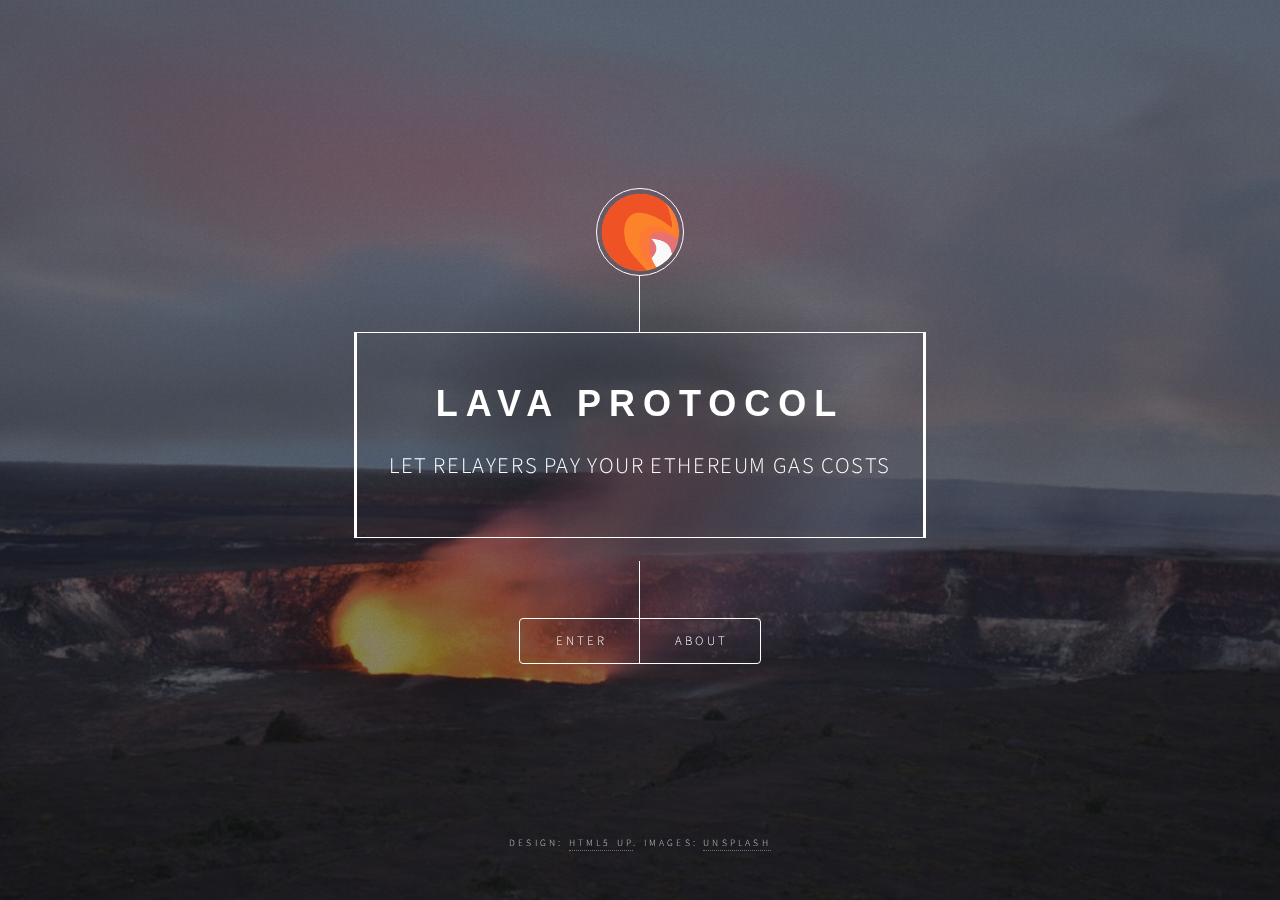
<file: index.html>
<!DOCTYPE HTML>
<!--
	Dimension by HTML5 UP
	html5up.net | @ajlkn
	Free for personal and commercial use under the CCA 3.0 license (html5up.net/license)
-->






<html id="landing">
	<head>
		<title>Lava Wallet</title>
		<meta charset="utf-8" />
		<meta name="viewport" content="width=device-width, initial-scale=1, user-scalable=no" />

		<link rel="icon" type="image/png" href="/app/assets/img/favicon.png" />


	<link href="/assets/main.css" rel="stylesheet"></head>
	<body  class="is-preload">

		<!-- Wrapper -->
			<div id="wrapper">

				<!-- Header -->
					<header id="header">
						<div class="logo">
							<img class=" " src="/app/assets/img/lavalogo5.png"></img>
						</div>
						<div class="content">
							<div class="inner">
								<h1>Lava Protocol</h1>
								<p class="color-white">Let relayers pay your Ethereum gas costs</p>

							</div>
						</div>



            <nav>
							<ul>
								<li class="color-white"><a href="/wallet.html">Enter </a></li>
                <li class="color-white"><a href="/about.html">About</a></li>
						<!-- 		<li class="color-white"><a href="/legacy.html">Legacy Wallet</a></li> -->

								<!--<li><a href="#elements">Elements</a></li>-->
							</ul>
						</nav>
					</header>


				<!-- Footer -->
					<footer id="footer">
						<p class="copyright">   Design: <a href="https://html5up.net">HTML5 UP</a>. Images: <a href="https://unsplash.com">UNSPLASH</a></p>
					</footer>

			</div>

		<!-- BG -->
			<div id="bg" class="landing-bg"></div>

		<!-- Scripts -->


	<script type="text/javascript" src="/bundle.js"></script></body>
</html>
</file>
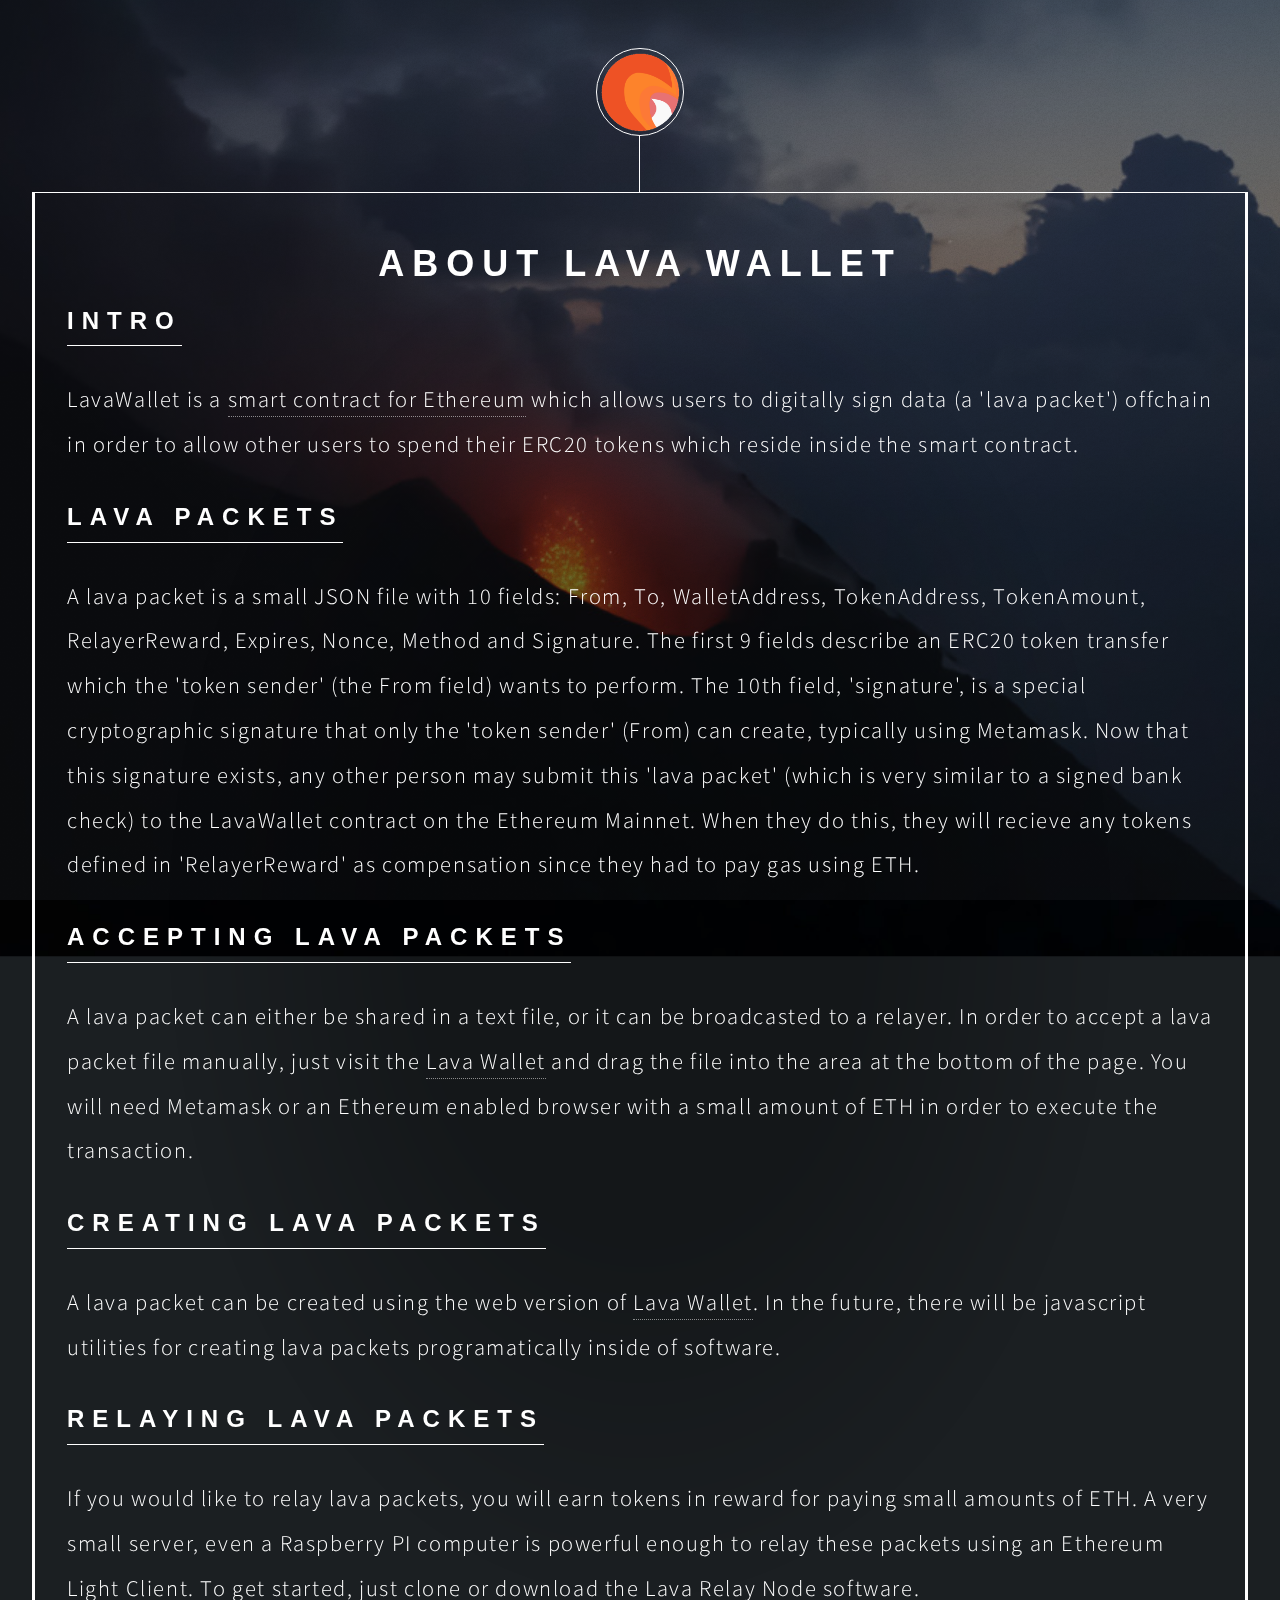
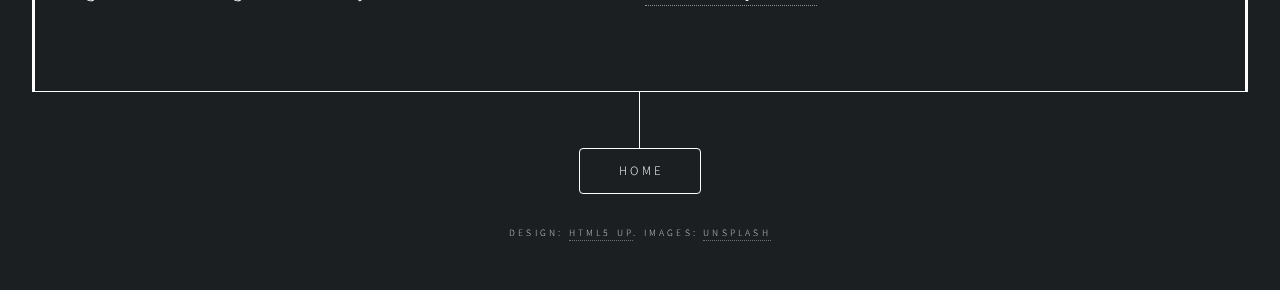
<file: about.html>
<!DOCTYPE HTML>
<!--
	Dimension by HTML5 UP
	html5up.net | @ajlkn
	Free for personal and commercial use under the CCA 3.0 license (html5up.net/license)
-->
<html  id="landing">
	<head>
		<title>Lava Wallet</title>
		<meta charset="utf-8" />
		<meta name="viewport" content="width=device-width, initial-scale=1, user-scalable=no" />

		<link rel="icon" type="image/png" href="/app/assets/img/favicon.png" />


	<link href="/assets/main.css" rel="stylesheet"></head>
	<body class="is-preload">

		<!-- Wrapper -->
			<div id="wrapper">

				<!-- Header -->
					<header id="header">
						<div class="logo">
							<img class=" " src="/app/assets/img/lavalogo5.png"></img>
						</div>
						<div class="about-content">
							<div class="inner">
								<h1>About Lava Wallet</h1>

								<article id="intro">
									<h2 class="major">Intro</h2>
									 <p>LavaWallet is a <a href="http://etherscan.io/address/0x1bf797219482a29013d804ad96d1c6f84fba4c45" target="_blank">smart contract for Ethereum</a> which allows users to digitally sign data (a 'lava packet') offchain in order to allow other users to spend their ERC20 tokens which reside inside the smart contract.   </p>
								</article>

								<article>
									<h2 class="major">Lava Packets</h2>
									 <p>A lava packet is a small JSON file with 10 fields: From, To, WalletAddress, TokenAddress, TokenAmount, RelayerReward, Expires, Nonce, Method and Signature. The first 9 fields describe an ERC20 token transfer which the 'token sender' (the From field) wants to perform.  The 10th field, 'signature', is a special cryptographic signature that only the 'token sender' (From) can create, typically using Metamask.  Now that this signature exists, any other person may submit this 'lava packet' (which is very similar to a signed bank check) to the LavaWallet contract on the Ethereum Mainnet.  When they do this, they will recieve any tokens defined in 'RelayerReward' as compensation since they had to pay gas using ETH. </p>
								</article>

								<article>
									<h2 class="major">Accepting Lava Packets</h2>
									 <p>A lava packet can either be shared in a text file, or it can be broadcasted to a relayer.  In order to accept a lava packet file manually, just visit the <a href="http://lavawallet.io/wallet.html">Lava Wallet</a> and drag the file into the area at the bottom of the page.  You will need Metamask or an Ethereum enabled browser with a small amount of ETH in order to execute the transaction.   </p>
								</article>

								<article>
									<h2 class="major">Creating Lava Packets</h2>
									 <p>A lava packet can be created using the web version of <a href="http://lavawallet.io/wallet.html">Lava Wallet</a>.  In the future, there will be javascript utilities for creating lava packets programatically inside of software.     </p>
								</article>

								<article>
									<h2 class="major">Relaying Lava Packets</h2>
									 <p>If you would like to relay lava packets, you will earn tokens in reward for paying small amounts of ETH.  A very small server, even a Raspberry PI computer is powerful enough to relay these packets using an Ethereum Light Client.  To get started, just clone or download the <a href="http://github.com/lavawallet/lava-relay-node" target="_blank">Lava Relay Node</a> software.  </p>
								</article>

							</div>
						</div>
						<nav>
							<ul>
								 <li class="color-white"><a href="/">Home</a></li>
								<!--<li><a href="#elements">Elements</a></li>-->
							</ul>
						</nav>
					</header>


				<!-- Footer -->
				<footer id="footer">
					<p class="copyright">   Design: <a href="https://html5up.net">HTML5 UP</a>. Images: <a href="https://unsplash.com">UNSPLASH</a></p>
				</footer>
			</div>

		<!-- BG -->
			<div id="bg" class="about-bg"></div>

		<!-- Scripts -->


	<script type="text/javascript" src="/bundle.js"></script></body>
</html>
</file>
<file: assets/main.css>
@import url(https://fonts.googleapis.com/css?family=Source+Sans+Pro:300italic,600italic,300,600);@charset "UTF-8";
/*! bulma.io v0.7.0 | MIT License | github.com/jgthms/bulma */
@keyframes spinAround {
  from {
    transform: rotate(0deg); }
  to {
    transform: rotate(359deg); } }

.delete, .modal-close, .is-unselectable, .button, .file, .breadcrumb, .pagination-previous,
.pagination-next,
.pagination-link,
.pagination-ellipsis, .tabs {
  -webkit-touch-callout: none;
  -webkit-user-select: none;
  -moz-user-select: none;
  -ms-user-select: none;
  user-select: none; }

.select:not(.is-multiple):not(.is-loading)::after, .navbar-link::after {
  border: 3px solid transparent;
  border-radius: 2px;
  border-right: 0;
  border-top: 0;
  content: " ";
  display: block;
  height: 0.625em;
  margin-top: -0.4375em;
  pointer-events: none;
  position: absolute;
  top: 50%;
  transform: rotate(-45deg);
  transform-origin: center;
  width: 0.625em; }

.box:not(:last-child), .content:not(:last-child), .notification:not(:last-child), .progress:not(:last-child), .table:not(:last-child), .table-container:not(:last-child), .title:not(:last-child),
.subtitle:not(:last-child), .block:not(:last-child), .highlight:not(:last-child), .breadcrumb:not(:last-child), .level:not(:last-child), .message:not(:last-child), .tabs:not(:last-child) {
  margin-bottom: 1.5rem; }

.delete, .modal-close {
  -moz-appearance: none;
  -webkit-appearance: none;
  background-color: rgba(10, 10, 10, 0.2);
  border: none;
  border-radius: 290486px;
  cursor: pointer;
  display: inline-block;
  flex-grow: 0;
  flex-shrink: 0;
  font-size: 0;
  height: 20px;
  max-height: 20px;
  max-width: 20px;
  min-height: 20px;
  min-width: 20px;
  outline: none;
  position: relative;
  vertical-align: top;
  width: 20px; }
  .delete::before, .modal-close::before, .delete::after, .modal-close::after {
    background-color: white;
    content: "";
    display: block;
    left: 50%;
    position: absolute;
    top: 50%;
    transform: translateX(-50%) translateY(-50%) rotate(45deg);
    transform-origin: center center; }
  .delete::before, .modal-close::before {
    height: 2px;
    width: 50%; }
  .delete::after, .modal-close::after {
    height: 50%;
    width: 2px; }
  .delete:hover, .modal-close:hover, .delete:focus, .modal-close:focus {
    background-color: rgba(10, 10, 10, 0.3); }
  .delete:active, .modal-close:active {
    background-color: rgba(10, 10, 10, 0.4); }
  .is-small.delete, .is-small.modal-close {
    height: 16px;
    max-height: 16px;
    max-width: 16px;
    min-height: 16px;
    min-width: 16px;
    width: 16px; }
  .is-medium.delete, .is-medium.modal-close {
    height: 24px;
    max-height: 24px;
    max-width: 24px;
    min-height: 24px;
    min-width: 24px;
    width: 24px; }
  .is-large.delete, .is-large.modal-close {
    height: 32px;
    max-height: 32px;
    max-width: 32px;
    min-height: 32px;
    min-width: 32px;
    width: 32px; }

.button.is-loading::after, .select.is-loading::after, .control.is-loading::after, .loader {
  animation: spinAround 500ms infinite linear;
  border: 2px solid #dbdbdb;
  border-radius: 290486px;
  border-right-color: transparent;
  border-top-color: transparent;
  content: "";
  display: block;
  height: 1em;
  position: relative;
  width: 1em; }

.is-overlay, .image.is-square img, .image.is-1by1 img, .image.is-5by4 img, .image.is-4by3 img, .image.is-3by2 img, .image.is-5by3 img, .image.is-16by9 img, .image.is-2by1 img, .image.is-3by1 img, .image.is-4by5 img, .image.is-3by4 img, .image.is-2by3 img, .image.is-3by5 img, .image.is-9by16 img, .image.is-1by2 img, .image.is-1by3 img, .modal, .modal-background, .hero-video {
  bottom: 0;
  left: 0;
  position: absolute;
  right: 0;
  top: 0; }

.button, .input,
.textarea, .select select, .file-cta,
.file-name, .pagination-previous,
.pagination-next,
.pagination-link,
.pagination-ellipsis {
  -moz-appearance: none;
  -webkit-appearance: none;
  align-items: center;
  border: 1px solid transparent;
  border-radius: 4px;
  box-shadow: none;
  display: inline-flex;
  font-size: 1rem;
  height: 2.25em;
  justify-content: flex-start;
  line-height: 1.5;
  padding-bottom: calc(0.375em - 1px);
  padding-left: calc(0.625em - 1px);
  padding-right: calc(0.625em - 1px);
  padding-top: calc(0.375em - 1px);
  position: relative;
  vertical-align: top; }
  .button:focus, .input:focus,
  .textarea:focus, .select select:focus, .file-cta:focus,
  .file-name:focus, .pagination-previous:focus,
  .pagination-next:focus,
  .pagination-link:focus,
  .pagination-ellipsis:focus, .is-focused.button, .is-focused.input,
  .is-focused.textarea, .select select.is-focused, .is-focused.file-cta,
  .is-focused.file-name, .is-focused.pagination-previous,
  .is-focused.pagination-next,
  .is-focused.pagination-link,
  .is-focused.pagination-ellipsis, .button:active, .input:active,
  .textarea:active, .select select:active, .file-cta:active,
  .file-name:active, .pagination-previous:active,
  .pagination-next:active,
  .pagination-link:active,
  .pagination-ellipsis:active, .is-active.button, .is-active.input,
  .is-active.textarea, .select select.is-active, .is-active.file-cta,
  .is-active.file-name, .is-active.pagination-previous,
  .is-active.pagination-next,
  .is-active.pagination-link,
  .is-active.pagination-ellipsis {
    outline: none; }
  .button[disabled], .input[disabled],
  .textarea[disabled], .select select[disabled], .file-cta[disabled],
  .file-name[disabled], .pagination-previous[disabled],
  .pagination-next[disabled],
  .pagination-link[disabled],
  .pagination-ellipsis[disabled] {
    cursor: not-allowed; }

/*! minireset.css v0.0.3 | MIT License | github.com/jgthms/minireset.css */
html,
body,
p,
ol,
ul,
li,
dl,
dt,
dd,
blockquote,
figure,
fieldset,
legend,
textarea,
pre,
iframe,
hr,
h1,
h2,
h3,
h4,
h5,
h6 {
  margin: 0;
  padding: 0; }

h1,
h2,
h3,
h4,
h5,
h6 {
  font-size: 100%;
  font-weight: normal; }

ul {
  list-style: none; }

button,
input,
select,
textarea {
  margin: 0; }

html {
  box-sizing: border-box; }

*, *::before, *::after {
  box-sizing: inherit; }

img,
audio,
video {
  height: auto;
  max-width: 100%; }

iframe {
  border: 0; }

table {
  border-collapse: collapse;
  border-spacing: 0; }

td,
th {
  padding: 0;
  text-align: left; }

html {
  background-color: white;
  font-size: 16px;
  -moz-osx-font-smoothing: grayscale;
  -webkit-font-smoothing: antialiased;
  min-width: 300px;
  overflow-x: hidden;
  overflow-y: scroll;
  text-rendering: optimizeLegibility;
  text-size-adjust: 100%; }

article,
aside,
figure,
footer,
header,
hgroup,
section {
  display: block; }

body,
button,
input,
select,
textarea {
  font-family: BlinkMacSystemFont, -apple-system, "Segoe UI", "Roboto", "Oxygen", "Ubuntu", "Cantarell", "Fira Sans", "Droid Sans", "Helvetica Neue", "Helvetica", "Arial", sans-serif; }

code,
pre {
  -moz-osx-font-smoothing: auto;
  -webkit-font-smoothing: auto;
  font-family: monospace; }

body {
  color: #4a4a4a;
  font-size: 1rem;
  font-weight: 400;
  line-height: 1.5; }

a {
  color: #3273dc;
  cursor: pointer;
  text-decoration: none; }
  a strong {
    color: currentColor; }
  a:hover {
    color: #363636; }

code {
  background-color: whitesmoke;
  color: #ff3860;
  font-size: 0.875em;
  font-weight: normal;
  padding: 0.25em 0.5em 0.25em; }

hr {
  background-color: whitesmoke;
  border: none;
  display: block;
  height: 2px;
  margin: 1.5rem 0; }

img {
  height: auto;
  max-width: 100%; }

input[type="checkbox"],
input[type="radio"] {
  vertical-align: baseline; }

small {
  font-size: 0.875em; }

span {
  font-style: inherit;
  font-weight: inherit; }

strong {
  color: #363636;
  font-weight: 700; }

pre {
  -webkit-overflow-scrolling: touch;
  background-color: whitesmoke;
  color: #4a4a4a;
  font-size: 0.875em;
  overflow-x: auto;
  padding: 1.25rem 1.5rem;
  white-space: pre;
  word-wrap: normal; }
  pre code {
    background-color: transparent;
    color: currentColor;
    font-size: 1em;
    padding: 0; }

table td,
table th {
  text-align: left;
  vertical-align: top; }

table th {
  color: #363636; }

.is-clearfix::after {
  clear: both;
  content: " ";
  display: table; }

.is-pulled-left {
  float: left !important; }

.is-pulled-right {
  float: right !important; }

.is-clipped {
  overflow: hidden !important; }

.is-size-1 {
  font-size: 3rem !important; }

.is-size-2 {
  font-size: 2.5rem !important; }

.is-size-3 {
  font-size: 2rem !important; }

.is-size-4 {
  font-size: 1.5rem !important; }

.is-size-5 {
  font-size: 1.25rem !important; }

.is-size-6 {
  font-size: 1rem !important; }

.is-size-7 {
  font-size: 0.75rem !important; }

@media screen and (max-width: 768px) {
  .is-size-1-mobile {
    font-size: 3rem !important; }
  .is-size-2-mobile {
    font-size: 2.5rem !important; }
  .is-size-3-mobile {
    font-size: 2rem !important; }
  .is-size-4-mobile {
    font-size: 1.5rem !important; }
  .is-size-5-mobile {
    font-size: 1.25rem !important; }
  .is-size-6-mobile {
    font-size: 1rem !important; }
  .is-size-7-mobile {
    font-size: 0.75rem !important; } }

@media screen and (min-width: 769px), print {
  .is-size-1-tablet {
    font-size: 3rem !important; }
  .is-size-2-tablet {
    font-size: 2.5rem !important; }
  .is-size-3-tablet {
    font-size: 2rem !important; }
  .is-size-4-tablet {
    font-size: 1.5rem !important; }
  .is-size-5-tablet {
    font-size: 1.25rem !important; }
  .is-size-6-tablet {
    font-size: 1rem !important; }
  .is-size-7-tablet {
    font-size: 0.75rem !important; } }

@media screen and (max-width: 1087px) {
  .is-size-1-touch {
    font-size: 3rem !important; }
  .is-size-2-touch {
    font-size: 2.5rem !important; }
  .is-size-3-touch {
    font-size: 2rem !important; }
  .is-size-4-touch {
    font-size: 1.5rem !important; }
  .is-size-5-touch {
    font-size: 1.25rem !important; }
  .is-size-6-touch {
    font-size: 1rem !important; }
  .is-size-7-touch {
    font-size: 0.75rem !important; } }

@media screen and (min-width: 1088px) {
  .is-size-1-desktop {
    font-size: 3rem !important; }
  .is-size-2-desktop {
    font-size: 2.5rem !important; }
  .is-size-3-desktop {
    font-size: 2rem !important; }
  .is-size-4-desktop {
    font-size: 1.5rem !important; }
  .is-size-5-desktop {
    font-size: 1.25rem !important; }
  .is-size-6-desktop {
    font-size: 1rem !important; }
  .is-size-7-desktop {
    font-size: 0.75rem !important; } }

@media screen and (min-width: 1280px) {
  .is-size-1-widescreen {
    font-size: 3rem !important; }
  .is-size-2-widescreen {
    font-size: 2.5rem !important; }
  .is-size-3-widescreen {
    font-size: 2rem !important; }
  .is-size-4-widescreen {
    font-size: 1.5rem !important; }
  .is-size-5-widescreen {
    font-size: 1.25rem !important; }
  .is-size-6-widescreen {
    font-size: 1rem !important; }
  .is-size-7-widescreen {
    font-size: 0.75rem !important; } }

@media screen and (min-width: 1472px) {
  .is-size-1-fullhd {
    font-size: 3rem !important; }
  .is-size-2-fullhd {
    font-size: 2.5rem !important; }
  .is-size-3-fullhd {
    font-size: 2rem !important; }
  .is-size-4-fullhd {
    font-size: 1.5rem !important; }
  .is-size-5-fullhd {
    font-size: 1.25rem !important; }
  .is-size-6-fullhd {
    font-size: 1rem !important; }
  .is-size-7-fullhd {
    font-size: 0.75rem !important; } }

.has-text-centered {
  text-align: center !important; }

.has-text-justified {
  text-align: justify !important; }

.has-text-left {
  text-align: left !important; }

.has-text-right {
  text-align: right !important; }

@media screen and (max-width: 768px) {
  .has-text-centered-mobile {
    text-align: center !important; } }

@media screen and (min-width: 769px), print {
  .has-text-centered-tablet {
    text-align: center !important; } }

@media screen and (min-width: 769px) and (max-width: 1087px) {
  .has-text-centered-tablet-only {
    text-align: center !important; } }

@media screen and (max-width: 1087px) {
  .has-text-centered-touch {
    text-align: center !important; } }

@media screen and (min-width: 1088px) {
  .has-text-centered-desktop {
    text-align: center !important; } }

@media screen and (min-width: 1088px) and (max-width: 1279px) {
  .has-text-centered-desktop-only {
    text-align: center !important; } }

@media screen and (min-width: 1280px) {
  .has-text-centered-widescreen {
    text-align: center !important; } }

@media screen and (min-width: 1280px) and (max-width: 1471px) {
  .has-text-centered-widescreen-only {
    text-align: center !important; } }

@media screen and (min-width: 1472px) {
  .has-text-centered-fullhd {
    text-align: center !important; } }

@media screen and (max-width: 768px) {
  .has-text-justified-mobile {
    text-align: justify !important; } }

@media screen and (min-width: 769px), print {
  .has-text-justified-tablet {
    text-align: justify !important; } }

@media screen and (min-width: 769px) and (max-width: 1087px) {
  .has-text-justified-tablet-only {
    text-align: justify !important; } }

@media screen and (max-width: 1087px) {
  .has-text-justified-touch {
    text-align: justify !important; } }

@media screen and (min-width: 1088px) {
  .has-text-justified-desktop {
    text-align: justify !important; } }

@media screen and (min-width: 1088px) and (max-width: 1279px) {
  .has-text-justified-desktop-only {
    text-align: justify !important; } }

@media screen and (min-width: 1280px) {
  .has-text-justified-widescreen {
    text-align: justify !important; } }

@media screen and (min-width: 1280px) and (max-width: 1471px) {
  .has-text-justified-widescreen-only {
    text-align: justify !important; } }

@media screen and (min-width: 1472px) {
  .has-text-justified-fullhd {
    text-align: justify !important; } }

@media screen and (max-width: 768px) {
  .has-text-left-mobile {
    text-align: left !important; } }

@media screen and (min-width: 769px), print {
  .has-text-left-tablet {
    text-align: left !important; } }

@media screen and (min-width: 769px) and (max-width: 1087px) {
  .has-text-left-tablet-only {
    text-align: left !important; } }

@media screen and (max-width: 1087px) {
  .has-text-left-touch {
    text-align: left !important; } }

@media screen and (min-width: 1088px) {
  .has-text-left-desktop {
    text-align: left !important; } }

@media screen and (min-width: 1088px) and (max-width: 1279px) {
  .has-text-left-desktop-only {
    text-align: left !important; } }

@media screen and (min-width: 1280px) {
  .has-text-left-widescreen {
    text-align: left !important; } }

@media screen and (min-width: 1280px) and (max-width: 1471px) {
  .has-text-left-widescreen-only {
    text-align: left !important; } }

@media screen and (min-width: 1472px) {
  .has-text-left-fullhd {
    text-align: left !important; } }

@media screen and (max-width: 768px) {
  .has-text-right-mobile {
    text-align: right !important; } }

@media screen and (min-width: 769px), print {
  .has-text-right-tablet {
    text-align: right !important; } }

@media screen and (min-width: 769px) and (max-width: 1087px) {
  .has-text-right-tablet-only {
    text-align: right !important; } }

@media screen and (max-width: 1087px) {
  .has-text-right-touch {
    text-align: right !important; } }

@media screen and (min-width: 1088px) {
  .has-text-right-desktop {
    text-align: right !important; } }

@media screen and (min-width: 1088px) and (max-width: 1279px) {
  .has-text-right-desktop-only {
    text-align: right !important; } }

@media screen and (min-width: 1280px) {
  .has-text-right-widescreen {
    text-align: right !important; } }

@media screen and (min-width: 1280px) and (max-width: 1471px) {
  .has-text-right-widescreen-only {
    text-align: right !important; } }

@media screen and (min-width: 1472px) {
  .has-text-right-fullhd {
    text-align: right !important; } }

.is-capitalized {
  text-transform: capitalize !important; }

.is-lowercase {
  text-transform: lowercase !important; }

.is-uppercase {
  text-transform: uppercase !important; }

.is-italic {
  font-style: italic !important; }

.has-text-white {
  color: white !important; }

a.has-text-white:hover, a.has-text-white:focus {
  color: #e6e6e6 !important; }

.has-background-white {
  background-color: white !important; }

.has-text-black {
  color: #0a0a0a !important; }

a.has-text-black:hover, a.has-text-black:focus {
  color: black !important; }

.has-background-black {
  background-color: #0a0a0a !important; }

.has-text-light {
  color: whitesmoke !important; }

a.has-text-light:hover, a.has-text-light:focus {
  color: #dbdbdb !important; }

.has-background-light {
  background-color: whitesmoke !important; }

.has-text-dark {
  color: #363636 !important; }

a.has-text-dark:hover, a.has-text-dark:focus {
  color: #1c1c1c !important; }

.has-background-dark {
  background-color: #363636 !important; }

.has-text-primary {
  color: #00d1b2 !important; }

a.has-text-primary:hover, a.has-text-primary:focus {
  color: #009e86 !important; }

.has-background-primary {
  background-color: #00d1b2 !important; }

.has-text-link {
  color: #3273dc !important; }

a.has-text-link:hover, a.has-text-link:focus {
  color: #205bbc !important; }

.has-background-link {
  background-color: #3273dc !important; }

.has-text-info {
  color: #209cee !important; }

a.has-text-info:hover, a.has-text-info:focus {
  color: #0f81cc !important; }

.has-background-info {
  background-color: #209cee !important; }

.has-text-success {
  color: #23d160 !important; }

a.has-text-success:hover, a.has-text-success:focus {
  color: #1ca64c !important; }

.has-background-success {
  background-color: #23d160 !important; }

.has-text-warning {
  color: #ffdd57 !important; }

a.has-text-warning:hover, a.has-text-warning:focus {
  color: #ffd324 !important; }

.has-background-warning {
  background-color: #ffdd57 !important; }

.has-text-danger {
  color: #ff3860 !important; }

a.has-text-danger:hover, a.has-text-danger:focus {
  color: #ff0537 !important; }

.has-background-danger {
  background-color: #ff3860 !important; }

.has-text-black-bis {
  color: #121212 !important; }

.has-text-black-ter {
  color: #242424 !important; }

.has-text-grey-darker {
  color: #363636 !important; }

.has-text-grey-dark {
  color: #4a4a4a !important; }

.has-text-grey {
  color: #7a7a7a !important; }

.has-text-grey-light {
  color: #b5b5b5 !important; }

.has-text-grey-lighter {
  color: #dbdbdb !important; }

.has-text-white-ter {
  color: whitesmoke !important; }

.has-text-white-bis {
  color: #fafafa !important; }

.has-text-weight-light {
  font-weight: 300 !important; }

.has-text-weight-normal {
  font-weight: 400 !important; }

.has-text-weight-semibold {
  font-weight: 600 !important; }

.has-text-weight-bold {
  font-weight: 700 !important; }

.is-block {
  display: block !important; }

@media screen and (max-width: 768px) {
  .is-block-mobile {
    display: block !important; } }

@media screen and (min-width: 769px), print {
  .is-block-tablet {
    display: block !important; } }

@media screen and (min-width: 769px) and (max-width: 1087px) {
  .is-block-tablet-only {
    display: block !important; } }

@media screen and (max-width: 1087px) {
  .is-block-touch {
    display: block !important; } }

@media screen and (min-width: 1088px) {
  .is-block-desktop {
    display: block !important; } }

@media screen and (min-width: 1088px) and (max-width: 1279px) {
  .is-block-desktop-only {
    display: block !important; } }

@media screen and (min-width: 1280px) {
  .is-block-widescreen {
    display: block !important; } }

@media screen and (min-width: 1280px) and (max-width: 1471px) {
  .is-block-widescreen-only {
    display: block !important; } }

@media screen and (min-width: 1472px) {
  .is-block-fullhd {
    display: block !important; } }

.is-flex {
  display: flex !important; }

@media screen and (max-width: 768px) {
  .is-flex-mobile {
    display: flex !important; } }

@media screen and (min-width: 769px), print {
  .is-flex-tablet {
    display: flex !important; } }

@media screen and (min-width: 769px) and (max-width: 1087px) {
  .is-flex-tablet-only {
    display: flex !important; } }

@media screen and (max-width: 1087px) {
  .is-flex-touch {
    display: flex !important; } }

@media screen and (min-width: 1088px) {
  .is-flex-desktop {
    display: flex !important; } }

@media screen and (min-width: 1088px) and (max-width: 1279px) {
  .is-flex-desktop-only {
    display: flex !important; } }

@media screen and (min-width: 1280px) {
  .is-flex-widescreen {
    display: flex !important; } }

@media screen and (min-width: 1280px) and (max-width: 1471px) {
  .is-flex-widescreen-only {
    display: flex !important; } }

@media screen and (min-width: 1472px) {
  .is-flex-fullhd {
    display: flex !important; } }

.is-inline {
  display: inline !important; }

@media screen and (max-width: 768px) {
  .is-inline-mobile {
    display: inline !important; } }

@media screen and (min-width: 769px), print {
  .is-inline-tablet {
    display: inline !important; } }

@media screen and (min-width: 769px) and (max-width: 1087px) {
  .is-inline-tablet-only {
    display: inline !important; } }

@media screen and (max-width: 1087px) {
  .is-inline-touch {
    display: inline !important; } }

@media screen and (min-width: 1088px) {
  .is-inline-desktop {
    display: inline !important; } }

@media screen and (min-width: 1088px) and (max-width: 1279px) {
  .is-inline-desktop-only {
    display: inline !important; } }

@media screen and (min-width: 1280px) {
  .is-inline-widescreen {
    display: inline !important; } }

@media screen and (min-width: 1280px) and (max-width: 1471px) {
  .is-inline-widescreen-only {
    display: inline !important; } }

@media screen and (min-width: 1472px) {
  .is-inline-fullhd {
    display: inline !important; } }

.is-inline-block {
  display: inline-block !important; }

@media screen and (max-width: 768px) {
  .is-inline-block-mobile {
    display: inline-block !important; } }

@media screen and (min-width: 769px), print {
  .is-inline-block-tablet {
    display: inline-block !important; } }

@media screen and (min-width: 769px) and (max-width: 1087px) {
  .is-inline-block-tablet-only {
    display: inline-block !important; } }

@media screen and (max-width: 1087px) {
  .is-inline-block-touch {
    display: inline-block !important; } }

@media screen and (min-width: 1088px) {
  .is-inline-block-desktop {
    display: inline-block !important; } }

@media screen and (min-width: 1088px) and (max-width: 1279px) {
  .is-inline-block-desktop-only {
    display: inline-block !important; } }

@media screen and (min-width: 1280px) {
  .is-inline-block-widescreen {
    display: inline-block !important; } }

@media screen and (min-width: 1280px) and (max-width: 1471px) {
  .is-inline-block-widescreen-only {
    display: inline-block !important; } }

@media screen and (min-width: 1472px) {
  .is-inline-block-fullhd {
    display: inline-block !important; } }

.is-inline-flex {
  display: inline-flex !important; }

@media screen and (max-width: 768px) {
  .is-inline-flex-mobile {
    display: inline-flex !important; } }

@media screen and (min-width: 769px), print {
  .is-inline-flex-tablet {
    display: inline-flex !important; } }

@media screen and (min-width: 769px) and (max-width: 1087px) {
  .is-inline-flex-tablet-only {
    display: inline-flex !important; } }

@media screen and (max-width: 1087px) {
  .is-inline-flex-touch {
    display: inline-flex !important; } }

@media screen and (min-width: 1088px) {
  .is-inline-flex-desktop {
    display: inline-flex !important; } }

@media screen and (min-width: 1088px) and (max-width: 1279px) {
  .is-inline-flex-desktop-only {
    display: inline-flex !important; } }

@media screen and (min-width: 1280px) {
  .is-inline-flex-widescreen {
    display: inline-flex !important; } }

@media screen and (min-width: 1280px) and (max-width: 1471px) {
  .is-inline-flex-widescreen-only {
    display: inline-flex !important; } }

@media screen and (min-width: 1472px) {
  .is-inline-flex-fullhd {
    display: inline-flex !important; } }

.is-hidden {
  display: none !important; }

@media screen and (max-width: 768px) {
  .is-hidden-mobile {
    display: none !important; } }

@media screen and (min-width: 769px), print {
  .is-hidden-tablet {
    display: none !important; } }

@media screen and (min-width: 769px) and (max-width: 1087px) {
  .is-hidden-tablet-only {
    display: none !important; } }

@media screen and (max-width: 1087px) {
  .is-hidden-touch {
    display: none !important; } }

@media screen and (min-width: 1088px) {
  .is-hidden-desktop {
    display: none !important; } }

@media screen and (min-width: 1088px) and (max-width: 1279px) {
  .is-hidden-desktop-only {
    display: none !important; } }

@media screen and (min-width: 1280px) {
  .is-hidden-widescreen {
    display: none !important; } }

@media screen and (min-width: 1280px) and (max-width: 1471px) {
  .is-hidden-widescreen-only {
    display: none !important; } }

@media screen and (min-width: 1472px) {
  .is-hidden-fullhd {
    display: none !important; } }

.is-invisible {
  visibility: hidden !important; }

@media screen and (max-width: 768px) {
  .is-invisible-mobile {
    visibility: hidden !important; } }

@media screen and (min-width: 769px), print {
  .is-invisible-tablet {
    visibility: hidden !important; } }

@media screen and (min-width: 769px) and (max-width: 1087px) {
  .is-invisible-tablet-only {
    visibility: hidden !important; } }

@media screen and (max-width: 1087px) {
  .is-invisible-touch {
    visibility: hidden !important; } }

@media screen and (min-width: 1088px) {
  .is-invisible-desktop {
    visibility: hidden !important; } }

@media screen and (min-width: 1088px) and (max-width: 1279px) {
  .is-invisible-desktop-only {
    visibility: hidden !important; } }

@media screen and (min-width: 1280px) {
  .is-invisible-widescreen {
    visibility: hidden !important; } }

@media screen and (min-width: 1280px) and (max-width: 1471px) {
  .is-invisible-widescreen-only {
    visibility: hidden !important; } }

@media screen and (min-width: 1472px) {
  .is-invisible-fullhd {
    visibility: hidden !important; } }

.is-marginless {
  margin: 0 !important; }

.is-paddingless {
  padding: 0 !important; }

.is-radiusless {
  border-radius: 0 !important; }

.is-shadowless {
  box-shadow: none !important; }

.box {
  background-color: white;
  border-radius: 6px;
  box-shadow: 0 2px 3px rgba(10, 10, 10, 0.1), 0 0 0 1px rgba(10, 10, 10, 0.1);
  color: #4a4a4a;
  display: block;
  padding: 1.25rem; }

a.box:hover, a.box:focus {
  box-shadow: 0 2px 3px rgba(10, 10, 10, 0.1), 0 0 0 1px #3273dc; }

a.box:active {
  box-shadow: inset 0 1px 2px rgba(10, 10, 10, 0.2), 0 0 0 1px #3273dc; }

.button {
  background-color: white;
  border-color: #dbdbdb;
  border-width: 1px;
  color: #363636;
  cursor: pointer;
  justify-content: center;
  padding-bottom: calc(0.375em - 1px);
  padding-left: 0.75em;
  padding-right: 0.75em;
  padding-top: calc(0.375em - 1px);
  text-align: center;
  white-space: nowrap; }
  .button strong {
    color: inherit; }
  .button .icon, .button .icon.is-small, .button .icon.is-medium, .button .icon.is-large {
    height: 1.5em;
    width: 1.5em; }
  .button .icon:first-child:not(:last-child) {
    margin-left: calc(-0.375em - 1px);
    margin-right: 0.1875em; }
  .button .icon:last-child:not(:first-child) {
    margin-left: 0.1875em;
    margin-right: calc(-0.375em - 1px); }
  .button .icon:first-child:last-child {
    margin-left: calc(-0.375em - 1px);
    margin-right: calc(-0.375em - 1px); }
  .button:hover, .button.is-hovered {
    border-color: #b5b5b5;
    color: #363636; }
  .button:focus, .button.is-focused {
    border-color: #3273dc;
    color: #363636; }
    .button:focus:not(:active), .button.is-focused:not(:active) {
      box-shadow: 0 0 0 0.125em rgba(50, 115, 220, 0.25); }
  .button:active, .button.is-active {
    border-color: #4a4a4a;
    color: #363636; }
  .button.is-text {
    background-color: transparent;
    border-color: transparent;
    color: #4a4a4a;
    text-decoration: underline; }
    .button.is-text:hover, .button.is-text.is-hovered, .button.is-text:focus, .button.is-text.is-focused {
      background-color: whitesmoke;
      color: #363636; }
    .button.is-text:active, .button.is-text.is-active {
      background-color: #e8e8e8;
      color: #363636; }
    .button.is-text[disabled] {
      background-color: transparent;
      border-color: transparent;
      box-shadow: none; }
  .button.is-white {
    background-color: white;
    border-color: transparent;
    color: #0a0a0a; }
    .button.is-white:hover, .button.is-white.is-hovered {
      background-color: #f9f9f9;
      border-color: transparent;
      color: #0a0a0a; }
    .button.is-white:focus, .button.is-white.is-focused {
      border-color: transparent;
      color: #0a0a0a; }
      .button.is-white:focus:not(:active), .button.is-white.is-focused:not(:active) {
        box-shadow: 0 0 0 0.125em rgba(255, 255, 255, 0.25); }
    .button.is-white:active, .button.is-white.is-active {
      background-color: #f2f2f2;
      border-color: transparent;
      color: #0a0a0a; }
    .button.is-white[disabled] {
      background-color: white;
      border-color: transparent;
      box-shadow: none; }
    .button.is-white.is-inverted {
      background-color: #0a0a0a;
      color: white; }
      .button.is-white.is-inverted:hover {
        background-color: black; }
      .button.is-white.is-inverted[disabled] {
        background-color: #0a0a0a;
        border-color: transparent;
        box-shadow: none;
        color: white; }
    .button.is-white.is-loading::after {
      border-color: transparent transparent #0a0a0a #0a0a0a !important; }
    .button.is-white.is-outlined {
      background-color: transparent;
      border-color: white;
      color: white; }
      .button.is-white.is-outlined:hover, .button.is-white.is-outlined:focus {
        background-color: white;
        border-color: white;
        color: #0a0a0a; }
      .button.is-white.is-outlined.is-loading::after {
        border-color: transparent transparent white white !important; }
      .button.is-white.is-outlined[disabled] {
        background-color: transparent;
        border-color: white;
        box-shadow: none;
        color: white; }
    .button.is-white.is-inverted.is-outlined {
      background-color: transparent;
      border-color: #0a0a0a;
      color: #0a0a0a; }
      .button.is-white.is-inverted.is-outlined:hover, .button.is-white.is-inverted.is-outlined:focus {
        background-color: #0a0a0a;
        color: white; }
      .button.is-white.is-inverted.is-outlined[disabled] {
        background-color: transparent;
        border-color: #0a0a0a;
        box-shadow: none;
        color: #0a0a0a; }
  .button.is-black {
    background-color: #0a0a0a;
    border-color: transparent;
    color: white; }
    .button.is-black:hover, .button.is-black.is-hovered {
      background-color: #040404;
      border-color: transparent;
      color: white; }
    .button.is-black:focus, .button.is-black.is-focused {
      border-color: transparent;
      color: white; }
      .button.is-black:focus:not(:active), .button.is-black.is-focused:not(:active) {
        box-shadow: 0 0 0 0.125em rgba(10, 10, 10, 0.25); }
    .button.is-black:active, .button.is-black.is-active {
      background-color: black;
      border-color: transparent;
      color: white; }
    .button.is-black[disabled] {
      background-color: #0a0a0a;
      border-color: transparent;
      box-shadow: none; }
    .button.is-black.is-inverted {
      background-color: white;
      color: #0a0a0a; }
      .button.is-black.is-inverted:hover {
        background-color: #f2f2f2; }
      .button.is-black.is-inverted[disabled] {
        background-color: white;
        border-color: transparent;
        box-shadow: none;
        color: #0a0a0a; }
    .button.is-black.is-loading::after {
      border-color: transparent transparent white white !important; }
    .button.is-black.is-outlined {
      background-color: transparent;
      border-color: #0a0a0a;
      color: #0a0a0a; }
      .button.is-black.is-outlined:hover, .button.is-black.is-outlined:focus {
        background-color: #0a0a0a;
        border-color: #0a0a0a;
        color: white; }
      .button.is-black.is-outlined.is-loading::after {
        border-color: transparent transparent #0a0a0a #0a0a0a !important; }
      .button.is-black.is-outlined[disabled] {
        background-color: transparent;
        border-color: #0a0a0a;
        box-shadow: none;
        color: #0a0a0a; }
    .button.is-black.is-inverted.is-outlined {
      background-color: transparent;
      border-color: white;
      color: white; }
      .button.is-black.is-inverted.is-outlined:hover, .button.is-black.is-inverted.is-outlined:focus {
        background-color: white;
        color: #0a0a0a; }
      .button.is-black.is-inverted.is-outlined[disabled] {
        background-color: transparent;
        border-color: white;
        box-shadow: none;
        color: white; }
  .button.is-light {
    background-color: whitesmoke;
    border-color: transparent;
    color: #363636; }
    .button.is-light:hover, .button.is-light.is-hovered {
      background-color: #eeeeee;
      border-color: transparent;
      color: #363636; }
    .button.is-light:focus, .button.is-light.is-focused {
      border-color: transparent;
      color: #363636; }
      .button.is-light:focus:not(:active), .button.is-light.is-focused:not(:active) {
        box-shadow: 0 0 0 0.125em rgba(245, 245, 245, 0.25); }
    .button.is-light:active, .button.is-light.is-active {
      background-color: #e8e8e8;
      border-color: transparent;
      color: #363636; }
    .button.is-light[disabled] {
      background-color: whitesmoke;
      border-color: transparent;
      box-shadow: none; }
    .button.is-light.is-inverted {
      background-color: #363636;
      color: whitesmoke; }
      .button.is-light.is-inverted:hover {
        background-color: #292929; }
      .button.is-light.is-inverted[disabled] {
        background-color: #363636;
        border-color: transparent;
        box-shadow: none;
        color: whitesmoke; }
    .button.is-light.is-loading::after {
      border-color: transparent transparent #363636 #363636 !important; }
    .button.is-light.is-outlined {
      background-color: transparent;
      border-color: whitesmoke;
      color: whitesmoke; }
      .button.is-light.is-outlined:hover, .button.is-light.is-outlined:focus {
        background-color: whitesmoke;
        border-color: whitesmoke;
        color: #363636; }
      .button.is-light.is-outlined.is-loading::after {
        border-color: transparent transparent whitesmoke whitesmoke !important; }
      .button.is-light.is-outlined[disabled] {
        background-color: transparent;
        border-color: whitesmoke;
        box-shadow: none;
        color: whitesmoke; }
    .button.is-light.is-inverted.is-outlined {
      background-color: transparent;
      border-color: #363636;
      color: #363636; }
      .button.is-light.is-inverted.is-outlined:hover, .button.is-light.is-inverted.is-outlined:focus {
        background-color: #363636;
        color: whitesmoke; }
      .button.is-light.is-inverted.is-outlined[disabled] {
        background-color: transparent;
        border-color: #363636;
        box-shadow: none;
        color: #363636; }
  .button.is-dark {
    background-color: #363636;
    border-color: transparent;
    color: whitesmoke; }
    .button.is-dark:hover, .button.is-dark.is-hovered {
      background-color: #2f2f2f;
      border-color: transparent;
      color: whitesmoke; }
    .button.is-dark:focus, .button.is-dark.is-focused {
      border-color: transparent;
      color: whitesmoke; }
      .button.is-dark:focus:not(:active), .button.is-dark.is-focused:not(:active) {
        box-shadow: 0 0 0 0.125em rgba(54, 54, 54, 0.25); }
    .button.is-dark:active, .button.is-dark.is-active {
      background-color: #292929;
      border-color: transparent;
      color: whitesmoke; }
    .button.is-dark[disabled] {
      background-color: #363636;
      border-color: transparent;
      box-shadow: none; }
    .button.is-dark.is-inverted {
      background-color: whitesmoke;
      color: #363636; }
      .button.is-dark.is-inverted:hover {
        background-color: #e8e8e8; }
      .button.is-dark.is-inverted[disabled] {
        background-color: whitesmoke;
        border-color: transparent;
        box-shadow: none;
        color: #363636; }
    .button.is-dark.is-loading::after {
      border-color: transparent transparent whitesmoke whitesmoke !important; }
    .button.is-dark.is-outlined {
      background-color: transparent;
      border-color: #363636;
      color: #363636; }
      .button.is-dark.is-outlined:hover, .button.is-dark.is-outlined:focus {
        background-color: #363636;
        border-color: #363636;
        color: whitesmoke; }
      .button.is-dark.is-outlined.is-loading::after {
        border-color: transparent transparent #363636 #363636 !important; }
      .button.is-dark.is-outlined[disabled] {
        background-color: transparent;
        border-color: #363636;
        box-shadow: none;
        color: #363636; }
    .button.is-dark.is-inverted.is-outlined {
      background-color: transparent;
      border-color: whitesmoke;
      color: whitesmoke; }
      .button.is-dark.is-inverted.is-outlined:hover, .button.is-dark.is-inverted.is-outlined:focus {
        background-color: whitesmoke;
        color: #363636; }
      .button.is-dark.is-inverted.is-outlined[disabled] {
        background-color: transparent;
        border-color: whitesmoke;
        box-shadow: none;
        color: whitesmoke; }
  .button.is-primary {
    background-color: #00d1b2;
    border-color: transparent;
    color: #fff; }
    .button.is-primary:hover, .button.is-primary.is-hovered {
      background-color: #00c4a7;
      border-color: transparent;
      color: #fff; }
    .button.is-primary:focus, .button.is-primary.is-focused {
      border-color: transparent;
      color: #fff; }
      .button.is-primary:focus:not(:active), .button.is-primary.is-focused:not(:active) {
        box-shadow: 0 0 0 0.125em rgba(0, 209, 178, 0.25); }
    .button.is-primary:active, .button.is-primary.is-active {
      background-color: #00b89c;
      border-color: transparent;
      color: #fff; }
    .button.is-primary[disabled] {
      background-color: #00d1b2;
      border-color: transparent;
      box-shadow: none; }
    .button.is-primary.is-inverted {
      background-color: #fff;
      color: #00d1b2; }
      .button.is-primary.is-inverted:hover {
        background-color: #f2f2f2; }
      .button.is-primary.is-inverted[disabled] {
        background-color: #fff;
        border-color: transparent;
        box-shadow: none;
        color: #00d1b2; }
    .button.is-primary.is-loading::after {
      border-color: transparent transparent #fff #fff !important; }
    .button.is-primary.is-outlined {
      background-color: transparent;
      border-color: #00d1b2;
      color: #00d1b2; }
      .button.is-primary.is-outlined:hover, .button.is-primary.is-outlined:focus {
        background-color: #00d1b2;
        border-color: #00d1b2;
        color: #fff; }
      .button.is-primary.is-outlined.is-loading::after {
        border-color: transparent transparent #00d1b2 #00d1b2 !important; }
      .button.is-primary.is-outlined[disabled] {
        background-color: transparent;
        border-color: #00d1b2;
        box-shadow: none;
        color: #00d1b2; }
    .button.is-primary.is-inverted.is-outlined {
      background-color: transparent;
      border-color: #fff;
      color: #fff; }
      .button.is-primary.is-inverted.is-outlined:hover, .button.is-primary.is-inverted.is-outlined:focus {
        background-color: #fff;
        color: #00d1b2; }
      .button.is-primary.is-inverted.is-outlined[disabled] {
        background-color: transparent;
        border-color: #fff;
        box-shadow: none;
        color: #fff; }
  .button.is-link {
    background-color: #3273dc;
    border-color: transparent;
    color: #fff; }
    .button.is-link:hover, .button.is-link.is-hovered {
      background-color: #276cda;
      border-color: transparent;
      color: #fff; }
    .button.is-link:focus, .button.is-link.is-focused {
      border-color: transparent;
      color: #fff; }
      .button.is-link:focus:not(:active), .button.is-link.is-focused:not(:active) {
        box-shadow: 0 0 0 0.125em rgba(50, 115, 220, 0.25); }
    .button.is-link:active, .button.is-link.is-active {
      background-color: #2366d1;
      border-color: transparent;
      color: #fff; }
    .button.is-link[disabled] {
      background-color: #3273dc;
      border-color: transparent;
      box-shadow: none; }
    .button.is-link.is-inverted {
      background-color: #fff;
      color: #3273dc; }
      .button.is-link.is-inverted:hover {
        background-color: #f2f2f2; }
      .button.is-link.is-inverted[disabled] {
        background-color: #fff;
        border-color: transparent;
        box-shadow: none;
        color: #3273dc; }
    .button.is-link.is-loading::after {
      border-color: transparent transparent #fff #fff !important; }
    .button.is-link.is-outlined {
      background-color: transparent;
      border-color: #3273dc;
      color: #3273dc; }
      .button.is-link.is-outlined:hover, .button.is-link.is-outlined:focus {
        background-color: #3273dc;
        border-color: #3273dc;
        color: #fff; }
      .button.is-link.is-outlined.is-loading::after {
        border-color: transparent transparent #3273dc #3273dc !important; }
      .button.is-link.is-outlined[disabled] {
        background-color: transparent;
        border-color: #3273dc;
        box-shadow: none;
        color: #3273dc; }
    .button.is-link.is-inverted.is-outlined {
      background-color: transparent;
      border-color: #fff;
      color: #fff; }
      .button.is-link.is-inverted.is-outlined:hover, .button.is-link.is-inverted.is-outlined:focus {
        background-color: #fff;
        color: #3273dc; }
      .button.is-link.is-inverted.is-outlined[disabled] {
        background-color: transparent;
        border-color: #fff;
        box-shadow: none;
        color: #fff; }
  .button.is-info {
    background-color: #209cee;
    border-color: transparent;
    color: #fff; }
    .button.is-info:hover, .button.is-info.is-hovered {
      background-color: #1496ed;
      border-color: transparent;
      color: #fff; }
    .button.is-info:focus, .button.is-info.is-focused {
      border-color: transparent;
      color: #fff; }
      .button.is-info:focus:not(:active), .button.is-info.is-focused:not(:active) {
        box-shadow: 0 0 0 0.125em rgba(32, 156, 238, 0.25); }
    .button.is-info:active, .button.is-info.is-active {
      background-color: #118fe4;
      border-color: transparent;
      color: #fff; }
    .button.is-info[disabled] {
      background-color: #209cee;
      border-color: transparent;
      box-shadow: none; }
    .button.is-info.is-inverted {
      background-color: #fff;
      color: #209cee; }
      .button.is-info.is-inverted:hover {
        background-color: #f2f2f2; }
      .button.is-info.is-inverted[disabled] {
        background-color: #fff;
        border-color: transparent;
        box-shadow: none;
        color: #209cee; }
    .button.is-info.is-loading::after {
      border-color: transparent transparent #fff #fff !important; }
    .button.is-info.is-outlined {
      background-color: transparent;
      border-color: #209cee;
      color: #209cee; }
      .button.is-info.is-outlined:hover, .button.is-info.is-outlined:focus {
        background-color: #209cee;
        border-color: #209cee;
        color: #fff; }
      .button.is-info.is-outlined.is-loading::after {
        border-color: transparent transparent #209cee #209cee !important; }
      .button.is-info.is-outlined[disabled] {
        background-color: transparent;
        border-color: #209cee;
        box-shadow: none;
        color: #209cee; }
    .button.is-info.is-inverted.is-outlined {
      background-color: transparent;
      border-color: #fff;
      color: #fff; }
      .button.is-info.is-inverted.is-outlined:hover, .button.is-info.is-inverted.is-outlined:focus {
        background-color: #fff;
        color: #209cee; }
      .button.is-info.is-inverted.is-outlined[disabled] {
        background-color: transparent;
        border-color: #fff;
        box-shadow: none;
        color: #fff; }
  .button.is-success {
    background-color: #23d160;
    border-color: transparent;
    color: #fff; }
    .button.is-success:hover, .button.is-success.is-hovered {
      background-color: #22c65b;
      border-color: transparent;
      color: #fff; }
    .button.is-success:focus, .button.is-success.is-focused {
      border-color: transparent;
      color: #fff; }
      .button.is-success:focus:not(:active), .button.is-success.is-focused:not(:active) {
        box-shadow: 0 0 0 0.125em rgba(35, 209, 96, 0.25); }
    .button.is-success:active, .button.is-success.is-active {
      background-color: #20bc56;
      border-color: transparent;
      color: #fff; }
    .button.is-success[disabled] {
      background-color: #23d160;
      border-color: transparent;
      box-shadow: none; }
    .button.is-success.is-inverted {
      background-color: #fff;
      color: #23d160; }
      .button.is-success.is-inverted:hover {
        background-color: #f2f2f2; }
      .button.is-success.is-inverted[disabled] {
        background-color: #fff;
        border-color: transparent;
        box-shadow: none;
        color: #23d160; }
    .button.is-success.is-loading::after {
      border-color: transparent transparent #fff #fff !important; }
    .button.is-success.is-outlined {
      background-color: transparent;
      border-color: #23d160;
      color: #23d160; }
      .button.is-success.is-outlined:hover, .button.is-success.is-outlined:focus {
        background-color: #23d160;
        border-color: #23d160;
        color: #fff; }
      .button.is-success.is-outlined.is-loading::after {
        border-color: transparent transparent #23d160 #23d160 !important; }
      .button.is-success.is-outlined[disabled] {
        background-color: transparent;
        border-color: #23d160;
        box-shadow: none;
        color: #23d160; }
    .button.is-success.is-inverted.is-outlined {
      background-color: transparent;
      border-color: #fff;
      color: #fff; }
      .button.is-success.is-inverted.is-outlined:hover, .button.is-success.is-inverted.is-outlined:focus {
        background-color: #fff;
        color: #23d160; }
      .button.is-success.is-inverted.is-outlined[disabled] {
        background-color: transparent;
        border-color: #fff;
        box-shadow: none;
        color: #fff; }
  .button.is-warning {
    background-color: #ffdd57;
    border-color: transparent;
    color: rgba(0, 0, 0, 0.7); }
    .button.is-warning:hover, .button.is-warning.is-hovered {
      background-color: #ffdb4a;
      border-color: transparent;
      color: rgba(0, 0, 0, 0.7); }
    .button.is-warning:focus, .button.is-warning.is-focused {
      border-color: transparent;
      color: rgba(0, 0, 0, 0.7); }
      .button.is-warning:focus:not(:active), .button.is-warning.is-focused:not(:active) {
        box-shadow: 0 0 0 0.125em rgba(255, 221, 87, 0.25); }
    .button.is-warning:active, .button.is-warning.is-active {
      background-color: #ffd83d;
      border-color: transparent;
      color: rgba(0, 0, 0, 0.7); }
    .button.is-warning[disabled] {
      background-color: #ffdd57;
      border-color: transparent;
      box-shadow: none; }
    .button.is-warning.is-inverted {
      background-color: rgba(0, 0, 0, 0.7);
      color: #ffdd57; }
      .button.is-warning.is-inverted:hover {
        background-color: rgba(0, 0, 0, 0.7); }
      .button.is-warning.is-inverted[disabled] {
        background-color: rgba(0, 0, 0, 0.7);
        border-color: transparent;
        box-shadow: none;
        color: #ffdd57; }
    .button.is-warning.is-loading::after {
      border-color: transparent transparent rgba(0, 0, 0, 0.7) rgba(0, 0, 0, 0.7) !important; }
    .button.is-warning.is-outlined {
      background-color: transparent;
      border-color: #ffdd57;
      color: #ffdd57; }
      .button.is-warning.is-outlined:hover, .button.is-warning.is-outlined:focus {
        background-color: #ffdd57;
        border-color: #ffdd57;
        color: rgba(0, 0, 0, 0.7); }
      .button.is-warning.is-outlined.is-loading::after {
        border-color: transparent transparent #ffdd57 #ffdd57 !important; }
      .button.is-warning.is-outlined[disabled] {
        background-color: transparent;
        border-color: #ffdd57;
        box-shadow: none;
        color: #ffdd57; }
    .button.is-warning.is-inverted.is-outlined {
      background-color: transparent;
      border-color: rgba(0, 0, 0, 0.7);
      color: rgba(0, 0, 0, 0.7); }
      .button.is-warning.is-inverted.is-outlined:hover, .button.is-warning.is-inverted.is-outlined:focus {
        background-color: rgba(0, 0, 0, 0.7);
        color: #ffdd57; }
      .button.is-warning.is-inverted.is-outlined[disabled] {
        background-color: transparent;
        border-color: rgba(0, 0, 0, 0.7);
        box-shadow: none;
        color: rgba(0, 0, 0, 0.7); }
  .button.is-danger {
    background-color: #ff3860;
    border-color: transparent;
    color: #fff; }
    .button.is-danger:hover, .button.is-danger.is-hovered {
      background-color: #ff2b56;
      border-color: transparent;
      color: #fff; }
    .button.is-danger:focus, .button.is-danger.is-focused {
      border-color: transparent;
      color: #fff; }
      .button.is-danger:focus:not(:active), .button.is-danger.is-focused:not(:active) {
        box-shadow: 0 0 0 0.125em rgba(255, 56, 96, 0.25); }
    .button.is-danger:active, .button.is-danger.is-active {
      background-color: #ff1f4b;
      border-color: transparent;
      color: #fff; }
    .button.is-danger[disabled] {
      background-color: #ff3860;
      border-color: transparent;
      box-shadow: none; }
    .button.is-danger.is-inverted {
      background-color: #fff;
      color: #ff3860; }
      .button.is-danger.is-inverted:hover {
        background-color: #f2f2f2; }
      .button.is-danger.is-inverted[disabled] {
        background-color: #fff;
        border-color: transparent;
        box-shadow: none;
        color: #ff3860; }
    .button.is-danger.is-loading::after {
      border-color: transparent transparent #fff #fff !important; }
    .button.is-danger.is-outlined {
      background-color: transparent;
      border-color: #ff3860;
      color: #ff3860; }
      .button.is-danger.is-outlined:hover, .button.is-danger.is-outlined:focus {
        background-color: #ff3860;
        border-color: #ff3860;
        color: #fff; }
      .button.is-danger.is-outlined.is-loading::after {
        border-color: transparent transparent #ff3860 #ff3860 !important; }
      .button.is-danger.is-outlined[disabled] {
        background-color: transparent;
        border-color: #ff3860;
        box-shadow: none;
        color: #ff3860; }
    .button.is-danger.is-inverted.is-outlined {
      background-color: transparent;
      border-color: #fff;
      color: #fff; }
      .button.is-danger.is-inverted.is-outlined:hover, .button.is-danger.is-inverted.is-outlined:focus {
        background-color: #fff;
        color: #ff3860; }
      .button.is-danger.is-inverted.is-outlined[disabled] {
        background-color: transparent;
        border-color: #fff;
        box-shadow: none;
        color: #fff; }
  .button.is-small {
    border-radius: 2px;
    font-size: 0.75rem; }
  .button.is-medium {
    font-size: 1.25rem; }
  .button.is-large {
    font-size: 1.5rem; }
  .button[disabled] {
    background-color: white;
    border-color: #dbdbdb;
    box-shadow: none;
    opacity: 0.5; }
  .button.is-fullwidth {
    display: flex;
    width: 100%; }
  .button.is-loading {
    color: transparent !important;
    pointer-events: none; }
    .button.is-loading::after {
      position: absolute;
      left: calc(50% - (1em / 2));
      top: calc(50% - (1em / 2));
      position: absolute !important; }
  .button.is-static {
    background-color: whitesmoke;
    border-color: #dbdbdb;
    color: #7a7a7a;
    box-shadow: none;
    pointer-events: none; }
  .button.is-rounded {
    border-radius: 290486px;
    padding-left: 1em;
    padding-right: 1em; }

.buttons {
  align-items: center;
  display: flex;
  flex-wrap: wrap;
  justify-content: flex-start; }
  .buttons .button {
    margin-bottom: 0.5rem; }
    .buttons .button:not(:last-child) {
      margin-right: 0.5rem; }
  .buttons:last-child {
    margin-bottom: -0.5rem; }
  .buttons:not(:last-child) {
    margin-bottom: 1rem; }
  .buttons.has-addons .button:not(:first-child) {
    border-bottom-left-radius: 0;
    border-top-left-radius: 0; }
  .buttons.has-addons .button:not(:last-child) {
    border-bottom-right-radius: 0;
    border-top-right-radius: 0;
    margin-right: -1px; }
  .buttons.has-addons .button:last-child {
    margin-right: 0; }
  .buttons.has-addons .button:hover, .buttons.has-addons .button.is-hovered {
    z-index: 2; }
  .buttons.has-addons .button:focus, .buttons.has-addons .button.is-focused, .buttons.has-addons .button:active, .buttons.has-addons .button.is-active, .buttons.has-addons .button.is-selected {
    z-index: 3; }
    .buttons.has-addons .button:focus:hover, .buttons.has-addons .button.is-focused:hover, .buttons.has-addons .button:active:hover, .buttons.has-addons .button.is-active:hover, .buttons.has-addons .button.is-selected:hover {
      z-index: 4; }
  .buttons.has-addons .button.is-expanded {
    flex-grow: 1; }
  .buttons.is-centered {
    justify-content: center; }
  .buttons.is-right {
    justify-content: flex-end; }

.container {
  margin: 0 auto;
  position: relative; }
  @media screen and (min-width: 1088px) {
    .container {
      max-width: 960px;
      width: 960px; }
      .container.is-fluid {
        margin-left: 64px;
        margin-right: 64px;
        max-width: none;
        width: auto; } }
  @media screen and (max-width: 1279px) {
    .container.is-widescreen {
      max-width: 1152px;
      width: auto; } }
  @media screen and (max-width: 1471px) {
    .container.is-fullhd {
      max-width: 1344px;
      width: auto; } }
  @media screen and (min-width: 1280px) {
    .container {
      max-width: 1152px;
      width: 1152px; } }
  @media screen and (min-width: 1472px) {
    .container {
      max-width: 1344px;
      width: 1344px; } }

.content li + li {
  margin-top: 0.25em; }

.content p:not(:last-child),
.content dl:not(:last-child),
.content ol:not(:last-child),
.content ul:not(:last-child),
.content blockquote:not(:last-child),
.content pre:not(:last-child),
.content table:not(:last-child) {
  margin-bottom: 1em; }

.content h1,
.content h2,
.content h3,
.content h4,
.content h5,
.content h6 {
  color: #363636;
  font-weight: 600;
  line-height: 1.125; }

.content h1 {
  font-size: 2em;
  margin-bottom: 0.5em; }
  .content h1:not(:first-child) {
    margin-top: 1em; }

.content h2 {
  font-size: 1.75em;
  margin-bottom: 0.5714em; }
  .content h2:not(:first-child) {
    margin-top: 1.1428em; }

.content h3 {
  font-size: 1.5em;
  margin-bottom: 0.6666em; }
  .content h3:not(:first-child) {
    margin-top: 1.3333em; }

.content h4 {
  font-size: 1.25em;
  margin-bottom: 0.8em; }

.content h5 {
  font-size: 1.125em;
  margin-bottom: 0.8888em; }

.content h6 {
  font-size: 1em;
  margin-bottom: 1em; }

.content blockquote {
  background-color: whitesmoke;
  border-left: 5px solid #dbdbdb;
  padding: 1.25em 1.5em; }

.content ol {
  list-style: decimal outside;
  margin-left: 2em;
  margin-top: 1em; }

.content ul {
  list-style: disc outside;
  margin-left: 2em;
  margin-top: 1em; }
  .content ul ul {
    list-style-type: circle;
    margin-top: 0.5em; }
    .content ul ul ul {
      list-style-type: square; }

.content dd {
  margin-left: 2em; }

.content figure {
  margin-left: 2em;
  margin-right: 2em;
  text-align: center; }
  .content figure:not(:first-child) {
    margin-top: 2em; }
  .content figure:not(:last-child) {
    margin-bottom: 2em; }
  .content figure img {
    display: inline-block; }
  .content figure figcaption {
    font-style: italic; }

.content pre {
  -webkit-overflow-scrolling: touch;
  overflow-x: auto;
  padding: 1.25em 1.5em;
  white-space: pre;
  word-wrap: normal; }

.content sup,
.content sub {
  font-size: 75%; }

.content table {
  width: 100%; }
  .content table td,
  .content table th {
    border: 1px solid #dbdbdb;
    border-width: 0 0 1px;
    padding: 0.5em 0.75em;
    vertical-align: top; }
  .content table th {
    color: #363636;
    text-align: left; }
  .content table thead td,
  .content table thead th {
    border-width: 0 0 2px;
    color: #363636; }
  .content table tfoot td,
  .content table tfoot th {
    border-width: 2px 0 0;
    color: #363636; }
  .content table tbody tr:last-child td,
  .content table tbody tr:last-child th {
    border-bottom-width: 0; }

.content.is-small {
  font-size: 0.75rem; }

.content.is-medium {
  font-size: 1.25rem; }

.content.is-large {
  font-size: 1.5rem; }

.input,
.textarea {
  background-color: white;
  border-color: #dbdbdb;
  color: #363636;
  box-shadow: inset 0 1px 2px rgba(10, 10, 10, 0.1);
  max-width: 100%;
  width: 100%; }
  .input::-moz-placeholder,
  .textarea::-moz-placeholder {
    color: rgba(54, 54, 54, 0.3); }
  .input::-webkit-input-placeholder,
  .textarea::-webkit-input-placeholder {
    color: rgba(54, 54, 54, 0.3); }
  .input:-moz-placeholder,
  .textarea:-moz-placeholder {
    color: rgba(54, 54, 54, 0.3); }
  .input:-ms-input-placeholder,
  .textarea:-ms-input-placeholder {
    color: rgba(54, 54, 54, 0.3); }
  .input:hover, .input.is-hovered,
  .textarea:hover,
  .textarea.is-hovered {
    border-color: #b5b5b5; }
  .input:focus, .input.is-focused, .input:active, .input.is-active,
  .textarea:focus,
  .textarea.is-focused,
  .textarea:active,
  .textarea.is-active {
    border-color: #3273dc;
    box-shadow: 0 0 0 0.125em rgba(50, 115, 220, 0.25); }
  .input[disabled],
  .textarea[disabled] {
    background-color: whitesmoke;
    border-color: whitesmoke;
    box-shadow: none;
    color: #7a7a7a; }
    .input[disabled]::-moz-placeholder,
    .textarea[disabled]::-moz-placeholder {
      color: rgba(122, 122, 122, 0.3); }
    .input[disabled]::-webkit-input-placeholder,
    .textarea[disabled]::-webkit-input-placeholder {
      color: rgba(122, 122, 122, 0.3); }
    .input[disabled]:-moz-placeholder,
    .textarea[disabled]:-moz-placeholder {
      color: rgba(122, 122, 122, 0.3); }
    .input[disabled]:-ms-input-placeholder,
    .textarea[disabled]:-ms-input-placeholder {
      color: rgba(122, 122, 122, 0.3); }
  .input[readonly],
  .textarea[readonly] {
    box-shadow: none; }
  .input.is-white,
  .textarea.is-white {
    border-color: white; }
    .input.is-white:focus, .input.is-white.is-focused, .input.is-white:active, .input.is-white.is-active,
    .textarea.is-white:focus,
    .textarea.is-white.is-focused,
    .textarea.is-white:active,
    .textarea.is-white.is-active {
      box-shadow: 0 0 0 0.125em rgba(255, 255, 255, 0.25); }
  .input.is-black,
  .textarea.is-black {
    border-color: #0a0a0a; }
    .input.is-black:focus, .input.is-black.is-focused, .input.is-black:active, .input.is-black.is-active,
    .textarea.is-black:focus,
    .textarea.is-black.is-focused,
    .textarea.is-black:active,
    .textarea.is-black.is-active {
      box-shadow: 0 0 0 0.125em rgba(10, 10, 10, 0.25); }
  .input.is-light,
  .textarea.is-light {
    border-color: whitesmoke; }
    .input.is-light:focus, .input.is-light.is-focused, .input.is-light:active, .input.is-light.is-active,
    .textarea.is-light:focus,
    .textarea.is-light.is-focused,
    .textarea.is-light:active,
    .textarea.is-light.is-active {
      box-shadow: 0 0 0 0.125em rgba(245, 245, 245, 0.25); }
  .input.is-dark,
  .textarea.is-dark {
    border-color: #363636; }
    .input.is-dark:focus, .input.is-dark.is-focused, .input.is-dark:active, .input.is-dark.is-active,
    .textarea.is-dark:focus,
    .textarea.is-dark.is-focused,
    .textarea.is-dark:active,
    .textarea.is-dark.is-active {
      box-shadow: 0 0 0 0.125em rgba(54, 54, 54, 0.25); }
  .input.is-primary,
  .textarea.is-primary {
    border-color: #00d1b2; }
    .input.is-primary:focus, .input.is-primary.is-focused, .input.is-primary:active, .input.is-primary.is-active,
    .textarea.is-primary:focus,
    .textarea.is-primary.is-focused,
    .textarea.is-primary:active,
    .textarea.is-primary.is-active {
      box-shadow: 0 0 0 0.125em rgba(0, 209, 178, 0.25); }
  .input.is-link,
  .textarea.is-link {
    border-color: #3273dc; }
    .input.is-link:focus, .input.is-link.is-focused, .input.is-link:active, .input.is-link.is-active,
    .textarea.is-link:focus,
    .textarea.is-link.is-focused,
    .textarea.is-link:active,
    .textarea.is-link.is-active {
      box-shadow: 0 0 0 0.125em rgba(50, 115, 220, 0.25); }
  .input.is-info,
  .textarea.is-info {
    border-color: #209cee; }
    .input.is-info:focus, .input.is-info.is-focused, .input.is-info:active, .input.is-info.is-active,
    .textarea.is-info:focus,
    .textarea.is-info.is-focused,
    .textarea.is-info:active,
    .textarea.is-info.is-active {
      box-shadow: 0 0 0 0.125em rgba(32, 156, 238, 0.25); }
  .input.is-success,
  .textarea.is-success {
    border-color: #23d160; }
    .input.is-success:focus, .input.is-success.is-focused, .input.is-success:active, .input.is-success.is-active,
    .textarea.is-success:focus,
    .textarea.is-success.is-focused,
    .textarea.is-success:active,
    .textarea.is-success.is-active {
      box-shadow: 0 0 0 0.125em rgba(35, 209, 96, 0.25); }
  .input.is-warning,
  .textarea.is-warning {
    border-color: #ffdd57; }
    .input.is-warning:focus, .input.is-warning.is-focused, .input.is-warning:active, .input.is-warning.is-active,
    .textarea.is-warning:focus,
    .textarea.is-warning.is-focused,
    .textarea.is-warning:active,
    .textarea.is-warning.is-active {
      box-shadow: 0 0 0 0.125em rgba(255, 221, 87, 0.25); }
  .input.is-danger,
  .textarea.is-danger {
    border-color: #ff3860; }
    .input.is-danger:focus, .input.is-danger.is-focused, .input.is-danger:active, .input.is-danger.is-active,
    .textarea.is-danger:focus,
    .textarea.is-danger.is-focused,
    .textarea.is-danger:active,
    .textarea.is-danger.is-active {
      box-shadow: 0 0 0 0.125em rgba(255, 56, 96, 0.25); }
  .input.is-small,
  .textarea.is-small {
    border-radius: 2px;
    font-size: 0.75rem; }
  .input.is-medium,
  .textarea.is-medium {
    font-size: 1.25rem; }
  .input.is-large,
  .textarea.is-large {
    font-size: 1.5rem; }
  .input.is-fullwidth,
  .textarea.is-fullwidth {
    display: block;
    width: 100%; }
  .input.is-inline,
  .textarea.is-inline {
    display: inline;
    width: auto; }

.input.is-rounded {
  border-radius: 290486px;
  padding-left: 1em;
  padding-right: 1em; }

.input.is-static {
  background-color: transparent;
  border-color: transparent;
  box-shadow: none;
  padding-left: 0;
  padding-right: 0; }

.textarea {
  display: block;
  max-width: 100%;
  min-width: 100%;
  padding: 0.625em;
  resize: vertical; }
  .textarea:not([rows]) {
    max-height: 600px;
    min-height: 120px; }
  .textarea[rows] {
    height: initial; }
  .textarea.has-fixed-size {
    resize: none; }

.checkbox,
.radio {
  cursor: pointer;
  display: inline-block;
  line-height: 1.25;
  position: relative; }
  .checkbox input,
  .radio input {
    cursor: pointer; }
  .checkbox:hover,
  .radio:hover {
    color: #363636; }
  .checkbox[disabled],
  .radio[disabled] {
    color: #7a7a7a;
    cursor: not-allowed; }

.radio + .radio {
  margin-left: 0.5em; }

.select {
  display: inline-block;
  max-width: 100%;
  position: relative;
  vertical-align: top; }
  .select:not(.is-multiple) {
    height: 2.25em; }
  .select:not(.is-multiple):not(.is-loading)::after {
    border-color: #3273dc;
    right: 1.125em;
    z-index: 4; }
  .select.is-rounded select {
    border-radius: 290486px;
    padding-left: 1em; }
  .select select {
    background-color: white;
    border-color: #dbdbdb;
    color: #363636;
    cursor: pointer;
    display: block;
    font-size: 1em;
    max-width: 100%;
    outline: none; }
    .select select::-moz-placeholder {
      color: rgba(54, 54, 54, 0.3); }
    .select select::-webkit-input-placeholder {
      color: rgba(54, 54, 54, 0.3); }
    .select select:-moz-placeholder {
      color: rgba(54, 54, 54, 0.3); }
    .select select:-ms-input-placeholder {
      color: rgba(54, 54, 54, 0.3); }
    .select select:hover, .select select.is-hovered {
      border-color: #b5b5b5; }
    .select select:focus, .select select.is-focused, .select select:active, .select select.is-active {
      border-color: #3273dc;
      box-shadow: 0 0 0 0.125em rgba(50, 115, 220, 0.25); }
    .select select[disabled] {
      background-color: whitesmoke;
      border-color: whitesmoke;
      box-shadow: none;
      color: #7a7a7a; }
      .select select[disabled]::-moz-placeholder {
        color: rgba(122, 122, 122, 0.3); }
      .select select[disabled]::-webkit-input-placeholder {
        color: rgba(122, 122, 122, 0.3); }
      .select select[disabled]:-moz-placeholder {
        color: rgba(122, 122, 122, 0.3); }
      .select select[disabled]:-ms-input-placeholder {
        color: rgba(122, 122, 122, 0.3); }
    .select select::-ms-expand {
      display: none; }
    .select select[disabled]:hover {
      border-color: whitesmoke; }
    .select select:not([multiple]) {
      padding-right: 2.5em; }
    .select select[multiple] {
      height: initial;
      padding: 0; }
      .select select[multiple] option {
        padding: 0.5em 1em; }
  .select:not(.is-multiple):not(.is-loading):hover::after {
    border-color: #363636; }
  .select.is-white:not(:hover)::after {
    border-color: white; }
  .select.is-white select {
    border-color: white; }
    .select.is-white select:hover, .select.is-white select.is-hovered {
      border-color: #f2f2f2; }
    .select.is-white select:focus, .select.is-white select.is-focused, .select.is-white select:active, .select.is-white select.is-active {
      box-shadow: 0 0 0 0.125em rgba(255, 255, 255, 0.25); }
  .select.is-black:not(:hover)::after {
    border-color: #0a0a0a; }
  .select.is-black select {
    border-color: #0a0a0a; }
    .select.is-black select:hover, .select.is-black select.is-hovered {
      border-color: black; }
    .select.is-black select:focus, .select.is-black select.is-focused, .select.is-black select:active, .select.is-black select.is-active {
      box-shadow: 0 0 0 0.125em rgba(10, 10, 10, 0.25); }
  .select.is-light:not(:hover)::after {
    border-color: whitesmoke; }
  .select.is-light select {
    border-color: whitesmoke; }
    .select.is-light select:hover, .select.is-light select.is-hovered {
      border-color: #e8e8e8; }
    .select.is-light select:focus, .select.is-light select.is-focused, .select.is-light select:active, .select.is-light select.is-active {
      box-shadow: 0 0 0 0.125em rgba(245, 245, 245, 0.25); }
  .select.is-dark:not(:hover)::after {
    border-color: #363636; }
  .select.is-dark select {
    border-color: #363636; }
    .select.is-dark select:hover, .select.is-dark select.is-hovered {
      border-color: #292929; }
    .select.is-dark select:focus, .select.is-dark select.is-focused, .select.is-dark select:active, .select.is-dark select.is-active {
      box-shadow: 0 0 0 0.125em rgba(54, 54, 54, 0.25); }
  .select.is-primary:not(:hover)::after {
    border-color: #00d1b2; }
  .select.is-primary select {
    border-color: #00d1b2; }
    .select.is-primary select:hover, .select.is-primary select.is-hovered {
      border-color: #00b89c; }
    .select.is-primary select:focus, .select.is-primary select.is-focused, .select.is-primary select:active, .select.is-primary select.is-active {
      box-shadow: 0 0 0 0.125em rgba(0, 209, 178, 0.25); }
  .select.is-link:not(:hover)::after {
    border-color: #3273dc; }
  .select.is-link select {
    border-color: #3273dc; }
    .select.is-link select:hover, .select.is-link select.is-hovered {
      border-color: #2366d1; }
    .select.is-link select:focus, .select.is-link select.is-focused, .select.is-link select:active, .select.is-link select.is-active {
      box-shadow: 0 0 0 0.125em rgba(50, 115, 220, 0.25); }
  .select.is-info:not(:hover)::after {
    border-color: #209cee; }
  .select.is-info select {
    border-color: #209cee; }
    .select.is-info select:hover, .select.is-info select.is-hovered {
      border-color: #118fe4; }
    .select.is-info select:focus, .select.is-info select.is-focused, .select.is-info select:active, .select.is-info select.is-active {
      box-shadow: 0 0 0 0.125em rgba(32, 156, 238, 0.25); }
  .select.is-success:not(:hover)::after {
    border-color: #23d160; }
  .select.is-success select {
    border-color: #23d160; }
    .select.is-success select:hover, .select.is-success select.is-hovered {
      border-color: #20bc56; }
    .select.is-success select:focus, .select.is-success select.is-focused, .select.is-success select:active, .select.is-success select.is-active {
      box-shadow: 0 0 0 0.125em rgba(35, 209, 96, 0.25); }
  .select.is-warning:not(:hover)::after {
    border-color: #ffdd57; }
  .select.is-warning select {
    border-color: #ffdd57; }
    .select.is-warning select:hover, .select.is-warning select.is-hovered {
      border-color: #ffd83d; }
    .select.is-warning select:focus, .select.is-warning select.is-focused, .select.is-warning select:active, .select.is-warning select.is-active {
      box-shadow: 0 0 0 0.125em rgba(255, 221, 87, 0.25); }
  .select.is-danger:not(:hover)::after {
    border-color: #ff3860; }
  .select.is-danger select {
    border-color: #ff3860; }
    .select.is-danger select:hover, .select.is-danger select.is-hovered {
      border-color: #ff1f4b; }
    .select.is-danger select:focus, .select.is-danger select.is-focused, .select.is-danger select:active, .select.is-danger select.is-active {
      box-shadow: 0 0 0 0.125em rgba(255, 56, 96, 0.25); }
  .select.is-small {
    border-radius: 2px;
    font-size: 0.75rem; }
  .select.is-medium {
    font-size: 1.25rem; }
  .select.is-large {
    font-size: 1.5rem; }
  .select.is-disabled::after {
    border-color: #7a7a7a; }
  .select.is-fullwidth {
    width: 100%; }
    .select.is-fullwidth select {
      width: 100%; }
  .select.is-loading::after {
    margin-top: 0;
    position: absolute;
    right: 0.625em;
    top: 0.625em;
    transform: none; }
  .select.is-loading.is-small:after {
    font-size: 0.75rem; }
  .select.is-loading.is-medium:after {
    font-size: 1.25rem; }
  .select.is-loading.is-large:after {
    font-size: 1.5rem; }

.file {
  align-items: stretch;
  display: flex;
  justify-content: flex-start;
  position: relative; }
  .file.is-white .file-cta {
    background-color: white;
    border-color: transparent;
    color: #0a0a0a; }
  .file.is-white:hover .file-cta, .file.is-white.is-hovered .file-cta {
    background-color: #f9f9f9;
    border-color: transparent;
    color: #0a0a0a; }
  .file.is-white:focus .file-cta, .file.is-white.is-focused .file-cta {
    border-color: transparent;
    box-shadow: 0 0 0.5em rgba(255, 255, 255, 0.25);
    color: #0a0a0a; }
  .file.is-white:active .file-cta, .file.is-white.is-active .file-cta {
    background-color: #f2f2f2;
    border-color: transparent;
    color: #0a0a0a; }
  .file.is-black .file-cta {
    background-color: #0a0a0a;
    border-color: transparent;
    color: white; }
  .file.is-black:hover .file-cta, .file.is-black.is-hovered .file-cta {
    background-color: #040404;
    border-color: transparent;
    color: white; }
  .file.is-black:focus .file-cta, .file.is-black.is-focused .file-cta {
    border-color: transparent;
    box-shadow: 0 0 0.5em rgba(10, 10, 10, 0.25);
    color: white; }
  .file.is-black:active .file-cta, .file.is-black.is-active .file-cta {
    background-color: black;
    border-color: transparent;
    color: white; }
  .file.is-light .file-cta {
    background-color: whitesmoke;
    border-color: transparent;
    color: #363636; }
  .file.is-light:hover .file-cta, .file.is-light.is-hovered .file-cta {
    background-color: #eeeeee;
    border-color: transparent;
    color: #363636; }
  .file.is-light:focus .file-cta, .file.is-light.is-focused .file-cta {
    border-color: transparent;
    box-shadow: 0 0 0.5em rgba(245, 245, 245, 0.25);
    color: #363636; }
  .file.is-light:active .file-cta, .file.is-light.is-active .file-cta {
    background-color: #e8e8e8;
    border-color: transparent;
    color: #363636; }
  .file.is-dark .file-cta {
    background-color: #363636;
    border-color: transparent;
    color: whitesmoke; }
  .file.is-dark:hover .file-cta, .file.is-dark.is-hovered .file-cta {
    background-color: #2f2f2f;
    border-color: transparent;
    color: whitesmoke; }
  .file.is-dark:focus .file-cta, .file.is-dark.is-focused .file-cta {
    border-color: transparent;
    box-shadow: 0 0 0.5em rgba(54, 54, 54, 0.25);
    color: whitesmoke; }
  .file.is-dark:active .file-cta, .file.is-dark.is-active .file-cta {
    background-color: #292929;
    border-color: transparent;
    color: whitesmoke; }
  .file.is-primary .file-cta {
    background-color: #00d1b2;
    border-color: transparent;
    color: #fff; }
  .file.is-primary:hover .file-cta, .file.is-primary.is-hovered .file-cta {
    background-color: #00c4a7;
    border-color: transparent;
    color: #fff; }
  .file.is-primary:focus .file-cta, .file.is-primary.is-focused .file-cta {
    border-color: transparent;
    box-shadow: 0 0 0.5em rgba(0, 209, 178, 0.25);
    color: #fff; }
  .file.is-primary:active .file-cta, .file.is-primary.is-active .file-cta {
    background-color: #00b89c;
    border-color: transparent;
    color: #fff; }
  .file.is-link .file-cta {
    background-color: #3273dc;
    border-color: transparent;
    color: #fff; }
  .file.is-link:hover .file-cta, .file.is-link.is-hovered .file-cta {
    background-color: #276cda;
    border-color: transparent;
    color: #fff; }
  .file.is-link:focus .file-cta, .file.is-link.is-focused .file-cta {
    border-color: transparent;
    box-shadow: 0 0 0.5em rgba(50, 115, 220, 0.25);
    color: #fff; }
  .file.is-link:active .file-cta, .file.is-link.is-active .file-cta {
    background-color: #2366d1;
    border-color: transparent;
    color: #fff; }
  .file.is-info .file-cta {
    background-color: #209cee;
    border-color: transparent;
    color: #fff; }
  .file.is-info:hover .file-cta, .file.is-info.is-hovered .file-cta {
    background-color: #1496ed;
    border-color: transparent;
    color: #fff; }
  .file.is-info:focus .file-cta, .file.is-info.is-focused .file-cta {
    border-color: transparent;
    box-shadow: 0 0 0.5em rgba(32, 156, 238, 0.25);
    color: #fff; }
  .file.is-info:active .file-cta, .file.is-info.is-active .file-cta {
    background-color: #118fe4;
    border-color: transparent;
    color: #fff; }
  .file.is-success .file-cta {
    background-color: #23d160;
    border-color: transparent;
    color: #fff; }
  .file.is-success:hover .file-cta, .file.is-success.is-hovered .file-cta {
    background-color: #22c65b;
    border-color: transparent;
    color: #fff; }
  .file.is-success:focus .file-cta, .file.is-success.is-focused .file-cta {
    border-color: transparent;
    box-shadow: 0 0 0.5em rgba(35, 209, 96, 0.25);
    color: #fff; }
  .file.is-success:active .file-cta, .file.is-success.is-active .file-cta {
    background-color: #20bc56;
    border-color: transparent;
    color: #fff; }
  .file.is-warning .file-cta {
    background-color: #ffdd57;
    border-color: transparent;
    color: rgba(0, 0, 0, 0.7); }
  .file.is-warning:hover .file-cta, .file.is-warning.is-hovered .file-cta {
    background-color: #ffdb4a;
    border-color: transparent;
    color: rgba(0, 0, 0, 0.7); }
  .file.is-warning:focus .file-cta, .file.is-warning.is-focused .file-cta {
    border-color: transparent;
    box-shadow: 0 0 0.5em rgba(255, 221, 87, 0.25);
    color: rgba(0, 0, 0, 0.7); }
  .file.is-warning:active .file-cta, .file.is-warning.is-active .file-cta {
    background-color: #ffd83d;
    border-color: transparent;
    color: rgba(0, 0, 0, 0.7); }
  .file.is-danger .file-cta {
    background-color: #ff3860;
    border-color: transparent;
    color: #fff; }
  .file.is-danger:hover .file-cta, .file.is-danger.is-hovered .file-cta {
    background-color: #ff2b56;
    border-color: transparent;
    color: #fff; }
  .file.is-danger:focus .file-cta, .file.is-danger.is-focused .file-cta {
    border-color: transparent;
    box-shadow: 0 0 0.5em rgba(255, 56, 96, 0.25);
    color: #fff; }
  .file.is-danger:active .file-cta, .file.is-danger.is-active .file-cta {
    background-color: #ff1f4b;
    border-color: transparent;
    color: #fff; }
  .file.is-small {
    font-size: 0.75rem; }
  .file.is-medium {
    font-size: 1.25rem; }
    .file.is-medium .file-icon .fa {
      font-size: 21px; }
  .file.is-large {
    font-size: 1.5rem; }
    .file.is-large .file-icon .fa {
      font-size: 28px; }
  .file.has-name .file-cta {
    border-bottom-right-radius: 0;
    border-top-right-radius: 0; }
  .file.has-name .file-name {
    border-bottom-left-radius: 0;
    border-top-left-radius: 0; }
  .file.has-name.is-empty .file-cta {
    border-radius: 4px; }
  .file.has-name.is-empty .file-name {
    display: none; }
  .file.is-boxed .file-label {
    flex-direction: column; }
  .file.is-boxed .file-cta {
    flex-direction: column;
    height: auto;
    padding: 1em 3em; }
  .file.is-boxed .file-name {
    border-width: 0 1px 1px; }
  .file.is-boxed .file-icon {
    height: 1.5em;
    width: 1.5em; }
    .file.is-boxed .file-icon .fa {
      font-size: 21px; }
  .file.is-boxed.is-small .file-icon .fa {
    font-size: 14px; }
  .file.is-boxed.is-medium .file-icon .fa {
    font-size: 28px; }
  .file.is-boxed.is-large .file-icon .fa {
    font-size: 35px; }
  .file.is-boxed.has-name .file-cta {
    border-radius: 4px 4px 0 0; }
  .file.is-boxed.has-name .file-name {
    border-radius: 0 0 4px 4px;
    border-width: 0 1px 1px; }
  .file.is-centered {
    justify-content: center; }
  .file.is-fullwidth .file-label {
    width: 100%; }
  .file.is-fullwidth .file-name {
    flex-grow: 1;
    max-width: none; }
  .file.is-right {
    justify-content: flex-end; }
    .file.is-right .file-cta {
      border-radius: 0 4px 4px 0; }
    .file.is-right .file-name {
      border-radius: 4px 0 0 4px;
      border-width: 1px 0 1px 1px;
      order: -1; }

.file-label {
  align-items: stretch;
  display: flex;
  cursor: pointer;
  justify-content: flex-start;
  overflow: hidden;
  position: relative; }
  .file-label:hover .file-cta {
    background-color: #eeeeee;
    color: #363636; }
  .file-label:hover .file-name {
    border-color: #d5d5d5; }
  .file-label:active .file-cta {
    background-color: #e8e8e8;
    color: #363636; }
  .file-label:active .file-name {
    border-color: #cfcfcf; }

.file-input {
  height: 0.01em;
  left: 0;
  outline: none;
  position: absolute;
  top: 0;
  width: 0.01em; }

.file-cta,
.file-name {
  border-color: #dbdbdb;
  border-radius: 4px;
  font-size: 1em;
  padding-left: 1em;
  padding-right: 1em;
  white-space: nowrap; }

.file-cta {
  background-color: whitesmoke;
  color: #4a4a4a; }

.file-name {
  border-color: #dbdbdb;
  border-style: solid;
  border-width: 1px 1px 1px 0;
  display: block;
  max-width: 16em;
  overflow: hidden;
  text-align: left;
  text-overflow: ellipsis; }

.file-icon {
  align-items: center;
  display: flex;
  height: 1em;
  justify-content: center;
  margin-right: 0.5em;
  width: 1em; }
  .file-icon .fa {
    font-size: 14px; }

.label {
  color: #363636;
  display: block;
  font-size: 1rem;
  font-weight: 700; }
  .label:not(:last-child) {
    margin-bottom: 0.5em; }
  .label.is-small {
    font-size: 0.75rem; }
  .label.is-medium {
    font-size: 1.25rem; }
  .label.is-large {
    font-size: 1.5rem; }

.help {
  display: block;
  font-size: 0.75rem;
  margin-top: 0.25rem; }
  .help.is-white {
    color: white; }
  .help.is-black {
    color: #0a0a0a; }
  .help.is-light {
    color: whitesmoke; }
  .help.is-dark {
    color: #363636; }
  .help.is-primary {
    color: #00d1b2; }
  .help.is-link {
    color: #3273dc; }
  .help.is-info {
    color: #209cee; }
  .help.is-success {
    color: #23d160; }
  .help.is-warning {
    color: #ffdd57; }
  .help.is-danger {
    color: #ff3860; }

.field:not(:last-child) {
  margin-bottom: 0.75rem; }

.field.has-addons {
  display: flex;
  justify-content: flex-start; }
  .field.has-addons .control:not(:last-child) {
    margin-right: -1px; }
  .field.has-addons .control:not(:first-child):not(:last-child) .button,
  .field.has-addons .control:not(:first-child):not(:last-child) .input,
  .field.has-addons .control:not(:first-child):not(:last-child) .select select {
    border-radius: 0; }
  .field.has-addons .control:first-child .button,
  .field.has-addons .control:first-child .input,
  .field.has-addons .control:first-child .select select {
    border-bottom-right-radius: 0;
    border-top-right-radius: 0; }
  .field.has-addons .control:last-child .button,
  .field.has-addons .control:last-child .input,
  .field.has-addons .control:last-child .select select {
    border-bottom-left-radius: 0;
    border-top-left-radius: 0; }
  .field.has-addons .control .button:hover, .field.has-addons .control .button.is-hovered,
  .field.has-addons .control .input:hover,
  .field.has-addons .control .input.is-hovered,
  .field.has-addons .control .select select:hover,
  .field.has-addons .control .select select.is-hovered {
    z-index: 2; }
  .field.has-addons .control .button:focus, .field.has-addons .control .button.is-focused, .field.has-addons .control .button:active, .field.has-addons .control .button.is-active,
  .field.has-addons .control .input:focus,
  .field.has-addons .control .input.is-focused,
  .field.has-addons .control .input:active,
  .field.has-addons .control .input.is-active,
  .field.has-addons .control .select select:focus,
  .field.has-addons .control .select select.is-focused,
  .field.has-addons .control .select select:active,
  .field.has-addons .control .select select.is-active {
    z-index: 3; }
    .field.has-addons .control .button:focus:hover, .field.has-addons .control .button.is-focused:hover, .field.has-addons .control .button:active:hover, .field.has-addons .control .button.is-active:hover,
    .field.has-addons .control .input:focus:hover,
    .field.has-addons .control .input.is-focused:hover,
    .field.has-addons .control .input:active:hover,
    .field.has-addons .control .input.is-active:hover,
    .field.has-addons .control .select select:focus:hover,
    .field.has-addons .control .select select.is-focused:hover,
    .field.has-addons .control .select select:active:hover,
    .field.has-addons .control .select select.is-active:hover {
      z-index: 4; }
  .field.has-addons .control.is-expanded {
    flex-grow: 1; }
  .field.has-addons.has-addons-centered {
    justify-content: center; }
  .field.has-addons.has-addons-right {
    justify-content: flex-end; }
  .field.has-addons.has-addons-fullwidth .control {
    flex-grow: 1;
    flex-shrink: 0; }

.field.is-grouped {
  display: flex;
  justify-content: flex-start; }
  .field.is-grouped > .control {
    flex-shrink: 0; }
    .field.is-grouped > .control:not(:last-child) {
      margin-bottom: 0;
      margin-right: 0.75rem; }
    .field.is-grouped > .control.is-expanded {
      flex-grow: 1;
      flex-shrink: 1; }
  .field.is-grouped.is-grouped-centered {
    justify-content: center; }
  .field.is-grouped.is-grouped-right {
    justify-content: flex-end; }
  .field.is-grouped.is-grouped-multiline {
    flex-wrap: wrap; }
    .field.is-grouped.is-grouped-multiline > .control:last-child, .field.is-grouped.is-grouped-multiline > .control:not(:last-child) {
      margin-bottom: 0.75rem; }
    .field.is-grouped.is-grouped-multiline:last-child {
      margin-bottom: -0.75rem; }
    .field.is-grouped.is-grouped-multiline:not(:last-child) {
      margin-bottom: 0; }

@media screen and (min-width: 769px), print {
  .field.is-horizontal {
    display: flex; } }

.field-label .label {
  font-size: inherit; }

@media screen and (max-width: 768px) {
  .field-label {
    margin-bottom: 0.5rem; } }

@media screen and (min-width: 769px), print {
  .field-label {
    flex-basis: 0;
    flex-grow: 1;
    flex-shrink: 0;
    margin-right: 1.5rem;
    text-align: right; }
    .field-label.is-small {
      font-size: 0.75rem;
      padding-top: 0.375em; }
    .field-label.is-normal {
      padding-top: 0.375em; }
    .field-label.is-medium {
      font-size: 1.25rem;
      padding-top: 0.375em; }
    .field-label.is-large {
      font-size: 1.5rem;
      padding-top: 0.375em; } }

.field-body .field .field {
  margin-bottom: 0; }

@media screen and (min-width: 769px), print {
  .field-body {
    display: flex;
    flex-basis: 0;
    flex-grow: 5;
    flex-shrink: 1; }
    .field-body .field {
      margin-bottom: 0; }
    .field-body > .field {
      flex-shrink: 1; }
      .field-body > .field:not(.is-narrow) {
        flex-grow: 1; }
      .field-body > .field:not(:last-child) {
        margin-right: 0.75rem; } }

.control {
  font-size: 1rem;
  position: relative;
  text-align: left; }
  .control.has-icon .icon {
    color: #dbdbdb;
    height: 2.25em;
    pointer-events: none;
    position: absolute;
    top: 0;
    width: 2.25em;
    z-index: 4; }
  .control.has-icon .input:focus + .icon {
    color: #7a7a7a; }
  .control.has-icon .input.is-small + .icon {
    font-size: 0.75rem; }
  .control.has-icon .input.is-medium + .icon {
    font-size: 1.25rem; }
  .control.has-icon .input.is-large + .icon {
    font-size: 1.5rem; }
  .control.has-icon:not(.has-icon-right) .icon {
    left: 0; }
  .control.has-icon:not(.has-icon-right) .input {
    padding-left: 2.25em; }
  .control.has-icon.has-icon-right .icon {
    right: 0; }
  .control.has-icon.has-icon-right .input {
    padding-right: 2.25em; }
  .control.has-icons-left .input:focus ~ .icon,
  .control.has-icons-left .select:focus ~ .icon, .control.has-icons-right .input:focus ~ .icon,
  .control.has-icons-right .select:focus ~ .icon {
    color: #7a7a7a; }
  .control.has-icons-left .input.is-small ~ .icon,
  .control.has-icons-left .select.is-small ~ .icon, .control.has-icons-right .input.is-small ~ .icon,
  .control.has-icons-right .select.is-small ~ .icon {
    font-size: 0.75rem; }
  .control.has-icons-left .input.is-medium ~ .icon,
  .control.has-icons-left .select.is-medium ~ .icon, .control.has-icons-right .input.is-medium ~ .icon,
  .control.has-icons-right .select.is-medium ~ .icon {
    font-size: 1.25rem; }
  .control.has-icons-left .input.is-large ~ .icon,
  .control.has-icons-left .select.is-large ~ .icon, .control.has-icons-right .input.is-large ~ .icon,
  .control.has-icons-right .select.is-large ~ .icon {
    font-size: 1.5rem; }
  .control.has-icons-left .icon, .control.has-icons-right .icon {
    color: #dbdbdb;
    height: 2.25em;
    pointer-events: none;
    position: absolute;
    top: 0;
    width: 2.25em;
    z-index: 4; }
  .control.has-icons-left .input,
  .control.has-icons-left .select select {
    padding-left: 2.25em; }
  .control.has-icons-left .icon.is-left {
    left: 0; }
  .control.has-icons-right .input,
  .control.has-icons-right .select select {
    padding-right: 2.25em; }
  .control.has-icons-right .icon.is-right {
    right: 0; }
  .control.is-loading::after {
    position: absolute !important;
    right: 0.625em;
    top: 0.625em;
    z-index: 4; }
  .control.is-loading.is-small:after {
    font-size: 0.75rem; }
  .control.is-loading.is-medium:after {
    font-size: 1.25rem; }
  .control.is-loading.is-large:after {
    font-size: 1.5rem; }

.icon {
  align-items: center;
  display: inline-flex;
  justify-content: center;
  height: 1.5rem;
  width: 1.5rem; }
  .icon.is-small {
    height: 1rem;
    width: 1rem; }
  .icon.is-medium {
    height: 2rem;
    width: 2rem; }
  .icon.is-large {
    height: 3rem;
    width: 3rem; }

.image {
  display: block;
  position: relative; }
  .image img {
    display: block;
    height: auto;
    width: 100%; }
    .image img.is-rounded {
      border-radius: 290486px; }
  .image.is-square img, .image.is-1by1 img, .image.is-5by4 img, .image.is-4by3 img, .image.is-3by2 img, .image.is-5by3 img, .image.is-16by9 img, .image.is-2by1 img, .image.is-3by1 img, .image.is-4by5 img, .image.is-3by4 img, .image.is-2by3 img, .image.is-3by5 img, .image.is-9by16 img, .image.is-1by2 img, .image.is-1by3 img {
    height: 100%;
    width: 100%; }
  .image.is-square, .image.is-1by1 {
    padding-top: 100%; }
  .image.is-5by4 {
    padding-top: 80%; }
  .image.is-4by3 {
    padding-top: 75%; }
  .image.is-3by2 {
    padding-top: 66.6666%; }
  .image.is-5by3 {
    padding-top: 60%; }
  .image.is-16by9 {
    padding-top: 56.25%; }
  .image.is-2by1 {
    padding-top: 50%; }
  .image.is-3by1 {
    padding-top: 33.3333%; }
  .image.is-4by5 {
    padding-top: 125%; }
  .image.is-3by4 {
    padding-top: 133.3333%; }
  .image.is-2by3 {
    padding-top: 150%; }
  .image.is-3by5 {
    padding-top: 166.6666%; }
  .image.is-9by16 {
    padding-top: 177.7777%; }
  .image.is-1by2 {
    padding-top: 200%; }
  .image.is-1by3 {
    padding-top: 300%; }
  .image.is-16x16 {
    height: 16px;
    width: 16px; }
  .image.is-24x24 {
    height: 24px;
    width: 24px; }
  .image.is-32x32 {
    height: 32px;
    width: 32px; }
  .image.is-48x48 {
    height: 48px;
    width: 48px; }
  .image.is-64x64 {
    height: 64px;
    width: 64px; }
  .image.is-96x96 {
    height: 96px;
    width: 96px; }
  .image.is-128x128 {
    height: 128px;
    width: 128px; }

.notification {
  background-color: whitesmoke;
  border-radius: 4px;
  padding: 1.25rem 2.5rem 1.25rem 1.5rem;
  position: relative; }
  .notification a:not(.button) {
    color: currentColor;
    text-decoration: underline; }
  .notification strong {
    color: currentColor; }
  .notification code,
  .notification pre {
    background: white; }
  .notification pre code {
    background: transparent; }
  .notification > .delete {
    position: absolute;
    right: 0.5rem;
    top: 0.5rem; }
  .notification .title,
  .notification .subtitle,
  .notification .content {
    color: currentColor; }
  .notification.is-white {
    background-color: white;
    color: #0a0a0a; }
  .notification.is-black {
    background-color: #0a0a0a;
    color: white; }
  .notification.is-light {
    background-color: whitesmoke;
    color: #363636; }
  .notification.is-dark {
    background-color: #363636;
    color: whitesmoke; }
  .notification.is-primary {
    background-color: #00d1b2;
    color: #fff; }
  .notification.is-link {
    background-color: #3273dc;
    color: #fff; }
  .notification.is-info {
    background-color: #209cee;
    color: #fff; }
  .notification.is-success {
    background-color: #23d160;
    color: #fff; }
  .notification.is-warning {
    background-color: #ffdd57;
    color: rgba(0, 0, 0, 0.7); }
  .notification.is-danger {
    background-color: #ff3860;
    color: #fff; }

.progress {
  -moz-appearance: none;
  -webkit-appearance: none;
  border: none;
  border-radius: 290486px;
  display: block;
  height: 1rem;
  overflow: hidden;
  padding: 0;
  width: 100%; }
  .progress::-webkit-progress-bar {
    background-color: #dbdbdb; }
  .progress::-webkit-progress-value {
    background-color: #4a4a4a; }
  .progress::-moz-progress-bar {
    background-color: #4a4a4a; }
  .progress::-ms-fill {
    background-color: #4a4a4a;
    border: none; }
  .progress.is-white::-webkit-progress-value {
    background-color: white; }
  .progress.is-white::-moz-progress-bar {
    background-color: white; }
  .progress.is-white::-ms-fill {
    background-color: white; }
  .progress.is-black::-webkit-progress-value {
    background-color: #0a0a0a; }
  .progress.is-black::-moz-progress-bar {
    background-color: #0a0a0a; }
  .progress.is-black::-ms-fill {
    background-color: #0a0a0a; }
  .progress.is-light::-webkit-progress-value {
    background-color: whitesmoke; }
  .progress.is-light::-moz-progress-bar {
    background-color: whitesmoke; }
  .progress.is-light::-ms-fill {
    background-color: whitesmoke; }
  .progress.is-dark::-webkit-progress-value {
    background-color: #363636; }
  .progress.is-dark::-moz-progress-bar {
    background-color: #363636; }
  .progress.is-dark::-ms-fill {
    background-color: #363636; }
  .progress.is-primary::-webkit-progress-value {
    background-color: #00d1b2; }
  .progress.is-primary::-moz-progress-bar {
    background-color: #00d1b2; }
  .progress.is-primary::-ms-fill {
    background-color: #00d1b2; }
  .progress.is-link::-webkit-progress-value {
    background-color: #3273dc; }
  .progress.is-link::-moz-progress-bar {
    background-color: #3273dc; }
  .progress.is-link::-ms-fill {
    background-color: #3273dc; }
  .progress.is-info::-webkit-progress-value {
    background-color: #209cee; }
  .progress.is-info::-moz-progress-bar {
    background-color: #209cee; }
  .progress.is-info::-ms-fill {
    background-color: #209cee; }
  .progress.is-success::-webkit-progress-value {
    background-color: #23d160; }
  .progress.is-success::-moz-progress-bar {
    background-color: #23d160; }
  .progress.is-success::-ms-fill {
    background-color: #23d160; }
  .progress.is-warning::-webkit-progress-value {
    background-color: #ffdd57; }
  .progress.is-warning::-moz-progress-bar {
    background-color: #ffdd57; }
  .progress.is-warning::-ms-fill {
    background-color: #ffdd57; }
  .progress.is-danger::-webkit-progress-value {
    background-color: #ff3860; }
  .progress.is-danger::-moz-progress-bar {
    background-color: #ff3860; }
  .progress.is-danger::-ms-fill {
    background-color: #ff3860; }
  .progress.is-small {
    height: 0.75rem; }
  .progress.is-medium {
    height: 1.25rem; }
  .progress.is-large {
    height: 1.5rem; }

.table {
  background-color: white;
  color: #363636; }
  .table td,
  .table th {
    border: 1px solid #dbdbdb;
    border-width: 0 0 1px;
    padding: 0.5em 0.75em;
    vertical-align: top; }
    .table td.is-white,
    .table th.is-white {
      background-color: white;
      border-color: white;
      color: #0a0a0a; }
    .table td.is-black,
    .table th.is-black {
      background-color: #0a0a0a;
      border-color: #0a0a0a;
      color: white; }
    .table td.is-light,
    .table th.is-light {
      background-color: whitesmoke;
      border-color: whitesmoke;
      color: #363636; }
    .table td.is-dark,
    .table th.is-dark {
      background-color: #363636;
      border-color: #363636;
      color: whitesmoke; }
    .table td.is-primary,
    .table th.is-primary {
      background-color: #00d1b2;
      border-color: #00d1b2;
      color: #fff; }
    .table td.is-link,
    .table th.is-link {
      background-color: #3273dc;
      border-color: #3273dc;
      color: #fff; }
    .table td.is-info,
    .table th.is-info {
      background-color: #209cee;
      border-color: #209cee;
      color: #fff; }
    .table td.is-success,
    .table th.is-success {
      background-color: #23d160;
      border-color: #23d160;
      color: #fff; }
    .table td.is-warning,
    .table th.is-warning {
      background-color: #ffdd57;
      border-color: #ffdd57;
      color: rgba(0, 0, 0, 0.7); }
    .table td.is-danger,
    .table th.is-danger {
      background-color: #ff3860;
      border-color: #ff3860;
      color: #fff; }
    .table td.is-narrow,
    .table th.is-narrow {
      white-space: nowrap;
      width: 1%; }
    .table td.is-selected,
    .table th.is-selected {
      background-color: #00d1b2;
      color: #fff; }
      .table td.is-selected a,
      .table td.is-selected strong,
      .table th.is-selected a,
      .table th.is-selected strong {
        color: currentColor; }
  .table th {
    color: #363636;
    text-align: left; }
  .table tr.is-selected {
    background-color: #00d1b2;
    color: #fff; }
    .table tr.is-selected a,
    .table tr.is-selected strong {
      color: currentColor; }
    .table tr.is-selected td,
    .table tr.is-selected th {
      border-color: #fff;
      color: currentColor; }
  .table thead td,
  .table thead th {
    border-width: 0 0 2px;
    color: #363636; }
  .table tfoot td,
  .table tfoot th {
    border-width: 2px 0 0;
    color: #363636; }
  .table tbody tr:last-child td,
  .table tbody tr:last-child th {
    border-bottom-width: 0; }
  .table.is-bordered td,
  .table.is-bordered th {
    border-width: 1px; }
  .table.is-bordered tr:last-child td,
  .table.is-bordered tr:last-child th {
    border-bottom-width: 1px; }
  .table.is-fullwidth {
    width: 100%; }
  .table.is-hoverable tbody tr:not(.is-selected):hover {
    background-color: #fafafa; }
  .table.is-hoverable.is-striped tbody tr:not(.is-selected):hover {
    background-color: whitesmoke; }
  .table.is-narrow td,
  .table.is-narrow th {
    padding: 0.25em 0.5em; }
  .table.is-striped tbody tr:not(.is-selected):nth-child(even) {
    background-color: #fafafa; }

.table-container {
  -webkit-overflow-scrolling: touch;
  overflow: auto;
  overflow-y: hidden;
  max-width: 100%; }

.tags {
  align-items: center;
  display: flex;
  flex-wrap: wrap;
  justify-content: flex-start; }
  .tags .tag {
    margin-bottom: 0.5rem; }
    .tags .tag:not(:last-child) {
      margin-right: 0.5rem; }
  .tags:last-child {
    margin-bottom: -0.5rem; }
  .tags:not(:last-child) {
    margin-bottom: 1rem; }
  .tags.has-addons .tag {
    margin-right: 0; }
    .tags.has-addons .tag:not(:first-child) {
      border-bottom-left-radius: 0;
      border-top-left-radius: 0; }
    .tags.has-addons .tag:not(:last-child) {
      border-bottom-right-radius: 0;
      border-top-right-radius: 0; }
  .tags.is-centered {
    justify-content: center; }
    .tags.is-centered .tag {
      margin-right: 0.25rem;
      margin-left: 0.25rem; }
  .tags.is-right {
    justify-content: flex-end; }
    .tags.is-right .tag:not(:first-child) {
      margin-left: 0.5rem; }
    .tags.is-right .tag:not(:last-child) {
      margin-right: 0; }

.tag:not(body) {
  align-items: center;
  background-color: whitesmoke;
  border-radius: 4px;
  color: #4a4a4a;
  display: inline-flex;
  font-size: 0.75rem;
  height: 2em;
  justify-content: center;
  line-height: 1.5;
  padding-left: 0.75em;
  padding-right: 0.75em;
  white-space: nowrap; }
  .tag:not(body) .delete {
    margin-left: 0.25rem;
    margin-right: -0.375rem; }
  .tag:not(body).is-white {
    background-color: white;
    color: #0a0a0a; }
  .tag:not(body).is-black {
    background-color: #0a0a0a;
    color: white; }
  .tag:not(body).is-light {
    background-color: whitesmoke;
    color: #363636; }
  .tag:not(body).is-dark {
    background-color: #363636;
    color: whitesmoke; }
  .tag:not(body).is-primary {
    background-color: #00d1b2;
    color: #fff; }
  .tag:not(body).is-link {
    background-color: #3273dc;
    color: #fff; }
  .tag:not(body).is-info {
    background-color: #209cee;
    color: #fff; }
  .tag:not(body).is-success {
    background-color: #23d160;
    color: #fff; }
  .tag:not(body).is-warning {
    background-color: #ffdd57;
    color: rgba(0, 0, 0, 0.7); }
  .tag:not(body).is-danger {
    background-color: #ff3860;
    color: #fff; }
  .tag:not(body).is-medium {
    font-size: 1rem; }
  .tag:not(body).is-large {
    font-size: 1.25rem; }
  .tag:not(body) .icon:first-child:not(:last-child) {
    margin-left: -0.375em;
    margin-right: 0.1875em; }
  .tag:not(body) .icon:last-child:not(:first-child) {
    margin-left: 0.1875em;
    margin-right: -0.375em; }
  .tag:not(body) .icon:first-child:last-child {
    margin-left: -0.375em;
    margin-right: -0.375em; }
  .tag:not(body).is-delete {
    margin-left: 1px;
    padding: 0;
    position: relative;
    width: 2em; }
    .tag:not(body).is-delete::before, .tag:not(body).is-delete::after {
      background-color: currentColor;
      content: "";
      display: block;
      left: 50%;
      position: absolute;
      top: 50%;
      transform: translateX(-50%) translateY(-50%) rotate(45deg);
      transform-origin: center center; }
    .tag:not(body).is-delete::before {
      height: 1px;
      width: 50%; }
    .tag:not(body).is-delete::after {
      height: 50%;
      width: 1px; }
    .tag:not(body).is-delete:hover, .tag:not(body).is-delete:focus {
      background-color: #e8e8e8; }
    .tag:not(body).is-delete:active {
      background-color: #dbdbdb; }
  .tag:not(body).is-rounded {
    border-radius: 290486px; }

a.tag:hover {
  text-decoration: underline; }

.title,
.subtitle {
  word-break: break-word; }
  .title em,
  .title span,
  .subtitle em,
  .subtitle span {
    font-weight: inherit; }
  .title sub,
  .subtitle sub {
    font-size: 0.75em; }
  .title sup,
  .subtitle sup {
    font-size: 0.75em; }
  .title .tag,
  .subtitle .tag {
    vertical-align: middle; }

.title {
  color: #363636;
  font-size: 2rem;
  font-weight: 600;
  line-height: 1.125; }
  .title strong {
    color: inherit;
    font-weight: inherit; }
  .title + .highlight {
    margin-top: -0.75rem; }
  .title:not(.is-spaced) + .subtitle {
    margin-top: -1.25rem; }
  .title.is-1 {
    font-size: 3rem; }
  .title.is-2 {
    font-size: 2.5rem; }
  .title.is-3 {
    font-size: 2rem; }
  .title.is-4 {
    font-size: 1.5rem; }
  .title.is-5 {
    font-size: 1.25rem; }
  .title.is-6 {
    font-size: 1rem; }
  .title.is-7 {
    font-size: 0.75rem; }

.subtitle {
  color: #4a4a4a;
  font-size: 1.25rem;
  font-weight: 400;
  line-height: 1.25; }
  .subtitle strong {
    color: #363636;
    font-weight: 600; }
  .subtitle:not(.is-spaced) + .title {
    margin-top: -1.25rem; }
  .subtitle.is-1 {
    font-size: 3rem; }
  .subtitle.is-2 {
    font-size: 2.5rem; }
  .subtitle.is-3 {
    font-size: 2rem; }
  .subtitle.is-4 {
    font-size: 1.5rem; }
  .subtitle.is-5 {
    font-size: 1.25rem; }
  .subtitle.is-6 {
    font-size: 1rem; }
  .subtitle.is-7 {
    font-size: 0.75rem; }

.heading {
  display: block;
  font-size: 11px;
  letter-spacing: 1px;
  margin-bottom: 5px;
  text-transform: uppercase; }

.highlight {
  font-weight: 400;
  max-width: 100%;
  overflow: hidden;
  padding: 0; }
  .highlight pre {
    overflow: auto;
    max-width: 100%; }

.number {
  align-items: center;
  background-color: whitesmoke;
  border-radius: 290486px;
  display: inline-flex;
  font-size: 1.25rem;
  height: 2em;
  justify-content: center;
  margin-right: 1.5rem;
  min-width: 2.5em;
  padding: 0.25rem 0.5rem;
  text-align: center;
  vertical-align: top; }

.breadcrumb {
  font-size: 1rem;
  white-space: nowrap; }
  .breadcrumb a {
    align-items: center;
    color: #3273dc;
    display: flex;
    justify-content: center;
    padding: 0 0.75em; }
    .breadcrumb a:hover {
      color: #363636; }
  .breadcrumb li {
    align-items: center;
    display: flex; }
    .breadcrumb li:first-child a {
      padding-left: 0; }
    .breadcrumb li.is-active a {
      color: #363636;
      cursor: default;
      pointer-events: none; }
    .breadcrumb li + li::before {
      color: #b5b5b5;
      content: "/"; }
  .breadcrumb ul,
  .breadcrumb ol {
    align-items: flex-start;
    display: flex;
    flex-wrap: wrap;
    justify-content: flex-start; }
  .breadcrumb .icon:first-child {
    margin-right: 0.5em; }
  .breadcrumb .icon:last-child {
    margin-left: 0.5em; }
  .breadcrumb.is-centered ol,
  .breadcrumb.is-centered ul {
    justify-content: center; }
  .breadcrumb.is-right ol,
  .breadcrumb.is-right ul {
    justify-content: flex-end; }
  .breadcrumb.is-small {
    font-size: 0.75rem; }
  .breadcrumb.is-medium {
    font-size: 1.25rem; }
  .breadcrumb.is-large {
    font-size: 1.5rem; }
  .breadcrumb.has-arrow-separator li + li::before {
    content: "\2192"; }
  .breadcrumb.has-bullet-separator li + li::before {
    content: "\2022"; }
  .breadcrumb.has-dot-separator li + li::before {
    content: "\B7"; }
  .breadcrumb.has-succeeds-separator li + li::before {
    content: "\227B"; }

.card {
  background-color: white;
  box-shadow: 0 2px 3px rgba(10, 10, 10, 0.1), 0 0 0 1px rgba(10, 10, 10, 0.1);
  color: #4a4a4a;
  max-width: 100%;
  position: relative; }

.card-header {
  background-color: none;
  align-items: stretch;
  box-shadow: 0 1px 2px rgba(10, 10, 10, 0.1);
  display: flex; }

.card-header-title {
  align-items: center;
  color: #363636;
  display: flex;
  flex-grow: 1;
  font-weight: 700;
  padding: 0.75rem; }
  .card-header-title.is-centered {
    justify-content: center; }

.card-header-icon {
  align-items: center;
  cursor: pointer;
  display: flex;
  justify-content: center;
  padding: 0.75rem; }

.card-image {
  display: block;
  position: relative; }

.card-content {
  background-color: none;
  padding: 1.5rem; }

.card-footer {
  background-color: none;
  border-top: 1px solid #dbdbdb;
  align-items: stretch;
  display: flex; }

.card-footer-item {
  align-items: center;
  display: flex;
  flex-basis: 0;
  flex-grow: 1;
  flex-shrink: 0;
  justify-content: center;
  padding: 0.75rem; }
  .card-footer-item:not(:last-child) {
    border-right: 1px solid #dbdbdb; }

.card .media:not(:last-child) {
  margin-bottom: 0.75rem; }

.dropdown {
  display: inline-flex;
  position: relative;
  vertical-align: top; }
  .dropdown.is-active .dropdown-menu, .dropdown.is-hoverable:hover .dropdown-menu {
    display: block; }
  .dropdown.is-right .dropdown-menu {
    left: auto;
    right: 0; }
  .dropdown.is-up .dropdown-menu {
    bottom: 100%;
    padding-bottom: 4px;
    padding-top: initial;
    top: auto; }

.dropdown-menu {
  display: none;
  left: 0;
  min-width: 12rem;
  padding-top: 4px;
  position: absolute;
  top: 100%;
  z-index: 20; }

.dropdown-content {
  background-color: white;
  border-radius: 4px;
  box-shadow: 0 2px 3px rgba(10, 10, 10, 0.1), 0 0 0 1px rgba(10, 10, 10, 0.1);
  padding-bottom: 0.5rem;
  padding-top: 0.5rem; }

.dropdown-item {
  color: #4a4a4a;
  display: block;
  font-size: 0.875rem;
  line-height: 1.5;
  padding: 0.375rem 1rem;
  position: relative; }

a.dropdown-item {
  padding-right: 3rem;
  white-space: nowrap; }
  a.dropdown-item:hover {
    background-color: whitesmoke;
    color: #0a0a0a; }
  a.dropdown-item.is-active {
    background-color: #3273dc;
    color: #fff; }

.dropdown-divider {
  background-color: #dbdbdb;
  border: none;
  display: block;
  height: 1px;
  margin: 0.5rem 0; }

.level {
  align-items: center;
  justify-content: space-between; }
  .level code {
    border-radius: 4px; }
  .level img {
    display: inline-block;
    vertical-align: top; }
  .level.is-mobile {
    display: flex; }
    .level.is-mobile .level-left,
    .level.is-mobile .level-right {
      display: flex; }
    .level.is-mobile .level-left + .level-right {
      margin-top: 0; }
    .level.is-mobile .level-item {
      margin-right: 0.75rem; }
      .level.is-mobile .level-item:not(:last-child) {
        margin-bottom: 0; }
      .level.is-mobile .level-item:not(.is-narrow) {
        flex-grow: 1; }
  @media screen and (min-width: 769px), print {
    .level {
      display: flex; }
      .level > .level-item:not(.is-narrow) {
        flex-grow: 1; } }

.level-item {
  align-items: center;
  display: flex;
  flex-basis: auto;
  flex-grow: 0;
  flex-shrink: 0;
  justify-content: center; }
  .level-item .title,
  .level-item .subtitle {
    margin-bottom: 0; }
  @media screen and (max-width: 768px) {
    .level-item:not(:last-child) {
      margin-bottom: 0.75rem; } }

.level-left,
.level-right {
  flex-basis: auto;
  flex-grow: 0;
  flex-shrink: 0; }
  .level-left .level-item.is-flexible,
  .level-right .level-item.is-flexible {
    flex-grow: 1; }
  @media screen and (min-width: 769px), print {
    .level-left .level-item:not(:last-child),
    .level-right .level-item:not(:last-child) {
      margin-right: 0.75rem; } }

.level-left {
  align-items: center;
  justify-content: flex-start; }
  @media screen and (max-width: 768px) {
    .level-left + .level-right {
      margin-top: 1.5rem; } }
  @media screen and (min-width: 769px), print {
    .level-left {
      display: flex; } }

.level-right {
  align-items: center;
  justify-content: flex-end; }
  @media screen and (min-width: 769px), print {
    .level-right {
      display: flex; } }

.media {
  align-items: flex-start;
  display: flex;
  text-align: left; }
  .media .content:not(:last-child) {
    margin-bottom: 0.75rem; }
  .media .media {
    border-top: 1px solid rgba(219, 219, 219, 0.5);
    display: flex;
    padding-top: 0.75rem; }
    .media .media .content:not(:last-child),
    .media .media .control:not(:last-child) {
      margin-bottom: 0.5rem; }
    .media .media .media {
      padding-top: 0.5rem; }
      .media .media .media + .media {
        margin-top: 0.5rem; }
  .media + .media {
    border-top: 1px solid rgba(219, 219, 219, 0.5);
    margin-top: 1rem;
    padding-top: 1rem; }
  .media.is-large + .media {
    margin-top: 1.5rem;
    padding-top: 1.5rem; }

.media-left,
.media-right {
  flex-basis: auto;
  flex-grow: 0;
  flex-shrink: 0; }

.media-left {
  margin-right: 1rem; }

.media-right {
  margin-left: 1rem; }

.media-content {
  flex-basis: auto;
  flex-grow: 1;
  flex-shrink: 1;
  text-align: left; }

.menu {
  font-size: 1rem; }
  .menu.is-small {
    font-size: 0.75rem; }
  .menu.is-medium {
    font-size: 1.25rem; }
  .menu.is-large {
    font-size: 1.5rem; }

.menu-list {
  line-height: 1.25; }
  .menu-list a {
    border-radius: 2px;
    color: #4a4a4a;
    display: block;
    padding: 0.5em 0.75em; }
    .menu-list a:hover {
      background-color: whitesmoke;
      color: #363636; }
    .menu-list a.is-active {
      background-color: #3273dc;
      color: #fff; }
  .menu-list li ul {
    border-left: 1px solid #dbdbdb;
    margin: 0.75em;
    padding-left: 0.75em; }

.menu-label {
  color: #7a7a7a;
  font-size: 0.75em;
  letter-spacing: 0.1em;
  text-transform: uppercase; }
  .menu-label:not(:first-child) {
    margin-top: 1em; }
  .menu-label:not(:last-child) {
    margin-bottom: 1em; }

.message {
  background-color: whitesmoke;
  border-radius: 4px;
  font-size: 1rem; }
  .message strong {
    color: currentColor; }
  .message a:not(.button):not(.tag) {
    color: currentColor;
    text-decoration: underline; }
  .message.is-small {
    font-size: 0.75rem; }
  .message.is-medium {
    font-size: 1.25rem; }
  .message.is-large {
    font-size: 1.5rem; }
  .message.is-white {
    background-color: white; }
    .message.is-white .message-header {
      background-color: white;
      color: #0a0a0a; }
    .message.is-white .message-body {
      border-color: white;
      color: #4d4d4d; }
  .message.is-black {
    background-color: #fafafa; }
    .message.is-black .message-header {
      background-color: #0a0a0a;
      color: white; }
    .message.is-black .message-body {
      border-color: #0a0a0a;
      color: #090909; }
  .message.is-light {
    background-color: #fafafa; }
    .message.is-light .message-header {
      background-color: whitesmoke;
      color: #363636; }
    .message.is-light .message-body {
      border-color: whitesmoke;
      color: #505050; }
  .message.is-dark {
    background-color: #fafafa; }
    .message.is-dark .message-header {
      background-color: #363636;
      color: whitesmoke; }
    .message.is-dark .message-body {
      border-color: #363636;
      color: #2a2a2a; }
  .message.is-primary {
    background-color: #f5fffd; }
    .message.is-primary .message-header {
      background-color: #00d1b2;
      color: #fff; }
    .message.is-primary .message-body {
      border-color: #00d1b2;
      color: #021310; }
  .message.is-link {
    background-color: #f6f9fe; }
    .message.is-link .message-header {
      background-color: #3273dc;
      color: #fff; }
    .message.is-link .message-body {
      border-color: #3273dc;
      color: #22509a; }
  .message.is-info {
    background-color: #f6fbfe; }
    .message.is-info .message-header {
      background-color: #209cee;
      color: #fff; }
    .message.is-info .message-body {
      border-color: #209cee;
      color: #12537e; }
  .message.is-success {
    background-color: #f6fef9; }
    .message.is-success .message-header {
      background-color: #23d160;
      color: #fff; }
    .message.is-success .message-body {
      border-color: #23d160;
      color: #0e301a; }
  .message.is-warning {
    background-color: #fffdf5; }
    .message.is-warning .message-header {
      background-color: #ffdd57;
      color: rgba(0, 0, 0, 0.7); }
    .message.is-warning .message-body {
      border-color: #ffdd57;
      color: #3b3108; }
  .message.is-danger {
    background-color: #fff5f7; }
    .message.is-danger .message-header {
      background-color: #ff3860;
      color: #fff; }
    .message.is-danger .message-body {
      border-color: #ff3860;
      color: #cd0930; }

.message-header {
  align-items: center;
  background-color: #4a4a4a;
  border-radius: 4px 4px 0 0;
  color: #fff;
  display: flex;
  font-weight: 700;
  justify-content: space-between;
  line-height: 1.25;
  padding: 0.75em 1em;
  position: relative; }
  .message-header .delete {
    flex-grow: 0;
    flex-shrink: 0;
    margin-left: 0.75em; }
  .message-header + .message-body {
    border-width: 0;
    border-top-left-radius: 0;
    border-top-right-radius: 0; }

.message-body {
  border-color: #dbdbdb;
  border-radius: 4px;
  border-style: solid;
  border-width: 0 0 0 4px;
  color: #4a4a4a;
  padding: 1.25em 1.5em; }
  .message-body code,
  .message-body pre {
    background-color: white; }
  .message-body pre code {
    background-color: transparent; }

.modal {
  align-items: center;
  display: none;
  justify-content: center;
  overflow: hidden;
  position: fixed;
  z-index: 40; }
  .modal.is-active {
    display: flex; }

.modal-background {
  background-color: rgba(10, 10, 10, 0.86); }

.modal-content,
.modal-card {
  margin: 0 20px;
  max-height: calc(100vh - 160px);
  overflow: auto;
  position: relative;
  width: 100%; }
  @media screen and (min-width: 769px), print {
    .modal-content,
    .modal-card {
      margin: 0 auto;
      max-height: calc(100vh - 40px);
      width: 640px; } }

.modal-close {
  background: none;
  height: 40px;
  position: fixed;
  right: 20px;
  top: 20px;
  width: 40px; }

.modal-card {
  display: flex;
  flex-direction: column;
  max-height: calc(100vh - 40px);
  overflow: hidden; }

.modal-card-head,
.modal-card-foot {
  align-items: center;
  background-color: whitesmoke;
  display: flex;
  flex-shrink: 0;
  justify-content: flex-start;
  padding: 20px;
  position: relative; }

.modal-card-head {
  border-bottom: 1px solid #dbdbdb;
  border-top-left-radius: 6px;
  border-top-right-radius: 6px; }

.modal-card-title {
  color: #363636;
  flex-grow: 1;
  flex-shrink: 0;
  font-size: 1.5rem;
  line-height: 1; }

.modal-card-foot {
  border-bottom-left-radius: 6px;
  border-bottom-right-radius: 6px;
  border-top: 1px solid #dbdbdb; }
  .modal-card-foot .button:not(:last-child) {
    margin-right: 10px; }

.modal-card-body {
  -webkit-overflow-scrolling: touch;
  background-color: white;
  flex-grow: 1;
  flex-shrink: 1;
  overflow: auto;
  padding: 20px; }

.navbar {
  background-color: white;
  box-shadow: 0 2px 0 0 whitesmoke;
  min-height: 3.25rem;
  position: relative;
  z-index: 30; }
  .navbar.is-white {
    background-color: white;
    color: #0a0a0a; }
    .navbar.is-white .navbar-brand > .navbar-item,
    .navbar.is-white .navbar-brand .navbar-link {
      color: #0a0a0a; }
    .navbar.is-white .navbar-brand > a.navbar-item:hover, .navbar.is-white .navbar-brand > a.navbar-item.is-active,
    .navbar.is-white .navbar-brand .navbar-link:hover,
    .navbar.is-white .navbar-brand .navbar-link.is-active {
      background-color: #f2f2f2;
      color: #0a0a0a; }
    .navbar.is-white .navbar-brand .navbar-link::after {
      border-color: #0a0a0a; }
    @media screen and (min-width: 1088px) {
      .navbar.is-white .navbar-start > .navbar-item,
      .navbar.is-white .navbar-start .navbar-link,
      .navbar.is-white .navbar-end > .navbar-item,
      .navbar.is-white .navbar-end .navbar-link {
        color: #0a0a0a; }
      .navbar.is-white .navbar-start > a.navbar-item:hover, .navbar.is-white .navbar-start > a.navbar-item.is-active,
      .navbar.is-white .navbar-start .navbar-link:hover,
      .navbar.is-white .navbar-start .navbar-link.is-active,
      .navbar.is-white .navbar-end > a.navbar-item:hover,
      .navbar.is-white .navbar-end > a.navbar-item.is-active,
      .navbar.is-white .navbar-end .navbar-link:hover,
      .navbar.is-white .navbar-end .navbar-link.is-active {
        background-color: #f2f2f2;
        color: #0a0a0a; }
      .navbar.is-white .navbar-start .navbar-link::after,
      .navbar.is-white .navbar-end .navbar-link::after {
        border-color: #0a0a0a; }
      .navbar.is-white .navbar-item.has-dropdown:hover .navbar-link,
      .navbar.is-white .navbar-item.has-dropdown.is-active .navbar-link {
        background-color: #f2f2f2;
        color: #0a0a0a; }
      .navbar.is-white .navbar-dropdown a.navbar-item.is-active {
        background-color: white;
        color: #0a0a0a; } }
  .navbar.is-black {
    background-color: #0a0a0a;
    color: white; }
    .navbar.is-black .navbar-brand > .navbar-item,
    .navbar.is-black .navbar-brand .navbar-link {
      color: white; }
    .navbar.is-black .navbar-brand > a.navbar-item:hover, .navbar.is-black .navbar-brand > a.navbar-item.is-active,
    .navbar.is-black .navbar-brand .navbar-link:hover,
    .navbar.is-black .navbar-brand .navbar-link.is-active {
      background-color: black;
      color: white; }
    .navbar.is-black .navbar-brand .navbar-link::after {
      border-color: white; }
    @media screen and (min-width: 1088px) {
      .navbar.is-black .navbar-start > .navbar-item,
      .navbar.is-black .navbar-start .navbar-link,
      .navbar.is-black .navbar-end > .navbar-item,
      .navbar.is-black .navbar-end .navbar-link {
        color: white; }
      .navbar.is-black .navbar-start > a.navbar-item:hover, .navbar.is-black .navbar-start > a.navbar-item.is-active,
      .navbar.is-black .navbar-start .navbar-link:hover,
      .navbar.is-black .navbar-start .navbar-link.is-active,
      .navbar.is-black .navbar-end > a.navbar-item:hover,
      .navbar.is-black .navbar-end > a.navbar-item.is-active,
      .navbar.is-black .navbar-end .navbar-link:hover,
      .navbar.is-black .navbar-end .navbar-link.is-active {
        background-color: black;
        color: white; }
      .navbar.is-black .navbar-start .navbar-link::after,
      .navbar.is-black .navbar-end .navbar-link::after {
        border-color: white; }
      .navbar.is-black .navbar-item.has-dropdown:hover .navbar-link,
      .navbar.is-black .navbar-item.has-dropdown.is-active .navbar-link {
        background-color: black;
        color: white; }
      .navbar.is-black .navbar-dropdown a.navbar-item.is-active {
        background-color: #0a0a0a;
        color: white; } }
  .navbar.is-light {
    background-color: whitesmoke;
    color: #363636; }
    .navbar.is-light .navbar-brand > .navbar-item,
    .navbar.is-light .navbar-brand .navbar-link {
      color: #363636; }
    .navbar.is-light .navbar-brand > a.navbar-item:hover, .navbar.is-light .navbar-brand > a.navbar-item.is-active,
    .navbar.is-light .navbar-brand .navbar-link:hover,
    .navbar.is-light .navbar-brand .navbar-link.is-active {
      background-color: #e8e8e8;
      color: #363636; }
    .navbar.is-light .navbar-brand .navbar-link::after {
      border-color: #363636; }
    @media screen and (min-width: 1088px) {
      .navbar.is-light .navbar-start > .navbar-item,
      .navbar.is-light .navbar-start .navbar-link,
      .navbar.is-light .navbar-end > .navbar-item,
      .navbar.is-light .navbar-end .navbar-link {
        color: #363636; }
      .navbar.is-light .navbar-start > a.navbar-item:hover, .navbar.is-light .navbar-start > a.navbar-item.is-active,
      .navbar.is-light .navbar-start .navbar-link:hover,
      .navbar.is-light .navbar-start .navbar-link.is-active,
      .navbar.is-light .navbar-end > a.navbar-item:hover,
      .navbar.is-light .navbar-end > a.navbar-item.is-active,
      .navbar.is-light .navbar-end .navbar-link:hover,
      .navbar.is-light .navbar-end .navbar-link.is-active {
        background-color: #e8e8e8;
        color: #363636; }
      .navbar.is-light .navbar-start .navbar-link::after,
      .navbar.is-light .navbar-end .navbar-link::after {
        border-color: #363636; }
      .navbar.is-light .navbar-item.has-dropdown:hover .navbar-link,
      .navbar.is-light .navbar-item.has-dropdown.is-active .navbar-link {
        background-color: #e8e8e8;
        color: #363636; }
      .navbar.is-light .navbar-dropdown a.navbar-item.is-active {
        background-color: whitesmoke;
        color: #363636; } }
  .navbar.is-dark {
    background-color: #363636;
    color: whitesmoke; }
    .navbar.is-dark .navbar-brand > .navbar-item,
    .navbar.is-dark .navbar-brand .navbar-link {
      color: whitesmoke; }
    .navbar.is-dark .navbar-brand > a.navbar-item:hover, .navbar.is-dark .navbar-brand > a.navbar-item.is-active,
    .navbar.is-dark .navbar-brand .navbar-link:hover,
    .navbar.is-dark .navbar-brand .navbar-link.is-active {
      background-color: #292929;
      color: whitesmoke; }
    .navbar.is-dark .navbar-brand .navbar-link::after {
      border-color: whitesmoke; }
    @media screen and (min-width: 1088px) {
      .navbar.is-dark .navbar-start > .navbar-item,
      .navbar.is-dark .navbar-start .navbar-link,
      .navbar.is-dark .navbar-end > .navbar-item,
      .navbar.is-dark .navbar-end .navbar-link {
        color: whitesmoke; }
      .navbar.is-dark .navbar-start > a.navbar-item:hover, .navbar.is-dark .navbar-start > a.navbar-item.is-active,
      .navbar.is-dark .navbar-start .navbar-link:hover,
      .navbar.is-dark .navbar-start .navbar-link.is-active,
      .navbar.is-dark .navbar-end > a.navbar-item:hover,
      .navbar.is-dark .navbar-end > a.navbar-item.is-active,
      .navbar.is-dark .navbar-end .navbar-link:hover,
      .navbar.is-dark .navbar-end .navbar-link.is-active {
        background-color: #292929;
        color: whitesmoke; }
      .navbar.is-dark .navbar-start .navbar-link::after,
      .navbar.is-dark .navbar-end .navbar-link::after {
        border-color: whitesmoke; }
      .navbar.is-dark .navbar-item.has-dropdown:hover .navbar-link,
      .navbar.is-dark .navbar-item.has-dropdown.is-active .navbar-link {
        background-color: #292929;
        color: whitesmoke; }
      .navbar.is-dark .navbar-dropdown a.navbar-item.is-active {
        background-color: #363636;
        color: whitesmoke; } }
  .navbar.is-primary {
    background-color: #00d1b2;
    color: #fff; }
    .navbar.is-primary .navbar-brand > .navbar-item,
    .navbar.is-primary .navbar-brand .navbar-link {
      color: #fff; }
    .navbar.is-primary .navbar-brand > a.navbar-item:hover, .navbar.is-primary .navbar-brand > a.navbar-item.is-active,
    .navbar.is-primary .navbar-brand .navbar-link:hover,
    .navbar.is-primary .navbar-brand .navbar-link.is-active {
      background-color: #00b89c;
      color: #fff; }
    .navbar.is-primary .navbar-brand .navbar-link::after {
      border-color: #fff; }
    @media screen and (min-width: 1088px) {
      .navbar.is-primary .navbar-start > .navbar-item,
      .navbar.is-primary .navbar-start .navbar-link,
      .navbar.is-primary .navbar-end > .navbar-item,
      .navbar.is-primary .navbar-end .navbar-link {
        color: #fff; }
      .navbar.is-primary .navbar-start > a.navbar-item:hover, .navbar.is-primary .navbar-start > a.navbar-item.is-active,
      .navbar.is-primary .navbar-start .navbar-link:hover,
      .navbar.is-primary .navbar-start .navbar-link.is-active,
      .navbar.is-primary .navbar-end > a.navbar-item:hover,
      .navbar.is-primary .navbar-end > a.navbar-item.is-active,
      .navbar.is-primary .navbar-end .navbar-link:hover,
      .navbar.is-primary .navbar-end .navbar-link.is-active {
        background-color: #00b89c;
        color: #fff; }
      .navbar.is-primary .navbar-start .navbar-link::after,
      .navbar.is-primary .navbar-end .navbar-link::after {
        border-color: #fff; }
      .navbar.is-primary .navbar-item.has-dropdown:hover .navbar-link,
      .navbar.is-primary .navbar-item.has-dropdown.is-active .navbar-link {
        background-color: #00b89c;
        color: #fff; }
      .navbar.is-primary .navbar-dropdown a.navbar-item.is-active {
        background-color: #00d1b2;
        color: #fff; } }
  .navbar.is-link {
    background-color: #3273dc;
    color: #fff; }
    .navbar.is-link .navbar-brand > .navbar-item,
    .navbar.is-link .navbar-brand .navbar-link {
      color: #fff; }
    .navbar.is-link .navbar-brand > a.navbar-item:hover, .navbar.is-link .navbar-brand > a.navbar-item.is-active,
    .navbar.is-link .navbar-brand .navbar-link:hover,
    .navbar.is-link .navbar-brand .navbar-link.is-active {
      background-color: #2366d1;
      color: #fff; }
    .navbar.is-link .navbar-brand .navbar-link::after {
      border-color: #fff; }
    @media screen and (min-width: 1088px) {
      .navbar.is-link .navbar-start > .navbar-item,
      .navbar.is-link .navbar-start .navbar-link,
      .navbar.is-link .navbar-end > .navbar-item,
      .navbar.is-link .navbar-end .navbar-link {
        color: #fff; }
      .navbar.is-link .navbar-start > a.navbar-item:hover, .navbar.is-link .navbar-start > a.navbar-item.is-active,
      .navbar.is-link .navbar-start .navbar-link:hover,
      .navbar.is-link .navbar-start .navbar-link.is-active,
      .navbar.is-link .navbar-end > a.navbar-item:hover,
      .navbar.is-link .navbar-end > a.navbar-item.is-active,
      .navbar.is-link .navbar-end .navbar-link:hover,
      .navbar.is-link .navbar-end .navbar-link.is-active {
        background-color: #2366d1;
        color: #fff; }
      .navbar.is-link .navbar-start .navbar-link::after,
      .navbar.is-link .navbar-end .navbar-link::after {
        border-color: #fff; }
      .navbar.is-link .navbar-item.has-dropdown:hover .navbar-link,
      .navbar.is-link .navbar-item.has-dropdown.is-active .navbar-link {
        background-color: #2366d1;
        color: #fff; }
      .navbar.is-link .navbar-dropdown a.navbar-item.is-active {
        background-color: #3273dc;
        color: #fff; } }
  .navbar.is-info {
    background-color: #209cee;
    color: #fff; }
    .navbar.is-info .navbar-brand > .navbar-item,
    .navbar.is-info .navbar-brand .navbar-link {
      color: #fff; }
    .navbar.is-info .navbar-brand > a.navbar-item:hover, .navbar.is-info .navbar-brand > a.navbar-item.is-active,
    .navbar.is-info .navbar-brand .navbar-link:hover,
    .navbar.is-info .navbar-brand .navbar-link.is-active {
      background-color: #118fe4;
      color: #fff; }
    .navbar.is-info .navbar-brand .navbar-link::after {
      border-color: #fff; }
    @media screen and (min-width: 1088px) {
      .navbar.is-info .navbar-start > .navbar-item,
      .navbar.is-info .navbar-start .navbar-link,
      .navbar.is-info .navbar-end > .navbar-item,
      .navbar.is-info .navbar-end .navbar-link {
        color: #fff; }
      .navbar.is-info .navbar-start > a.navbar-item:hover, .navbar.is-info .navbar-start > a.navbar-item.is-active,
      .navbar.is-info .navbar-start .navbar-link:hover,
      .navbar.is-info .navbar-start .navbar-link.is-active,
      .navbar.is-info .navbar-end > a.navbar-item:hover,
      .navbar.is-info .navbar-end > a.navbar-item.is-active,
      .navbar.is-info .navbar-end .navbar-link:hover,
      .navbar.is-info .navbar-end .navbar-link.is-active {
        background-color: #118fe4;
        color: #fff; }
      .navbar.is-info .navbar-start .navbar-link::after,
      .navbar.is-info .navbar-end .navbar-link::after {
        border-color: #fff; }
      .navbar.is-info .navbar-item.has-dropdown:hover .navbar-link,
      .navbar.is-info .navbar-item.has-dropdown.is-active .navbar-link {
        background-color: #118fe4;
        color: #fff; }
      .navbar.is-info .navbar-dropdown a.navbar-item.is-active {
        background-color: #209cee;
        color: #fff; } }
  .navbar.is-success {
    background-color: #23d160;
    color: #fff; }
    .navbar.is-success .navbar-brand > .navbar-item,
    .navbar.is-success .navbar-brand .navbar-link {
      color: #fff; }
    .navbar.is-success .navbar-brand > a.navbar-item:hover, .navbar.is-success .navbar-brand > a.navbar-item.is-active,
    .navbar.is-success .navbar-brand .navbar-link:hover,
    .navbar.is-success .navbar-brand .navbar-link.is-active {
      background-color: #20bc56;
      color: #fff; }
    .navbar.is-success .navbar-brand .navbar-link::after {
      border-color: #fff; }
    @media screen and (min-width: 1088px) {
      .navbar.is-success .navbar-start > .navbar-item,
      .navbar.is-success .navbar-start .navbar-link,
      .navbar.is-success .navbar-end > .navbar-item,
      .navbar.is-success .navbar-end .navbar-link {
        color: #fff; }
      .navbar.is-success .navbar-start > a.navbar-item:hover, .navbar.is-success .navbar-start > a.navbar-item.is-active,
      .navbar.is-success .navbar-start .navbar-link:hover,
      .navbar.is-success .navbar-start .navbar-link.is-active,
      .navbar.is-success .navbar-end > a.navbar-item:hover,
      .navbar.is-success .navbar-end > a.navbar-item.is-active,
      .navbar.is-success .navbar-end .navbar-link:hover,
      .navbar.is-success .navbar-end .navbar-link.is-active {
        background-color: #20bc56;
        color: #fff; }
      .navbar.is-success .navbar-start .navbar-link::after,
      .navbar.is-success .navbar-end .navbar-link::after {
        border-color: #fff; }
      .navbar.is-success .navbar-item.has-dropdown:hover .navbar-link,
      .navbar.is-success .navbar-item.has-dropdown.is-active .navbar-link {
        background-color: #20bc56;
        color: #fff; }
      .navbar.is-success .navbar-dropdown a.navbar-item.is-active {
        background-color: #23d160;
        color: #fff; } }
  .navbar.is-warning {
    background-color: #ffdd57;
    color: rgba(0, 0, 0, 0.7); }
    .navbar.is-warning .navbar-brand > .navbar-item,
    .navbar.is-warning .navbar-brand .navbar-link {
      color: rgba(0, 0, 0, 0.7); }
    .navbar.is-warning .navbar-brand > a.navbar-item:hover, .navbar.is-warning .navbar-brand > a.navbar-item.is-active,
    .navbar.is-warning .navbar-brand .navbar-link:hover,
    .navbar.is-warning .navbar-brand .navbar-link.is-active {
      background-color: #ffd83d;
      color: rgba(0, 0, 0, 0.7); }
    .navbar.is-warning .navbar-brand .navbar-link::after {
      border-color: rgba(0, 0, 0, 0.7); }
    @media screen and (min-width: 1088px) {
      .navbar.is-warning .navbar-start > .navbar-item,
      .navbar.is-warning .navbar-start .navbar-link,
      .navbar.is-warning .navbar-end > .navbar-item,
      .navbar.is-warning .navbar-end .navbar-link {
        color: rgba(0, 0, 0, 0.7); }
      .navbar.is-warning .navbar-start > a.navbar-item:hover, .navbar.is-warning .navbar-start > a.navbar-item.is-active,
      .navbar.is-warning .navbar-start .navbar-link:hover,
      .navbar.is-warning .navbar-start .navbar-link.is-active,
      .navbar.is-warning .navbar-end > a.navbar-item:hover,
      .navbar.is-warning .navbar-end > a.navbar-item.is-active,
      .navbar.is-warning .navbar-end .navbar-link:hover,
      .navbar.is-warning .navbar-end .navbar-link.is-active {
        background-color: #ffd83d;
        color: rgba(0, 0, 0, 0.7); }
      .navbar.is-warning .navbar-start .navbar-link::after,
      .navbar.is-warning .navbar-end .navbar-link::after {
        border-color: rgba(0, 0, 0, 0.7); }
      .navbar.is-warning .navbar-item.has-dropdown:hover .navbar-link,
      .navbar.is-warning .navbar-item.has-dropdown.is-active .navbar-link {
        background-color: #ffd83d;
        color: rgba(0, 0, 0, 0.7); }
      .navbar.is-warning .navbar-dropdown a.navbar-item.is-active {
        background-color: #ffdd57;
        color: rgba(0, 0, 0, 0.7); } }
  .navbar.is-danger {
    background-color: #ff3860;
    color: #fff; }
    .navbar.is-danger .navbar-brand > .navbar-item,
    .navbar.is-danger .navbar-brand .navbar-link {
      color: #fff; }
    .navbar.is-danger .navbar-brand > a.navbar-item:hover, .navbar.is-danger .navbar-brand > a.navbar-item.is-active,
    .navbar.is-danger .navbar-brand .navbar-link:hover,
    .navbar.is-danger .navbar-brand .navbar-link.is-active {
      background-color: #ff1f4b;
      color: #fff; }
    .navbar.is-danger .navbar-brand .navbar-link::after {
      border-color: #fff; }
    @media screen and (min-width: 1088px) {
      .navbar.is-danger .navbar-start > .navbar-item,
      .navbar.is-danger .navbar-start .navbar-link,
      .navbar.is-danger .navbar-end > .navbar-item,
      .navbar.is-danger .navbar-end .navbar-link {
        color: #fff; }
      .navbar.is-danger .navbar-start > a.navbar-item:hover, .navbar.is-danger .navbar-start > a.navbar-item.is-active,
      .navbar.is-danger .navbar-start .navbar-link:hover,
      .navbar.is-danger .navbar-start .navbar-link.is-active,
      .navbar.is-danger .navbar-end > a.navbar-item:hover,
      .navbar.is-danger .navbar-end > a.navbar-item.is-active,
      .navbar.is-danger .navbar-end .navbar-link:hover,
      .navbar.is-danger .navbar-end .navbar-link.is-active {
        background-color: #ff1f4b;
        color: #fff; }
      .navbar.is-danger .navbar-start .navbar-link::after,
      .navbar.is-danger .navbar-end .navbar-link::after {
        border-color: #fff; }
      .navbar.is-danger .navbar-item.has-dropdown:hover .navbar-link,
      .navbar.is-danger .navbar-item.has-dropdown.is-active .navbar-link {
        background-color: #ff1f4b;
        color: #fff; }
      .navbar.is-danger .navbar-dropdown a.navbar-item.is-active {
        background-color: #ff3860;
        color: #fff; } }
  .navbar > .container {
    align-items: stretch;
    display: flex;
    min-height: 3.25rem;
    width: 100%; }
  .navbar.has-shadow {
    box-shadow: 0 2px 3px rgba(10, 10, 10, 0.1); }
  .navbar.is-fixed-bottom, .navbar.is-fixed-top {
    left: 0;
    position: fixed;
    right: 0;
    z-index: 30; }
  .navbar.is-fixed-bottom {
    bottom: 0; }
    .navbar.is-fixed-bottom.has-shadow {
      box-shadow: 0 -2px 3px rgba(10, 10, 10, 0.1); }
  .navbar.is-fixed-top {
    top: 0; }

html.has-navbar-fixed-top,
body.has-navbar-fixed-top {
  padding-top: 3.25rem; }

html.has-navbar-fixed-bottom,
body.has-navbar-fixed-bottom {
  padding-bottom: 3.25rem; }

.navbar-brand,
.navbar-tabs {
  align-items: stretch;
  display: flex;
  flex-shrink: 0;
  min-height: 3.25rem; }

.navbar-brand a.navbar-item:hover {
  background-color: transparent; }

.navbar-tabs {
  -webkit-overflow-scrolling: touch;
  max-width: 100vw;
  overflow-x: auto;
  overflow-y: hidden; }

.navbar-burger {
  cursor: pointer;
  display: block;
  height: 3.25rem;
  position: relative;
  width: 3.25rem;
  margin-left: auto; }
  .navbar-burger span {
    background-color: currentColor;
    display: block;
    height: 1px;
    left: calc(50% - 8px);
    position: absolute;
    transform-origin: center;
    transition-duration: 86ms;
    transition-property: background-color, opacity, transform;
    transition-timing-function: ease-out;
    width: 16px; }
    .navbar-burger span:nth-child(1) {
      top: calc(50% - 6px); }
    .navbar-burger span:nth-child(2) {
      top: calc(50% - 1px); }
    .navbar-burger span:nth-child(3) {
      top: calc(50% + 4px); }
  .navbar-burger:hover {
    background-color: rgba(0, 0, 0, 0.05); }
  .navbar-burger.is-active span:nth-child(1) {
    transform: translateY(5px) rotate(45deg); }
  .navbar-burger.is-active span:nth-child(2) {
    opacity: 0; }
  .navbar-burger.is-active span:nth-child(3) {
    transform: translateY(-5px) rotate(-45deg); }

.navbar-menu {
  display: none; }

.navbar-item,
.navbar-link {
  color: #4a4a4a;
  display: block;
  line-height: 1.5;
  padding: 0.5rem 0.75rem;
  position: relative; }
  .navbar-item .icon:only-child,
  .navbar-link .icon:only-child {
    margin-left: -0.25rem;
    margin-right: -0.25rem; }

a.navbar-item,
.navbar-link {
  cursor: pointer; }
  a.navbar-item:hover, a.navbar-item.is-active,
  .navbar-link:hover,
  .navbar-link.is-active {
    background-color: #fafafa;
    color: #3273dc; }

.navbar-item {
  display: block;
  flex-grow: 0;
  flex-shrink: 0; }
  .navbar-item img {
    max-height: 1.75rem; }
  .navbar-item.has-dropdown {
    padding: 0; }
  .navbar-item.is-expanded {
    flex-grow: 1;
    flex-shrink: 1; }
  .navbar-item.is-tab {
    border-bottom: 1px solid transparent;
    min-height: 3.25rem;
    padding-bottom: calc(0.5rem - 1px); }
    .navbar-item.is-tab:hover {
      background-color: transparent;
      border-bottom-color: #3273dc; }
    .navbar-item.is-tab.is-active {
      background-color: transparent;
      border-bottom-color: #3273dc;
      border-bottom-style: solid;
      border-bottom-width: 3px;
      color: #3273dc;
      padding-bottom: calc(0.5rem - 3px); }

.navbar-content {
  flex-grow: 1;
  flex-shrink: 1; }

.navbar-link {
  padding-right: 2.5em; }
  .navbar-link::after {
    border-color: #3273dc;
    margin-top: -0.375em;
    right: 1.125em; }

.navbar-dropdown {
  font-size: 0.875rem;
  padding-bottom: 0.5rem;
  padding-top: 0.5rem; }
  .navbar-dropdown .navbar-item {
    padding-left: 1.5rem;
    padding-right: 1.5rem; }

.navbar-divider {
  background-color: whitesmoke;
  border: none;
  display: none;
  height: 2px;
  margin: 0.5rem 0; }

@media screen and (max-width: 1087px) {
  .navbar > .container {
    display: block; }
  .navbar-brand .navbar-item,
  .navbar-tabs .navbar-item {
    align-items: center;
    display: flex; }
  .navbar-link::after {
    display: none; }
  .navbar-menu {
    background-color: white;
    box-shadow: 0 8px 16px rgba(10, 10, 10, 0.1);
    padding: 0.5rem 0; }
    .navbar-menu.is-active {
      display: block; }
  .navbar.is-fixed-bottom-touch, .navbar.is-fixed-top-touch {
    left: 0;
    position: fixed;
    right: 0;
    z-index: 30; }
  .navbar.is-fixed-bottom-touch {
    bottom: 0; }
    .navbar.is-fixed-bottom-touch.has-shadow {
      box-shadow: 0 -2px 3px rgba(10, 10, 10, 0.1); }
  .navbar.is-fixed-top-touch {
    top: 0; }
  .navbar.is-fixed-top .navbar-menu, .navbar.is-fixed-top-touch .navbar-menu {
    -webkit-overflow-scrolling: touch;
    max-height: calc(100vh - 3.25rem);
    overflow: auto; }
  html.has-navbar-fixed-top-touch,
  body.has-navbar-fixed-top-touch {
    padding-top: 3.25rem; }
  html.has-navbar-fixed-bottom-touch,
  body.has-navbar-fixed-bottom-touch {
    padding-bottom: 3.25rem; } }

@media screen and (min-width: 1088px) {
  .navbar,
  .navbar-menu,
  .navbar-start,
  .navbar-end {
    align-items: stretch;
    display: flex; }
  .navbar {
    min-height: 3.25rem; }
    .navbar.is-spaced {
      padding: 1rem 2rem; }
      .navbar.is-spaced .navbar-start,
      .navbar.is-spaced .navbar-end {
        align-items: center; }
      .navbar.is-spaced a.navbar-item,
      .navbar.is-spaced .navbar-link {
        border-radius: 4px; }
    .navbar.is-transparent a.navbar-item:hover, .navbar.is-transparent a.navbar-item.is-active,
    .navbar.is-transparent .navbar-link:hover,
    .navbar.is-transparent .navbar-link.is-active {
      background-color: transparent !important; }
    .navbar.is-transparent .navbar-item.has-dropdown.is-active .navbar-link, .navbar.is-transparent .navbar-item.has-dropdown.is-hoverable:hover .navbar-link {
      background-color: transparent !important; }
    .navbar.is-transparent .navbar-dropdown a.navbar-item:hover {
      background-color: whitesmoke;
      color: #0a0a0a; }
    .navbar.is-transparent .navbar-dropdown a.navbar-item.is-active {
      background-color: whitesmoke;
      color: #3273dc; }
  .navbar-burger {
    display: none; }
  .navbar-item,
  .navbar-link {
    align-items: center;
    display: flex; }
  .navbar-item {
    display: flex; }
    .navbar-item.has-dropdown {
      align-items: stretch; }
    .navbar-item.has-dropdown-up .navbar-link::after {
      transform: rotate(135deg) translate(0.25em, -0.25em); }
    .navbar-item.has-dropdown-up .navbar-dropdown {
      border-bottom: 2px solid #dbdbdb;
      border-radius: 6px 6px 0 0;
      border-top: none;
      bottom: 100%;
      box-shadow: 0 -8px 8px rgba(10, 10, 10, 0.1);
      top: auto; }
    .navbar-item.is-active .navbar-dropdown, .navbar-item.is-hoverable:hover .navbar-dropdown {
      display: block; }
      .navbar.is-spaced .navbar-item.is-active .navbar-dropdown, .navbar-item.is-active .navbar-dropdown.is-boxed, .navbar.is-spaced .navbar-item.is-hoverable:hover .navbar-dropdown, .navbar-item.is-hoverable:hover .navbar-dropdown.is-boxed {
        opacity: 1;
        pointer-events: auto;
        transform: translateY(0); }
  .navbar-menu {
    flex-grow: 1;
    flex-shrink: 0; }
  .navbar-start {
    justify-content: flex-start;
    margin-right: auto; }
  .navbar-end {
    justify-content: flex-end;
    margin-left: auto; }
  .navbar-dropdown {
    background-color: white;
    border-bottom-left-radius: 6px;
    border-bottom-right-radius: 6px;
    border-top: 2px solid #dbdbdb;
    box-shadow: 0 8px 8px rgba(10, 10, 10, 0.1);
    display: none;
    font-size: 0.875rem;
    left: 0;
    min-width: 100%;
    position: absolute;
    top: 100%;
    z-index: 20; }
    .navbar-dropdown .navbar-item {
      padding: 0.375rem 1rem;
      white-space: nowrap; }
    .navbar-dropdown a.navbar-item {
      padding-right: 3rem; }
      .navbar-dropdown a.navbar-item:hover {
        background-color: whitesmoke;
        color: #0a0a0a; }
      .navbar-dropdown a.navbar-item.is-active {
        background-color: whitesmoke;
        color: #3273dc; }
    .navbar.is-spaced .navbar-dropdown, .navbar-dropdown.is-boxed {
      border-radius: 6px;
      border-top: none;
      box-shadow: 0 8px 8px rgba(10, 10, 10, 0.1), 0 0 0 1px rgba(10, 10, 10, 0.1);
      display: block;
      opacity: 0;
      pointer-events: none;
      top: calc(100% + (-4px));
      transform: translateY(-5px);
      transition-duration: 86ms;
      transition-property: opacity, transform; }
    .navbar-dropdown.is-right {
      left: auto;
      right: 0; }
  .navbar-divider {
    display: block; }
  .navbar > .container .navbar-brand,
  .container > .navbar .navbar-brand {
    margin-left: -1rem; }
  .navbar > .container .navbar-menu,
  .container > .navbar .navbar-menu {
    margin-right: -1rem; }
  .navbar.is-fixed-bottom-desktop, .navbar.is-fixed-top-desktop {
    left: 0;
    position: fixed;
    right: 0;
    z-index: 30; }
  .navbar.is-fixed-bottom-desktop {
    bottom: 0; }
    .navbar.is-fixed-bottom-desktop.has-shadow {
      box-shadow: 0 -2px 3px rgba(10, 10, 10, 0.1); }
  .navbar.is-fixed-top-desktop {
    top: 0; }
  html.has-navbar-fixed-top-desktop,
  body.has-navbar-fixed-top-desktop {
    padding-top: 3.25rem; }
  html.has-navbar-fixed-bottom-desktop,
  body.has-navbar-fixed-bottom-desktop {
    padding-bottom: 3.25rem; }
  html.has-spaced-navbar-fixed-top,
  body.has-spaced-navbar-fixed-top {
    padding-top: 5.25rem; }
  html.has-spaced-navbar-fixed-bottom,
  body.has-spaced-navbar-fixed-bottom {
    padding-bottom: 5.25rem; }
  a.navbar-item.is-active,
  .navbar-link.is-active {
    color: #0a0a0a; }
  a.navbar-item.is-active:not(:hover),
  .navbar-link.is-active:not(:hover) {
    background-color: transparent; }
  .navbar-item.has-dropdown:hover .navbar-link, .navbar-item.has-dropdown.is-active .navbar-link {
    background-color: #fafafa; } }

.pagination {
  font-size: 1rem;
  margin: -0.25rem; }
  .pagination.is-small {
    font-size: 0.75rem; }
  .pagination.is-medium {
    font-size: 1.25rem; }
  .pagination.is-large {
    font-size: 1.5rem; }
  .pagination.is-rounded .pagination-previous,
  .pagination.is-rounded .pagination-next {
    padding-left: 1em;
    padding-right: 1em;
    border-radius: 290486px; }
  .pagination.is-rounded .pagination-link {
    border-radius: 290486px; }

.pagination,
.pagination-list {
  align-items: center;
  display: flex;
  justify-content: center;
  text-align: center; }

.pagination-previous,
.pagination-next,
.pagination-link,
.pagination-ellipsis {
  font-size: 1em;
  padding-left: 0.5em;
  padding-right: 0.5em;
  justify-content: center;
  margin: 0.25rem;
  text-align: center; }

.pagination-previous,
.pagination-next,
.pagination-link {
  border-color: #dbdbdb;
  color: #363636;
  min-width: 2.25em; }
  .pagination-previous:hover,
  .pagination-next:hover,
  .pagination-link:hover {
    border-color: #b5b5b5;
    color: #363636; }
  .pagination-previous:focus,
  .pagination-next:focus,
  .pagination-link:focus {
    border-color: #3273dc; }
  .pagination-previous:active,
  .pagination-next:active,
  .pagination-link:active {
    box-shadow: inset 0 1px 2px rgba(10, 10, 10, 0.2); }
  .pagination-previous[disabled],
  .pagination-next[disabled],
  .pagination-link[disabled] {
    background-color: #dbdbdb;
    border-color: #dbdbdb;
    box-shadow: none;
    color: #7a7a7a;
    opacity: 0.5; }

.pagination-previous,
.pagination-next {
  padding-left: 0.75em;
  padding-right: 0.75em;
  white-space: nowrap; }

.pagination-link.is-current {
  background-color: #3273dc;
  border-color: #3273dc;
  color: #fff; }

.pagination-ellipsis {
  color: #b5b5b5;
  pointer-events: none; }

.pagination-list {
  flex-wrap: wrap; }

@media screen and (max-width: 768px) {
  .pagination {
    flex-wrap: wrap; }
  .pagination-previous,
  .pagination-next {
    flex-grow: 1;
    flex-shrink: 1; }
  .pagination-list li {
    flex-grow: 1;
    flex-shrink: 1; } }

@media screen and (min-width: 769px), print {
  .pagination-list {
    flex-grow: 1;
    flex-shrink: 1;
    justify-content: flex-start;
    order: 1; }
  .pagination-previous {
    order: 2; }
  .pagination-next {
    order: 3; }
  .pagination {
    justify-content: space-between; }
    .pagination.is-centered .pagination-previous {
      order: 1; }
    .pagination.is-centered .pagination-list {
      justify-content: center;
      order: 2; }
    .pagination.is-centered .pagination-next {
      order: 3; }
    .pagination.is-right .pagination-previous {
      order: 1; }
    .pagination.is-right .pagination-next {
      order: 2; }
    .pagination.is-right .pagination-list {
      justify-content: flex-end;
      order: 3; } }

.panel {
  font-size: 1rem; }
  .panel:not(:last-child) {
    margin-bottom: 1.5rem; }

.panel-heading,
.panel-tabs,
.panel-block {
  border-bottom: 1px solid #dbdbdb;
  border-left: 1px solid #dbdbdb;
  border-right: 1px solid #dbdbdb; }
  .panel-heading:first-child,
  .panel-tabs:first-child,
  .panel-block:first-child {
    border-top: 1px solid #dbdbdb; }

.panel-heading {
  background-color: whitesmoke;
  border-radius: 4px 4px 0 0;
  color: #363636;
  font-size: 1.25em;
  font-weight: 300;
  line-height: 1.25;
  padding: 0.5em 0.75em; }

.panel-tabs {
  align-items: flex-end;
  display: flex;
  font-size: 0.875em;
  justify-content: center; }
  .panel-tabs a {
    border-bottom: 1px solid #dbdbdb;
    margin-bottom: -1px;
    padding: 0.5em; }
    .panel-tabs a.is-active {
      border-bottom-color: #4a4a4a;
      color: #363636; }

.panel-list a {
  color: #4a4a4a; }
  .panel-list a:hover {
    color: #3273dc; }

.panel-block {
  align-items: center;
  color: #363636;
  display: flex;
  justify-content: flex-start;
  padding: 0.5em 0.75em; }
  .panel-block input[type="checkbox"] {
    margin-right: 0.75em; }
  .panel-block > .control {
    flex-grow: 1;
    flex-shrink: 1;
    width: 100%; }
  .panel-block.is-wrapped {
    flex-wrap: wrap; }
  .panel-block.is-active {
    border-left-color: #3273dc;
    color: #363636; }
    .panel-block.is-active .panel-icon {
      color: #3273dc; }

a.panel-block,
label.panel-block {
  cursor: pointer; }
  a.panel-block:hover,
  label.panel-block:hover {
    background-color: whitesmoke; }

.panel-icon {
  display: inline-block;
  font-size: 14px;
  height: 1em;
  line-height: 1em;
  text-align: center;
  vertical-align: top;
  width: 1em;
  color: #7a7a7a;
  margin-right: 0.75em; }
  .panel-icon .fa {
    font-size: inherit;
    line-height: inherit; }

.tabs {
  -webkit-overflow-scrolling: touch;
  align-items: stretch;
  display: flex;
  font-size: 1rem;
  justify-content: space-between;
  overflow: hidden;
  overflow-x: auto;
  white-space: nowrap; }
  .tabs a {
    align-items: center;
    border-bottom-color: #dbdbdb;
    border-bottom-style: solid;
    border-bottom-width: 1px;
    color: #4a4a4a;
    display: flex;
    justify-content: center;
    margin-bottom: -1px;
    padding: 0.5em 1em;
    vertical-align: top; }
    .tabs a:hover {
      border-bottom-color: #363636;
      color: #363636; }
  .tabs li {
    display: block; }
    .tabs li.is-active a {
      border-bottom-color: #3273dc;
      color: #3273dc; }
  .tabs ul {
    align-items: center;
    border-bottom-color: #dbdbdb;
    border-bottom-style: solid;
    border-bottom-width: 1px;
    display: flex;
    flex-grow: 1;
    flex-shrink: 0;
    justify-content: flex-start; }
    .tabs ul.is-left {
      padding-right: 0.75em; }
    .tabs ul.is-center {
      flex: none;
      justify-content: center;
      padding-left: 0.75em;
      padding-right: 0.75em; }
    .tabs ul.is-right {
      justify-content: flex-end;
      padding-left: 0.75em; }
  .tabs .icon:first-child {
    margin-right: 0.5em; }
  .tabs .icon:last-child {
    margin-left: 0.5em; }
  .tabs.is-centered ul {
    justify-content: center; }
  .tabs.is-right ul {
    justify-content: flex-end; }
  .tabs.is-boxed a {
    border: 1px solid transparent;
    border-radius: 4px 4px 0 0; }
    .tabs.is-boxed a:hover {
      background-color: whitesmoke;
      border-bottom-color: #dbdbdb; }
  .tabs.is-boxed li.is-active a {
    background-color: white;
    border-color: #dbdbdb;
    border-bottom-color: transparent !important; }
  .tabs.is-fullwidth li {
    flex-grow: 1;
    flex-shrink: 0; }
  .tabs.is-toggle a {
    border-color: #dbdbdb;
    border-style: solid;
    border-width: 1px;
    margin-bottom: 0;
    position: relative; }
    .tabs.is-toggle a:hover {
      background-color: whitesmoke;
      border-color: #b5b5b5;
      z-index: 2; }
  .tabs.is-toggle li + li {
    margin-left: -1px; }
  .tabs.is-toggle li:first-child a {
    border-radius: 4px 0 0 4px; }
  .tabs.is-toggle li:last-child a {
    border-radius: 0 4px 4px 0; }
  .tabs.is-toggle li.is-active a {
    background-color: #3273dc;
    border-color: #3273dc;
    color: #fff;
    z-index: 1; }
  .tabs.is-toggle ul {
    border-bottom: none; }
  .tabs.is-toggle.is-toggle-rounded li:first-child a {
    border-bottom-left-radius: 290486px;
    border-top-left-radius: 290486px;
    padding-left: 1.25em; }
  .tabs.is-toggle.is-toggle-rounded li:last-child a {
    border-bottom-right-radius: 290486px;
    border-top-right-radius: 290486px;
    padding-right: 1.25em; }
  .tabs.is-small {
    font-size: 0.75rem; }
  .tabs.is-medium {
    font-size: 1.25rem; }
  .tabs.is-large {
    font-size: 1.5rem; }

.column {
  display: block;
  flex-basis: 0;
  flex-grow: 1;
  flex-shrink: 1;
  padding: 0.75rem; }
  .columns.is-mobile > .column.is-narrow {
    flex: none; }
  .columns.is-mobile > .column.is-full {
    flex: none;
    width: 100%; }
  .columns.is-mobile > .column.is-three-quarters {
    flex: none;
    width: 75%; }
  .columns.is-mobile > .column.is-two-thirds {
    flex: none;
    width: 66.6666%; }
  .columns.is-mobile > .column.is-half {
    flex: none;
    width: 50%; }
  .columns.is-mobile > .column.is-one-third {
    flex: none;
    width: 33.3333%; }
  .columns.is-mobile > .column.is-one-quarter {
    flex: none;
    width: 25%; }
  .columns.is-mobile > .column.is-one-fifth {
    flex: none;
    width: 20%; }
  .columns.is-mobile > .column.is-two-fifths {
    flex: none;
    width: 40%; }
  .columns.is-mobile > .column.is-three-fifths {
    flex: none;
    width: 60%; }
  .columns.is-mobile > .column.is-four-fifths {
    flex: none;
    width: 80%; }
  .columns.is-mobile > .column.is-offset-three-quarters {
    margin-left: 75%; }
  .columns.is-mobile > .column.is-offset-two-thirds {
    margin-left: 66.6666%; }
  .columns.is-mobile > .column.is-offset-half {
    margin-left: 50%; }
  .columns.is-mobile > .column.is-offset-one-third {
    margin-left: 33.3333%; }
  .columns.is-mobile > .column.is-offset-one-quarter {
    margin-left: 25%; }
  .columns.is-mobile > .column.is-offset-one-fifth {
    margin-left: 20%; }
  .columns.is-mobile > .column.is-offset-two-fifths {
    margin-left: 40%; }
  .columns.is-mobile > .column.is-offset-three-fifths {
    margin-left: 60%; }
  .columns.is-mobile > .column.is-offset-four-fifths {
    margin-left: 80%; }
  .columns.is-mobile > .column.is-1 {
    flex: none;
    width: 8.33333%; }
  .columns.is-mobile > .column.is-offset-1 {
    margin-left: 8.33333%; }
  .columns.is-mobile > .column.is-2 {
    flex: none;
    width: 16.66667%; }
  .columns.is-mobile > .column.is-offset-2 {
    margin-left: 16.66667%; }
  .columns.is-mobile > .column.is-3 {
    flex: none;
    width: 25%; }
  .columns.is-mobile > .column.is-offset-3 {
    margin-left: 25%; }
  .columns.is-mobile > .column.is-4 {
    flex: none;
    width: 33.33333%; }
  .columns.is-mobile > .column.is-offset-4 {
    margin-left: 33.33333%; }
  .columns.is-mobile > .column.is-5 {
    flex: none;
    width: 41.66667%; }
  .columns.is-mobile > .column.is-offset-5 {
    margin-left: 41.66667%; }
  .columns.is-mobile > .column.is-6 {
    flex: none;
    width: 50%; }
  .columns.is-mobile > .column.is-offset-6 {
    margin-left: 50%; }
  .columns.is-mobile > .column.is-7 {
    flex: none;
    width: 58.33333%; }
  .columns.is-mobile > .column.is-offset-7 {
    margin-left: 58.33333%; }
  .columns.is-mobile > .column.is-8 {
    flex: none;
    width: 66.66667%; }
  .columns.is-mobile > .column.is-offset-8 {
    margin-left: 66.66667%; }
  .columns.is-mobile > .column.is-9 {
    flex: none;
    width: 75%; }
  .columns.is-mobile > .column.is-offset-9 {
    margin-left: 75%; }
  .columns.is-mobile > .column.is-10 {
    flex: none;
    width: 83.33333%; }
  .columns.is-mobile > .column.is-offset-10 {
    margin-left: 83.33333%; }
  .columns.is-mobile > .column.is-11 {
    flex: none;
    width: 91.66667%; }
  .columns.is-mobile > .column.is-offset-11 {
    margin-left: 91.66667%; }
  .columns.is-mobile > .column.is-12 {
    flex: none;
    width: 100%; }
  .columns.is-mobile > .column.is-offset-12 {
    margin-left: 100%; }
  @media screen and (max-width: 768px) {
    .column.is-narrow-mobile {
      flex: none; }
    .column.is-full-mobile {
      flex: none;
      width: 100%; }
    .column.is-three-quarters-mobile {
      flex: none;
      width: 75%; }
    .column.is-two-thirds-mobile {
      flex: none;
      width: 66.6666%; }
    .column.is-half-mobile {
      flex: none;
      width: 50%; }
    .column.is-one-third-mobile {
      flex: none;
      width: 33.3333%; }
    .column.is-one-quarter-mobile {
      flex: none;
      width: 25%; }
    .column.is-one-fifth-mobile {
      flex: none;
      width: 20%; }
    .column.is-two-fifths-mobile {
      flex: none;
      width: 40%; }
    .column.is-three-fifths-mobile {
      flex: none;
      width: 60%; }
    .column.is-four-fifths-mobile {
      flex: none;
      width: 80%; }
    .column.is-offset-three-quarters-mobile {
      margin-left: 75%; }
    .column.is-offset-two-thirds-mobile {
      margin-left: 66.6666%; }
    .column.is-offset-half-mobile {
      margin-left: 50%; }
    .column.is-offset-one-third-mobile {
      margin-left: 33.3333%; }
    .column.is-offset-one-quarter-mobile {
      margin-left: 25%; }
    .column.is-offset-one-fifth-mobile {
      margin-left: 20%; }
    .column.is-offset-two-fifths-mobile {
      margin-left: 40%; }
    .column.is-offset-three-fifths-mobile {
      margin-left: 60%; }
    .column.is-offset-four-fifths-mobile {
      margin-left: 80%; }
    .column.is-1-mobile {
      flex: none;
      width: 8.33333%; }
    .column.is-offset-1-mobile {
      margin-left: 8.33333%; }
    .column.is-2-mobile {
      flex: none;
      width: 16.66667%; }
    .column.is-offset-2-mobile {
      margin-left: 16.66667%; }
    .column.is-3-mobile {
      flex: none;
      width: 25%; }
    .column.is-offset-3-mobile {
      margin-left: 25%; }
    .column.is-4-mobile {
      flex: none;
      width: 33.33333%; }
    .column.is-offset-4-mobile {
      margin-left: 33.33333%; }
    .column.is-5-mobile {
      flex: none;
      width: 41.66667%; }
    .column.is-offset-5-mobile {
      margin-left: 41.66667%; }
    .column.is-6-mobile {
      flex: none;
      width: 50%; }
    .column.is-offset-6-mobile {
      margin-left: 50%; }
    .column.is-7-mobile {
      flex: none;
      width: 58.33333%; }
    .column.is-offset-7-mobile {
      margin-left: 58.33333%; }
    .column.is-8-mobile {
      flex: none;
      width: 66.66667%; }
    .column.is-offset-8-mobile {
      margin-left: 66.66667%; }
    .column.is-9-mobile {
      flex: none;
      width: 75%; }
    .column.is-offset-9-mobile {
      margin-left: 75%; }
    .column.is-10-mobile {
      flex: none;
      width: 83.33333%; }
    .column.is-offset-10-mobile {
      margin-left: 83.33333%; }
    .column.is-11-mobile {
      flex: none;
      width: 91.66667%; }
    .column.is-offset-11-mobile {
      margin-left: 91.66667%; }
    .column.is-12-mobile {
      flex: none;
      width: 100%; }
    .column.is-offset-12-mobile {
      margin-left: 100%; } }
  @media screen and (min-width: 769px), print {
    .column.is-narrow, .column.is-narrow-tablet {
      flex: none; }
    .column.is-full, .column.is-full-tablet {
      flex: none;
      width: 100%; }
    .column.is-three-quarters, .column.is-three-quarters-tablet {
      flex: none;
      width: 75%; }
    .column.is-two-thirds, .column.is-two-thirds-tablet {
      flex: none;
      width: 66.6666%; }
    .column.is-half, .column.is-half-tablet {
      flex: none;
      width: 50%; }
    .column.is-one-third, .column.is-one-third-tablet {
      flex: none;
      width: 33.3333%; }
    .column.is-one-quarter, .column.is-one-quarter-tablet {
      flex: none;
      width: 25%; }
    .column.is-one-fifth, .column.is-one-fifth-tablet {
      flex: none;
      width: 20%; }
    .column.is-two-fifths, .column.is-two-fifths-tablet {
      flex: none;
      width: 40%; }
    .column.is-three-fifths, .column.is-three-fifths-tablet {
      flex: none;
      width: 60%; }
    .column.is-four-fifths, .column.is-four-fifths-tablet {
      flex: none;
      width: 80%; }
    .column.is-offset-three-quarters, .column.is-offset-three-quarters-tablet {
      margin-left: 75%; }
    .column.is-offset-two-thirds, .column.is-offset-two-thirds-tablet {
      margin-left: 66.6666%; }
    .column.is-offset-half, .column.is-offset-half-tablet {
      margin-left: 50%; }
    .column.is-offset-one-third, .column.is-offset-one-third-tablet {
      margin-left: 33.3333%; }
    .column.is-offset-one-quarter, .column.is-offset-one-quarter-tablet {
      margin-left: 25%; }
    .column.is-offset-one-fifth, .column.is-offset-one-fifth-tablet {
      margin-left: 20%; }
    .column.is-offset-two-fifths, .column.is-offset-two-fifths-tablet {
      margin-left: 40%; }
    .column.is-offset-three-fifths, .column.is-offset-three-fifths-tablet {
      margin-left: 60%; }
    .column.is-offset-four-fifths, .column.is-offset-four-fifths-tablet {
      margin-left: 80%; }
    .column.is-1, .column.is-1-tablet {
      flex: none;
      width: 8.33333%; }
    .column.is-offset-1, .column.is-offset-1-tablet {
      margin-left: 8.33333%; }
    .column.is-2, .column.is-2-tablet {
      flex: none;
      width: 16.66667%; }
    .column.is-offset-2, .column.is-offset-2-tablet {
      margin-left: 16.66667%; }
    .column.is-3, .column.is-3-tablet {
      flex: none;
      width: 25%; }
    .column.is-offset-3, .column.is-offset-3-tablet {
      margin-left: 25%; }
    .column.is-4, .column.is-4-tablet {
      flex: none;
      width: 33.33333%; }
    .column.is-offset-4, .column.is-offset-4-tablet {
      margin-left: 33.33333%; }
    .column.is-5, .column.is-5-tablet {
      flex: none;
      width: 41.66667%; }
    .column.is-offset-5, .column.is-offset-5-tablet {
      margin-left: 41.66667%; }
    .column.is-6, .column.is-6-tablet {
      flex: none;
      width: 50%; }
    .column.is-offset-6, .column.is-offset-6-tablet {
      margin-left: 50%; }
    .column.is-7, .column.is-7-tablet {
      flex: none;
      width: 58.33333%; }
    .column.is-offset-7, .column.is-offset-7-tablet {
      margin-left: 58.33333%; }
    .column.is-8, .column.is-8-tablet {
      flex: none;
      width: 66.66667%; }
    .column.is-offset-8, .column.is-offset-8-tablet {
      margin-left: 66.66667%; }
    .column.is-9, .column.is-9-tablet {
      flex: none;
      width: 75%; }
    .column.is-offset-9, .column.is-offset-9-tablet {
      margin-left: 75%; }
    .column.is-10, .column.is-10-tablet {
      flex: none;
      width: 83.33333%; }
    .column.is-offset-10, .column.is-offset-10-tablet {
      margin-left: 83.33333%; }
    .column.is-11, .column.is-11-tablet {
      flex: none;
      width: 91.66667%; }
    .column.is-offset-11, .column.is-offset-11-tablet {
      margin-left: 91.66667%; }
    .column.is-12, .column.is-12-tablet {
      flex: none;
      width: 100%; }
    .column.is-offset-12, .column.is-offset-12-tablet {
      margin-left: 100%; } }
  @media screen and (max-width: 1087px) {
    .column.is-narrow-touch {
      flex: none; }
    .column.is-full-touch {
      flex: none;
      width: 100%; }
    .column.is-three-quarters-touch {
      flex: none;
      width: 75%; }
    .column.is-two-thirds-touch {
      flex: none;
      width: 66.6666%; }
    .column.is-half-touch {
      flex: none;
      width: 50%; }
    .column.is-one-third-touch {
      flex: none;
      width: 33.3333%; }
    .column.is-one-quarter-touch {
      flex: none;
      width: 25%; }
    .column.is-one-fifth-touch {
      flex: none;
      width: 20%; }
    .column.is-two-fifths-touch {
      flex: none;
      width: 40%; }
    .column.is-three-fifths-touch {
      flex: none;
      width: 60%; }
    .column.is-four-fifths-touch {
      flex: none;
      width: 80%; }
    .column.is-offset-three-quarters-touch {
      margin-left: 75%; }
    .column.is-offset-two-thirds-touch {
      margin-left: 66.6666%; }
    .column.is-offset-half-touch {
      margin-left: 50%; }
    .column.is-offset-one-third-touch {
      margin-left: 33.3333%; }
    .column.is-offset-one-quarter-touch {
      margin-left: 25%; }
    .column.is-offset-one-fifth-touch {
      margin-left: 20%; }
    .column.is-offset-two-fifths-touch {
      margin-left: 40%; }
    .column.is-offset-three-fifths-touch {
      margin-left: 60%; }
    .column.is-offset-four-fifths-touch {
      margin-left: 80%; }
    .column.is-1-touch {
      flex: none;
      width: 8.33333%; }
    .column.is-offset-1-touch {
      margin-left: 8.33333%; }
    .column.is-2-touch {
      flex: none;
      width: 16.66667%; }
    .column.is-offset-2-touch {
      margin-left: 16.66667%; }
    .column.is-3-touch {
      flex: none;
      width: 25%; }
    .column.is-offset-3-touch {
      margin-left: 25%; }
    .column.is-4-touch {
      flex: none;
      width: 33.33333%; }
    .column.is-offset-4-touch {
      margin-left: 33.33333%; }
    .column.is-5-touch {
      flex: none;
      width: 41.66667%; }
    .column.is-offset-5-touch {
      margin-left: 41.66667%; }
    .column.is-6-touch {
      flex: none;
      width: 50%; }
    .column.is-offset-6-touch {
      margin-left: 50%; }
    .column.is-7-touch {
      flex: none;
      width: 58.33333%; }
    .column.is-offset-7-touch {
      margin-left: 58.33333%; }
    .column.is-8-touch {
      flex: none;
      width: 66.66667%; }
    .column.is-offset-8-touch {
      margin-left: 66.66667%; }
    .column.is-9-touch {
      flex: none;
      width: 75%; }
    .column.is-offset-9-touch {
      margin-left: 75%; }
    .column.is-10-touch {
      flex: none;
      width: 83.33333%; }
    .column.is-offset-10-touch {
      margin-left: 83.33333%; }
    .column.is-11-touch {
      flex: none;
      width: 91.66667%; }
    .column.is-offset-11-touch {
      margin-left: 91.66667%; }
    .column.is-12-touch {
      flex: none;
      width: 100%; }
    .column.is-offset-12-touch {
      margin-left: 100%; } }
  @media screen and (min-width: 1088px) {
    .column.is-narrow-desktop {
      flex: none; }
    .column.is-full-desktop {
      flex: none;
      width: 100%; }
    .column.is-three-quarters-desktop {
      flex: none;
      width: 75%; }
    .column.is-two-thirds-desktop {
      flex: none;
      width: 66.6666%; }
    .column.is-half-desktop {
      flex: none;
      width: 50%; }
    .column.is-one-third-desktop {
      flex: none;
      width: 33.3333%; }
    .column.is-one-quarter-desktop {
      flex: none;
      width: 25%; }
    .column.is-one-fifth-desktop {
      flex: none;
      width: 20%; }
    .column.is-two-fifths-desktop {
      flex: none;
      width: 40%; }
    .column.is-three-fifths-desktop {
      flex: none;
      width: 60%; }
    .column.is-four-fifths-desktop {
      flex: none;
      width: 80%; }
    .column.is-offset-three-quarters-desktop {
      margin-left: 75%; }
    .column.is-offset-two-thirds-desktop {
      margin-left: 66.6666%; }
    .column.is-offset-half-desktop {
      margin-left: 50%; }
    .column.is-offset-one-third-desktop {
      margin-left: 33.3333%; }
    .column.is-offset-one-quarter-desktop {
      margin-left: 25%; }
    .column.is-offset-one-fifth-desktop {
      margin-left: 20%; }
    .column.is-offset-two-fifths-desktop {
      margin-left: 40%; }
    .column.is-offset-three-fifths-desktop {
      margin-left: 60%; }
    .column.is-offset-four-fifths-desktop {
      margin-left: 80%; }
    .column.is-1-desktop {
      flex: none;
      width: 8.33333%; }
    .column.is-offset-1-desktop {
      margin-left: 8.33333%; }
    .column.is-2-desktop {
      flex: none;
      width: 16.66667%; }
    .column.is-offset-2-desktop {
      margin-left: 16.66667%; }
    .column.is-3-desktop {
      flex: none;
      width: 25%; }
    .column.is-offset-3-desktop {
      margin-left: 25%; }
    .column.is-4-desktop {
      flex: none;
      width: 33.33333%; }
    .column.is-offset-4-desktop {
      margin-left: 33.33333%; }
    .column.is-5-desktop {
      flex: none;
      width: 41.66667%; }
    .column.is-offset-5-desktop {
      margin-left: 41.66667%; }
    .column.is-6-desktop {
      flex: none;
      width: 50%; }
    .column.is-offset-6-desktop {
      margin-left: 50%; }
    .column.is-7-desktop {
      flex: none;
      width: 58.33333%; }
    .column.is-offset-7-desktop {
      margin-left: 58.33333%; }
    .column.is-8-desktop {
      flex: none;
      width: 66.66667%; }
    .column.is-offset-8-desktop {
      margin-left: 66.66667%; }
    .column.is-9-desktop {
      flex: none;
      width: 75%; }
    .column.is-offset-9-desktop {
      margin-left: 75%; }
    .column.is-10-desktop {
      flex: none;
      width: 83.33333%; }
    .column.is-offset-10-desktop {
      margin-left: 83.33333%; }
    .column.is-11-desktop {
      flex: none;
      width: 91.66667%; }
    .column.is-offset-11-desktop {
      margin-left: 91.66667%; }
    .column.is-12-desktop {
      flex: none;
      width: 100%; }
    .column.is-offset-12-desktop {
      margin-left: 100%; } }
  @media screen and (min-width: 1280px) {
    .column.is-narrow-widescreen {
      flex: none; }
    .column.is-full-widescreen {
      flex: none;
      width: 100%; }
    .column.is-three-quarters-widescreen {
      flex: none;
      width: 75%; }
    .column.is-two-thirds-widescreen {
      flex: none;
      width: 66.6666%; }
    .column.is-half-widescreen {
      flex: none;
      width: 50%; }
    .column.is-one-third-widescreen {
      flex: none;
      width: 33.3333%; }
    .column.is-one-quarter-widescreen {
      flex: none;
      width: 25%; }
    .column.is-one-fifth-widescreen {
      flex: none;
      width: 20%; }
    .column.is-two-fifths-widescreen {
      flex: none;
      width: 40%; }
    .column.is-three-fifths-widescreen {
      flex: none;
      width: 60%; }
    .column.is-four-fifths-widescreen {
      flex: none;
      width: 80%; }
    .column.is-offset-three-quarters-widescreen {
      margin-left: 75%; }
    .column.is-offset-two-thirds-widescreen {
      margin-left: 66.6666%; }
    .column.is-offset-half-widescreen {
      margin-left: 50%; }
    .column.is-offset-one-third-widescreen {
      margin-left: 33.3333%; }
    .column.is-offset-one-quarter-widescreen {
      margin-left: 25%; }
    .column.is-offset-one-fifth-widescreen {
      margin-left: 20%; }
    .column.is-offset-two-fifths-widescreen {
      margin-left: 40%; }
    .column.is-offset-three-fifths-widescreen {
      margin-left: 60%; }
    .column.is-offset-four-fifths-widescreen {
      margin-left: 80%; }
    .column.is-1-widescreen {
      flex: none;
      width: 8.33333%; }
    .column.is-offset-1-widescreen {
      margin-left: 8.33333%; }
    .column.is-2-widescreen {
      flex: none;
      width: 16.66667%; }
    .column.is-offset-2-widescreen {
      margin-left: 16.66667%; }
    .column.is-3-widescreen {
      flex: none;
      width: 25%; }
    .column.is-offset-3-widescreen {
      margin-left: 25%; }
    .column.is-4-widescreen {
      flex: none;
      width: 33.33333%; }
    .column.is-offset-4-widescreen {
      margin-left: 33.33333%; }
    .column.is-5-widescreen {
      flex: none;
      width: 41.66667%; }
    .column.is-offset-5-widescreen {
      margin-left: 41.66667%; }
    .column.is-6-widescreen {
      flex: none;
      width: 50%; }
    .column.is-offset-6-widescreen {
      margin-left: 50%; }
    .column.is-7-widescreen {
      flex: none;
      width: 58.33333%; }
    .column.is-offset-7-widescreen {
      margin-left: 58.33333%; }
    .column.is-8-widescreen {
      flex: none;
      width: 66.66667%; }
    .column.is-offset-8-widescreen {
      margin-left: 66.66667%; }
    .column.is-9-widescreen {
      flex: none;
      width: 75%; }
    .column.is-offset-9-widescreen {
      margin-left: 75%; }
    .column.is-10-widescreen {
      flex: none;
      width: 83.33333%; }
    .column.is-offset-10-widescreen {
      margin-left: 83.33333%; }
    .column.is-11-widescreen {
      flex: none;
      width: 91.66667%; }
    .column.is-offset-11-widescreen {
      margin-left: 91.66667%; }
    .column.is-12-widescreen {
      flex: none;
      width: 100%; }
    .column.is-offset-12-widescreen {
      margin-left: 100%; } }
  @media screen and (min-width: 1472px) {
    .column.is-narrow-fullhd {
      flex: none; }
    .column.is-full-fullhd {
      flex: none;
      width: 100%; }
    .column.is-three-quarters-fullhd {
      flex: none;
      width: 75%; }
    .column.is-two-thirds-fullhd {
      flex: none;
      width: 66.6666%; }
    .column.is-half-fullhd {
      flex: none;
      width: 50%; }
    .column.is-one-third-fullhd {
      flex: none;
      width: 33.3333%; }
    .column.is-one-quarter-fullhd {
      flex: none;
      width: 25%; }
    .column.is-one-fifth-fullhd {
      flex: none;
      width: 20%; }
    .column.is-two-fifths-fullhd {
      flex: none;
      width: 40%; }
    .column.is-three-fifths-fullhd {
      flex: none;
      width: 60%; }
    .column.is-four-fifths-fullhd {
      flex: none;
      width: 80%; }
    .column.is-offset-three-quarters-fullhd {
      margin-left: 75%; }
    .column.is-offset-two-thirds-fullhd {
      margin-left: 66.6666%; }
    .column.is-offset-half-fullhd {
      margin-left: 50%; }
    .column.is-offset-one-third-fullhd {
      margin-left: 33.3333%; }
    .column.is-offset-one-quarter-fullhd {
      margin-left: 25%; }
    .column.is-offset-one-fifth-fullhd {
      margin-left: 20%; }
    .column.is-offset-two-fifths-fullhd {
      margin-left: 40%; }
    .column.is-offset-three-fifths-fullhd {
      margin-left: 60%; }
    .column.is-offset-four-fifths-fullhd {
      margin-left: 80%; }
    .column.is-1-fullhd {
      flex: none;
      width: 8.33333%; }
    .column.is-offset-1-fullhd {
      margin-left: 8.33333%; }
    .column.is-2-fullhd {
      flex: none;
      width: 16.66667%; }
    .column.is-offset-2-fullhd {
      margin-left: 16.66667%; }
    .column.is-3-fullhd {
      flex: none;
      width: 25%; }
    .column.is-offset-3-fullhd {
      margin-left: 25%; }
    .column.is-4-fullhd {
      flex: none;
      width: 33.33333%; }
    .column.is-offset-4-fullhd {
      margin-left: 33.33333%; }
    .column.is-5-fullhd {
      flex: none;
      width: 41.66667%; }
    .column.is-offset-5-fullhd {
      margin-left: 41.66667%; }
    .column.is-6-fullhd {
      flex: none;
      width: 50%; }
    .column.is-offset-6-fullhd {
      margin-left: 50%; }
    .column.is-7-fullhd {
      flex: none;
      width: 58.33333%; }
    .column.is-offset-7-fullhd {
      margin-left: 58.33333%; }
    .column.is-8-fullhd {
      flex: none;
      width: 66.66667%; }
    .column.is-offset-8-fullhd {
      margin-left: 66.66667%; }
    .column.is-9-fullhd {
      flex: none;
      width: 75%; }
    .column.is-offset-9-fullhd {
      margin-left: 75%; }
    .column.is-10-fullhd {
      flex: none;
      width: 83.33333%; }
    .column.is-offset-10-fullhd {
      margin-left: 83.33333%; }
    .column.is-11-fullhd {
      flex: none;
      width: 91.66667%; }
    .column.is-offset-11-fullhd {
      margin-left: 91.66667%; }
    .column.is-12-fullhd {
      flex: none;
      width: 100%; }
    .column.is-offset-12-fullhd {
      margin-left: 100%; } }

.columns {
  margin-left: -0.75rem;
  margin-right: -0.75rem;
  margin-top: -0.75rem; }
  .columns:last-child {
    margin-bottom: -0.75rem; }
  .columns:not(:last-child) {
    margin-bottom: calc(1.5rem - 0.75rem); }
  .columns.is-centered {
    justify-content: center; }
  .columns.is-gapless {
    margin-left: 0;
    margin-right: 0;
    margin-top: 0; }
    .columns.is-gapless > .column {
      margin: 0;
      padding: 0 !important; }
    .columns.is-gapless:not(:last-child) {
      margin-bottom: 1.5rem; }
    .columns.is-gapless:last-child {
      margin-bottom: 0; }
  .columns.is-mobile {
    display: flex; }
  .columns.is-multiline {
    flex-wrap: wrap; }
  .columns.is-vcentered {
    align-items: center; }
  @media screen and (min-width: 769px), print {
    .columns:not(.is-desktop) {
      display: flex; } }
  @media screen and (min-width: 1088px) {
    .columns.is-desktop {
      display: flex; } }

.columns.is-variable {
  --columnGap: 0.75rem;
  margin-left: calc(-1 * var(--columnGap));
  margin-right: calc(-1 * var(--columnGap)); }
  .columns.is-variable .column {
    padding-left: var(--columnGap);
    padding-right: var(--columnGap); }
  .columns.is-variable.is-0 {
    --columnGap: 0rem; }
  .columns.is-variable.is-1 {
    --columnGap: 0.25rem; }
  .columns.is-variable.is-2 {
    --columnGap: 0.5rem; }
  .columns.is-variable.is-3 {
    --columnGap: 0.75rem; }
  .columns.is-variable.is-4 {
    --columnGap: 1rem; }
  .columns.is-variable.is-5 {
    --columnGap: 1.25rem; }
  .columns.is-variable.is-6 {
    --columnGap: 1.5rem; }
  .columns.is-variable.is-7 {
    --columnGap: 1.75rem; }
  .columns.is-variable.is-8 {
    --columnGap: 2rem; }

.tile {
  align-items: stretch;
  display: block;
  flex-basis: 0;
  flex-grow: 1;
  flex-shrink: 1;
  min-height: min-content; }
  .tile.is-ancestor {
    margin-left: -0.75rem;
    margin-right: -0.75rem;
    margin-top: -0.75rem; }
    .tile.is-ancestor:last-child {
      margin-bottom: -0.75rem; }
    .tile.is-ancestor:not(:last-child) {
      margin-bottom: 0.75rem; }
  .tile.is-child {
    margin: 0 !important; }
  .tile.is-parent {
    padding: 0.75rem; }
  .tile.is-vertical {
    flex-direction: column; }
    .tile.is-vertical > .tile.is-child:not(:last-child) {
      margin-bottom: 1.5rem !important; }
  @media screen and (min-width: 769px), print {
    .tile:not(.is-child) {
      display: flex; }
    .tile.is-1 {
      flex: none;
      width: 8.33333%; }
    .tile.is-2 {
      flex: none;
      width: 16.66667%; }
    .tile.is-3 {
      flex: none;
      width: 25%; }
    .tile.is-4 {
      flex: none;
      width: 33.33333%; }
    .tile.is-5 {
      flex: none;
      width: 41.66667%; }
    .tile.is-6 {
      flex: none;
      width: 50%; }
    .tile.is-7 {
      flex: none;
      width: 58.33333%; }
    .tile.is-8 {
      flex: none;
      width: 66.66667%; }
    .tile.is-9 {
      flex: none;
      width: 75%; }
    .tile.is-10 {
      flex: none;
      width: 83.33333%; }
    .tile.is-11 {
      flex: none;
      width: 91.66667%; }
    .tile.is-12 {
      flex: none;
      width: 100%; } }

.hero {
  align-items: stretch;
  display: flex;
  flex-direction: column;
  justify-content: space-between; }
  .hero .navbar {
    background: none; }
  .hero .tabs ul {
    border-bottom: none; }
  .hero.is-white {
    background-color: white;
    color: #0a0a0a; }
    .hero.is-white a:not(.button):not(.dropdown-item):not(.tag),
    .hero.is-white strong {
      color: inherit; }
    .hero.is-white .title {
      color: #0a0a0a; }
    .hero.is-white .subtitle {
      color: rgba(10, 10, 10, 0.9); }
      .hero.is-white .subtitle a:not(.button),
      .hero.is-white .subtitle strong {
        color: #0a0a0a; }
    @media screen and (max-width: 1087px) {
      .hero.is-white .navbar-menu {
        background-color: white; } }
    .hero.is-white .navbar-item,
    .hero.is-white .navbar-link {
      color: rgba(10, 10, 10, 0.7); }
    .hero.is-white a.navbar-item:hover, .hero.is-white a.navbar-item.is-active,
    .hero.is-white .navbar-link:hover,
    .hero.is-white .navbar-link.is-active {
      background-color: #f2f2f2;
      color: #0a0a0a; }
    .hero.is-white .tabs a {
      color: #0a0a0a;
      opacity: 0.9; }
      .hero.is-white .tabs a:hover {
        opacity: 1; }
    .hero.is-white .tabs li.is-active a {
      opacity: 1; }
    .hero.is-white .tabs.is-boxed a, .hero.is-white .tabs.is-toggle a {
      color: #0a0a0a; }
      .hero.is-white .tabs.is-boxed a:hover, .hero.is-white .tabs.is-toggle a:hover {
        background-color: rgba(10, 10, 10, 0.1); }
    .hero.is-white .tabs.is-boxed li.is-active a, .hero.is-white .tabs.is-boxed li.is-active a:hover, .hero.is-white .tabs.is-toggle li.is-active a, .hero.is-white .tabs.is-toggle li.is-active a:hover {
      background-color: #0a0a0a;
      border-color: #0a0a0a;
      color: white; }
    .hero.is-white.is-bold {
      background-image: linear-gradient(141deg, #e6e6e6 0%, white 71%, white 100%); }
      @media screen and (max-width: 768px) {
        .hero.is-white.is-bold .navbar-menu {
          background-image: linear-gradient(141deg, #e6e6e6 0%, white 71%, white 100%); } }
  .hero.is-black {
    background-color: #0a0a0a;
    color: white; }
    .hero.is-black a:not(.button):not(.dropdown-item):not(.tag),
    .hero.is-black strong {
      color: inherit; }
    .hero.is-black .title {
      color: white; }
    .hero.is-black .subtitle {
      color: rgba(255, 255, 255, 0.9); }
      .hero.is-black .subtitle a:not(.button),
      .hero.is-black .subtitle strong {
        color: white; }
    @media screen and (max-width: 1087px) {
      .hero.is-black .navbar-menu {
        background-color: #0a0a0a; } }
    .hero.is-black .navbar-item,
    .hero.is-black .navbar-link {
      color: rgba(255, 255, 255, 0.7); }
    .hero.is-black a.navbar-item:hover, .hero.is-black a.navbar-item.is-active,
    .hero.is-black .navbar-link:hover,
    .hero.is-black .navbar-link.is-active {
      background-color: black;
      color: white; }
    .hero.is-black .tabs a {
      color: white;
      opacity: 0.9; }
      .hero.is-black .tabs a:hover {
        opacity: 1; }
    .hero.is-black .tabs li.is-active a {
      opacity: 1; }
    .hero.is-black .tabs.is-boxed a, .hero.is-black .tabs.is-toggle a {
      color: white; }
      .hero.is-black .tabs.is-boxed a:hover, .hero.is-black .tabs.is-toggle a:hover {
        background-color: rgba(10, 10, 10, 0.1); }
    .hero.is-black .tabs.is-boxed li.is-active a, .hero.is-black .tabs.is-boxed li.is-active a:hover, .hero.is-black .tabs.is-toggle li.is-active a, .hero.is-black .tabs.is-toggle li.is-active a:hover {
      background-color: white;
      border-color: white;
      color: #0a0a0a; }
    .hero.is-black.is-bold {
      background-image: linear-gradient(141deg, black 0%, #0a0a0a 71%, #181616 100%); }
      @media screen and (max-width: 768px) {
        .hero.is-black.is-bold .navbar-menu {
          background-image: linear-gradient(141deg, black 0%, #0a0a0a 71%, #181616 100%); } }
  .hero.is-light {
    background-color: whitesmoke;
    color: #363636; }
    .hero.is-light a:not(.button):not(.dropdown-item):not(.tag),
    .hero.is-light strong {
      color: inherit; }
    .hero.is-light .title {
      color: #363636; }
    .hero.is-light .subtitle {
      color: rgba(54, 54, 54, 0.9); }
      .hero.is-light .subtitle a:not(.button),
      .hero.is-light .subtitle strong {
        color: #363636; }
    @media screen and (max-width: 1087px) {
      .hero.is-light .navbar-menu {
        background-color: whitesmoke; } }
    .hero.is-light .navbar-item,
    .hero.is-light .navbar-link {
      color: rgba(54, 54, 54, 0.7); }
    .hero.is-light a.navbar-item:hover, .hero.is-light a.navbar-item.is-active,
    .hero.is-light .navbar-link:hover,
    .hero.is-light .navbar-link.is-active {
      background-color: #e8e8e8;
      color: #363636; }
    .hero.is-light .tabs a {
      color: #363636;
      opacity: 0.9; }
      .hero.is-light .tabs a:hover {
        opacity: 1; }
    .hero.is-light .tabs li.is-active a {
      opacity: 1; }
    .hero.is-light .tabs.is-boxed a, .hero.is-light .tabs.is-toggle a {
      color: #363636; }
      .hero.is-light .tabs.is-boxed a:hover, .hero.is-light .tabs.is-toggle a:hover {
        background-color: rgba(10, 10, 10, 0.1); }
    .hero.is-light .tabs.is-boxed li.is-active a, .hero.is-light .tabs.is-boxed li.is-active a:hover, .hero.is-light .tabs.is-toggle li.is-active a, .hero.is-light .tabs.is-toggle li.is-active a:hover {
      background-color: #363636;
      border-color: #363636;
      color: whitesmoke; }
    .hero.is-light.is-bold {
      background-image: linear-gradient(141deg, #dfd8d9 0%, whitesmoke 71%, white 100%); }
      @media screen and (max-width: 768px) {
        .hero.is-light.is-bold .navbar-menu {
          background-image: linear-gradient(141deg, #dfd8d9 0%, whitesmoke 71%, white 100%); } }
  .hero.is-dark {
    background-color: #363636;
    color: whitesmoke; }
    .hero.is-dark a:not(.button):not(.dropdown-item):not(.tag),
    .hero.is-dark strong {
      color: inherit; }
    .hero.is-dark .title {
      color: whitesmoke; }
    .hero.is-dark .subtitle {
      color: rgba(245, 245, 245, 0.9); }
      .hero.is-dark .subtitle a:not(.button),
      .hero.is-dark .subtitle strong {
        color: whitesmoke; }
    @media screen and (max-width: 1087px) {
      .hero.is-dark .navbar-menu {
        background-color: #363636; } }
    .hero.is-dark .navbar-item,
    .hero.is-dark .navbar-link {
      color: rgba(245, 245, 245, 0.7); }
    .hero.is-dark a.navbar-item:hover, .hero.is-dark a.navbar-item.is-active,
    .hero.is-dark .navbar-link:hover,
    .hero.is-dark .navbar-link.is-active {
      background-color: #292929;
      color: whitesmoke; }
    .hero.is-dark .tabs a {
      color: whitesmoke;
      opacity: 0.9; }
      .hero.is-dark .tabs a:hover {
        opacity: 1; }
    .hero.is-dark .tabs li.is-active a {
      opacity: 1; }
    .hero.is-dark .tabs.is-boxed a, .hero.is-dark .tabs.is-toggle a {
      color: whitesmoke; }
      .hero.is-dark .tabs.is-boxed a:hover, .hero.is-dark .tabs.is-toggle a:hover {
        background-color: rgba(10, 10, 10, 0.1); }
    .hero.is-dark .tabs.is-boxed li.is-active a, .hero.is-dark .tabs.is-boxed li.is-active a:hover, .hero.is-dark .tabs.is-toggle li.is-active a, .hero.is-dark .tabs.is-toggle li.is-active a:hover {
      background-color: whitesmoke;
      border-color: whitesmoke;
      color: #363636; }
    .hero.is-dark.is-bold {
      background-image: linear-gradient(141deg, #1f191a 0%, #363636 71%, #46403f 100%); }
      @media screen and (max-width: 768px) {
        .hero.is-dark.is-bold .navbar-menu {
          background-image: linear-gradient(141deg, #1f191a 0%, #363636 71%, #46403f 100%); } }
  .hero.is-primary {
    background-color: #00d1b2;
    color: #fff; }
    .hero.is-primary a:not(.button):not(.dropdown-item):not(.tag),
    .hero.is-primary strong {
      color: inherit; }
    .hero.is-primary .title {
      color: #fff; }
    .hero.is-primary .subtitle {
      color: rgba(255, 255, 255, 0.9); }
      .hero.is-primary .subtitle a:not(.button),
      .hero.is-primary .subtitle strong {
        color: #fff; }
    @media screen and (max-width: 1087px) {
      .hero.is-primary .navbar-menu {
        background-color: #00d1b2; } }
    .hero.is-primary .navbar-item,
    .hero.is-primary .navbar-link {
      color: rgba(255, 255, 255, 0.7); }
    .hero.is-primary a.navbar-item:hover, .hero.is-primary a.navbar-item.is-active,
    .hero.is-primary .navbar-link:hover,
    .hero.is-primary .navbar-link.is-active {
      background-color: #00b89c;
      color: #fff; }
    .hero.is-primary .tabs a {
      color: #fff;
      opacity: 0.9; }
      .hero.is-primary .tabs a:hover {
        opacity: 1; }
    .hero.is-primary .tabs li.is-active a {
      opacity: 1; }
    .hero.is-primary .tabs.is-boxed a, .hero.is-primary .tabs.is-toggle a {
      color: #fff; }
      .hero.is-primary .tabs.is-boxed a:hover, .hero.is-primary .tabs.is-toggle a:hover {
        background-color: rgba(10, 10, 10, 0.1); }
    .hero.is-primary .tabs.is-boxed li.is-active a, .hero.is-primary .tabs.is-boxed li.is-active a:hover, .hero.is-primary .tabs.is-toggle li.is-active a, .hero.is-primary .tabs.is-toggle li.is-active a:hover {
      background-color: #fff;
      border-color: #fff;
      color: #00d1b2; }
    .hero.is-primary.is-bold {
      background-image: linear-gradient(141deg, #009e6c 0%, #00d1b2 71%, #00e7eb 100%); }
      @media screen and (max-width: 768px) {
        .hero.is-primary.is-bold .navbar-menu {
          background-image: linear-gradient(141deg, #009e6c 0%, #00d1b2 71%, #00e7eb 100%); } }
  .hero.is-link {
    background-color: #3273dc;
    color: #fff; }
    .hero.is-link a:not(.button):not(.dropdown-item):not(.tag),
    .hero.is-link strong {
      color: inherit; }
    .hero.is-link .title {
      color: #fff; }
    .hero.is-link .subtitle {
      color: rgba(255, 255, 255, 0.9); }
      .hero.is-link .subtitle a:not(.button),
      .hero.is-link .subtitle strong {
        color: #fff; }
    @media screen and (max-width: 1087px) {
      .hero.is-link .navbar-menu {
        background-color: #3273dc; } }
    .hero.is-link .navbar-item,
    .hero.is-link .navbar-link {
      color: rgba(255, 255, 255, 0.7); }
    .hero.is-link a.navbar-item:hover, .hero.is-link a.navbar-item.is-active,
    .hero.is-link .navbar-link:hover,
    .hero.is-link .navbar-link.is-active {
      background-color: #2366d1;
      color: #fff; }
    .hero.is-link .tabs a {
      color: #fff;
      opacity: 0.9; }
      .hero.is-link .tabs a:hover {
        opacity: 1; }
    .hero.is-link .tabs li.is-active a {
      opacity: 1; }
    .hero.is-link .tabs.is-boxed a, .hero.is-link .tabs.is-toggle a {
      color: #fff; }
      .hero.is-link .tabs.is-boxed a:hover, .hero.is-link .tabs.is-toggle a:hover {
        background-color: rgba(10, 10, 10, 0.1); }
    .hero.is-link .tabs.is-boxed li.is-active a, .hero.is-link .tabs.is-boxed li.is-active a:hover, .hero.is-link .tabs.is-toggle li.is-active a, .hero.is-link .tabs.is-toggle li.is-active a:hover {
      background-color: #fff;
      border-color: #fff;
      color: #3273dc; }
    .hero.is-link.is-bold {
      background-image: linear-gradient(141deg, #1577c6 0%, #3273dc 71%, #4366e5 100%); }
      @media screen and (max-width: 768px) {
        .hero.is-link.is-bold .navbar-menu {
          background-image: linear-gradient(141deg, #1577c6 0%, #3273dc 71%, #4366e5 100%); } }
  .hero.is-info {
    background-color: #209cee;
    color: #fff; }
    .hero.is-info a:not(.button):not(.dropdown-item):not(.tag),
    .hero.is-info strong {
      color: inherit; }
    .hero.is-info .title {
      color: #fff; }
    .hero.is-info .subtitle {
      color: rgba(255, 255, 255, 0.9); }
      .hero.is-info .subtitle a:not(.button),
      .hero.is-info .subtitle strong {
        color: #fff; }
    @media screen and (max-width: 1087px) {
      .hero.is-info .navbar-menu {
        background-color: #209cee; } }
    .hero.is-info .navbar-item,
    .hero.is-info .navbar-link {
      color: rgba(255, 255, 255, 0.7); }
    .hero.is-info a.navbar-item:hover, .hero.is-info a.navbar-item.is-active,
    .hero.is-info .navbar-link:hover,
    .hero.is-info .navbar-link.is-active {
      background-color: #118fe4;
      color: #fff; }
    .hero.is-info .tabs a {
      color: #fff;
      opacity: 0.9; }
      .hero.is-info .tabs a:hover {
        opacity: 1; }
    .hero.is-info .tabs li.is-active a {
      opacity: 1; }
    .hero.is-info .tabs.is-boxed a, .hero.is-info .tabs.is-toggle a {
      color: #fff; }
      .hero.is-info .tabs.is-boxed a:hover, .hero.is-info .tabs.is-toggle a:hover {
        background-color: rgba(10, 10, 10, 0.1); }
    .hero.is-info .tabs.is-boxed li.is-active a, .hero.is-info .tabs.is-boxed li.is-active a:hover, .hero.is-info .tabs.is-toggle li.is-active a, .hero.is-info .tabs.is-toggle li.is-active a:hover {
      background-color: #fff;
      border-color: #fff;
      color: #209cee; }
    .hero.is-info.is-bold {
      background-image: linear-gradient(141deg, #04a6d7 0%, #209cee 71%, #3287f5 100%); }
      @media screen and (max-width: 768px) {
        .hero.is-info.is-bold .navbar-menu {
          background-image: linear-gradient(141deg, #04a6d7 0%, #209cee 71%, #3287f5 100%); } }
  .hero.is-success {
    background-color: #23d160;
    color: #fff; }
    .hero.is-success a:not(.button):not(.dropdown-item):not(.tag),
    .hero.is-success strong {
      color: inherit; }
    .hero.is-success .title {
      color: #fff; }
    .hero.is-success .subtitle {
      color: rgba(255, 255, 255, 0.9); }
      .hero.is-success .subtitle a:not(.button),
      .hero.is-success .subtitle strong {
        color: #fff; }
    @media screen and (max-width: 1087px) {
      .hero.is-success .navbar-menu {
        background-color: #23d160; } }
    .hero.is-success .navbar-item,
    .hero.is-success .navbar-link {
      color: rgba(255, 255, 255, 0.7); }
    .hero.is-success a.navbar-item:hover, .hero.is-success a.navbar-item.is-active,
    .hero.is-success .navbar-link:hover,
    .hero.is-success .navbar-link.is-active {
      background-color: #20bc56;
      color: #fff; }
    .hero.is-success .tabs a {
      color: #fff;
      opacity: 0.9; }
      .hero.is-success .tabs a:hover {
        opacity: 1; }
    .hero.is-success .tabs li.is-active a {
      opacity: 1; }
    .hero.is-success .tabs.is-boxed a, .hero.is-success .tabs.is-toggle a {
      color: #fff; }
      .hero.is-success .tabs.is-boxed a:hover, .hero.is-success .tabs.is-toggle a:hover {
        background-color: rgba(10, 10, 10, 0.1); }
    .hero.is-success .tabs.is-boxed li.is-active a, .hero.is-success .tabs.is-boxed li.is-active a:hover, .hero.is-success .tabs.is-toggle li.is-active a, .hero.is-success .tabs.is-toggle li.is-active a:hover {
      background-color: #fff;
      border-color: #fff;
      color: #23d160; }
    .hero.is-success.is-bold {
      background-image: linear-gradient(141deg, #12af2f 0%, #23d160 71%, #2ce28a 100%); }
      @media screen and (max-width: 768px) {
        .hero.is-success.is-bold .navbar-menu {
          background-image: linear-gradient(141deg, #12af2f 0%, #23d160 71%, #2ce28a 100%); } }
  .hero.is-warning {
    background-color: #ffdd57;
    color: rgba(0, 0, 0, 0.7); }
    .hero.is-warning a:not(.button):not(.dropdown-item):not(.tag),
    .hero.is-warning strong {
      color: inherit; }
    .hero.is-warning .title {
      color: rgba(0, 0, 0, 0.7); }
    .hero.is-warning .subtitle {
      color: rgba(0, 0, 0, 0.9); }
      .hero.is-warning .subtitle a:not(.button),
      .hero.is-warning .subtitle strong {
        color: rgba(0, 0, 0, 0.7); }
    @media screen and (max-width: 1087px) {
      .hero.is-warning .navbar-menu {
        background-color: #ffdd57; } }
    .hero.is-warning .navbar-item,
    .hero.is-warning .navbar-link {
      color: rgba(0, 0, 0, 0.7); }
    .hero.is-warning a.navbar-item:hover, .hero.is-warning a.navbar-item.is-active,
    .hero.is-warning .navbar-link:hover,
    .hero.is-warning .navbar-link.is-active {
      background-color: #ffd83d;
      color: rgba(0, 0, 0, 0.7); }
    .hero.is-warning .tabs a {
      color: rgba(0, 0, 0, 0.7);
      opacity: 0.9; }
      .hero.is-warning .tabs a:hover {
        opacity: 1; }
    .hero.is-warning .tabs li.is-active a {
      opacity: 1; }
    .hero.is-warning .tabs.is-boxed a, .hero.is-warning .tabs.is-toggle a {
      color: rgba(0, 0, 0, 0.7); }
      .hero.is-warning .tabs.is-boxed a:hover, .hero.is-warning .tabs.is-toggle a:hover {
        background-color: rgba(10, 10, 10, 0.1); }
    .hero.is-warning .tabs.is-boxed li.is-active a, .hero.is-warning .tabs.is-boxed li.is-active a:hover, .hero.is-warning .tabs.is-toggle li.is-active a, .hero.is-warning .tabs.is-toggle li.is-active a:hover {
      background-color: rgba(0, 0, 0, 0.7);
      border-color: rgba(0, 0, 0, 0.7);
      color: #ffdd57; }
    .hero.is-warning.is-bold {
      background-image: linear-gradient(141deg, #ffaf24 0%, #ffdd57 71%, #fffa70 100%); }
      @media screen and (max-width: 768px) {
        .hero.is-warning.is-bold .navbar-menu {
          background-image: linear-gradient(141deg, #ffaf24 0%, #ffdd57 71%, #fffa70 100%); } }
  .hero.is-danger {
    background-color: #ff3860;
    color: #fff; }
    .hero.is-danger a:not(.button):not(.dropdown-item):not(.tag),
    .hero.is-danger strong {
      color: inherit; }
    .hero.is-danger .title {
      color: #fff; }
    .hero.is-danger .subtitle {
      color: rgba(255, 255, 255, 0.9); }
      .hero.is-danger .subtitle a:not(.button),
      .hero.is-danger .subtitle strong {
        color: #fff; }
    @media screen and (max-width: 1087px) {
      .hero.is-danger .navbar-menu {
        background-color: #ff3860; } }
    .hero.is-danger .navbar-item,
    .hero.is-danger .navbar-link {
      color: rgba(255, 255, 255, 0.7); }
    .hero.is-danger a.navbar-item:hover, .hero.is-danger a.navbar-item.is-active,
    .hero.is-danger .navbar-link:hover,
    .hero.is-danger .navbar-link.is-active {
      background-color: #ff1f4b;
      color: #fff; }
    .hero.is-danger .tabs a {
      color: #fff;
      opacity: 0.9; }
      .hero.is-danger .tabs a:hover {
        opacity: 1; }
    .hero.is-danger .tabs li.is-active a {
      opacity: 1; }
    .hero.is-danger .tabs.is-boxed a, .hero.is-danger .tabs.is-toggle a {
      color: #fff; }
      .hero.is-danger .tabs.is-boxed a:hover, .hero.is-danger .tabs.is-toggle a:hover {
        background-color: rgba(10, 10, 10, 0.1); }
    .hero.is-danger .tabs.is-boxed li.is-active a, .hero.is-danger .tabs.is-boxed li.is-active a:hover, .hero.is-danger .tabs.is-toggle li.is-active a, .hero.is-danger .tabs.is-toggle li.is-active a:hover {
      background-color: #fff;
      border-color: #fff;
      color: #ff3860; }
    .hero.is-danger.is-bold {
      background-image: linear-gradient(141deg, #ff0561 0%, #ff3860 71%, #ff5257 100%); }
      @media screen and (max-width: 768px) {
        .hero.is-danger.is-bold .navbar-menu {
          background-image: linear-gradient(141deg, #ff0561 0%, #ff3860 71%, #ff5257 100%); } }
  .hero.is-small .hero-body {
    padding-bottom: 1.5rem;
    padding-top: 1.5rem; }
  @media screen and (min-width: 769px), print {
    .hero.is-medium .hero-body {
      padding-bottom: 9rem;
      padding-top: 9rem; } }
  @media screen and (min-width: 769px), print {
    .hero.is-large .hero-body {
      padding-bottom: 18rem;
      padding-top: 18rem; } }
  .hero.is-halfheight .hero-body, .hero.is-fullheight .hero-body {
    align-items: center;
    display: flex; }
    .hero.is-halfheight .hero-body > .container, .hero.is-fullheight .hero-body > .container {
      flex-grow: 1;
      flex-shrink: 1; }
  .hero.is-halfheight {
    min-height: 50vh; }
  .hero.is-fullheight {
    min-height: 100vh; }

.hero-video {
  overflow: hidden; }
  .hero-video video {
    left: 50%;
    min-height: 100%;
    min-width: 100%;
    position: absolute;
    top: 50%;
    transform: translate3d(-50%, -50%, 0); }
  .hero-video.is-transparent {
    opacity: 0.3; }
  @media screen and (max-width: 768px) {
    .hero-video {
      display: none; } }

.hero-buttons {
  margin-top: 1.5rem; }
  @media screen and (max-width: 768px) {
    .hero-buttons .button {
      display: flex; }
      .hero-buttons .button:not(:last-child) {
        margin-bottom: 0.75rem; } }
  @media screen and (min-width: 769px), print {
    .hero-buttons {
      display: flex;
      justify-content: center; }
      .hero-buttons .button:not(:last-child) {
        margin-right: 1.5rem; } }

.hero-head,
.hero-foot {
  flex-grow: 0;
  flex-shrink: 0; }

.hero-body {
  flex-grow: 1;
  flex-shrink: 0;
  padding: 3rem 1.5rem; }

.section {
  padding: 3rem 1.5rem; }
  @media screen and (min-width: 1088px) {
    .section.is-medium {
      padding: 9rem 1.5rem; }
    .section.is-large {
      padding: 18rem 1.5rem; } }

.footer {
  background-color: #fafafa;
  padding: 3rem 1.5rem 6rem; }

.whitespace-sm {
  margin-top: 2em; }

.whitespace-md {
  margin-top: 4em; }

.whitespace-lg {
  margin-top: 8em; }

/* Slider */
.slick-slider {
  position: relative;
  display: block;
  box-sizing: border-box;
  -webkit-touch-callout: none;
  -webkit-user-select: none;
  -khtml-user-select: none;
  -moz-user-select: none;
  -ms-user-select: none;
  user-select: none;
  -ms-touch-action: pan-y;
  touch-action: pan-y;
  -webkit-tap-highlight-color: transparent; }

.slick-list {
  position: relative;
  overflow: hidden;
  display: block;
  margin: 0;
  padding: 0; }
  .slick-list:focus {
    outline: none; }
  .slick-list.dragging {
    cursor: pointer;
    cursor: hand; }

.slick-slider .slick-track,
.slick-slider .slick-list {
  -webkit-transform: translate3d(0, 0, 0);
  -moz-transform: translate3d(0, 0, 0);
  -ms-transform: translate3d(0, 0, 0);
  -o-transform: translate3d(0, 0, 0);
  transform: translate3d(0, 0, 0); }

.slick-track {
  position: relative;
  left: 0;
  top: 0;
  display: block;
  margin-left: auto;
  margin-right: auto; }
  .slick-track:before, .slick-track:after {
    content: "";
    display: table; }
  .slick-track:after {
    clear: both; }
  .slick-loading .slick-track {
    visibility: hidden; }

.slick-slide {
  float: left;
  height: 100%;
  min-height: 1px;
  display: none; }
  [dir="rtl"] .slick-slide {
    float: right; }
  .slick-slide img {
    display: block; }
  .slick-slide.slick-loading img {
    display: none; }
  .slick-slide.dragging img {
    pointer-events: none; }
  .slick-initialized .slick-slide {
    display: block; }
  .slick-loading .slick-slide {
    visibility: hidden; }
  .slick-vertical .slick-slide {
    display: block;
    height: auto;
    border: 1px solid transparent; }

.slick-arrow.slick-hidden {
  display: none; }

/* Slider */
.slick-loading .slick-list {
  background: #fff url(/app/assets/stylesheets/slick/ajax-loader.gif) center center no-repeat; }

/* Icons */
@font-face {
  font-family: "slick";
  src: url(/app/assets/stylesheets/slick/fonts/slick.eot);
  src: url(/app/assets/stylesheets/slick/fonts/slick.eot?#iefix) format("embedded-opentype"), url(/app/assets/stylesheets/slick/fonts/slick.woff) format("woff"), url(/app/assets/stylesheets/slick/fonts/slick.ttf) format("truetype"), url(/app/assets/stylesheets/slick/fonts/slick.svg#slick) format("svg");
  font-weight: normal;
  font-style: normal; }

/* Arrows */
.slick-prev,
.slick-next {
  position: absolute;
  display: block;
  height: 20px;
  width: 20px;
  line-height: 0px;
  font-size: 0px;
  cursor: pointer;
  background: transparent;
  color: transparent;
  top: 50%;
  -webkit-transform: translate(0, -50%);
  -ms-transform: translate(0, -50%);
  transform: translate(0, -50%);
  padding: 0;
  border: none;
  outline: none; }
  .slick-prev:hover, .slick-prev:focus,
  .slick-next:hover,
  .slick-next:focus {
    outline: none;
    background: transparent;
    color: transparent; }
    .slick-prev:hover:before, .slick-prev:focus:before,
    .slick-next:hover:before,
    .slick-next:focus:before {
      opacity: 1; }
  .slick-prev.slick-disabled:before,
  .slick-next.slick-disabled:before {
    opacity: 0.25; }
  .slick-prev:before,
  .slick-next:before {
    font-family: "slick";
    font-size: 20px;
    line-height: 1;
    color: white;
    opacity: 0.75;
    -webkit-font-smoothing: antialiased;
    -moz-osx-font-smoothing: grayscale; }

.slick-prev {
  left: -25px; }
  [dir="rtl"] .slick-prev {
    left: auto;
    right: -25px; }
  .slick-prev:before {
    content: "\2190"; }
    [dir="rtl"] .slick-prev:before {
      content: "\2192"; }

.slick-next {
  right: -25px; }
  [dir="rtl"] .slick-next {
    left: -25px;
    right: auto; }
  .slick-next:before {
    content: "\2192"; }
    [dir="rtl"] .slick-next:before {
      content: "\2190"; }

/* Dots */
.slick-dotted.slick-slider {
  margin-bottom: 30px; }

.slick-dots {
  position: absolute;
  bottom: -25px;
  list-style: none;
  display: block;
  text-align: center;
  padding: 0;
  margin: 0;
  width: 100%; }
  .slick-dots li {
    position: relative;
    display: inline-block;
    height: 20px;
    width: 20px;
    margin: 0 5px;
    padding: 0;
    cursor: pointer; }
    .slick-dots li button {
      border: 0;
      background: transparent;
      display: block;
      height: 20px;
      width: 20px;
      outline: none;
      line-height: 0px;
      font-size: 0px;
      color: transparent;
      padding: 5px;
      cursor: pointer; }
      .slick-dots li button:hover, .slick-dots li button:focus {
        outline: none; }
        .slick-dots li button:hover:before, .slick-dots li button:focus:before {
          opacity: 1; }
      .slick-dots li button:before {
        position: absolute;
        top: 0;
        left: 0;
        content: "\2022";
        width: 20px;
        height: 20px;
        font-family: "slick";
        font-size: 16px;
        line-height: 20px;
        text-align: center;
        color: black;
        opacity: 0.25;
        -webkit-font-smoothing: antialiased;
        -moz-osx-font-smoothing: grayscale; }
    .slick-dots li.slick-active button:before {
      color: black;
      opacity: 0.75; }

/*!
 * Font Awesome Free 5.0.9 by @fontawesome - https://fontawesome.com
 * License - https://fontawesome.com/license (Icons: CC BY 4.0, Fonts: SIL OFL 1.1, Code: MIT License)
 */
.fa,
.fas,
.far,
.fal,
.fab {
  -moz-osx-font-smoothing: grayscale;
  -webkit-font-smoothing: antialiased;
  display: inline-block;
  font-style: normal;
  font-variant: normal;
  text-rendering: auto;
  line-height: 1; }

.fa-lg {
  font-size: 1.33333em;
  line-height: 0.75em;
  vertical-align: -.0667em; }

.fa-xs {
  font-size: .75em; }

.fa-sm {
  font-size: .875em; }

.fa-1x {
  font-size: 1em; }

.fa-2x {
  font-size: 2em; }

.fa-3x {
  font-size: 3em; }

.fa-4x {
  font-size: 4em; }

.fa-5x {
  font-size: 5em; }

.fa-6x {
  font-size: 6em; }

.fa-7x {
  font-size: 7em; }

.fa-8x {
  font-size: 8em; }

.fa-9x {
  font-size: 9em; }

.fa-10x {
  font-size: 10em; }

.fa-fw {
  text-align: center;
  width: 1.25em; }

.fa-ul {
  list-style-type: none;
  margin-left: 2.5em;
  padding-left: 0; }
  .fa-ul > li {
    position: relative; }

.fa-li {
  left: -2em;
  position: absolute;
  text-align: center;
  width: 2em;
  line-height: inherit; }

.fa-border {
  border: solid 0.08em #eee;
  border-radius: .1em;
  padding: .2em .25em .15em; }

.fa-pull-left {
  float: left; }

.fa-pull-right {
  float: right; }

.fa.fa-pull-left,
.fas.fa-pull-left,
.far.fa-pull-left,
.fal.fa-pull-left,
.fab.fa-pull-left {
  margin-right: .3em; }

.fa.fa-pull-right,
.fas.fa-pull-right,
.far.fa-pull-right,
.fal.fa-pull-right,
.fab.fa-pull-right {
  margin-left: .3em; }

.fa-spin {
  animation: fa-spin 2s infinite linear; }

.fa-pulse {
  animation: fa-spin 1s infinite steps(8); }

@keyframes fa-spin {
  0% {
    transform: rotate(0deg); }
  100% {
    transform: rotate(360deg); } }

.fa-rotate-90 {
  -ms-filter: "progid:DXImageTransform.Microsoft.BasicImage(rotation=1)";
  transform: rotate(90deg); }

.fa-rotate-180 {
  -ms-filter: "progid:DXImageTransform.Microsoft.BasicImage(rotation=2)";
  transform: rotate(180deg); }

.fa-rotate-270 {
  -ms-filter: "progid:DXImageTransform.Microsoft.BasicImage(rotation=3)";
  transform: rotate(270deg); }

.fa-flip-horizontal {
  -ms-filter: "progid:DXImageTransform.Microsoft.BasicImage(rotation=0, mirror=1)";
  transform: scale(-1, 1); }

.fa-flip-vertical {
  -ms-filter: "progid:DXImageTransform.Microsoft.BasicImage(rotation=2, mirror=1)";
  transform: scale(1, -1); }

.fa-flip-horizontal.fa-flip-vertical {
  -ms-filter: "progid:DXImageTransform.Microsoft.BasicImage(rotation=2, mirror=1)";
  transform: scale(-1, -1); }

:root .fa-rotate-90,
:root .fa-rotate-180,
:root .fa-rotate-270,
:root .fa-flip-horizontal,
:root .fa-flip-vertical {
  filter: none; }

.fa-stack {
  display: inline-block;
  height: 2em;
  line-height: 2em;
  position: relative;
  vertical-align: middle;
  width: 2em; }

.fa-stack-1x,
.fa-stack-2x {
  left: 0;
  position: absolute;
  text-align: center;
  width: 100%; }

.fa-stack-1x {
  line-height: inherit; }

.fa-stack-2x {
  font-size: 2em; }

.fa-inverse {
  color: #fff; }

/* Font Awesome uses the Unicode Private Use Area (PUA) to ensure screen
readers do not read off random characters that represent icons */
.fa-500px:before {
  content: "\F26E"; }

.fa-accessible-icon:before {
  content: "\F368"; }

.fa-accusoft:before {
  content: "\F369"; }

.fa-address-book:before {
  content: "\F2B9"; }

.fa-address-card:before {
  content: "\F2BB"; }

.fa-adjust:before {
  content: "\F042"; }

.fa-adn:before {
  content: "\F170"; }

.fa-adversal:before {
  content: "\F36A"; }

.fa-affiliatetheme:before {
  content: "\F36B"; }

.fa-algolia:before {
  content: "\F36C"; }

.fa-align-center:before {
  content: "\F037"; }

.fa-align-justify:before {
  content: "\F039"; }

.fa-align-left:before {
  content: "\F036"; }

.fa-align-right:before {
  content: "\F038"; }

.fa-allergies:before {
  content: "\F461"; }

.fa-amazon:before {
  content: "\F270"; }

.fa-amazon-pay:before {
  content: "\F42C"; }

.fa-ambulance:before {
  content: "\F0F9"; }

.fa-american-sign-language-interpreting:before {
  content: "\F2A3"; }

.fa-amilia:before {
  content: "\F36D"; }

.fa-anchor:before {
  content: "\F13D"; }

.fa-android:before {
  content: "\F17B"; }

.fa-angellist:before {
  content: "\F209"; }

.fa-angle-double-down:before {
  content: "\F103"; }

.fa-angle-double-left:before {
  content: "\F100"; }

.fa-angle-double-right:before {
  content: "\F101"; }

.fa-angle-double-up:before {
  content: "\F102"; }

.fa-angle-down:before {
  content: "\F107"; }

.fa-angle-left:before {
  content: "\F104"; }

.fa-angle-right:before {
  content: "\F105"; }

.fa-angle-up:before {
  content: "\F106"; }

.fa-angrycreative:before {
  content: "\F36E"; }

.fa-angular:before {
  content: "\F420"; }

.fa-app-store:before {
  content: "\F36F"; }

.fa-app-store-ios:before {
  content: "\F370"; }

.fa-apper:before {
  content: "\F371"; }

.fa-apple:before {
  content: "\F179"; }

.fa-apple-pay:before {
  content: "\F415"; }

.fa-archive:before {
  content: "\F187"; }

.fa-arrow-alt-circle-down:before {
  content: "\F358"; }

.fa-arrow-alt-circle-left:before {
  content: "\F359"; }

.fa-arrow-alt-circle-right:before {
  content: "\F35A"; }

.fa-arrow-alt-circle-up:before {
  content: "\F35B"; }

.fa-arrow-circle-down:before {
  content: "\F0AB"; }

.fa-arrow-circle-left:before {
  content: "\F0A8"; }

.fa-arrow-circle-right:before {
  content: "\F0A9"; }

.fa-arrow-circle-up:before {
  content: "\F0AA"; }

.fa-arrow-down:before {
  content: "\F063"; }

.fa-arrow-left:before {
  content: "\F060"; }

.fa-arrow-right:before {
  content: "\F061"; }

.fa-arrow-up:before {
  content: "\F062"; }

.fa-arrows-alt:before {
  content: "\F0B2"; }

.fa-arrows-alt-h:before {
  content: "\F337"; }

.fa-arrows-alt-v:before {
  content: "\F338"; }

.fa-assistive-listening-systems:before {
  content: "\F2A2"; }

.fa-asterisk:before {
  content: "\F069"; }

.fa-asymmetrik:before {
  content: "\F372"; }

.fa-at:before {
  content: "\F1FA"; }

.fa-audible:before {
  content: "\F373"; }

.fa-audio-description:before {
  content: "\F29E"; }

.fa-autoprefixer:before {
  content: "\F41C"; }

.fa-avianex:before {
  content: "\F374"; }

.fa-aviato:before {
  content: "\F421"; }

.fa-aws:before {
  content: "\F375"; }

.fa-backward:before {
  content: "\F04A"; }

.fa-balance-scale:before {
  content: "\F24E"; }

.fa-ban:before {
  content: "\F05E"; }

.fa-band-aid:before {
  content: "\F462"; }

.fa-bandcamp:before {
  content: "\F2D5"; }

.fa-barcode:before {
  content: "\F02A"; }

.fa-bars:before {
  content: "\F0C9"; }

.fa-baseball-ball:before {
  content: "\F433"; }

.fa-basketball-ball:before {
  content: "\F434"; }

.fa-bath:before {
  content: "\F2CD"; }

.fa-battery-empty:before {
  content: "\F244"; }

.fa-battery-full:before {
  content: "\F240"; }

.fa-battery-half:before {
  content: "\F242"; }

.fa-battery-quarter:before {
  content: "\F243"; }

.fa-battery-three-quarters:before {
  content: "\F241"; }

.fa-bed:before {
  content: "\F236"; }

.fa-beer:before {
  content: "\F0FC"; }

.fa-behance:before {
  content: "\F1B4"; }

.fa-behance-square:before {
  content: "\F1B5"; }

.fa-bell:before {
  content: "\F0F3"; }

.fa-bell-slash:before {
  content: "\F1F6"; }

.fa-bicycle:before {
  content: "\F206"; }

.fa-bimobject:before {
  content: "\F378"; }

.fa-binoculars:before {
  content: "\F1E5"; }

.fa-birthday-cake:before {
  content: "\F1FD"; }

.fa-bitbucket:before {
  content: "\F171"; }

.fa-bitcoin:before {
  content: "\F379"; }

.fa-bity:before {
  content: "\F37A"; }

.fa-black-tie:before {
  content: "\F27E"; }

.fa-blackberry:before {
  content: "\F37B"; }

.fa-blind:before {
  content: "\F29D"; }

.fa-blogger:before {
  content: "\F37C"; }

.fa-blogger-b:before {
  content: "\F37D"; }

.fa-bluetooth:before {
  content: "\F293"; }

.fa-bluetooth-b:before {
  content: "\F294"; }

.fa-bold:before {
  content: "\F032"; }

.fa-bolt:before {
  content: "\F0E7"; }

.fa-bomb:before {
  content: "\F1E2"; }

.fa-book:before {
  content: "\F02D"; }

.fa-bookmark:before {
  content: "\F02E"; }

.fa-bowling-ball:before {
  content: "\F436"; }

.fa-box:before {
  content: "\F466"; }

.fa-box-open:before {
  content: "\F49E"; }

.fa-boxes:before {
  content: "\F468"; }

.fa-braille:before {
  content: "\F2A1"; }

.fa-briefcase:before {
  content: "\F0B1"; }

.fa-briefcase-medical:before {
  content: "\F469"; }

.fa-btc:before {
  content: "\F15A"; }

.fa-bug:before {
  content: "\F188"; }

.fa-building:before {
  content: "\F1AD"; }

.fa-bullhorn:before {
  content: "\F0A1"; }

.fa-bullseye:before {
  content: "\F140"; }

.fa-burn:before {
  content: "\F46A"; }

.fa-buromobelexperte:before {
  content: "\F37F"; }

.fa-bus:before {
  content: "\F207"; }

.fa-buysellads:before {
  content: "\F20D"; }

.fa-calculator:before {
  content: "\F1EC"; }

.fa-calendar:before {
  content: "\F133"; }

.fa-calendar-alt:before {
  content: "\F073"; }

.fa-calendar-check:before {
  content: "\F274"; }

.fa-calendar-minus:before {
  content: "\F272"; }

.fa-calendar-plus:before {
  content: "\F271"; }

.fa-calendar-times:before {
  content: "\F273"; }

.fa-camera:before {
  content: "\F030"; }

.fa-camera-retro:before {
  content: "\F083"; }

.fa-capsules:before {
  content: "\F46B"; }

.fa-car:before {
  content: "\F1B9"; }

.fa-caret-down:before {
  content: "\F0D7"; }

.fa-caret-left:before {
  content: "\F0D9"; }

.fa-caret-right:before {
  content: "\F0DA"; }

.fa-caret-square-down:before {
  content: "\F150"; }

.fa-caret-square-left:before {
  content: "\F191"; }

.fa-caret-square-right:before {
  content: "\F152"; }

.fa-caret-square-up:before {
  content: "\F151"; }

.fa-caret-up:before {
  content: "\F0D8"; }

.fa-cart-arrow-down:before {
  content: "\F218"; }

.fa-cart-plus:before {
  content: "\F217"; }

.fa-cc-amazon-pay:before {
  content: "\F42D"; }

.fa-cc-amex:before {
  content: "\F1F3"; }

.fa-cc-apple-pay:before {
  content: "\F416"; }

.fa-cc-diners-club:before {
  content: "\F24C"; }

.fa-cc-discover:before {
  content: "\F1F2"; }

.fa-cc-jcb:before {
  content: "\F24B"; }

.fa-cc-mastercard:before {
  content: "\F1F1"; }

.fa-cc-paypal:before {
  content: "\F1F4"; }

.fa-cc-stripe:before {
  content: "\F1F5"; }

.fa-cc-visa:before {
  content: "\F1F0"; }

.fa-centercode:before {
  content: "\F380"; }

.fa-certificate:before {
  content: "\F0A3"; }

.fa-chart-area:before {
  content: "\F1FE"; }

.fa-chart-bar:before {
  content: "\F080"; }

.fa-chart-line:before {
  content: "\F201"; }

.fa-chart-pie:before {
  content: "\F200"; }

.fa-check:before {
  content: "\F00C"; }

.fa-check-circle:before {
  content: "\F058"; }

.fa-check-square:before {
  content: "\F14A"; }

.fa-chess:before {
  content: "\F439"; }

.fa-chess-bishop:before {
  content: "\F43A"; }

.fa-chess-board:before {
  content: "\F43C"; }

.fa-chess-king:before {
  content: "\F43F"; }

.fa-chess-knight:before {
  content: "\F441"; }

.fa-chess-pawn:before {
  content: "\F443"; }

.fa-chess-queen:before {
  content: "\F445"; }

.fa-chess-rook:before {
  content: "\F447"; }

.fa-chevron-circle-down:before {
  content: "\F13A"; }

.fa-chevron-circle-left:before {
  content: "\F137"; }

.fa-chevron-circle-right:before {
  content: "\F138"; }

.fa-chevron-circle-up:before {
  content: "\F139"; }

.fa-chevron-down:before {
  content: "\F078"; }

.fa-chevron-left:before {
  content: "\F053"; }

.fa-chevron-right:before {
  content: "\F054"; }

.fa-chevron-up:before {
  content: "\F077"; }

.fa-child:before {
  content: "\F1AE"; }

.fa-chrome:before {
  content: "\F268"; }

.fa-circle:before {
  content: "\F111"; }

.fa-circle-notch:before {
  content: "\F1CE"; }

.fa-clipboard:before {
  content: "\F328"; }

.fa-clipboard-check:before {
  content: "\F46C"; }

.fa-clipboard-list:before {
  content: "\F46D"; }

.fa-clock:before {
  content: "\F017"; }

.fa-clone:before {
  content: "\F24D"; }

.fa-closed-captioning:before {
  content: "\F20A"; }

.fa-cloud:before {
  content: "\F0C2"; }

.fa-cloud-download-alt:before {
  content: "\F381"; }

.fa-cloud-upload-alt:before {
  content: "\F382"; }

.fa-cloudscale:before {
  content: "\F383"; }

.fa-cloudsmith:before {
  content: "\F384"; }

.fa-cloudversify:before {
  content: "\F385"; }

.fa-code:before {
  content: "\F121"; }

.fa-code-branch:before {
  content: "\F126"; }

.fa-codepen:before {
  content: "\F1CB"; }

.fa-codiepie:before {
  content: "\F284"; }

.fa-coffee:before {
  content: "\F0F4"; }

.fa-cog:before {
  content: "\F013"; }

.fa-cogs:before {
  content: "\F085"; }

.fa-columns:before {
  content: "\F0DB"; }

.fa-comment:before {
  content: "\F075"; }

.fa-comment-alt:before {
  content: "\F27A"; }

.fa-comment-dots:before {
  content: "\F4AD"; }

.fa-comment-slash:before {
  content: "\F4B3"; }

.fa-comments:before {
  content: "\F086"; }

.fa-compass:before {
  content: "\F14E"; }

.fa-compress:before {
  content: "\F066"; }

.fa-connectdevelop:before {
  content: "\F20E"; }

.fa-contao:before {
  content: "\F26D"; }

.fa-copy:before {
  content: "\F0C5"; }

.fa-copyright:before {
  content: "\F1F9"; }

.fa-couch:before {
  content: "\F4B8"; }

.fa-cpanel:before {
  content: "\F388"; }

.fa-creative-commons:before {
  content: "\F25E"; }

.fa-credit-card:before {
  content: "\F09D"; }

.fa-crop:before {
  content: "\F125"; }

.fa-crosshairs:before {
  content: "\F05B"; }

.fa-css3:before {
  content: "\F13C"; }

.fa-css3-alt:before {
  content: "\F38B"; }

.fa-cube:before {
  content: "\F1B2"; }

.fa-cubes:before {
  content: "\F1B3"; }

.fa-cut:before {
  content: "\F0C4"; }

.fa-cuttlefish:before {
  content: "\F38C"; }

.fa-d-and-d:before {
  content: "\F38D"; }

.fa-dashcube:before {
  content: "\F210"; }

.fa-database:before {
  content: "\F1C0"; }

.fa-deaf:before {
  content: "\F2A4"; }

.fa-delicious:before {
  content: "\F1A5"; }

.fa-deploydog:before {
  content: "\F38E"; }

.fa-deskpro:before {
  content: "\F38F"; }

.fa-desktop:before {
  content: "\F108"; }

.fa-deviantart:before {
  content: "\F1BD"; }

.fa-diagnoses:before {
  content: "\F470"; }

.fa-digg:before {
  content: "\F1A6"; }

.fa-digital-ocean:before {
  content: "\F391"; }

.fa-discord:before {
  content: "\F392"; }

.fa-discourse:before {
  content: "\F393"; }

.fa-dna:before {
  content: "\F471"; }

.fa-dochub:before {
  content: "\F394"; }

.fa-docker:before {
  content: "\F395"; }

.fa-dollar-sign:before {
  content: "\F155"; }

.fa-dolly:before {
  content: "\F472"; }

.fa-dolly-flatbed:before {
  content: "\F474"; }

.fa-donate:before {
  content: "\F4B9"; }

.fa-dot-circle:before {
  content: "\F192"; }

.fa-dove:before {
  content: "\F4BA"; }

.fa-download:before {
  content: "\F019"; }

.fa-draft2digital:before {
  content: "\F396"; }

.fa-dribbble:before {
  content: "\F17D"; }

.fa-dribbble-square:before {
  content: "\F397"; }

.fa-dropbox:before {
  content: "\F16B"; }

.fa-drupal:before {
  content: "\F1A9"; }

.fa-dyalog:before {
  content: "\F399"; }

.fa-earlybirds:before {
  content: "\F39A"; }

.fa-edge:before {
  content: "\F282"; }

.fa-edit:before {
  content: "\F044"; }

.fa-eject:before {
  content: "\F052"; }

.fa-elementor:before {
  content: "\F430"; }

.fa-ellipsis-h:before {
  content: "\F141"; }

.fa-ellipsis-v:before {
  content: "\F142"; }

.fa-ember:before {
  content: "\F423"; }

.fa-empire:before {
  content: "\F1D1"; }

.fa-envelope:before {
  content: "\F0E0"; }

.fa-envelope-open:before {
  content: "\F2B6"; }

.fa-envelope-square:before {
  content: "\F199"; }

.fa-envira:before {
  content: "\F299"; }

.fa-eraser:before {
  content: "\F12D"; }

.fa-erlang:before {
  content: "\F39D"; }

.fa-ethereum:before {
  content: "\F42E"; }

.fa-etsy:before {
  content: "\F2D7"; }

.fa-euro-sign:before {
  content: "\F153"; }

.fa-exchange-alt:before {
  content: "\F362"; }

.fa-exclamation:before {
  content: "\F12A"; }

.fa-exclamation-circle:before {
  content: "\F06A"; }

.fa-exclamation-triangle:before {
  content: "\F071"; }

.fa-expand:before {
  content: "\F065"; }

.fa-expand-arrows-alt:before {
  content: "\F31E"; }

.fa-expeditedssl:before {
  content: "\F23E"; }

.fa-external-link-alt:before {
  content: "\F35D"; }

.fa-external-link-square-alt:before {
  content: "\F360"; }

.fa-eye:before {
  content: "\F06E"; }

.fa-eye-dropper:before {
  content: "\F1FB"; }

.fa-eye-slash:before {
  content: "\F070"; }

.fa-facebook:before {
  content: "\F09A"; }

.fa-facebook-f:before {
  content: "\F39E"; }

.fa-facebook-messenger:before {
  content: "\F39F"; }

.fa-facebook-square:before {
  content: "\F082"; }

.fa-fast-backward:before {
  content: "\F049"; }

.fa-fast-forward:before {
  content: "\F050"; }

.fa-fax:before {
  content: "\F1AC"; }

.fa-female:before {
  content: "\F182"; }

.fa-fighter-jet:before {
  content: "\F0FB"; }

.fa-file:before {
  content: "\F15B"; }

.fa-file-alt:before {
  content: "\F15C"; }

.fa-file-archive:before {
  content: "\F1C6"; }

.fa-file-audio:before {
  content: "\F1C7"; }

.fa-file-code:before {
  content: "\F1C9"; }

.fa-file-excel:before {
  content: "\F1C3"; }

.fa-file-image:before {
  content: "\F1C5"; }

.fa-file-medical:before {
  content: "\F477"; }

.fa-file-medical-alt:before {
  content: "\F478"; }

.fa-file-pdf:before {
  content: "\F1C1"; }

.fa-file-powerpoint:before {
  content: "\F1C4"; }

.fa-file-video:before {
  content: "\F1C8"; }

.fa-file-word:before {
  content: "\F1C2"; }

.fa-film:before {
  content: "\F008"; }

.fa-filter:before {
  content: "\F0B0"; }

.fa-fire:before {
  content: "\F06D"; }

.fa-fire-extinguisher:before {
  content: "\F134"; }

.fa-firefox:before {
  content: "\F269"; }

.fa-first-aid:before {
  content: "\F479"; }

.fa-first-order:before {
  content: "\F2B0"; }

.fa-firstdraft:before {
  content: "\F3A1"; }

.fa-flag:before {
  content: "\F024"; }

.fa-flag-checkered:before {
  content: "\F11E"; }

.fa-flask:before {
  content: "\F0C3"; }

.fa-flickr:before {
  content: "\F16E"; }

.fa-flipboard:before {
  content: "\F44D"; }

.fa-fly:before {
  content: "\F417"; }

.fa-folder:before {
  content: "\F07B"; }

.fa-folder-open:before {
  content: "\F07C"; }

.fa-font:before {
  content: "\F031"; }

.fa-font-awesome:before {
  content: "\F2B4"; }

.fa-font-awesome-alt:before {
  content: "\F35C"; }

.fa-font-awesome-flag:before {
  content: "\F425"; }

.fa-fonticons:before {
  content: "\F280"; }

.fa-fonticons-fi:before {
  content: "\F3A2"; }

.fa-football-ball:before {
  content: "\F44E"; }

.fa-fort-awesome:before {
  content: "\F286"; }

.fa-fort-awesome-alt:before {
  content: "\F3A3"; }

.fa-forumbee:before {
  content: "\F211"; }

.fa-forward:before {
  content: "\F04E"; }

.fa-foursquare:before {
  content: "\F180"; }

.fa-free-code-camp:before {
  content: "\F2C5"; }

.fa-freebsd:before {
  content: "\F3A4"; }

.fa-frown:before {
  content: "\F119"; }

.fa-futbol:before {
  content: "\F1E3"; }

.fa-gamepad:before {
  content: "\F11B"; }

.fa-gavel:before {
  content: "\F0E3"; }

.fa-gem:before {
  content: "\F3A5"; }

.fa-genderless:before {
  content: "\F22D"; }

.fa-get-pocket:before {
  content: "\F265"; }

.fa-gg:before {
  content: "\F260"; }

.fa-gg-circle:before {
  content: "\F261"; }

.fa-gift:before {
  content: "\F06B"; }

.fa-git:before {
  content: "\F1D3"; }

.fa-git-square:before {
  content: "\F1D2"; }

.fa-github:before {
  content: "\F09B"; }

.fa-github-alt:before {
  content: "\F113"; }

.fa-github-square:before {
  content: "\F092"; }

.fa-gitkraken:before {
  content: "\F3A6"; }

.fa-gitlab:before {
  content: "\F296"; }

.fa-gitter:before {
  content: "\F426"; }

.fa-glass-martini:before {
  content: "\F000"; }

.fa-glide:before {
  content: "\F2A5"; }

.fa-glide-g:before {
  content: "\F2A6"; }

.fa-globe:before {
  content: "\F0AC"; }

.fa-gofore:before {
  content: "\F3A7"; }

.fa-golf-ball:before {
  content: "\F450"; }

.fa-goodreads:before {
  content: "\F3A8"; }

.fa-goodreads-g:before {
  content: "\F3A9"; }

.fa-google:before {
  content: "\F1A0"; }

.fa-google-drive:before {
  content: "\F3AA"; }

.fa-google-play:before {
  content: "\F3AB"; }

.fa-google-plus:before {
  content: "\F2B3"; }

.fa-google-plus-g:before {
  content: "\F0D5"; }

.fa-google-plus-square:before {
  content: "\F0D4"; }

.fa-google-wallet:before {
  content: "\F1EE"; }

.fa-graduation-cap:before {
  content: "\F19D"; }

.fa-gratipay:before {
  content: "\F184"; }

.fa-grav:before {
  content: "\F2D6"; }

.fa-gripfire:before {
  content: "\F3AC"; }

.fa-grunt:before {
  content: "\F3AD"; }

.fa-gulp:before {
  content: "\F3AE"; }

.fa-h-square:before {
  content: "\F0FD"; }

.fa-hacker-news:before {
  content: "\F1D4"; }

.fa-hacker-news-square:before {
  content: "\F3AF"; }

.fa-hand-holding:before {
  content: "\F4BD"; }

.fa-hand-holding-heart:before {
  content: "\F4BE"; }

.fa-hand-holding-usd:before {
  content: "\F4C0"; }

.fa-hand-lizard:before {
  content: "\F258"; }

.fa-hand-paper:before {
  content: "\F256"; }

.fa-hand-peace:before {
  content: "\F25B"; }

.fa-hand-point-down:before {
  content: "\F0A7"; }

.fa-hand-point-left:before {
  content: "\F0A5"; }

.fa-hand-point-right:before {
  content: "\F0A4"; }

.fa-hand-point-up:before {
  content: "\F0A6"; }

.fa-hand-pointer:before {
  content: "\F25A"; }

.fa-hand-rock:before {
  content: "\F255"; }

.fa-hand-scissors:before {
  content: "\F257"; }

.fa-hand-spock:before {
  content: "\F259"; }

.fa-hands:before {
  content: "\F4C2"; }

.fa-hands-helping:before {
  content: "\F4C4"; }

.fa-handshake:before {
  content: "\F2B5"; }

.fa-hashtag:before {
  content: "\F292"; }

.fa-hdd:before {
  content: "\F0A0"; }

.fa-heading:before {
  content: "\F1DC"; }

.fa-headphones:before {
  content: "\F025"; }

.fa-heart:before {
  content: "\F004"; }

.fa-heartbeat:before {
  content: "\F21E"; }

.fa-hips:before {
  content: "\F452"; }

.fa-hire-a-helper:before {
  content: "\F3B0"; }

.fa-history:before {
  content: "\F1DA"; }

.fa-hockey-puck:before {
  content: "\F453"; }

.fa-home:before {
  content: "\F015"; }

.fa-hooli:before {
  content: "\F427"; }

.fa-hospital:before {
  content: "\F0F8"; }

.fa-hospital-alt:before {
  content: "\F47D"; }

.fa-hospital-symbol:before {
  content: "\F47E"; }

.fa-hotjar:before {
  content: "\F3B1"; }

.fa-hourglass:before {
  content: "\F254"; }

.fa-hourglass-end:before {
  content: "\F253"; }

.fa-hourglass-half:before {
  content: "\F252"; }

.fa-hourglass-start:before {
  content: "\F251"; }

.fa-houzz:before {
  content: "\F27C"; }

.fa-html5:before {
  content: "\F13B"; }

.fa-hubspot:before {
  content: "\F3B2"; }

.fa-i-cursor:before {
  content: "\F246"; }

.fa-id-badge:before {
  content: "\F2C1"; }

.fa-id-card:before {
  content: "\F2C2"; }

.fa-id-card-alt:before {
  content: "\F47F"; }

.fa-image:before {
  content: "\F03E"; }

.fa-images:before {
  content: "\F302"; }

.fa-imdb:before {
  content: "\F2D8"; }

.fa-inbox:before {
  content: "\F01C"; }

.fa-indent:before {
  content: "\F03C"; }

.fa-industry:before {
  content: "\F275"; }

.fa-info:before {
  content: "\F129"; }

.fa-info-circle:before {
  content: "\F05A"; }

.fa-instagram:before {
  content: "\F16D"; }

.fa-internet-explorer:before {
  content: "\F26B"; }

.fa-ioxhost:before {
  content: "\F208"; }

.fa-italic:before {
  content: "\F033"; }

.fa-itunes:before {
  content: "\F3B4"; }

.fa-itunes-note:before {
  content: "\F3B5"; }

.fa-jenkins:before {
  content: "\F3B6"; }

.fa-joget:before {
  content: "\F3B7"; }

.fa-joomla:before {
  content: "\F1AA"; }

.fa-js:before {
  content: "\F3B8"; }

.fa-js-square:before {
  content: "\F3B9"; }

.fa-jsfiddle:before {
  content: "\F1CC"; }

.fa-key:before {
  content: "\F084"; }

.fa-keyboard:before {
  content: "\F11C"; }

.fa-keycdn:before {
  content: "\F3BA"; }

.fa-kickstarter:before {
  content: "\F3BB"; }

.fa-kickstarter-k:before {
  content: "\F3BC"; }

.fa-korvue:before {
  content: "\F42F"; }

.fa-language:before {
  content: "\F1AB"; }

.fa-laptop:before {
  content: "\F109"; }

.fa-laravel:before {
  content: "\F3BD"; }

.fa-lastfm:before {
  content: "\F202"; }

.fa-lastfm-square:before {
  content: "\F203"; }

.fa-leaf:before {
  content: "\F06C"; }

.fa-leanpub:before {
  content: "\F212"; }

.fa-lemon:before {
  content: "\F094"; }

.fa-less:before {
  content: "\F41D"; }

.fa-level-down-alt:before {
  content: "\F3BE"; }

.fa-level-up-alt:before {
  content: "\F3BF"; }

.fa-life-ring:before {
  content: "\F1CD"; }

.fa-lightbulb:before {
  content: "\F0EB"; }

.fa-line:before {
  content: "\F3C0"; }

.fa-link:before {
  content: "\F0C1"; }

.fa-linkedin:before {
  content: "\F08C"; }

.fa-linkedin-in:before {
  content: "\F0E1"; }

.fa-linode:before {
  content: "\F2B8"; }

.fa-linux:before {
  content: "\F17C"; }

.fa-lira-sign:before {
  content: "\F195"; }

.fa-list:before {
  content: "\F03A"; }

.fa-list-alt:before {
  content: "\F022"; }

.fa-list-ol:before {
  content: "\F0CB"; }

.fa-list-ul:before {
  content: "\F0CA"; }

.fa-location-arrow:before {
  content: "\F124"; }

.fa-lock:before {
  content: "\F023"; }

.fa-lock-open:before {
  content: "\F3C1"; }

.fa-long-arrow-alt-down:before {
  content: "\F309"; }

.fa-long-arrow-alt-left:before {
  content: "\F30A"; }

.fa-long-arrow-alt-right:before {
  content: "\F30B"; }

.fa-long-arrow-alt-up:before {
  content: "\F30C"; }

.fa-low-vision:before {
  content: "\F2A8"; }

.fa-lyft:before {
  content: "\F3C3"; }

.fa-magento:before {
  content: "\F3C4"; }

.fa-magic:before {
  content: "\F0D0"; }

.fa-magnet:before {
  content: "\F076"; }

.fa-male:before {
  content: "\F183"; }

.fa-map:before {
  content: "\F279"; }

.fa-map-marker:before {
  content: "\F041"; }

.fa-map-marker-alt:before {
  content: "\F3C5"; }

.fa-map-pin:before {
  content: "\F276"; }

.fa-map-signs:before {
  content: "\F277"; }

.fa-mars:before {
  content: "\F222"; }

.fa-mars-double:before {
  content: "\F227"; }

.fa-mars-stroke:before {
  content: "\F229"; }

.fa-mars-stroke-h:before {
  content: "\F22B"; }

.fa-mars-stroke-v:before {
  content: "\F22A"; }

.fa-maxcdn:before {
  content: "\F136"; }

.fa-medapps:before {
  content: "\F3C6"; }

.fa-medium:before {
  content: "\F23A"; }

.fa-medium-m:before {
  content: "\F3C7"; }

.fa-medkit:before {
  content: "\F0FA"; }

.fa-medrt:before {
  content: "\F3C8"; }

.fa-meetup:before {
  content: "\F2E0"; }

.fa-meh:before {
  content: "\F11A"; }

.fa-mercury:before {
  content: "\F223"; }

.fa-microchip:before {
  content: "\F2DB"; }

.fa-microphone:before {
  content: "\F130"; }

.fa-microphone-slash:before {
  content: "\F131"; }

.fa-microsoft:before {
  content: "\F3CA"; }

.fa-minus:before {
  content: "\F068"; }

.fa-minus-circle:before {
  content: "\F056"; }

.fa-minus-square:before {
  content: "\F146"; }

.fa-mix:before {
  content: "\F3CB"; }

.fa-mixcloud:before {
  content: "\F289"; }

.fa-mizuni:before {
  content: "\F3CC"; }

.fa-mobile:before {
  content: "\F10B"; }

.fa-mobile-alt:before {
  content: "\F3CD"; }

.fa-modx:before {
  content: "\F285"; }

.fa-monero:before {
  content: "\F3D0"; }

.fa-money-bill-alt:before {
  content: "\F3D1"; }

.fa-moon:before {
  content: "\F186"; }

.fa-motorcycle:before {
  content: "\F21C"; }

.fa-mouse-pointer:before {
  content: "\F245"; }

.fa-music:before {
  content: "\F001"; }

.fa-napster:before {
  content: "\F3D2"; }

.fa-neuter:before {
  content: "\F22C"; }

.fa-newspaper:before {
  content: "\F1EA"; }

.fa-nintendo-switch:before {
  content: "\F418"; }

.fa-node:before {
  content: "\F419"; }

.fa-node-js:before {
  content: "\F3D3"; }

.fa-notes-medical:before {
  content: "\F481"; }

.fa-npm:before {
  content: "\F3D4"; }

.fa-ns8:before {
  content: "\F3D5"; }

.fa-nutritionix:before {
  content: "\F3D6"; }

.fa-object-group:before {
  content: "\F247"; }

.fa-object-ungroup:before {
  content: "\F248"; }

.fa-odnoklassniki:before {
  content: "\F263"; }

.fa-odnoklassniki-square:before {
  content: "\F264"; }

.fa-opencart:before {
  content: "\F23D"; }

.fa-openid:before {
  content: "\F19B"; }

.fa-opera:before {
  content: "\F26A"; }

.fa-optin-monster:before {
  content: "\F23C"; }

.fa-osi:before {
  content: "\F41A"; }

.fa-outdent:before {
  content: "\F03B"; }

.fa-page4:before {
  content: "\F3D7"; }

.fa-pagelines:before {
  content: "\F18C"; }

.fa-paint-brush:before {
  content: "\F1FC"; }

.fa-palfed:before {
  content: "\F3D8"; }

.fa-pallet:before {
  content: "\F482"; }

.fa-paper-plane:before {
  content: "\F1D8"; }

.fa-paperclip:before {
  content: "\F0C6"; }

.fa-parachute-box:before {
  content: "\F4CD"; }

.fa-paragraph:before {
  content: "\F1DD"; }

.fa-paste:before {
  content: "\F0EA"; }

.fa-patreon:before {
  content: "\F3D9"; }

.fa-pause:before {
  content: "\F04C"; }

.fa-pause-circle:before {
  content: "\F28B"; }

.fa-paw:before {
  content: "\F1B0"; }

.fa-paypal:before {
  content: "\F1ED"; }

.fa-pen-square:before {
  content: "\F14B"; }

.fa-pencil-alt:before {
  content: "\F303"; }

.fa-people-carry:before {
  content: "\F4CE"; }

.fa-percent:before {
  content: "\F295"; }

.fa-periscope:before {
  content: "\F3DA"; }

.fa-phabricator:before {
  content: "\F3DB"; }

.fa-phoenix-framework:before {
  content: "\F3DC"; }

.fa-phone:before {
  content: "\F095"; }

.fa-phone-slash:before {
  content: "\F3DD"; }

.fa-phone-square:before {
  content: "\F098"; }

.fa-phone-volume:before {
  content: "\F2A0"; }

.fa-php:before {
  content: "\F457"; }

.fa-pied-piper:before {
  content: "\F2AE"; }

.fa-pied-piper-alt:before {
  content: "\F1A8"; }

.fa-pied-piper-pp:before {
  content: "\F1A7"; }

.fa-piggy-bank:before {
  content: "\F4D3"; }

.fa-pills:before {
  content: "\F484"; }

.fa-pinterest:before {
  content: "\F0D2"; }

.fa-pinterest-p:before {
  content: "\F231"; }

.fa-pinterest-square:before {
  content: "\F0D3"; }

.fa-plane:before {
  content: "\F072"; }

.fa-play:before {
  content: "\F04B"; }

.fa-play-circle:before {
  content: "\F144"; }

.fa-playstation:before {
  content: "\F3DF"; }

.fa-plug:before {
  content: "\F1E6"; }

.fa-plus:before {
  content: "\F067"; }

.fa-plus-circle:before {
  content: "\F055"; }

.fa-plus-square:before {
  content: "\F0FE"; }

.fa-podcast:before {
  content: "\F2CE"; }

.fa-poo:before {
  content: "\F2FE"; }

.fa-pound-sign:before {
  content: "\F154"; }

.fa-power-off:before {
  content: "\F011"; }

.fa-prescription-bottle:before {
  content: "\F485"; }

.fa-prescription-bottle-alt:before {
  content: "\F486"; }

.fa-print:before {
  content: "\F02F"; }

.fa-procedures:before {
  content: "\F487"; }

.fa-product-hunt:before {
  content: "\F288"; }

.fa-pushed:before {
  content: "\F3E1"; }

.fa-puzzle-piece:before {
  content: "\F12E"; }

.fa-python:before {
  content: "\F3E2"; }

.fa-qq:before {
  content: "\F1D6"; }

.fa-qrcode:before {
  content: "\F029"; }

.fa-question:before {
  content: "\F128"; }

.fa-question-circle:before {
  content: "\F059"; }

.fa-quidditch:before {
  content: "\F458"; }

.fa-quinscape:before {
  content: "\F459"; }

.fa-quora:before {
  content: "\F2C4"; }

.fa-quote-left:before {
  content: "\F10D"; }

.fa-quote-right:before {
  content: "\F10E"; }

.fa-random:before {
  content: "\F074"; }

.fa-ravelry:before {
  content: "\F2D9"; }

.fa-react:before {
  content: "\F41B"; }

.fa-readme:before {
  content: "\F4D5"; }

.fa-rebel:before {
  content: "\F1D0"; }

.fa-recycle:before {
  content: "\F1B8"; }

.fa-red-river:before {
  content: "\F3E3"; }

.fa-reddit:before {
  content: "\F1A1"; }

.fa-reddit-alien:before {
  content: "\F281"; }

.fa-reddit-square:before {
  content: "\F1A2"; }

.fa-redo:before {
  content: "\F01E"; }

.fa-redo-alt:before {
  content: "\F2F9"; }

.fa-registered:before {
  content: "\F25D"; }

.fa-rendact:before {
  content: "\F3E4"; }

.fa-renren:before {
  content: "\F18B"; }

.fa-reply:before {
  content: "\F3E5"; }

.fa-reply-all:before {
  content: "\F122"; }

.fa-replyd:before {
  content: "\F3E6"; }

.fa-resolving:before {
  content: "\F3E7"; }

.fa-retweet:before {
  content: "\F079"; }

.fa-ribbon:before {
  content: "\F4D6"; }

.fa-road:before {
  content: "\F018"; }

.fa-rocket:before {
  content: "\F135"; }

.fa-rocketchat:before {
  content: "\F3E8"; }

.fa-rockrms:before {
  content: "\F3E9"; }

.fa-rss:before {
  content: "\F09E"; }

.fa-rss-square:before {
  content: "\F143"; }

.fa-ruble-sign:before {
  content: "\F158"; }

.fa-rupee-sign:before {
  content: "\F156"; }

.fa-safari:before {
  content: "\F267"; }

.fa-sass:before {
  content: "\F41E"; }

.fa-save:before {
  content: "\F0C7"; }

.fa-schlix:before {
  content: "\F3EA"; }

.fa-scribd:before {
  content: "\F28A"; }

.fa-search:before {
  content: "\F002"; }

.fa-search-minus:before {
  content: "\F010"; }

.fa-search-plus:before {
  content: "\F00E"; }

.fa-searchengin:before {
  content: "\F3EB"; }

.fa-seedling:before {
  content: "\F4D8"; }

.fa-sellcast:before {
  content: "\F2DA"; }

.fa-sellsy:before {
  content: "\F213"; }

.fa-server:before {
  content: "\F233"; }

.fa-servicestack:before {
  content: "\F3EC"; }

.fa-share:before {
  content: "\F064"; }

.fa-share-alt:before {
  content: "\F1E0"; }

.fa-share-alt-square:before {
  content: "\F1E1"; }

.fa-share-square:before {
  content: "\F14D"; }

.fa-shekel-sign:before {
  content: "\F20B"; }

.fa-shield-alt:before {
  content: "\F3ED"; }

.fa-ship:before {
  content: "\F21A"; }

.fa-shipping-fast:before {
  content: "\F48B"; }

.fa-shirtsinbulk:before {
  content: "\F214"; }

.fa-shopping-bag:before {
  content: "\F290"; }

.fa-shopping-basket:before {
  content: "\F291"; }

.fa-shopping-cart:before {
  content: "\F07A"; }

.fa-shower:before {
  content: "\F2CC"; }

.fa-sign:before {
  content: "\F4D9"; }

.fa-sign-in-alt:before {
  content: "\F2F6"; }

.fa-sign-language:before {
  content: "\F2A7"; }

.fa-sign-out-alt:before {
  content: "\F2F5"; }

.fa-signal:before {
  content: "\F012"; }

.fa-simplybuilt:before {
  content: "\F215"; }

.fa-sistrix:before {
  content: "\F3EE"; }

.fa-sitemap:before {
  content: "\F0E8"; }

.fa-skyatlas:before {
  content: "\F216"; }

.fa-skype:before {
  content: "\F17E"; }

.fa-slack:before {
  content: "\F198"; }

.fa-slack-hash:before {
  content: "\F3EF"; }

.fa-sliders-h:before {
  content: "\F1DE"; }

.fa-slideshare:before {
  content: "\F1E7"; }

.fa-smile:before {
  content: "\F118"; }

.fa-smoking:before {
  content: "\F48D"; }

.fa-snapchat:before {
  content: "\F2AB"; }

.fa-snapchat-ghost:before {
  content: "\F2AC"; }

.fa-snapchat-square:before {
  content: "\F2AD"; }

.fa-snowflake:before {
  content: "\F2DC"; }

.fa-sort:before {
  content: "\F0DC"; }

.fa-sort-alpha-down:before {
  content: "\F15D"; }

.fa-sort-alpha-up:before {
  content: "\F15E"; }

.fa-sort-amount-down:before {
  content: "\F160"; }

.fa-sort-amount-up:before {
  content: "\F161"; }

.fa-sort-down:before {
  content: "\F0DD"; }

.fa-sort-numeric-down:before {
  content: "\F162"; }

.fa-sort-numeric-up:before {
  content: "\F163"; }

.fa-sort-up:before {
  content: "\F0DE"; }

.fa-soundcloud:before {
  content: "\F1BE"; }

.fa-space-shuttle:before {
  content: "\F197"; }

.fa-speakap:before {
  content: "\F3F3"; }

.fa-spinner:before {
  content: "\F110"; }

.fa-spotify:before {
  content: "\F1BC"; }

.fa-square:before {
  content: "\F0C8"; }

.fa-square-full:before {
  content: "\F45C"; }

.fa-stack-exchange:before {
  content: "\F18D"; }

.fa-stack-overflow:before {
  content: "\F16C"; }

.fa-star:before {
  content: "\F005"; }

.fa-star-half:before {
  content: "\F089"; }

.fa-staylinked:before {
  content: "\F3F5"; }

.fa-steam:before {
  content: "\F1B6"; }

.fa-steam-square:before {
  content: "\F1B7"; }

.fa-steam-symbol:before {
  content: "\F3F6"; }

.fa-step-backward:before {
  content: "\F048"; }

.fa-step-forward:before {
  content: "\F051"; }

.fa-stethoscope:before {
  content: "\F0F1"; }

.fa-sticker-mule:before {
  content: "\F3F7"; }

.fa-sticky-note:before {
  content: "\F249"; }

.fa-stop:before {
  content: "\F04D"; }

.fa-stop-circle:before {
  content: "\F28D"; }

.fa-stopwatch:before {
  content: "\F2F2"; }

.fa-strava:before {
  content: "\F428"; }

.fa-street-view:before {
  content: "\F21D"; }

.fa-strikethrough:before {
  content: "\F0CC"; }

.fa-stripe:before {
  content: "\F429"; }

.fa-stripe-s:before {
  content: "\F42A"; }

.fa-studiovinari:before {
  content: "\F3F8"; }

.fa-stumbleupon:before {
  content: "\F1A4"; }

.fa-stumbleupon-circle:before {
  content: "\F1A3"; }

.fa-subscript:before {
  content: "\F12C"; }

.fa-subway:before {
  content: "\F239"; }

.fa-suitcase:before {
  content: "\F0F2"; }

.fa-sun:before {
  content: "\F185"; }

.fa-superpowers:before {
  content: "\F2DD"; }

.fa-superscript:before {
  content: "\F12B"; }

.fa-supple:before {
  content: "\F3F9"; }

.fa-sync:before {
  content: "\F021"; }

.fa-sync-alt:before {
  content: "\F2F1"; }

.fa-syringe:before {
  content: "\F48E"; }

.fa-table:before {
  content: "\F0CE"; }

.fa-table-tennis:before {
  content: "\F45D"; }

.fa-tablet:before {
  content: "\F10A"; }

.fa-tablet-alt:before {
  content: "\F3FA"; }

.fa-tablets:before {
  content: "\F490"; }

.fa-tachometer-alt:before {
  content: "\F3FD"; }

.fa-tag:before {
  content: "\F02B"; }

.fa-tags:before {
  content: "\F02C"; }

.fa-tape:before {
  content: "\F4DB"; }

.fa-tasks:before {
  content: "\F0AE"; }

.fa-taxi:before {
  content: "\F1BA"; }

.fa-telegram:before {
  content: "\F2C6"; }

.fa-telegram-plane:before {
  content: "\F3FE"; }

.fa-tencent-weibo:before {
  content: "\F1D5"; }

.fa-terminal:before {
  content: "\F120"; }

.fa-text-height:before {
  content: "\F034"; }

.fa-text-width:before {
  content: "\F035"; }

.fa-th:before {
  content: "\F00A"; }

.fa-th-large:before {
  content: "\F009"; }

.fa-th-list:before {
  content: "\F00B"; }

.fa-themeisle:before {
  content: "\F2B2"; }

.fa-thermometer:before {
  content: "\F491"; }

.fa-thermometer-empty:before {
  content: "\F2CB"; }

.fa-thermometer-full:before {
  content: "\F2C7"; }

.fa-thermometer-half:before {
  content: "\F2C9"; }

.fa-thermometer-quarter:before {
  content: "\F2CA"; }

.fa-thermometer-three-quarters:before {
  content: "\F2C8"; }

.fa-thumbs-down:before {
  content: "\F165"; }

.fa-thumbs-up:before {
  content: "\F164"; }

.fa-thumbtack:before {
  content: "\F08D"; }

.fa-ticket-alt:before {
  content: "\F3FF"; }

.fa-times:before {
  content: "\F00D"; }

.fa-times-circle:before {
  content: "\F057"; }

.fa-tint:before {
  content: "\F043"; }

.fa-toggle-off:before {
  content: "\F204"; }

.fa-toggle-on:before {
  content: "\F205"; }

.fa-trademark:before {
  content: "\F25C"; }

.fa-train:before {
  content: "\F238"; }

.fa-transgender:before {
  content: "\F224"; }

.fa-transgender-alt:before {
  content: "\F225"; }

.fa-trash:before {
  content: "\F1F8"; }

.fa-trash-alt:before {
  content: "\F2ED"; }

.fa-tree:before {
  content: "\F1BB"; }

.fa-trello:before {
  content: "\F181"; }

.fa-tripadvisor:before {
  content: "\F262"; }

.fa-trophy:before {
  content: "\F091"; }

.fa-truck:before {
  content: "\F0D1"; }

.fa-truck-loading:before {
  content: "\F4DE"; }

.fa-truck-moving:before {
  content: "\F4DF"; }

.fa-tty:before {
  content: "\F1E4"; }

.fa-tumblr:before {
  content: "\F173"; }

.fa-tumblr-square:before {
  content: "\F174"; }

.fa-tv:before {
  content: "\F26C"; }

.fa-twitch:before {
  content: "\F1E8"; }

.fa-twitter:before {
  content: "\F099"; }

.fa-twitter-square:before {
  content: "\F081"; }

.fa-typo3:before {
  content: "\F42B"; }

.fa-uber:before {
  content: "\F402"; }

.fa-uikit:before {
  content: "\F403"; }

.fa-umbrella:before {
  content: "\F0E9"; }

.fa-underline:before {
  content: "\F0CD"; }

.fa-undo:before {
  content: "\F0E2"; }

.fa-undo-alt:before {
  content: "\F2EA"; }

.fa-uniregistry:before {
  content: "\F404"; }

.fa-universal-access:before {
  content: "\F29A"; }

.fa-university:before {
  content: "\F19C"; }

.fa-unlink:before {
  content: "\F127"; }

.fa-unlock:before {
  content: "\F09C"; }

.fa-unlock-alt:before {
  content: "\F13E"; }

.fa-untappd:before {
  content: "\F405"; }

.fa-upload:before {
  content: "\F093"; }

.fa-usb:before {
  content: "\F287"; }

.fa-user:before {
  content: "\F007"; }

.fa-user-circle:before {
  content: "\F2BD"; }

.fa-user-md:before {
  content: "\F0F0"; }

.fa-user-plus:before {
  content: "\F234"; }

.fa-user-secret:before {
  content: "\F21B"; }

.fa-user-times:before {
  content: "\F235"; }

.fa-users:before {
  content: "\F0C0"; }

.fa-ussunnah:before {
  content: "\F407"; }

.fa-utensil-spoon:before {
  content: "\F2E5"; }

.fa-utensils:before {
  content: "\F2E7"; }

.fa-vaadin:before {
  content: "\F408"; }

.fa-venus:before {
  content: "\F221"; }

.fa-venus-double:before {
  content: "\F226"; }

.fa-venus-mars:before {
  content: "\F228"; }

.fa-viacoin:before {
  content: "\F237"; }

.fa-viadeo:before {
  content: "\F2A9"; }

.fa-viadeo-square:before {
  content: "\F2AA"; }

.fa-vial:before {
  content: "\F492"; }

.fa-vials:before {
  content: "\F493"; }

.fa-viber:before {
  content: "\F409"; }

.fa-video:before {
  content: "\F03D"; }

.fa-video-slash:before {
  content: "\F4E2"; }

.fa-vimeo:before {
  content: "\F40A"; }

.fa-vimeo-square:before {
  content: "\F194"; }

.fa-vimeo-v:before {
  content: "\F27D"; }

.fa-vine:before {
  content: "\F1CA"; }

.fa-vk:before {
  content: "\F189"; }

.fa-vnv:before {
  content: "\F40B"; }

.fa-volleyball-ball:before {
  content: "\F45F"; }

.fa-volume-down:before {
  content: "\F027"; }

.fa-volume-off:before {
  content: "\F026"; }

.fa-volume-up:before {
  content: "\F028"; }

.fa-vuejs:before {
  content: "\F41F"; }

.fa-warehouse:before {
  content: "\F494"; }

.fa-weibo:before {
  content: "\F18A"; }

.fa-weight:before {
  content: "\F496"; }

.fa-weixin:before {
  content: "\F1D7"; }

.fa-whatsapp:before {
  content: "\F232"; }

.fa-whatsapp-square:before {
  content: "\F40C"; }

.fa-wheelchair:before {
  content: "\F193"; }

.fa-whmcs:before {
  content: "\F40D"; }

.fa-wifi:before {
  content: "\F1EB"; }

.fa-wikipedia-w:before {
  content: "\F266"; }

.fa-window-close:before {
  content: "\F410"; }

.fa-window-maximize:before {
  content: "\F2D0"; }

.fa-window-minimize:before {
  content: "\F2D1"; }

.fa-window-restore:before {
  content: "\F2D2"; }

.fa-windows:before {
  content: "\F17A"; }

.fa-wine-glass:before {
  content: "\F4E3"; }

.fa-won-sign:before {
  content: "\F159"; }

.fa-wordpress:before {
  content: "\F19A"; }

.fa-wordpress-simple:before {
  content: "\F411"; }

.fa-wpbeginner:before {
  content: "\F297"; }

.fa-wpexplorer:before {
  content: "\F2DE"; }

.fa-wpforms:before {
  content: "\F298"; }

.fa-wrench:before {
  content: "\F0AD"; }

.fa-x-ray:before {
  content: "\F497"; }

.fa-xbox:before {
  content: "\F412"; }

.fa-xing:before {
  content: "\F168"; }

.fa-xing-square:before {
  content: "\F169"; }

.fa-y-combinator:before {
  content: "\F23B"; }

.fa-yahoo:before {
  content: "\F19E"; }

.fa-yandex:before {
  content: "\F413"; }

.fa-yandex-international:before {
  content: "\F414"; }

.fa-yelp:before {
  content: "\F1E9"; }

.fa-yen-sign:before {
  content: "\F157"; }

.fa-yoast:before {
  content: "\F2B1"; }

.fa-youtube:before {
  content: "\F167"; }

.fa-youtube-square:before {
  content: "\F431"; }

.sr-only {
  border: 0;
  clip: rect(0, 0, 0, 0);
  height: 1px;
  margin: -1px;
  overflow: hidden;
  padding: 0;
  position: absolute;
  width: 1px; }

.sr-only-focusable:active, .sr-only-focusable:focus {
  clip: auto;
  height: auto;
  margin: 0;
  overflow: visible;
  position: static;
  width: auto; }

/*!
 * animate.css -http://daneden.me/animate
 * Version - 3.5.2
 * Licensed under the MIT license - http://opensource.org/licenses/MIT
 *
 * Copyright (c) 2017 Daniel Eden
 */
.animated {
  animation-duration: 1s;
  animation-fill-mode: both; }

.animated.infinite {
  animation-iteration-count: infinite; }

.animated.hinge {
  animation-duration: 2s; }

.animated.flipOutX,
.animated.flipOutY,
.animated.bounceIn,
.animated.bounceOut {
  animation-duration: .75s; }

@keyframes bounce {
  from, 20%, 53%, 80%, to {
    animation-timing-function: cubic-bezier(0.215, 0.61, 0.355, 1);
    transform: translate3d(0, 0, 0); }
  40%, 43% {
    animation-timing-function: cubic-bezier(0.755, 0.05, 0.855, 0.06);
    transform: translate3d(0, -30px, 0); }
  70% {
    animation-timing-function: cubic-bezier(0.755, 0.05, 0.855, 0.06);
    transform: translate3d(0, -15px, 0); }
  90% {
    transform: translate3d(0, -4px, 0); } }

.bounce {
  animation-name: bounce;
  transform-origin: center bottom; }

@keyframes flash {
  from, 50%, to {
    opacity: 1; }
  25%, 75% {
    opacity: 0; } }

.flash {
  animation-name: flash; }

/* originally authored by Nick Pettit - https://github.com/nickpettit/glide */
@keyframes pulse {
  from {
    transform: scale3d(1, 1, 1); }
  50% {
    transform: scale3d(1.05, 1.05, 1.05); }
  to {
    transform: scale3d(1, 1, 1); } }

.pulse {
  animation-name: pulse; }

@keyframes rubberBand {
  from {
    transform: scale3d(1, 1, 1); }
  30% {
    transform: scale3d(1.25, 0.75, 1); }
  40% {
    transform: scale3d(0.75, 1.25, 1); }
  50% {
    transform: scale3d(1.15, 0.85, 1); }
  65% {
    transform: scale3d(0.95, 1.05, 1); }
  75% {
    transform: scale3d(1.05, 0.95, 1); }
  to {
    transform: scale3d(1, 1, 1); } }

.rubberBand {
  animation-name: rubberBand; }

@keyframes shake {
  from, to {
    transform: translate3d(0, 0, 0); }
  10%, 30%, 50%, 70%, 90% {
    transform: translate3d(-10px, 0, 0); }
  20%, 40%, 60%, 80% {
    transform: translate3d(10px, 0, 0); } }

.shake {
  animation-name: shake; }

@keyframes headShake {
  0% {
    transform: translateX(0); }
  6.5% {
    transform: translateX(-6px) rotateY(-9deg); }
  18.5% {
    transform: translateX(5px) rotateY(7deg); }
  31.5% {
    transform: translateX(-3px) rotateY(-5deg); }
  43.5% {
    transform: translateX(2px) rotateY(3deg); }
  50% {
    transform: translateX(0); } }

.headShake {
  animation-timing-function: ease-in-out;
  animation-name: headShake; }

@keyframes swing {
  20% {
    transform: rotate3d(0, 0, 1, 15deg); }
  40% {
    transform: rotate3d(0, 0, 1, -10deg); }
  60% {
    transform: rotate3d(0, 0, 1, 5deg); }
  80% {
    transform: rotate3d(0, 0, 1, -5deg); }
  to {
    transform: rotate3d(0, 0, 1, 0deg); } }

.swing {
  transform-origin: top center;
  animation-name: swing; }

@keyframes tada {
  from {
    transform: scale3d(1, 1, 1); }
  10%, 20% {
    transform: scale3d(0.9, 0.9, 0.9) rotate3d(0, 0, 1, -3deg); }
  30%, 50%, 70%, 90% {
    transform: scale3d(1.1, 1.1, 1.1) rotate3d(0, 0, 1, 3deg); }
  40%, 60%, 80% {
    transform: scale3d(1.1, 1.1, 1.1) rotate3d(0, 0, 1, -3deg); }
  to {
    transform: scale3d(1, 1, 1); } }

.tada {
  animation-name: tada; }

/* originally authored by Nick Pettit - https://github.com/nickpettit/glide */
@keyframes wobble {
  from {
    transform: none; }
  15% {
    transform: translate3d(-25%, 0, 0) rotate3d(0, 0, 1, -5deg); }
  30% {
    transform: translate3d(20%, 0, 0) rotate3d(0, 0, 1, 3deg); }
  45% {
    transform: translate3d(-15%, 0, 0) rotate3d(0, 0, 1, -3deg); }
  60% {
    transform: translate3d(10%, 0, 0) rotate3d(0, 0, 1, 2deg); }
  75% {
    transform: translate3d(-5%, 0, 0) rotate3d(0, 0, 1, -1deg); }
  to {
    transform: none; } }

.wobble {
  animation-name: wobble; }

@keyframes jello {
  from, 11.1%, to {
    transform: none; }
  22.2% {
    transform: skewX(-12.5deg) skewY(-12.5deg); }
  33.3% {
    transform: skewX(6.25deg) skewY(6.25deg); }
  44.4% {
    transform: skewX(-3.125deg) skewY(-3.125deg); }
  55.5% {
    transform: skewX(1.5625deg) skewY(1.5625deg); }
  66.6% {
    transform: skewX(-0.78125deg) skewY(-0.78125deg); }
  77.7% {
    transform: skewX(0.39062deg) skewY(0.39062deg); }
  88.8% {
    transform: skewX(-0.19531deg) skewY(-0.19531deg); } }

.jello {
  animation-name: jello;
  transform-origin: center; }

@keyframes bounceIn {
  from, 20%, 40%, 60%, 80%, to {
    animation-timing-function: cubic-bezier(0.215, 0.61, 0.355, 1); }
  0% {
    opacity: 0;
    transform: scale3d(0.3, 0.3, 0.3); }
  20% {
    transform: scale3d(1.1, 1.1, 1.1); }
  40% {
    transform: scale3d(0.9, 0.9, 0.9); }
  60% {
    opacity: 1;
    transform: scale3d(1.03, 1.03, 1.03); }
  80% {
    transform: scale3d(0.97, 0.97, 0.97); }
  to {
    opacity: 1;
    transform: scale3d(1, 1, 1); } }

.bounceIn {
  animation-name: bounceIn; }

@keyframes bounceInDown {
  from, 60%, 75%, 90%, to {
    animation-timing-function: cubic-bezier(0.215, 0.61, 0.355, 1); }
  0% {
    opacity: 0;
    transform: translate3d(0, -3000px, 0); }
  60% {
    opacity: 1;
    transform: translate3d(0, 25px, 0); }
  75% {
    transform: translate3d(0, -10px, 0); }
  90% {
    transform: translate3d(0, 5px, 0); }
  to {
    transform: none; } }

.bounceInDown {
  animation-name: bounceInDown; }

@keyframes bounceInLeft {
  from, 60%, 75%, 90%, to {
    animation-timing-function: cubic-bezier(0.215, 0.61, 0.355, 1); }
  0% {
    opacity: 0;
    transform: translate3d(-3000px, 0, 0); }
  60% {
    opacity: 1;
    transform: translate3d(25px, 0, 0); }
  75% {
    transform: translate3d(-10px, 0, 0); }
  90% {
    transform: translate3d(5px, 0, 0); }
  to {
    transform: none; } }

.bounceInLeft {
  animation-name: bounceInLeft; }

@keyframes bounceInRight {
  from, 60%, 75%, 90%, to {
    animation-timing-function: cubic-bezier(0.215, 0.61, 0.355, 1); }
  from {
    opacity: 0;
    transform: translate3d(3000px, 0, 0); }
  60% {
    opacity: 1;
    transform: translate3d(-25px, 0, 0); }
  75% {
    transform: translate3d(10px, 0, 0); }
  90% {
    transform: translate3d(-5px, 0, 0); }
  to {
    transform: none; } }

.bounceInRight {
  animation-name: bounceInRight; }

@keyframes bounceInUp {
  from, 60%, 75%, 90%, to {
    animation-timing-function: cubic-bezier(0.215, 0.61, 0.355, 1); }
  from {
    opacity: 0;
    transform: translate3d(0, 3000px, 0); }
  60% {
    opacity: 1;
    transform: translate3d(0, -20px, 0); }
  75% {
    transform: translate3d(0, 10px, 0); }
  90% {
    transform: translate3d(0, -5px, 0); }
  to {
    transform: translate3d(0, 0, 0); } }

.bounceInUp {
  animation-name: bounceInUp; }

@keyframes bounceOut {
  20% {
    transform: scale3d(0.9, 0.9, 0.9); }
  50%, 55% {
    opacity: 1;
    transform: scale3d(1.1, 1.1, 1.1); }
  to {
    opacity: 0;
    transform: scale3d(0.3, 0.3, 0.3); } }

.bounceOut {
  animation-name: bounceOut; }

@keyframes bounceOutDown {
  20% {
    transform: translate3d(0, 10px, 0); }
  40%, 45% {
    opacity: 1;
    transform: translate3d(0, -20px, 0); }
  to {
    opacity: 0;
    transform: translate3d(0, 2000px, 0); } }

.bounceOutDown {
  animation-name: bounceOutDown; }

@keyframes bounceOutLeft {
  20% {
    opacity: 1;
    transform: translate3d(20px, 0, 0); }
  to {
    opacity: 0;
    transform: translate3d(-2000px, 0, 0); } }

.bounceOutLeft {
  animation-name: bounceOutLeft; }

@keyframes bounceOutRight {
  20% {
    opacity: 1;
    transform: translate3d(-20px, 0, 0); }
  to {
    opacity: 0;
    transform: translate3d(2000px, 0, 0); } }

.bounceOutRight {
  animation-name: bounceOutRight; }

@keyframes bounceOutUp {
  20% {
    transform: translate3d(0, -10px, 0); }
  40%, 45% {
    opacity: 1;
    transform: translate3d(0, 20px, 0); }
  to {
    opacity: 0;
    transform: translate3d(0, -2000px, 0); } }

.bounceOutUp {
  animation-name: bounceOutUp; }

@keyframes fadeIn {
  from {
    opacity: 0; }
  to {
    opacity: 1; } }

.fadeIn {
  animation-name: fadeIn; }

@keyframes fadeInDown {
  from {
    opacity: 0;
    transform: translate3d(0, -100%, 0); }
  to {
    opacity: 1;
    transform: none; } }

.fadeInDown {
  animation-name: fadeInDown; }

@keyframes fadeInDownBig {
  from {
    opacity: 0;
    transform: translate3d(0, -2000px, 0); }
  to {
    opacity: 1;
    transform: none; } }

.fadeInDownBig {
  animation-name: fadeInDownBig; }

@keyframes fadeInLeft {
  from {
    opacity: 0;
    transform: translate3d(-100%, 0, 0); }
  to {
    opacity: 1;
    transform: none; } }

.fadeInLeft {
  animation-name: fadeInLeft; }

@keyframes fadeInLeftBig {
  from {
    opacity: 0;
    transform: translate3d(-2000px, 0, 0); }
  to {
    opacity: 1;
    transform: none; } }

.fadeInLeftBig {
  animation-name: fadeInLeftBig; }

@keyframes fadeInRight {
  from {
    opacity: 0;
    transform: translate3d(100%, 0, 0); }
  to {
    opacity: 1;
    transform: none; } }

.fadeInRight {
  animation-name: fadeInRight; }

@keyframes fadeInRightBig {
  from {
    opacity: 0;
    transform: translate3d(2000px, 0, 0); }
  to {
    opacity: 1;
    transform: none; } }

.fadeInRightBig {
  animation-name: fadeInRightBig; }

@keyframes fadeInUp {
  from {
    opacity: 0;
    transform: translate3d(0, 100%, 0); }
  to {
    opacity: 1;
    transform: none; } }

.fadeInUp {
  animation-name: fadeInUp; }

@keyframes fadeInUpBig {
  from {
    opacity: 0;
    transform: translate3d(0, 2000px, 0); }
  to {
    opacity: 1;
    transform: none; } }

.fadeInUpBig {
  animation-name: fadeInUpBig; }

@keyframes fadeOut {
  from {
    opacity: 1; }
  to {
    opacity: 0; } }

.fadeOut {
  animation-name: fadeOut; }

@keyframes fadeOutDown {
  from {
    opacity: 1; }
  to {
    opacity: 0;
    transform: translate3d(0, 100%, 0); } }

.fadeOutDown {
  animation-name: fadeOutDown; }

@keyframes fadeOutDownBig {
  from {
    opacity: 1; }
  to {
    opacity: 0;
    transform: translate3d(0, 2000px, 0); } }

.fadeOutDownBig {
  animation-name: fadeOutDownBig; }

@keyframes fadeOutLeft {
  from {
    opacity: 1; }
  to {
    opacity: 0;
    transform: translate3d(-100%, 0, 0); } }

.fadeOutLeft {
  animation-name: fadeOutLeft; }

@keyframes fadeOutLeftBig {
  from {
    opacity: 1; }
  to {
    opacity: 0;
    transform: translate3d(-2000px, 0, 0); } }

.fadeOutLeftBig {
  animation-name: fadeOutLeftBig; }

@keyframes fadeOutRight {
  from {
    opacity: 1; }
  to {
    opacity: 0;
    transform: translate3d(100%, 0, 0); } }

.fadeOutRight {
  animation-name: fadeOutRight; }

@keyframes fadeOutRightBig {
  from {
    opacity: 1; }
  to {
    opacity: 0;
    transform: translate3d(2000px, 0, 0); } }

.fadeOutRightBig {
  animation-name: fadeOutRightBig; }

@keyframes fadeOutUp {
  from {
    opacity: 1; }
  to {
    opacity: 0;
    transform: translate3d(0, -100%, 0); } }

.fadeOutUp {
  animation-name: fadeOutUp; }

@keyframes fadeOutUpBig {
  from {
    opacity: 1; }
  to {
    opacity: 0;
    transform: translate3d(0, -2000px, 0); } }

.fadeOutUpBig {
  animation-name: fadeOutUpBig; }

@keyframes flip {
  from {
    transform: perspective(400px) rotate3d(0, 1, 0, -360deg);
    animation-timing-function: ease-out; }
  40% {
    transform: perspective(400px) translate3d(0, 0, 150px) rotate3d(0, 1, 0, -190deg);
    animation-timing-function: ease-out; }
  50% {
    transform: perspective(400px) translate3d(0, 0, 150px) rotate3d(0, 1, 0, -170deg);
    animation-timing-function: ease-in; }
  80% {
    transform: perspective(400px) scale3d(0.95, 0.95, 0.95);
    animation-timing-function: ease-in; }
  to {
    transform: perspective(400px);
    animation-timing-function: ease-in; } }

.animated.flip {
  -webkit-backface-visibility: visible;
  backface-visibility: visible;
  animation-name: flip; }

@keyframes flipInX {
  from {
    transform: perspective(400px) rotate3d(1, 0, 0, 90deg);
    animation-timing-function: ease-in;
    opacity: 0; }
  40% {
    transform: perspective(400px) rotate3d(1, 0, 0, -20deg);
    animation-timing-function: ease-in; }
  60% {
    transform: perspective(400px) rotate3d(1, 0, 0, 10deg);
    opacity: 1; }
  80% {
    transform: perspective(400px) rotate3d(1, 0, 0, -5deg); }
  to {
    transform: perspective(400px); } }

.flipInX {
  -webkit-backface-visibility: visible !important;
  backface-visibility: visible !important;
  animation-name: flipInX; }

@keyframes flipInY {
  from {
    transform: perspective(400px) rotate3d(0, 1, 0, 90deg);
    animation-timing-function: ease-in;
    opacity: 0; }
  40% {
    transform: perspective(400px) rotate3d(0, 1, 0, -20deg);
    animation-timing-function: ease-in; }
  60% {
    transform: perspective(400px) rotate3d(0, 1, 0, 10deg);
    opacity: 1; }
  80% {
    transform: perspective(400px) rotate3d(0, 1, 0, -5deg); }
  to {
    transform: perspective(400px); } }

.flipInY {
  -webkit-backface-visibility: visible !important;
  backface-visibility: visible !important;
  animation-name: flipInY; }

@keyframes flipOutX {
  from {
    transform: perspective(400px); }
  30% {
    transform: perspective(400px) rotate3d(1, 0, 0, -20deg);
    opacity: 1; }
  to {
    transform: perspective(400px) rotate3d(1, 0, 0, 90deg);
    opacity: 0; } }

.flipOutX {
  animation-name: flipOutX;
  -webkit-backface-visibility: visible !important;
  backface-visibility: visible !important; }

@keyframes flipOutY {
  from {
    transform: perspective(400px); }
  30% {
    transform: perspective(400px) rotate3d(0, 1, 0, -15deg);
    opacity: 1; }
  to {
    transform: perspective(400px) rotate3d(0, 1, 0, 90deg);
    opacity: 0; } }

.flipOutY {
  -webkit-backface-visibility: visible !important;
  backface-visibility: visible !important;
  animation-name: flipOutY; }

@keyframes lightSpeedIn {
  from {
    transform: translate3d(100%, 0, 0) skewX(-30deg);
    opacity: 0; }
  60% {
    transform: skewX(20deg);
    opacity: 1; }
  80% {
    transform: skewX(-5deg);
    opacity: 1; }
  to {
    transform: none;
    opacity: 1; } }

.lightSpeedIn {
  animation-name: lightSpeedIn;
  animation-timing-function: ease-out; }

@keyframes lightSpeedOut {
  from {
    opacity: 1; }
  to {
    transform: translate3d(100%, 0, 0) skewX(30deg);
    opacity: 0; } }

.lightSpeedOut {
  animation-name: lightSpeedOut;
  animation-timing-function: ease-in; }

@keyframes rotateIn {
  from {
    transform-origin: center;
    transform: rotate3d(0, 0, 1, -200deg);
    opacity: 0; }
  to {
    transform-origin: center;
    transform: none;
    opacity: 1; } }

.rotateIn {
  animation-name: rotateIn; }

@keyframes rotateInDownLeft {
  from {
    transform-origin: left bottom;
    transform: rotate3d(0, 0, 1, -45deg);
    opacity: 0; }
  to {
    transform-origin: left bottom;
    transform: none;
    opacity: 1; } }

.rotateInDownLeft {
  animation-name: rotateInDownLeft; }

@keyframes rotateInDownRight {
  from {
    transform-origin: right bottom;
    transform: rotate3d(0, 0, 1, 45deg);
    opacity: 0; }
  to {
    transform-origin: right bottom;
    transform: none;
    opacity: 1; } }

.rotateInDownRight {
  animation-name: rotateInDownRight; }

@keyframes rotateInUpLeft {
  from {
    transform-origin: left bottom;
    transform: rotate3d(0, 0, 1, 45deg);
    opacity: 0; }
  to {
    transform-origin: left bottom;
    transform: none;
    opacity: 1; } }

.rotateInUpLeft {
  animation-name: rotateInUpLeft; }

@keyframes rotateInUpRight {
  from {
    transform-origin: right bottom;
    transform: rotate3d(0, 0, 1, -90deg);
    opacity: 0; }
  to {
    transform-origin: right bottom;
    transform: none;
    opacity: 1; } }

.rotateInUpRight {
  animation-name: rotateInUpRight; }

@keyframes rotateOut {
  from {
    transform-origin: center;
    opacity: 1; }
  to {
    transform-origin: center;
    transform: rotate3d(0, 0, 1, 200deg);
    opacity: 0; } }

.rotateOut {
  animation-name: rotateOut; }

@keyframes rotateOutDownLeft {
  from {
    transform-origin: left bottom;
    opacity: 1; }
  to {
    transform-origin: left bottom;
    transform: rotate3d(0, 0, 1, 45deg);
    opacity: 0; } }

.rotateOutDownLeft {
  animation-name: rotateOutDownLeft; }

@keyframes rotateOutDownRight {
  from {
    transform-origin: right bottom;
    opacity: 1; }
  to {
    transform-origin: right bottom;
    transform: rotate3d(0, 0, 1, -45deg);
    opacity: 0; } }

.rotateOutDownRight {
  animation-name: rotateOutDownRight; }

@keyframes rotateOutUpLeft {
  from {
    transform-origin: left bottom;
    opacity: 1; }
  to {
    transform-origin: left bottom;
    transform: rotate3d(0, 0, 1, -45deg);
    opacity: 0; } }

.rotateOutUpLeft {
  animation-name: rotateOutUpLeft; }

@keyframes rotateOutUpRight {
  from {
    transform-origin: right bottom;
    opacity: 1; }
  to {
    transform-origin: right bottom;
    transform: rotate3d(0, 0, 1, 90deg);
    opacity: 0; } }

.rotateOutUpRight {
  animation-name: rotateOutUpRight; }

@keyframes hinge {
  0% {
    transform-origin: top left;
    animation-timing-function: ease-in-out; }
  20%, 60% {
    transform: rotate3d(0, 0, 1, 80deg);
    transform-origin: top left;
    animation-timing-function: ease-in-out; }
  40%, 80% {
    transform: rotate3d(0, 0, 1, 60deg);
    transform-origin: top left;
    animation-timing-function: ease-in-out;
    opacity: 1; }
  to {
    transform: translate3d(0, 700px, 0);
    opacity: 0; } }

.hinge {
  animation-name: hinge; }

@keyframes jackInTheBox {
  from {
    opacity: 0;
    transform: scale(0.1) rotate(30deg);
    transform-origin: center bottom; }
  50% {
    transform: rotate(-10deg); }
  70% {
    transform: rotate(3deg); }
  to {
    opacity: 1;
    transform: scale(1); } }

.jackInTheBox {
  animation-name: jackInTheBox; }

/* originally authored by Nick Pettit - https://github.com/nickpettit/glide */
@keyframes rollIn {
  from {
    opacity: 0;
    transform: translate3d(-100%, 0, 0) rotate3d(0, 0, 1, -120deg); }
  to {
    opacity: 1;
    transform: none; } }

.rollIn {
  animation-name: rollIn; }

/* originally authored by Nick Pettit - https://github.com/nickpettit/glide */
@keyframes rollOut {
  from {
    opacity: 1; }
  to {
    opacity: 0;
    transform: translate3d(100%, 0, 0) rotate3d(0, 0, 1, 120deg); } }

.rollOut {
  animation-name: rollOut; }

@keyframes zoomIn {
  from {
    opacity: 0;
    transform: scale3d(0.3, 0.3, 0.3); }
  50% {
    opacity: 1; } }

.zoomIn {
  animation-name: zoomIn; }

@keyframes zoomInDown {
  from {
    opacity: 0;
    transform: scale3d(0.1, 0.1, 0.1) translate3d(0, -1000px, 0);
    animation-timing-function: cubic-bezier(0.55, 0.055, 0.675, 0.19); }
  60% {
    opacity: 1;
    transform: scale3d(0.475, 0.475, 0.475) translate3d(0, 60px, 0);
    animation-timing-function: cubic-bezier(0.175, 0.885, 0.32, 1); } }

.zoomInDown {
  animation-name: zoomInDown; }

@keyframes zoomInLeft {
  from {
    opacity: 0;
    transform: scale3d(0.1, 0.1, 0.1) translate3d(-1000px, 0, 0);
    animation-timing-function: cubic-bezier(0.55, 0.055, 0.675, 0.19); }
  60% {
    opacity: 1;
    transform: scale3d(0.475, 0.475, 0.475) translate3d(10px, 0, 0);
    animation-timing-function: cubic-bezier(0.175, 0.885, 0.32, 1); } }

.zoomInLeft {
  animation-name: zoomInLeft; }

@keyframes zoomInRight {
  from {
    opacity: 0;
    transform: scale3d(0.1, 0.1, 0.1) translate3d(1000px, 0, 0);
    animation-timing-function: cubic-bezier(0.55, 0.055, 0.675, 0.19); }
  60% {
    opacity: 1;
    transform: scale3d(0.475, 0.475, 0.475) translate3d(-10px, 0, 0);
    animation-timing-function: cubic-bezier(0.175, 0.885, 0.32, 1); } }

.zoomInRight {
  animation-name: zoomInRight; }

@keyframes zoomInUp {
  from {
    opacity: 0;
    transform: scale3d(0.1, 0.1, 0.1) translate3d(0, 1000px, 0);
    animation-timing-function: cubic-bezier(0.55, 0.055, 0.675, 0.19); }
  60% {
    opacity: 1;
    transform: scale3d(0.475, 0.475, 0.475) translate3d(0, -60px, 0);
    animation-timing-function: cubic-bezier(0.175, 0.885, 0.32, 1); } }

.zoomInUp {
  animation-name: zoomInUp; }

@keyframes zoomOut {
  from {
    opacity: 1; }
  50% {
    opacity: 0;
    transform: scale3d(0.3, 0.3, 0.3); }
  to {
    opacity: 0; } }

.zoomOut {
  animation-name: zoomOut; }

@keyframes zoomOutDown {
  40% {
    opacity: 1;
    transform: scale3d(0.475, 0.475, 0.475) translate3d(0, -60px, 0);
    animation-timing-function: cubic-bezier(0.55, 0.055, 0.675, 0.19); }
  to {
    opacity: 0;
    transform: scale3d(0.1, 0.1, 0.1) translate3d(0, 2000px, 0);
    transform-origin: center bottom;
    animation-timing-function: cubic-bezier(0.175, 0.885, 0.32, 1); } }

.zoomOutDown {
  animation-name: zoomOutDown; }

@keyframes zoomOutLeft {
  40% {
    opacity: 1;
    transform: scale3d(0.475, 0.475, 0.475) translate3d(42px, 0, 0); }
  to {
    opacity: 0;
    transform: scale(0.1) translate3d(-2000px, 0, 0);
    transform-origin: left center; } }

.zoomOutLeft {
  animation-name: zoomOutLeft; }

@keyframes zoomOutRight {
  40% {
    opacity: 1;
    transform: scale3d(0.475, 0.475, 0.475) translate3d(-42px, 0, 0); }
  to {
    opacity: 0;
    transform: scale(0.1) translate3d(2000px, 0, 0);
    transform-origin: right center; } }

.zoomOutRight {
  animation-name: zoomOutRight; }

@keyframes zoomOutUp {
  40% {
    opacity: 1;
    transform: scale3d(0.475, 0.475, 0.475) translate3d(0, 60px, 0);
    animation-timing-function: cubic-bezier(0.55, 0.055, 0.675, 0.19); }
  to {
    opacity: 0;
    transform: scale3d(0.1, 0.1, 0.1) translate3d(0, -2000px, 0);
    transform-origin: center bottom;
    animation-timing-function: cubic-bezier(0.175, 0.885, 0.32, 1); } }

.zoomOutUp {
  animation-name: zoomOutUp; }

@keyframes slideInDown {
  from {
    transform: translate3d(0, -100%, 0);
    visibility: visible; }
  to {
    transform: translate3d(0, 0, 0); } }

.slideInDown {
  animation-name: slideInDown; }

@keyframes slideInLeft {
  from {
    transform: translate3d(-100%, 0, 0);
    visibility: visible; }
  to {
    transform: translate3d(0, 0, 0); } }

.slideInLeft {
  animation-name: slideInLeft; }

@keyframes slideInRight {
  from {
    transform: translate3d(100%, 0, 0);
    visibility: visible; }
  to {
    transform: translate3d(0, 0, 0); } }

.slideInRight {
  animation-name: slideInRight; }

@keyframes slideInUp {
  from {
    transform: translate3d(0, 100%, 0);
    visibility: visible; }
  to {
    transform: translate3d(0, 0, 0); } }

.slideInUp {
  animation-name: slideInUp; }

@keyframes slideOutDown {
  from {
    transform: translate3d(0, 0, 0); }
  to {
    visibility: hidden;
    transform: translate3d(0, 100%, 0); } }

.slideOutDown {
  animation-name: slideOutDown; }

@keyframes slideOutLeft {
  from {
    transform: translate3d(0, 0, 0); }
  to {
    visibility: hidden;
    transform: translate3d(-100%, 0, 0); } }

.slideOutLeft {
  animation-name: slideOutLeft; }

@keyframes slideOutRight {
  from {
    transform: translate3d(0, 0, 0); }
  to {
    visibility: hidden;
    transform: translate3d(100%, 0, 0); } }

.slideOutRight {
  animation-name: slideOutRight; }

@keyframes slideOutUp {
  from {
    transform: translate3d(0, 0, 0); }
  to {
    visibility: hidden;
    transform: translate3d(0, -100%, 0); } }

.slideOutUp {
  animation-name: slideOutUp; }

/* Magnific Popup CSS */
.mfp-bg {
  top: 0;
  left: 0;
  width: 100%;
  height: 100%;
  z-index: 1042;
  overflow: hidden;
  position: fixed;
  background: #0b0b0b;
  opacity: 0.8; }

.mfp-wrap {
  top: 0;
  left: 0;
  width: 100%;
  height: 100%;
  z-index: 1043;
  position: fixed;
  outline: none !important;
  -webkit-backface-visibility: hidden; }

.mfp-container {
  text-align: center;
  position: absolute;
  width: 100%;
  height: 100%;
  left: 0;
  top: 0;
  padding: 0 8px;
  box-sizing: border-box; }

.mfp-container:before {
  content: '';
  display: inline-block;
  height: 100%;
  vertical-align: middle; }

.mfp-align-top .mfp-container:before {
  display: none; }

.mfp-content {
  position: relative;
  display: inline-block;
  vertical-align: middle;
  margin: 0 auto;
  text-align: left;
  z-index: 1045; }

.mfp-inline-holder .mfp-content,
.mfp-ajax-holder .mfp-content {
  width: 100%;
  cursor: auto; }

.mfp-ajax-cur {
  cursor: progress; }

.mfp-zoom-out-cur, .mfp-zoom-out-cur .mfp-image-holder .mfp-close {
  cursor: -moz-zoom-out;
  cursor: -webkit-zoom-out;
  cursor: zoom-out; }

.mfp-zoom {
  cursor: pointer;
  cursor: -webkit-zoom-in;
  cursor: -moz-zoom-in;
  cursor: zoom-in; }

.mfp-auto-cursor .mfp-content {
  cursor: auto; }

.mfp-close,
.mfp-arrow,
.mfp-preloader,
.mfp-counter {
  -webkit-user-select: none;
  -moz-user-select: none;
  user-select: none; }

.mfp-loading.mfp-figure {
  display: none; }

.mfp-hide {
  display: none !important; }

.mfp-preloader {
  color: #CCC;
  position: absolute;
  top: 50%;
  width: auto;
  text-align: center;
  margin-top: -0.8em;
  left: 8px;
  right: 8px;
  z-index: 1044; }

.mfp-preloader a {
  color: #CCC; }

.mfp-preloader a:hover {
  color: #FFF; }

.mfp-s-ready .mfp-preloader {
  display: none; }

.mfp-s-error .mfp-content {
  display: none; }

button.mfp-close,
button.mfp-arrow {
  overflow: visible;
  cursor: pointer;
  background: transparent;
  border: 0;
  -webkit-appearance: none;
  display: block;
  outline: none;
  padding: 0;
  z-index: 1046;
  box-shadow: none;
  touch-action: manipulation; }

button::-moz-focus-inner {
  padding: 0;
  border: 0; }

.mfp-close {
  width: 44px;
  height: 44px;
  line-height: 44px;
  position: absolute;
  right: 0;
  top: 0;
  text-decoration: none;
  text-align: center;
  opacity: 0.65;
  padding: 0 0 18px 10px;
  color: #FFF;
  font-style: normal;
  font-size: 28px;
  font-family: Arial, Baskerville, monospace; }

.mfp-close:hover,
.mfp-close:focus {
  opacity: 1; }

.mfp-close:active {
  top: 1px; }

.mfp-close-btn-in .mfp-close {
  color: #333; }

.mfp-image-holder .mfp-close,
.mfp-iframe-holder .mfp-close {
  color: #FFF;
  right: -6px;
  text-align: right;
  padding-right: 6px;
  width: 100%; }

.mfp-counter {
  position: absolute;
  top: 0;
  right: 0;
  color: #CCC;
  font-size: 12px;
  line-height: 18px;
  white-space: nowrap; }

.mfp-arrow {
  position: absolute;
  opacity: 0.65;
  margin: 0;
  top: 50%;
  margin-top: -55px;
  padding: 0;
  width: 90px;
  height: 110px;
  -webkit-tap-highlight-color: transparent; }

.mfp-arrow:active {
  margin-top: -54px; }

.mfp-arrow:hover,
.mfp-arrow:focus {
  opacity: 1; }

.mfp-arrow:before,
.mfp-arrow:after {
  content: '';
  display: block;
  width: 0;
  height: 0;
  position: absolute;
  left: 0;
  top: 0;
  margin-top: 35px;
  margin-left: 35px;
  border: medium inset transparent; }

.mfp-arrow:after {
  border-top-width: 13px;
  border-bottom-width: 13px;
  top: 8px; }

.mfp-arrow:before {
  border-top-width: 21px;
  border-bottom-width: 21px;
  opacity: 0.7; }

.mfp-arrow-left {
  left: 0; }

.mfp-arrow-left:after {
  border-right: 17px solid #FFF;
  margin-left: 31px; }

.mfp-arrow-left:before {
  margin-left: 25px;
  border-right: 27px solid #3F3F3F; }

.mfp-arrow-right {
  right: 0; }

.mfp-arrow-right:after {
  border-left: 17px solid #FFF;
  margin-left: 39px; }

.mfp-arrow-right:before {
  border-left: 27px solid #3F3F3F; }

.mfp-iframe-holder {
  padding-top: 40px;
  padding-bottom: 40px; }

.mfp-iframe-holder .mfp-content {
  line-height: 0;
  width: 100%;
  max-width: 900px; }

.mfp-iframe-holder .mfp-close {
  top: -40px; }

.mfp-iframe-scaler {
  width: 100%;
  height: 0;
  overflow: hidden;
  padding-top: 56.25%; }

.mfp-iframe-scaler iframe {
  position: absolute;
  display: block;
  top: 0;
  left: 0;
  width: 100%;
  height: 100%;
  box-shadow: 0 0 8px rgba(0, 0, 0, 0.6);
  background: #000; }

/* Main image in popup */
img.mfp-img {
  width: auto;
  max-width: 100%;
  height: auto;
  display: block;
  line-height: 0;
  box-sizing: border-box;
  padding: 40px 0 40px;
  margin: 0 auto; }

/* The shadow behind the image */
.mfp-figure {
  line-height: 0; }

.mfp-figure:after {
  content: '';
  position: absolute;
  left: 0;
  top: 40px;
  bottom: 40px;
  display: block;
  right: 0;
  width: auto;
  height: auto;
  z-index: -1;
  box-shadow: 0 0 8px rgba(0, 0, 0, 0.6);
  background: #444; }

.mfp-figure small {
  color: #BDBDBD;
  display: block;
  font-size: 12px;
  line-height: 14px; }

.mfp-figure figure {
  margin: 0; }

.mfp-bottom-bar {
  margin-top: -36px;
  position: absolute;
  top: 100%;
  left: 0;
  width: 100%;
  cursor: auto; }

.mfp-title {
  text-align: left;
  line-height: 18px;
  color: #F3F3F3;
  word-wrap: break-word;
  padding-right: 36px; }

.mfp-image-holder .mfp-content {
  max-width: 100%; }

.mfp-gallery .mfp-image-holder .mfp-figure {
  cursor: pointer; }

@media screen and (max-width: 800px) and (orientation: landscape), screen and (max-height: 300px) {
  /**
       * Remove all paddings around the image on small screen
       */
  .mfp-img-mobile .mfp-image-holder {
    padding-left: 0;
    padding-right: 0; }
  .mfp-img-mobile img.mfp-img {
    padding: 0; }
  .mfp-img-mobile .mfp-figure:after {
    top: 0;
    bottom: 0; }
  .mfp-img-mobile .mfp-figure small {
    display: inline;
    margin-left: 5px; }
  .mfp-img-mobile .mfp-bottom-bar {
    background: rgba(0, 0, 0, 0.6);
    bottom: 0;
    margin: 0;
    top: auto;
    padding: 3px 5px;
    position: fixed;
    box-sizing: border-box; }
  .mfp-img-mobile .mfp-bottom-bar:empty {
    padding: 0; }
  .mfp-img-mobile .mfp-counter {
    right: 5px;
    top: 3px; }
  .mfp-img-mobile .mfp-close {
    top: 0;
    right: 0;
    width: 35px;
    height: 35px;
    line-height: 35px;
    background: rgba(0, 0, 0, 0.6);
    position: fixed;
    text-align: center;
    padding: 0; } }

@media all and (max-width: 900px) {
  .mfp-arrow {
    -webkit-transform: scale(0.75);
    transform: scale(0.75); }
  .mfp-arrow-left {
    -webkit-transform-origin: 0;
    transform-origin: 0; }
  .mfp-arrow-right {
    -webkit-transform-origin: 100%;
    transform-origin: 100%; }
  .mfp-container {
    padding-left: 6px;
    padding-right: 6px; } }

/*
 *  Owl Carousel - Animate Plugin
 */
.owl-carousel .animated {
  -webkit-animation-duration: 1000ms;
  animation-duration: 1000ms;
  -webkit-animation-fill-mode: both;
  animation-fill-mode: both; }

.owl-carousel .owl-animated-in {
  z-index: 0; }

.owl-carousel .owl-animated-out {
  z-index: 1; }

.owl-carousel .fadeOut {
  -webkit-animation-name: fadeOut;
  animation-name: fadeOut; }

@-webkit-keyframes fadeOut {
  0% {
    opacity: 1; }
  100% {
    opacity: 0; } }

@keyframes fadeOut {
  0% {
    opacity: 1; }
  100% {
    opacity: 0; } }

/*
 * 	Owl Carousel - Auto Height Plugin
 */
.owl-height {
  -webkit-transition: height 500ms ease-in-out;
  transition: height 500ms ease-in-out; }

/*
 *  Core Owl Carousel CSS File
 */
.owl-carousel {
  display: none;
  width: 100%;
  -webkit-tap-highlight-color: transparent;
  /* position relative and z-index fix webkit rendering fonts issue */
  position: relative;
  z-index: 1; }

.owl-carousel .owl-stage {
  position: relative;
  -ms-touch-action: pan-Y; }

.owl-carousel .owl-stage:after {
  content: ".";
  display: block;
  clear: both;
  visibility: hidden;
  line-height: 0;
  height: 0; }

.owl-carousel .owl-stage-outer {
  position: relative;
  overflow: hidden;
  /* fix for flashing background */
  -webkit-transform: translate3d(0px, 0px, 0px); }

.owl-carousel .owl-controls .owl-nav .owl-prev,
.owl-carousel .owl-controls .owl-nav .owl-next,
.owl-carousel .owl-controls .owl-dot {
  cursor: pointer;
  cursor: hand;
  -webkit-user-select: none;
  -moz-user-select: none;
  -ms-user-select: none;
  user-select: none; }

.owl-carousel.owl-loaded {
  display: block; }

.owl-carousel.owl-loading {
  opacity: 0;
  display: block; }

.owl-carousel.owl-hidden {
  opacity: 0; }

.owl-carousel .owl-refresh .owl-item {
  display: none; }

.owl-carousel .owl-item {
  position: relative;
  min-height: 1px;
  float: left;
  -webkit-backface-visibility: hidden;
  -webkit-tap-highlight-color: transparent;
  -webkit-touch-callout: none;
  -webkit-user-select: none;
  -moz-user-select: none;
  -ms-user-select: none;
  user-select: none; }

.owl-carousel .owl-item img {
  display: block;
  width: 100%;
  -webkit-transform-style: preserve-3d;
  margin: auto; }

.owl-carousel.owl-text-select-on .owl-item {
  -webkit-user-select: auto;
  -moz-user-select: auto;
  -ms-user-select: auto;
  user-select: auto; }

.owl-carousel .owl-grab {
  cursor: move;
  cursor: -webkit-grab;
  cursor: -o-grab;
  cursor: -ms-grab;
  cursor: grab; }

.owl-carousel.owl-rtl {
  direction: rtl; }

.owl-carousel.owl-rtl .owl-item {
  float: right; }

/* No Js */
.no-js .owl-carousel {
  display: block; }

/*
 * 	Owl Carousel - Lazy Load Plugin
 */
.owl-carousel .owl-item .owl-lazy {
  opacity: 0;
  -webkit-transition: opacity 400ms ease;
  transition: opacity 400ms ease; }

.owl-carousel .owl-item img {
  -webkit-transform-style: preserve-3d;
  transform-style: preserve-3d; }

/*
 * 	Owl Carousel - Video Plugin
 */
.owl-carousel .owl-video-wrapper {
  position: relative;
  height: 100%;
  background: #000; }

.owl-carousel .owl-video-play-icon {
  position: absolute;
  height: 80px;
  width: 80px;
  left: 50%;
  top: 50%;
  margin-left: -40px;
  margin-top: -40px;
  cursor: pointer;
  z-index: 1;
  -webkit-backface-visibility: hidden;
  -webkit-transition: scale 100ms ease;
  transition: scale 100ms ease; }

.owl-carousel .owl-video-play-icon:hover {
  -webkit-transition: scale(1.3, 1.3);
  transition: scale(1.3, 1.3); }

.owl-carousel .owl-video-playing .owl-video-tn,
.owl-carousel .owl-video-playing .owl-video-play-icon {
  display: none; }

.owl-carousel .owl-video-tn {
  opacity: 0;
  height: 100%;
  background-position: center center;
  background-repeat: no-repeat;
  background-size: contain;
  -webkit-transition: opacity 400ms ease;
  transition: opacity 400ms ease; }

.owl-carousel .owl-video-frame {
  position: relative;
  z-index: 1; }

@media only screen and (max-width: 320px) {
  .text-section h1 {
    font-size: 32px; }
  .sm-section-align .text-section {
    top: 20px !important; } }

@media only screen and (max-width: 767px) {
  .phone-beyond.app-phone-1 {
    left: 10px; }
  .navbar-default .navbar-collapse .navbar-nav > li:first-child {
    margin-left: 35px; }
  .navbar-default {
    padding-left: 0;
    padding-right: 0; }
  .affix.navbar-default .navbar-toggle .icon-bar {
    background-color: #222; }
  .navbar-default .navbar-nav > li > a {
    color: #222; }
  .navbar-default .navbar-nav > .active > a {
    color: #2a7af3; }
  .testimonial-caroussel .owl-controls .owl-prev, .testimonial-caroussel .owl-controls .owl-next {
    top: auto;
    bottom: -20%; }
  .testimonial-caroussel .owl-controls .owl-prev {
    left: 38%; }
  .testimonial-caroussel .owl-controls .owl-next {
    right: 38%; }
  .screenshot_slider .owl-controls .owl-prev, .testimonial-caroussel .owl-controls .owl-prev,
  .screenshot_slider .owl-controls .owl-next, .testimonial-caroussel .owl-controls .owl-next {
    bottom: -25%; }
  .screenshot_slider .owl-controls .owl-prev {
    right: auto;
    left: 38%; }
  .screenshot_slider .owl-controls .owl-next {
    left: auto;
    right: 38%; }
  .screenshot_slider:after {
    left: 49.4%; }
  .navbar-default .navbar-collapse {
    background-color: #fff;
    border-color: #fff; }
  span.number-tabs {
    left: 0; }
  .hidden-xl {
    display: none; }
  .sm-section-align .text-section {
    top: 0;
    text-align: center;
    left: 0;
    transform: initial; }
  .text-section h1 {
    font-size: 28px; }
  .section-inner-intro {
    padding-bottom: 50px; }
  .tabs-inner .nav-tabs > li > a {
    font-size: 15px;
    padding: 10px 6px; }
  .phone-above {
    left: 0px; }
  .phone-beyond {
    right: 35px; }
  .phone-above.app-phone-2 {
    left: 150px; }
  .team-member {
    margin-bottom: 40px; } }

@media (min-width: 768px) and (max-width: 1023px) {
  .navbar-collapse .navbar-right > li + li {
    margin-left: 10px; }
  .navbar-brand {
    padding-left: 0; }
  .section-inner-intro row {
    height: 100%; }
  .sm-section-align .text-inner {
    position: absolute;
    top: 50%;
    font-size: 16px;
    display: inline-block;
    vertical-align: middle;
    float: none; }
  .sm-section-align .text-section {
    left: 0px;
    top: -50%;
    transform: translateY(-50%); }
  .navbar-default .navbar-nav > li > a {
    padding: 10px 0px; } }

@media (min-width: 768px) and (max-width: 1200px) {
  .navbar-collapse .navbar-right > li + li {
    margin-left: 10px; }
  .tabs-inner .nav-tabs > li > a {
    font-size: 12px;
    padding: 10px 3px; }
  .intro-section, .section-inner-intro {
    height: auto; }
  .section-inner-intro.intro-diagonal:after {
    height: 200px;
    top: 200px; }
  .intro-section-content img {
    width: 100% !important; }
  span.number-tabs {
    left: -5%; }
  .intro-section-content {
    position: relative;
    top: 18%;
    transform: translateY(18%);
    font-size: 16px;
    vertical-align: middle;
    display: block;
    margin-top: -50px; }
  .phone-above {
    left: 0; }
  .phone-beyond {
    right: 30px; }
  .phone-above.app-phone-2 {
    left: 120px; }
  .phone-beyond.app-phone-1 {
    left: 0; } }

@media only screen and (min-width: 1600px) {
  .section-inner-intro img {
    width: 80% !important; } }

@font-face {
  font-family: 'simple-line-icons';
  src: url(/app/assets/fonts/Simple-Line-Icons.eot);
  src: url(/app/assets/fonts/Simple-Line-Icons.eot#iefix) format("embedded-opentype"), url(/app/assets/fonts/Simple-Line-Icons.woff2) format("woff2"), url(/app/assets/fonts/Simple-Line-Icons.ttf) format("truetype"), url(/app/assets/fonts/Simple-Line-Icons.woff) format("woff"), url(/app/assets/fonts/Simple-Line-Icons.svg#simple-line-icons) format("svg");
  font-weight: normal;
  font-style: normal; }

/*
 Use the following CSS code if you want to have a class per icon.
 Instead of a list of all class selectors, you can use the generic [class*="icon-"] selector, but it's slower:
*/
.icon-user,
.icon-people,
.icon-user-female,
.icon-user-follow,
.icon-user-following,
.icon-user-unfollow,
.icon-login,
.icon-logout,
.icon-emotsmile,
.icon-phone,
.icon-call-end,
.icon-call-in,
.icon-call-out,
.icon-map,
.icon-location-pin,
.icon-direction,
.icon-directions,
.icon-compass,
.icon-layers,
.icon-menu,
.icon-list,
.icon-options-vertical,
.icon-options,
.icon-arrow-down,
.icon-arrow-left,
.icon-arrow-right,
.icon-arrow-up,
.icon-arrow-up-circle,
.icon-arrow-left-circle,
.icon-arrow-right-circle,
.icon-arrow-down-circle,
.icon-check,
.icon-clock,
.icon-plus,
.icon-minus,
.icon-close,
.icon-event,
.icon-exclamation,
.icon-organization,
.icon-trophy,
.icon-screen-smartphone,
.icon-screen-desktop,
.icon-plane,
.icon-notebook,
.icon-mustache,
.icon-mouse,
.icon-magnet,
.icon-energy,
.icon-disc,
.icon-cursor,
.icon-cursor-move,
.icon-crop,
.icon-chemistry,
.icon-speedometer,
.icon-shield,
.icon-screen-tablet,
.icon-magic-wand,
.icon-hourglass,
.icon-graduation,
.icon-ghost,
.icon-game-controller,
.icon-fire,
.icon-eyeglass,
.icon-envelope-open,
.icon-envelope-letter,
.icon-bell,
.icon-badge,
.icon-anchor,
.icon-wallet,
.icon-vector,
.icon-speech,
.icon-puzzle,
.icon-printer,
.icon-present,
.icon-playlist,
.icon-pin,
.icon-picture,
.icon-handbag,
.icon-globe-alt,
.icon-globe,
.icon-folder-alt,
.icon-folder,
.icon-film,
.icon-feed,
.icon-drop,
.icon-drawer,
.icon-docs,
.icon-doc,
.icon-diamond,
.icon-cup,
.icon-calculator,
.icon-bubbles,
.icon-briefcase,
.icon-book-open,
.icon-basket-loaded,
.icon-basket,
.icon-bag,
.icon-action-undo,
.icon-action-redo,
.icon-wrench,
.icon-umbrella,
.icon-trash,
.icon-tag,
.icon-support,
.icon-frame,
.icon-size-fullscreen,
.icon-size-actual,
.icon-shuffle,
.icon-share-alt,
.icon-share,
.icon-rocket,
.icon-question,
.icon-pie-chart,
.icon-pencil,
.icon-note,
.icon-loop,
.icon-home,
.icon-grid,
.icon-graph,
.icon-microphone,
.icon-music-tone-alt,
.icon-music-tone,
.icon-earphones-alt,
.icon-earphones,
.icon-equalizer,
.icon-like,
.icon-dislike,
.icon-control-start,
.icon-control-rewind,
.icon-control-play,
.icon-control-pause,
.icon-control-forward,
.icon-control-end,
.icon-volume-1,
.icon-volume-2,
.icon-volume-off,
.icon-calendar,
.icon-bulb,
.icon-chart,
.icon-ban,
.icon-bubble,
.icon-camrecorder,
.icon-camera,
.icon-cloud-download,
.icon-cloud-upload,
.icon-envelope,
.icon-eye,
.icon-flag,
.icon-heart,
.icon-info,
.icon-key,
.icon-link,
.icon-lock,
.icon-lock-open,
.icon-magnifier,
.icon-magnifier-add,
.icon-magnifier-remove,
.icon-paper-clip,
.icon-paper-plane,
.icon-power,
.icon-refresh,
.icon-reload,
.icon-settings,
.icon-star,
.icon-symbol-female,
.icon-symbol-male,
.icon-target,
.icon-credit-card,
.icon-paypal,
.icon-social-tumblr,
.icon-social-twitter,
.icon-social-facebook,
.icon-social-instagram,
.icon-social-linkedin,
.icon-social-pinterest,
.icon-social-github,
.icon-social-google,
.icon-social-reddit,
.icon-social-skype,
.icon-social-dribbble,
.icon-social-behance,
.icon-social-foursqare,
.icon-social-soundcloud,
.icon-social-spotify,
.icon-social-stumbleupon,
.icon-social-youtube,
.icon-social-dropbox,
.icon-social-vkontakte,
.icon-social-steam {
  font-family: 'simple-line-icons';
  speak: none;
  font-style: normal;
  font-weight: normal;
  font-variant: normal;
  text-transform: none;
  line-height: 1;
  /* Better Font Rendering =========== */
  -webkit-font-smoothing: antialiased;
  -moz-osx-font-smoothing: grayscale; }

.icon-user:before {
  content: "\E005"; }

.icon-people:before {
  content: "\E001"; }

.icon-user-female:before {
  content: "\E000"; }

.icon-user-follow:before {
  content: "\E002"; }

.icon-user-following:before {
  content: "\E003"; }

.icon-user-unfollow:before {
  content: "\E004"; }

.icon-login:before {
  content: "\E066"; }

.icon-logout:before {
  content: "\E065"; }

.icon-emotsmile:before {
  content: "\E021"; }

.icon-phone:before {
  content: "\E600"; }

.icon-call-end:before {
  content: "\E048"; }

.icon-call-in:before {
  content: "\E047"; }

.icon-call-out:before {
  content: "\E046"; }

.icon-map:before {
  content: "\E033"; }

.icon-location-pin:before {
  content: "\E096"; }

.icon-direction:before {
  content: "\E042"; }

.icon-directions:before {
  content: "\E041"; }

.icon-compass:before {
  content: "\E045"; }

.icon-layers:before {
  content: "\E034"; }

.icon-menu:before {
  content: "\E601"; }

.icon-list:before {
  content: "\E067"; }

.icon-options-vertical:before {
  content: "\E602"; }

.icon-options:before {
  content: "\E603"; }

.icon-arrow-down:before {
  content: "\E604"; }

.icon-arrow-left:before {
  content: "\E605"; }

.icon-arrow-right:before {
  content: "\E606"; }

.icon-arrow-up:before {
  content: "\E607"; }

.icon-arrow-up-circle:before {
  content: "\E078"; }

.icon-arrow-left-circle:before {
  content: "\E07A"; }

.icon-arrow-right-circle:before {
  content: "\E079"; }

.icon-arrow-down-circle:before {
  content: "\E07B"; }

.icon-check:before {
  content: "\E080"; }

.icon-clock:before {
  content: "\E081"; }

.icon-plus:before {
  content: "\E095"; }

.icon-minus:before {
  content: "\E615"; }

.icon-close:before {
  content: "\E082"; }

.icon-event:before {
  content: "\E619"; }

.icon-exclamation:before {
  content: "\E617"; }

.icon-organization:before {
  content: "\E616"; }

.icon-trophy:before {
  content: "\E006"; }

.icon-screen-smartphone:before {
  content: "\E010"; }

.icon-screen-desktop:before {
  content: "\E011"; }

.icon-plane:before {
  content: "\E012"; }

.icon-notebook:before {
  content: "\E013"; }

.icon-mustache:before {
  content: "\E014"; }

.icon-mouse:before {
  content: "\E015"; }

.icon-magnet:before {
  content: "\E016"; }

.icon-energy:before {
  content: "\E020"; }

.icon-disc:before {
  content: "\E022"; }

.icon-cursor:before {
  content: "\E06E"; }

.icon-cursor-move:before {
  content: "\E023"; }

.icon-crop:before {
  content: "\E024"; }

.icon-chemistry:before {
  content: "\E026"; }

.icon-speedometer:before {
  content: "\E007"; }

.icon-shield:before {
  content: "\E00E"; }

.icon-screen-tablet:before {
  content: "\E00F"; }

.icon-magic-wand:before {
  content: "\E017"; }

.icon-hourglass:before {
  content: "\E018"; }

.icon-graduation:before {
  content: "\E019"; }

.icon-ghost:before {
  content: "\E01A"; }

.icon-game-controller:before {
  content: "\E01B"; }

.icon-fire:before {
  content: "\E01C"; }

.icon-eyeglass:before {
  content: "\E01D"; }

.icon-envelope-open:before {
  content: "\E01E"; }

.icon-envelope-letter:before {
  content: "\E01F"; }

.icon-bell:before {
  content: "\E027"; }

.icon-badge:before {
  content: "\E028"; }

.icon-anchor:before {
  content: "\E029"; }

.icon-wallet:before {
  content: "\E02A"; }

.icon-vector:before {
  content: "\E02B"; }

.icon-speech:before {
  content: "\E02C"; }

.icon-puzzle:before {
  content: "\E02D"; }

.icon-printer:before {
  content: "\E02E"; }

.icon-present:before {
  content: "\E02F"; }

.icon-playlist:before {
  content: "\E030"; }

.icon-pin:before {
  content: "\E031"; }

.icon-picture:before {
  content: "\E032"; }

.icon-handbag:before {
  content: "\E035"; }

.icon-globe-alt:before {
  content: "\E036"; }

.icon-globe:before {
  content: "\E037"; }

.icon-folder-alt:before {
  content: "\E039"; }

.icon-folder:before {
  content: "\E089"; }

.icon-film:before {
  content: "\E03A"; }

.icon-feed:before {
  content: "\E03B"; }

.icon-drop:before {
  content: "\E03E"; }

.icon-drawer:before {
  content: "\E03F"; }

.icon-docs:before {
  content: "\E040"; }

.icon-doc:before {
  content: "\E085"; }

.icon-diamond:before {
  content: "\E043"; }

.icon-cup:before {
  content: "\E044"; }

.icon-calculator:before {
  content: "\E049"; }

.icon-bubbles:before {
  content: "\E04A"; }

.icon-briefcase:before {
  content: "\E04B"; }

.icon-book-open:before {
  content: "\E04C"; }

.icon-basket-loaded:before {
  content: "\E04D"; }

.icon-basket:before {
  content: "\E04E"; }

.icon-bag:before {
  content: "\E04F"; }

.icon-action-undo:before {
  content: "\E050"; }

.icon-action-redo:before {
  content: "\E051"; }

.icon-wrench:before {
  content: "\E052"; }

.icon-umbrella:before {
  content: "\E053"; }

.icon-trash:before {
  content: "\E054"; }

.icon-tag:before {
  content: "\E055"; }

.icon-support:before {
  content: "\E056"; }

.icon-frame:before {
  content: "\E038"; }

.icon-size-fullscreen:before {
  content: "\E057"; }

.icon-size-actual:before {
  content: "\E058"; }

.icon-shuffle:before {
  content: "\E059"; }

.icon-share-alt:before {
  content: "\E05A"; }

.icon-share:before {
  content: "\E05B"; }

.icon-rocket:before {
  content: "\E05C"; }

.icon-question:before {
  content: "\E05D"; }

.icon-pie-chart:before {
  content: "\E05E"; }

.icon-pencil:before {
  content: "\E05F"; }

.icon-note:before {
  content: "\E060"; }

.icon-loop:before {
  content: "\E064"; }

.icon-home:before {
  content: "\E069"; }

.icon-grid:before {
  content: "\E06A"; }

.icon-graph:before {
  content: "\E06B"; }

.icon-microphone:before {
  content: "\E063"; }

.icon-music-tone-alt:before {
  content: "\E061"; }

.icon-music-tone:before {
  content: "\E062"; }

.icon-earphones-alt:before {
  content: "\E03C"; }

.icon-earphones:before {
  content: "\E03D"; }

.icon-equalizer:before {
  content: "\E06C"; }

.icon-like:before {
  content: "\E068"; }

.icon-dislike:before {
  content: "\E06D"; }

.icon-control-start:before {
  content: "\E06F"; }

.icon-control-rewind:before {
  content: "\E070"; }

.icon-control-play:before {
  content: "\E071"; }

.icon-control-pause:before {
  content: "\E072"; }

.icon-control-forward:before {
  content: "\E073"; }

.icon-control-end:before {
  content: "\E074"; }

.icon-volume-1:before {
  content: "\E09F"; }

.icon-volume-2:before {
  content: "\E0A0"; }

.icon-volume-off:before {
  content: "\E0A1"; }

.icon-calendar:before {
  content: "\E075"; }

.icon-bulb:before {
  content: "\E076"; }

.icon-chart:before {
  content: "\E077"; }

.icon-ban:before {
  content: "\E07C"; }

.icon-bubble:before {
  content: "\E07D"; }

.icon-camrecorder:before {
  content: "\E07E"; }

.icon-camera:before {
  content: "\E07F"; }

.icon-cloud-download:before {
  content: "\E083"; }

.icon-cloud-upload:before {
  content: "\E084"; }

.icon-envelope:before {
  content: "\E086"; }

.icon-eye:before {
  content: "\E087"; }

.icon-flag:before {
  content: "\E088"; }

.icon-heart:before {
  content: "\E08A"; }

.icon-info:before {
  content: "\E08B"; }

.icon-key:before {
  content: "\E08C"; }

.icon-link:before {
  content: "\E08D"; }

.icon-lock:before {
  content: "\E08E"; }

.icon-lock-open:before {
  content: "\E08F"; }

.icon-magnifier:before {
  content: "\E090"; }

.icon-magnifier-add:before {
  content: "\E091"; }

.icon-magnifier-remove:before {
  content: "\E092"; }

.icon-paper-clip:before {
  content: "\E093"; }

.icon-paper-plane:before {
  content: "\E094"; }

.icon-power:before {
  content: "\E097"; }

.icon-refresh:before {
  content: "\E098"; }

.icon-reload:before {
  content: "\E099"; }

.icon-settings:before {
  content: "\E09A"; }

.icon-star:before {
  content: "\E09B"; }

.icon-symbol-female:before {
  content: "\E09C"; }

.icon-symbol-male:before {
  content: "\E09D"; }

.icon-target:before {
  content: "\E09E"; }

.icon-credit-card:before {
  content: "\E025"; }

.icon-paypal:before {
  content: "\E608"; }

.icon-social-tumblr:before {
  content: "\E00A"; }

.icon-social-twitter:before {
  content: "\E009"; }

.icon-social-facebook:before {
  content: "\E00B"; }

.icon-social-instagram:before {
  content: "\E609"; }

.icon-social-linkedin:before {
  content: "\E60A"; }

.icon-social-pinterest:before {
  content: "\E60B"; }

.icon-social-github:before {
  content: "\E60C"; }

.icon-social-google:before {
  content: "\E60D"; }

.icon-social-reddit:before {
  content: "\E60E"; }

.icon-social-skype:before {
  content: "\E60F"; }

.icon-social-dribbble:before {
  content: "\E00D"; }

.icon-social-behance:before {
  content: "\E610"; }

.icon-social-foursqare:before {
  content: "\E611"; }

.icon-social-soundcloud:before {
  content: "\E612"; }

.icon-social-spotify:before {
  content: "\E613"; }

.icon-social-stumbleupon:before {
  content: "\E614"; }

.icon-social-youtube:before {
  content: "\E008"; }

.icon-social-dropbox:before {
  content: "\E00C"; }

.icon-social-vkontakte:before {
  content: "\E618"; }

.icon-social-steam:before {
  content: "\E620"; }

/*------------------------------------------------------
Table of content
--------------------------------------------------------
1.General Styles
2.Preloader page
3.Navigation
4.Intro
5.Features
6.How it works
7.About our app
8.Screenshots
9.Testimonials
10.Team
11.Download
12.Footer



/*----------------------------------------
General Styles
----------------------------------------*/
body {
  font-family: 'Roboto', sans-serif;
  font-size: 15px;
  line-height: 24px;
  color: #777777; }

h1,
h2,
h3,
h4,
h5,
h6 {
  font-family: 'Roboto', sans-serif;
  margin-bottom: 10px;
  line-height: 24px;
  font-weight: 700; }

h1 span, h2 span, h3 span, h4 span, h5 span, h6 span {
  display: block; }

h1 {
  font-size: 38px; }

h2 {
  font-size: 32px; }

h3 {
  font-size: 26px; }

h4 {
  font-size: 20px; }

h5 {
  font-size: 18px; }

h6 {
  font-size: 16px; }

a {
  transition: all 0.4s ease; }

a:hover {
  color: #1968e0;
  text-decoration: none; }

ul, ol {
  margin: 0;
  padding: 0; }

ul {
  list-style: none; }

img {
  max-width: 100%;
  height: auto; }

.padd-section {
  padding: 80px 0 80px 0;
  z-index: 99;
  position: relative; }

.white-text {
  color: #fff !important; }

.margin-40 {
  margin-top: 40px;
  margin-bottom: 40px; }

.mb-30 {
  margin-bottom: 30px; }

.padd-50 {
  padding-top: 50px;
  padding-bottom: 50px; }

.padd-bottom {
  padding-bottom: 0; }

.row-centered {
  text-align: center; }

.col-centered {
  display: inline-block;
  float: none;
  text-align: center; }

/*Buttons*/
.btn-link {
  color: #fff !important;
  text-decoration: none;
  background-color: #4dc755 !important;
  border-color: #4dc755 !important;
  border-radius: 30px;
  -moz-border-radius: 30px;
  -webkit-border-radius: 30px;
  font-size: 12px;
  font-weight: 500;
  letter-spacing: 2px;
  min-width: 150px;
  padding: 13px 30px;
  text-decoration: none;
  background: transparent;
  -webkit-transform: translateY(0px);
  transform: translateY(0px); }

.btn-link:hover, .btn-link:focus, .btn-link:active, .btn-outline:hover, .plan-featured.active .btn-outline, .plan-featured:hover .btn-outline {
  text-decoration: none;
  color: #fff;
  box-shadow: 0 4px 20px rgba(0, 0, 0, 0.15) !important;
  background-color: #3ab142 !important;
  border-color: #3ab142 !important; }

.btn-outline {
  border: 1px solid #4dc755;
  border-radius: 100px;
  color: #4dc755;
  font-size: 12px;
  font-weight: 500;
  letter-spacing: 2px;
  min-width: 150px;
  padding: 13px 30px;
  text-decoration: none;
  background: transparent;
  -webkit-transform: translateY(0px);
  transform: translateY(0px); }

.btn-circle {
  display: inline-flex;
  -webkit-box-align: center;
  align-items: center;
  -webkit-box-pack: center;
  justify-content: center;
  width: 48px;
  line-height: 38px;
  background-color: #fff;
  height: 48px;
  border-radius: 50%; }

/*----------------------------------------
Preloader page
----------------------------------------*/
#loading-page {
  position: fixed;
  top: 0;
  left: 0;
  width: 100%;
  height: 100%;
  z-index: 9999999;
  background-color: #ffffff; }

#loading-center-page {
  width: 100%;
  height: 100%;
  position: relative; }

#loading-center-absolute {
  position: absolute;
  left: 50%;
  top: 50%;
  height: 150px;
  width: 150px;
  margin-top: -75px;
  margin-left: -75px; }

.loader,
.loader:after {
  border-radius: 50%;
  width: 10em;
  height: 10em; }

.loader {
  font-size: 10px;
  position: relative;
  text-indent: -9999em;
  border-top: 1.1em solid rgba(42, 122, 243, 0.2);
  border-right: 1.1em solid rgba(42, 122, 243, 0.2);
  border-bottom: 1.1em solid rgba(42, 122, 243, 0.2);
  border-left: 1.1em solid #FF7007;
  -webkit-transform: translateZ(0);
  -ms-transform: translateZ(0);
  transform: translateZ(0);
  -webkit-animation: load 1.1s infinite linear;
  animation: load 1.1s infinite linear; }

@-webkit-keyframes load {
  0% {
    -webkit-transform: rotate(0deg);
    transform: rotate(0deg); }
  100% {
    -webkit-transform: rotate(360deg);
    transform: rotate(360deg); } }

@keyframes load {
  0% {
    -webkit-transform: rotate(0deg);
    transform: rotate(0deg); }
  100% {
    -webkit-transform: rotate(360deg);
    transform: rotate(360deg); } }

/*----------------------------------------
Navigation
----------------------------------------*/
.navbar-default .navbar-nav > li > a {
  color: #fff;
  padding: 10px 0; }

.navbar-default .navbar-right > li + li {
  margin-left: 25px; }

.navbar-right {
  margin-right: 0; }

.navbar-default {
  padding: 30px;
  padding-left: 10px;
  padding-right: 10px;
  background-color: transparent;
  border-color: transparent;
  -webkit-transition: all .5s ease .25s;
  transition: all .5s ease .25s; }

.navbar-default .navbar-toggle {
  border-color: transparent; }

.navbar-default .navbar-toggle:focus, .navbar-default .navbar-toggle:hover {
  background-color: transparent; }

.navbar-default .navbar-nav > .active > a {
  background-color: transparent;
  color: #fff; }

.navigation-menu .navbar-default .navbar-nav a {
  padding: 8px 0 4px;
  font-size: 15px;
  color: #fff;
  border-bottom: 2px solid transparent; }

.navbar-default .navbar-collapse .navbar-nav > li:first-child {
  margin-left: 0; }

.navbar-default .navbar-collapse .navbar-nav > li > a:hover, .navbar-default .navbar-collapse .navbar-nav > li > a:focus {
  background-color: transparent; }

.navbar-collapse .navbar-right > li > a:hover {
  border-bottom: 2px solid white;
  color: #fff; }

.navbar-collapse .navbar-right > li > a:focus {
  outline: none;
  background-color: transparent;
  color: white; }

.navbar-collapse .navbar-right > li.active > a {
  border-bottom: 2px solid white; }

.navigation-menu li.dropdown .dropdown-content li > a, li.dropdown .navigation-menu .dropdown-content li > span {
  padding: 14px 16px;
  text-decoration: none;
  color: #212121; }

.navbar-default .navbar-toggle .icon-bar {
  background-color: #fff; }

.navbar-default .navbar-nav > li > a.active-link {
  color: #fff; }

.affix {
  background-color: #fff !important;
  border: none;
  box-shadow: 0 0px 4px rgba(0, 0, 0, 0.4);
  padding-top: 10px;
  padding-bottom: 10px; }

.navigation-menu .affix .navigation-links li a {
  color: #FF7007;
  line-height: 35px; }

.navigation-menu .affix .navigation-links li.active a {
  color: #FF7007;
  border-bottom: 2px solid #03a9f4; }

.navigation-menu .affix .navigation-links li a:hover, .navigation-menu .affix .navigation-links li a:focus, .navigation-menu .affix .navigation-links li a:active {
  color: rgba(3, 169, 244, 0.6);
  border-bottom: 2px solid #03a9f4; }

.navigation-menu .affix .logo {
  color: #FF7007; }

.navigation-menu .affix .logo:hover, .navigation-menu .affix .logo:focus, .navigation-menu .affix .logo:active {
  color: #FF7007; }

.mdl-button-icon {
  border-radius: 50%;
  font-size: 24px;
  height: 34px;
  margin-left: 0;
  margin-right: 0;
  min-width: 34px;
  width: 35px;
  padding: 0;
  overflow: hidden;
  color: inherit;
  line-height: normal; }

.mdl-button-icon:hover {
  background-color: rgba(158, 158, 158, 0.2) !important; }

.navigation-menu .logo {
  font-weight: 500;
  font-size: 22px;
  color: #fff;
  letter-spacing: 1px; }

.navigation-menu .logo:hover, .navigation-menu .logo:focus, .navigation-menu .logo:active {
  color: #fff; }

.navbar-brand.logo img {
  width: 90px; }

.navbar-brand.logo img.logo-dark {
  display: none; }

.navbar-default.affix .navbar-brand.logo img.logo-dark {
  display: block; }

.navbar-default.affix .navbar-brand.logo img.logo-light {
  display: none; }

.navbar-default.affix .navbar-nav > li > a {
  color: #7d8a93; }

.affix .navbar-right > li.active > a {
  border-bottom: 2px solid #FF7007;
  color: #FF7007; }

.affix .navbar-right > li > a:hover, .affix .navbar-right > li > a:focus {
  color: #FF7007 !important; }

.affix .navbar-right > li > a:hover {
  border-bottom: 2px solid #FF7007; }

/*----------------------------------------
Intro
----------------------------------------*/
.section-inner-intro .container {
  height: 100%; }

.section-inner-intro[class*=col-] {
  position: relative;
  top: 50%;
  font-size: 16px;
  display: block;
  float: left;
  /* margin-top: -50px;*/ }

.sm-section-align [class*=col-] {
  display: inline-block;
  vertical-align: middle;
  float: none;
  font-size: 16px; }

.text-section h1 {
  font-size: 38px;
  margin: 0 0 8px;
  line-height: 1.4; }

.text-section p {
  font-size: 16px;
  line-height: 1.7; }

.intro-section {
  height: 100%;
  color: #fff;
  position: relative;
  z-index: 1; }

.section-inner-intro {
  text-align: left;
  height: 100%;
  background-color: #FF7007;
  padding-top: 100px; }

.section-inner-intro.sep-diagonal:after {
  -webkit-transform: skewY(-9deg);
  -moz-transform: skewY(-9deg);
  -ms-transform: skewY(-9deg);
  -o-transform: skewY(-9deg);
  transform: skewY(-9deg); }

.section-inner-intro.intro-diagonal:after {
  content: '';
  height: 50px;
  width: 100%;
  display: block;
  position: relative;
  left: 0;
  top: 0px;
  background: white;
  transform: skewY(-9deg);
  transform-origin: top;
  -webkit-transform: skewY(-9deg);
  -webkit-transform-origin: 0 0; }

.section-inner-intro img {
  width: 68% !important; }

.text-section p {
  font-size: 16px;
  font-weight: 100;
  line-height: 1.7;
  opacity: 0.75; }

.section-inner-intro .text-section .btn-lg {
  padding: 12px 40px;
  font-weight: 600;
  border: none;
  margin-top: 16px;
  font-size: 16px; }

.section-inner-intro .container {
  height: 100%; }

.section-inner-intro.intro-diagonal .container {
  position: relative;
  z-index: 10; }

.sm-section-align .text-section {
  position: relative;
  top: -20%;
  left: -25px;
  transform: translateY(-20%); }

/*----------------------------------------
Features
----------------------------------------*/
.sep-diagonal-page-white {
  position: relative;
  padding: 0 0 80px 0; }

.sep-diagonal-page-white:before {
  background-color: #fff; }

.sep-diagonal-page-white:before {
  -webkit-transform: skewY(-9deg);
  -moz-transform: skewY(-9deg);
  -ms-transform: skewY(-9deg);
  -o-transform: skewY(-9deg);
  transform: skewY(-9deg); }

.sep-diagonal-page-white:before {
  content: '';
  position: absolute;
  left: 0;
  top: -125px;
  overflow: visible;
  width: 100%;
  height: 100%;
  background: #fff;
  z-index: -1;
  -webkit-backface-visibility: hidden;
  backface-visibility: initial; }

.section-header {
  padding-bottom: 50px; }

#features {
  z-index: 99; }

h2.section-title {
  color: #38454e;
  font-size: 48px;
  line-height: 52px; }

.features-block {
  position: relative;
  margin-bottom: 35px; }

.features-block i {
  color: #FF7007;
  font-size: 42px; }

.features-block h3 {
  font-size: 20px;
  line-height: 24px;
  color: #222222; }

/*----------------------------------------
How is works
----------------------------------------*/
.bg-color-section {
  background-color: #f7fbfe; }

.tabs-inner .nav-tabs > li.active > a,
.tabs-inner .nav-tabs > li.active > a:focus,
.tabs-inner .nav-tabs > li.active > a:hover {
  border-width: 0; }

.tabs-inner .nav-tabs > li.active > a, .nav-tabs > li > a:hover {
  border: none;
  color: #4dc755 !important;
  background: transparent; }

.tabs-inner .nav-tabs > li > a {
  border: none;
  color: #38454e;
  font-size: 18px;
  padding: 10px 12px; }

.tabs-inner .nav-tabs {
  border-bottom: none; }

.tabs-inner .nav-tabs > li > a::after {
  content: "";
  background: #4dc755;
  height: 2px;
  position: absolute;
  width: 100%;
  left: 0px;
  bottom: -1px;
  transition: all 250ms ease 0s;
  transform: scale(0); }

.tabs-inner .nav-tabs > li.active > a::after, .nav-tabs > li:hover > a::after {
  transform: scale(1); }

.tabs-inner .tab-nav > li > a::after {
  background: #4dc755 none repeat scroll 0% 0%;
  color: #fff; }

.tabs-inner .tab-pane {
  padding: 25px 0;
  position: relative; }

.tabs-inner h3 {
  color: #38454e;
  font-size: 28px;
  margin-top: 20px;
  margin-bottom: 30px; }

span.number-tabs {
  font-size: 130px;
  opacity: 0.15;
  letter-spacing: -5px;
  font-weight: 900;
  position: absolute;
  left: -12%;
  top: 30%; }

.phone-screen {
  position: relative;
  width: 100%;
  max-width: 440px;
  z-index: 100;
  float: right; }

.phone-above {
  position: relative;
  z-index: 2;
  width: 55%;
  left: -60px;
  height: auto; }

.phone-beyond {
  z-index: 1;
  position: absolute;
  top: 45px;
  width: 45%;
  right: 95px;
  height: auto; }

/*----------------------------------------
ABOUT OUR APP
----------------------------------------*/
.app-text p {
  font-size: 18px;
  line-height: 28px;
  font-weight: 300; }

.icon-box {
  margin: 0 0 40px 0; }

.icon-box-icon i {
  text-align: center;
  display: inline-block;
  font-size: 28px;
  position: relative;
  color: #fff;
  z-index: 2;
  line-height: 50px;
  webkit-transition: all 0.08s ease-in;
  -moz-transition: all 0.08s ease-in;
  -ms-transition: all 0.08s ease-in;
  -o-transition: all 0.08s ease-in;
  transition: all 0.08s ease-in; }

.icon-box-icon {
  float: left;
  width: 50px;
  height: 50px;
  border-radius: 8px;
  line-height: 50px;
  margin-top: 2px;
  background-color: #FF7007 !important;
  text-align: center; }

.icon-box-content {
  margin-left: 65px; }

.icon-box-content h3 {
  font-size: 16px;
  color: #222;
  margin: 0 0 10px 0; }

.icon-box-content p {
  font-size: 14px;
  line-height: 22px; }

.phone-above.app-phone-2 {
  left: 40px; }

.phone-beyond.app-phone-1 {
  left: -80px; }

/*----------------------------------------
Screenshots
----------------------------------------*/
.bg-color-blue {
  background-color: #FF7007; }

.screenshot_slider .owl-stage .owl-item .item img {
  -webkit-transition: 0.3s;
  box-shadow: 0 5px 10px 0 rgba(0, 0, 0, 0.1);
  transition: 0.3s;
  -webkit-transform: scale(0.85);
  transform: scale(0.85); }

.owl-carousel .owl-item img {
  width: auto;
  max-width: 100%; }

.screenshot_slider .owl-stage .owl-item.center .item img {
  -webkit-transform: scale(1);
  transform: scale(1); }

.screenshot_slider .owl-item {
  -webkit-transition: 0.3s;
  transition: 0.3s; }

.screenshot_slider .owl-controls .owl-prev, .testimonial-caroussel .owl-controls .owl-prev,
.screenshot_slider .owl-controls .owl-next, .testimonial-caroussel .owl-controls .owl-next {
  box-shadow: 1px 2px 4px 0 transparent;
  color: #fff;
  height: 40px;
  left: 0;
  line-height: 3;
  margin: 0 5px;
  position: absolute;
  text-align: center;
  bottom: -16%;
  -webkit-transform: translateY(-50%);
  transform: translateY(-50%);
  -webkit-transition: all 0.3s ease 0s;
  transition: all 0.3s ease 0s;
  width: 40px;
  z-index: 9; }

.screenshot_slider .owl-controls .owl-prev:hover, .testimonial-caroussel .owl-prev:hover,
.screenshot_slider .owl-controls .owl-next:hover, .testimonial-caroussel .owl-next:hover {
  border-color: #fff;
  color: #ffffff; }

.screenshot_slider .owl-controls .owl-prev span, .testimonial-caroussel .owl-controls .owl-prev span,
.screenshot_slider .owl-controls .owl-next span, .testimonial-caroussel .owl-controls .owl-next span {
  font-size: 28px; }

.screenshot_slider .owl-controls .owl-next {
  left: auto;
  right: 45%; }

.screenshot_slider .owl-controls .owl-prev {
  right: auto;
  left: 45%; }

/*----------------------------------------
Pricing table
----------------------------------------*/
.plan-price {
  padding-bottom: 60px; }

.plan-featured {
  box-shadow: 0 0 10px rgba(0, 0, 0, 0.15);
  position: relative;
  z-index: 10;
  padding-bottom: 25px;
  margin-bottom: 25px;
  border-radius: 7px;
  background: white; }

.header-plan {
  border-radius: 7px 7px  0 0;
  color: #FF7007;
  padding: 25px 15px;
  background-color: #f4f8ff; }

.plan-featured.active, .plan-featured:hover {
  -webkit-transform: translateY(-5px);
  transform: translateY(-5px);
  box-shadow: 0 0 32px rgba(0, 0, 0, 0.15); }

.plan-featured.active .header-plan, .plan-featured:hover .header-plan {
  background-color: #FF7007; }

.plan-featured.active .header-plan h3, .plan-featured.active .header-plan i, .plan-featured:hover .header-plan h3, .plan-featured:hover .header-plan i {
  color: #fff; }

.header-plan i {
  font-size: 42px; }

.header-plan h3 {
  font-size: 22px;
  font-weight: 500;
  text-transform: uppercase; }

.content-plan {
  padding-bottom: 25px;
  padding-top: 25px; }

.content-plan ul li {
  padding: 5px 15px;
  font-size: 15px;
  opacity: 0.8;
  color: #7d8a93; }

.price-content {
  font-weight: 600;
  font-size: 48px;
  line-height: 32px;
  margin-top: 25px;
  margin-bottom: 15px;
  color: #38454e; }

.price-content sup {
  top: -1.5em;
  font-size: 0.3em;
  padding-left: 0.2em; }

.price-content sub {
  bottom: -0.1em;
  font-size: 0.2em; }

/*----------------------------------------
Testimonials
----------------------------------------*/
.testimonial-caroussel {
  margin-top: 40px; }

.item-content {
  margin: 25px 10px 25px;
  background-color: #fff;
  box-shadow: 0 10px 50px rgba(20, 50, 81, 0.04), 0 10px 50px rgba(0, 0, 0, 0.05);
  padding: 2.5em;
  border-radius: 5px;
  color: initial;
  text-align: left; }

.header-item-content img {
  float: left;
  margin-right: 15px !important;
  box-shadow: 0 10px 30px rgba(20, 50, 81, 0.09), 0 10px 30px rgba(0, 0, 0, 0.09);
  width: 80px !important; }

.header-text-item h3 {
  margin-bottom: 0;
  font-size: 18px;
  color: #FF7007; }

.header-text-item span {
  color: #b4b4b4;
  font-size: 13px; }

.bottom-text-item {
  margin-top: 20px;
  font-size: 14px;
  color: #777777;
  line-height: 22px; }

.testimonial-caroussel .owl-controls .owl-prev, .testimonial-caroussel .owl-controls .owl-next {
  top: 50%; }

.testimonial-caroussel .owl-controls .owl-prev {
  left: -60px; }

.testimonial-caroussel .owl-controls .owl-next {
  left: auto;
  right: -60px; }

/*----------------------------------------
Team
----------------------------------------*/
.team-member {
  position: relative;
  overflow: hidden;
  box-shadow: 0 0 32px rgba(0, 0, 0, 0.15);
  border-radius: 10px;
  -webkit-border-radius: 10px;
  -moz-border-radius: 10px; }

.team-member img {
  box-shadow: 0 0 32px rgba(0, 0, 0, 0.15);
  width: 100%; }

.member-caption {
  border-radius: 10px;
  -webkit-border-radius: 10px;
  -moz-border-radius: 10px;
  width: 100%;
  position: absolute;
  z-index: 2;
  height: 100%;
  opacity: 0;
  top: 0;
  background-color: rgba(42, 122, 243, 0.7);
  -webkit-transition: opacity 0.4s;
  transition: opacity 0.4s; }

.team-member:hover .member-caption {
  opacity: 1; }

.member-content {
  width: 100%;
  height: 100%; }

.member-content-inner {
  position: absolute;
  top: 50%;
  left: 0;
  width: 100%;
  margin-top: -88px; }

.member-content-inner .member-title, .member-content-inner .member-subtitle {
  position: relative;
  left: 0;
  color: #fff;
  width: 100%;
  opacity: 0;
  visibility: hidden; }

.member-description .member-title {
  top: 0;
  -webkit-transition: 0.3s;
  -moz-transition: 0.3s;
  -o-transition: 0.3s;
  transition: 0.3s; }

.member-description .member-subtitle {
  top: 0;
  -webkit-transition: 0.4s;
  -moz-transition: 0.4s;
  -o-transition: 0.4s;
  transition: 0.4s; }

.team-member:hover .member-content .member-title {
  opacity: 1;
  visibility: visible;
  top: 30px; }

.team-member:hover .member-content .member-subtitle {
  opacity: 1;
  visibility: visible;
  top: 25px; }

.member-icons {
  position: relative;
  left: 0;
  top: 30px;
  width: 100%; }

.member-icons li {
  display: inline-block;
  position: relative;
  bottom: -40px;
  opacity: 0;
  visibility: hidden;
  transform: translateZ(0);
  margin-right: 5px; }

.member-icons li a {
  display: block;
  color: #fff; }

.member-icons li a:hover {
  color: #7cc1f9; }

.team-member:hover .member-icons li {
  opacity: 1;
  visibility: visible;
  bottom: 0; }

.team-member:hover .member-icons li:nth-child(1) {
  -webkit-transition: 0.3s;
  -moz-transition: 0.3s;
  -o-transition: 0.3s;
  transition: 0.3s; }

.team-member:hover .member-icons li:nth-child(2) {
  -webkit-transition: 0.5s;
  -moz-transition: 0.5s;
  -o-transition: 0.5s;
  transition: 0.5s; }

.team-member:hover .member-icons li:nth-child(3) {
  -webkit-transition: 0.6s;
  -moz-transition: 0.6s;
  -o-transition: 0.6s;
  transition: 0.6s; }

.member-image-hover:hover > img {
  transform: scale3d(1.1, 1.1, 1); }

.member-image-hover > img {
  transition: all 0.3s ease;
  z-index: -1;
  position: relative; }

/*----------------------------------------
Download
----------------------------------------*/
.download-content h3 {
  color: #38454e;
  font-family: 'Roboto', sans-serif;
  font-weight: 700;
  text-transform: capitalize;
  letter-spacing: -0.02em;
  font-size: 36px;
  line-height: 32px;
  margin-bottom: 30px; }

.download-content h2 {
  font-size: 24px;
  font-weight: 500;
  color: #7d8a93; }

.btn-downlaod img {
  height: 60px; }

.btn-downlaod {
  display: inline-block;
  margin: 4px; }

.btn-download-content {
  margin-bottom: 35px;
  margin-top: 35px; }

/*----------------------------------------
Footer
----------------------------------------*/
.list-social {
  margin-bottom: 25px; }

footer {
  color: #fff;
  background-color: #191b1f; }

.footer-top {
  padding: 60px 0 40px; }

.btn.btn-facebook:hover, .btn.btn-facebook:focus, .btn.btn-facebook:active {
  color: white;
  background-color: #3b5998;
  border-color: #3b5998; }

.btn.btn-twitter:hover, .btn.btn-twitter:focus, .btn.btn-twitter:active {
  color: white;
  background-color: #55acee;
  border-color: #55acee; }

.btn.btn-google-plus:hover, .btn.btn-google-plus:focus, .btn.btn-google-plus:hover {
  color: white;
  background-color: #dd4b39;
  border-color: #dd4b39; }

.btn.btn-instgram:hover, .btn.btn-instgram:focus, .btn.btn-instgram:hover {
  color: white;
  background-color: #9b6954;
  border-color: #9b6954; }

.subscribe-form {
  margin-top: 20px; }

.subscribe-form .form-control {
  background: #f5f5f5;
  border: none;
  -moz-border-radius: 25px 0 0 25px;
  -webkit-border-radius: 25px 0 0 25px;
  border-radius: 25px 0 0 25px;
  padding-left: 30px;
  height: 50px;
  padding: 5px 15px 5px 20x;
  box-shadow: none; }

.subscribe-form .input-group-addon {
  padding: 0;
  background: none;
  border: none; }

.subscribe-form .btn-subscribe {
  border-left: 1px solid #4dc755;
  padding: 0 20px;
  background: #4dc755;
  color: #fff;
  line-height: 50px;
  border: none;
  border-radius: 0 25px 25px 0; }

#scrollUp {
  background-color: #ff7209 !important;
  border: 1px solid #ff7209 !important;
  border-radius: 8px;
  bottom: 30px;
  color: #ffffff;
  height: 45px;
  line-height: 3;
  right: 30px;
  line-height: 45px;
  text-decoration: none;
  text-align: center;
  width: 45px; }

.footer-bottom {
  padding-top: 12px;
  padding-bottom: 12px; }

.copyright {
  text-align: center; }

.copyright p {
  margin: 0px auto;
  padding: 0px;
  color: #848484;
  font-size: 14px; }

footer p.error-message {
  color: #e10438;
  margin-top: 5px;
  margin-bottom: 5px; }

footer p.sucess-message {
  color: #4ec952;
  margin-top: 5px;
  margin-bottom: 5px; }

.navbar-padded {
  padding-top: 20px;
  padding-bottom: 20px; }

.navbar-container {
  max-width: 1000px;
  margin: 0 auto;
  align-items: stretch;
  display: flex; }
  @media screen and (min-width: 1024px) {
    .navbar-container {
      min-width: 900px; } }

.navbar-start {
  padding-right: 50px; }

.navbar-end {
  padding-left: 50px; }

.has-dropdown.is-active .navbar-dropdown {
  display: none; }

@media screen and (max-width: 720px) {
  .youtube-mining-tutorial iframe {
    width: 320px;
    height: 220px; } }

.acts-as-links {
  cursor: pointer; }

/*
	Dimension by HTML5 UP
	html5up.net | @ajlkn
	Free for personal and commercial use under the CCA 3.0 license (html5up.net/license)
*/
#landing {
  line-height: 1;
  webkit-text-size-adjust: none;
  /* Basic */
  /* Type */
  /* Form */
  /* Box */
  /* Icon */
  /* Image */
  /* List */
  /* Actions */
  /* Icons */
  /* Table */
  /* Button */
  /* BG */
  /* Wrapper */
  /* Header */
  /* Main */
  /* Footer */ }
  #landing article, #landing aside, #landing details, #landing figcaption, #landing figure,
  #landing footer, #landing header, #landing hgroup, #landing menu, #landing nav, #landing section {
    display: block; }
  #landing ol, #landing ul {
    list-style: none; }
  #landing blockquote, #landing q {
    quotes: none; }
  #landing blockquote:before, #landing blockquote:after, #landing q:before, #landing q:after {
    content: '';
    content: none; }
  #landing table {
    border-collapse: collapse;
    border-spacing: 0; }
  #landing mark {
    background-color: transparent;
    color: inherit; }
  #landing input::-moz-focus-inner {
    border: 0;
    padding: 0; }
  #landing input, #landing select, #landing textarea {
    -moz-appearance: none;
    -webkit-appearance: none;
    -ms-appearance: none;
    appearance: none; }

@-ms-viewport {
  #landing {
    width: device-width; } }
  #landing html {
    box-sizing: border-box; }
  #landing *, #landing *:before, #landing *:after {
    box-sizing: inherit; }
  #landing body {
    background: #1b1f22; }
  #landing body.is-preload *, #landing body.is-preload *:before, #landing body.is-preload *:after {
    -moz-animation: none !important;
    -webkit-animation: none !important;
    -ms-animation: none !important;
    animation: none !important;
    -moz-transition: none !important;
    -webkit-transition: none !important;
    -ms-transition: none !important;
    transition: none !important; }
  #landing html {
    font-size: 16pt; }
  @media screen and (max-width: 1680px) {
    #landing html {
      font-size: 12pt; } }
  @media screen and (max-width: 736px) {
    #landing html {
      font-size: 11pt; } }
  @media screen and (max-width: 360px) {
    #landing html {
      font-size: 10pt; } }
  #landing body, #landing input, #landing select, #landing textarea {
    color: #ffffff;
    font-family: "Source Sans Pro", sans-serif;
    font-weight: 300;
    font-size: 1rem;
    line-height: 1.65; }
  #landing a {
    -moz-transition: color 0.2s ease-in-out, background-color 0.2s ease-in-out, border-bottom-color 0.2s ease-in-out;
    -webkit-transition: color 0.2s ease-in-out, background-color 0.2s ease-in-out, border-bottom-color 0.2s ease-in-out;
    -ms-transition: color 0.2s ease-in-out, background-color 0.2s ease-in-out, border-bottom-color 0.2s ease-in-out;
    transition: color 0.2s ease-in-out, background-color 0.2s ease-in-out, border-bottom-color 0.2s ease-in-out;
    border-bottom: dotted 1px rgba(255, 255, 255, 0.5);
    text-decoration: none;
    color: inherit; }
  #landing a:hover {
    border-bottom-color: transparent; }
  #landing strong, #landing b {
    color: #ffffff;
    font-weight: 600; }
  #landing em, #landing i {
    font-style: italic; }
  #landing p {
    margin: 0 0 2rem 0; }
  #landing h1, #landing h2, #landing h3, #landing h4, #landing h5, #landing h6 {
    color: #ffffff;
    font-weight: 600;
    line-height: 1.5;
    margin: 0 0 1rem 0;
    text-transform: uppercase;
    letter-spacing: 0.2rem; }
  #landing h1 a, #landing h2 a, #landing h3 a, #landing h4 a, #landing h5 a, #landing h6 a {
    color: inherit;
    text-decoration: none; }
  #landing h1.major, #landing h2.major, #landing h3.major, #landing h4.major, #landing h5.major, #landing h6.major {
    border-bottom: solid 1px #ffffff;
    width: -moz-max-content;
    width: -webkit-max-content;
    width: -ms-max-content;
    width: max-content;
    padding-bottom: 0.5rem;
    margin: 0 0 2rem 0; }
  #landing h1 {
    font-size: 2.25rem;
    line-height: 1.3;
    letter-spacing: 0.5rem; }
  #landing h2 {
    font-size: 1.5rem;
    line-height: 1.4;
    letter-spacing: 0.5rem; }
  #landing h3 {
    font-size: 1rem; }
  #landing h4 {
    font-size: 0.8rem; }
  #landing h5 {
    font-size: 0.7rem; }
  #landing h6 {
    font-size: 0.6rem; }
  @media screen and (max-width: 736px) {
    #landing h1 {
      font-size: 1.75rem;
      line-height: 1.4; }
    #landing h2 {
      font-size: 1.25em;
      line-height: 1.5; } }
  #landing sub {
    font-size: 0.8rem;
    position: relative;
    top: 0.5rem; }
  #landing sup {
    font-size: 0.8rem;
    position: relative;
    top: -0.5rem; }
  #landing blockquote {
    border-left: solid 4px #ffffff;
    font-style: italic;
    margin: 0 0 2rem 0;
    padding: 0.5rem 0 0.5rem 2rem; }
  #landing code {
    background: rgba(255, 255, 255, 0.075);
    border-radius: 4px;
    font-family: "Courier New", monospace;
    font-size: 0.9rem;
    margin: 0 0.25rem;
    padding: 0.25rem 0.65rem; }
  #landing pre {
    -webkit-overflow-scrolling: touch;
    font-family: "Courier New", monospace;
    font-size: 0.9rem;
    margin: 0 0 2rem 0; }
  #landing pre code {
    display: block;
    line-height: 1.75;
    padding: 1rem 1.5rem;
    overflow-x: auto; }
  #landing hr {
    border: 0;
    border-bottom: solid 1px #ffffff;
    margin: 2.75rem 0; }
  #landing .align-left {
    text-align: left; }
  #landing .align-center {
    text-align: center; }
  #landing .align-right {
    text-align: right; }
  #landing form {
    margin: 0 0 2rem 0; }
  #landing form > :last-child {
    margin-bottom: 0; }
  #landing form > .fields {
    display: -moz-flex;
    display: -webkit-flex;
    display: -ms-flex;
    display: flex;
    -moz-flex-wrap: wrap;
    -webkit-flex-wrap: wrap;
    -ms-flex-wrap: wrap;
    flex-wrap: wrap;
    width: calc(100% + 3rem);
    margin: -1.5rem 0 2rem -1.5rem; }
  #landing form > .fields > .field {
    -moz-flex-grow: 0;
    -webkit-flex-grow: 0;
    -ms-flex-grow: 0;
    flex-grow: 0;
    -moz-flex-shrink: 0;
    -webkit-flex-shrink: 0;
    -ms-flex-shrink: 0;
    flex-shrink: 0;
    padding: 1.5rem 0 0 1.5rem;
    width: calc(100% - 1.5rem); }
  #landing form > .fields > .field.half {
    width: calc(50% - 0.75rem); }
  #landing form > .fields > .field.third {
    width: calc(100%/3 - 0.5rem); }
  #landing form > .fields > .field.quarter {
    width: calc(25% - 0.375rem); }
  @media screen and (max-width: 480px) {
    #landing form > .fields {
      width: calc(100% + 3rem);
      margin: -1.5rem 0 2rem -1.5rem; }
    #landing form > .fields > .field {
      padding: 1.5rem 0 0 1.5rem;
      width: calc(100% - 1.5rem); }
    #landing form > .fields > .field.half {
      width: calc(100% - 1.5rem); }
    #landing form > .fields > .field.third {
      width: calc(100% - 1.5rem); }
    #landing form > .fields > .field.quarter {
      width: calc(100% - 1.5rem); } }
  #landing label {
    color: #ffffff;
    display: block;
    font-size: 0.8rem;
    font-weight: 300;
    letter-spacing: 0.2rem;
    line-height: 1.5;
    margin: 0 0 1rem 0;
    text-transform: uppercase; }
  #landing input[type="text"],
  #landing input[type="password"],
  #landing input[type="email"],
  #landing input[type="tel"],
  #landing select,
  #landing textarea {
    -moz-appearance: none;
    -webkit-appearance: none;
    -ms-appearance: none;
    appearance: none;
    -moz-transition: border-color 0.2s ease-in-out, box-shadow 0.2s ease-in-out, background-color 0.2s ease-in-out;
    -webkit-transition: border-color 0.2s ease-in-out, box-shadow 0.2s ease-in-out, background-color 0.2s ease-in-out;
    -ms-transition: border-color 0.2s ease-in-out, box-shadow 0.2s ease-in-out, background-color 0.2s ease-in-out;
    transition: border-color 0.2s ease-in-out, box-shadow 0.2s ease-in-out, background-color 0.2s ease-in-out;
    background-color: transparent;
    border-radius: 4px;
    border: solid 1px #ffffff;
    color: inherit;
    display: block;
    outline: 0;
    padding: 0 1rem;
    text-decoration: none;
    width: 100%; }
  #landing input[type="text"]:invalid,
  #landing input[type="password"]:invalid,
  #landing input[type="email"]:invalid,
  #landing input[type="tel"]:invalid,
  #landing select:invalid,
  #landing textarea:invalid {
    box-shadow: none; }
  #landing input[type="text"]:focus,
  #landing input[type="password"]:focus,
  #landing input[type="email"]:focus,
  #landing input[type="tel"]:focus,
  #landing select:focus,
  #landing textarea:focus {
    background: rgba(255, 255, 255, 0.075);
    border-color: #ffffff;
    box-shadow: 0 0 0 1px #ffffff; }
  #landing select {
    background-image: url("data:image/svg+xml;charset=utf8,%3Csvg xmlns='http://www.w3.org/2000/svg' width='40' height='40' preserveAspectRatio='none' viewBox='0 0 40 40'%3E%3Cpath d='M9.4,12.3l10.4,10.4l10.4-10.4c0.2-0.2,0.5-0.4,0.9-0.4c0.3,0,0.6,0.1,0.9,0.4l3.3,3.3c0.2,0.2,0.4,0.5,0.4,0.9 c0,0.4-0.1,0.6-0.4,0.9L20.7,31.9c-0.2,0.2-0.5,0.4-0.9,0.4c-0.3,0-0.6-0.1-0.9-0.4L4.3,17.3c-0.2-0.2-0.4-0.5-0.4-0.9 c0-0.4,0.1-0.6,0.4-0.9l3.3-3.3c0.2-0.2,0.5-0.4,0.9-0.4S9.1,12.1,9.4,12.3z' fill='%23ffffff' /%3E%3C/svg%3E");
    background-size: 1.25rem;
    background-repeat: no-repeat;
    background-position: calc(100% - 1rem) center;
    height: 2.75rem;
    padding-right: 2.75rem;
    text-overflow: ellipsis; }
  #landing select option {
    color: #ffffff;
    background: #1b1f22; }
  #landing select:focus::-ms-value {
    background-color: transparent; }
  #landing select::-ms-expand {
    display: none; }
  #landing input[type="text"],
  #landing input[type="password"],
  #landing input[type="email"],
  #landing select {
    height: 2.75rem; }
  #landing textarea {
    padding: 0.75rem 1rem; }
  #landing input[type="checkbox"],
  #landing input[type="radio"] {
    -moz-appearance: none;
    -webkit-appearance: none;
    -ms-appearance: none;
    appearance: none;
    display: block;
    float: left;
    margin-right: -2rem;
    opacity: 0;
    width: 1rem;
    z-index: -1; }
  #landing input[type="checkbox"] + label,
  #landing input[type="radio"] + label {
    text-decoration: none;
    -moz-user-select: none;
    -webkit-user-select: none;
    -ms-user-select: none;
    user-select: none;
    color: #ffffff;
    cursor: pointer;
    display: inline-block;
    font-size: 0.8rem;
    font-weight: 300;
    margin: 0 0 0.5rem 0;
    padding-left: 2.65rem;
    padding-right: 0.75rem;
    position: relative; }
  #landing input[type="checkbox"] + label:before,
  #landing input[type="radio"] + label:before {
    -moz-osx-font-smoothing: grayscale;
    -webkit-font-smoothing: antialiased;
    font-family: FontAwesome;
    font-style: normal;
    font-weight: normal;
    text-transform: none !important; }
  #landing input[type="checkbox"] + label:before,
  #landing input[type="radio"] + label:before {
    -moz-transition: border-color 0.2s ease-in-out, box-shadow 0.2s ease-in-out, background-color 0.2s ease-in-out;
    -webkit-transition: border-color 0.2s ease-in-out, box-shadow 0.2s ease-in-out, background-color 0.2s ease-in-out;
    -ms-transition: border-color 0.2s ease-in-out, box-shadow 0.2s ease-in-out, background-color 0.2s ease-in-out;
    transition: border-color 0.2s ease-in-out, box-shadow 0.2s ease-in-out, background-color 0.2s ease-in-out;
    border-radius: 4px;
    border: solid 1px #ffffff;
    content: '';
    display: inline-block;
    height: 1.65rem;
    left: 0;
    line-height: calc(1.58125rem + 0em);
    position: absolute;
    text-align: center;
    top: -0.125rem;
    width: 1.65rem; }
  #landing input[type="checkbox"]:checked + label:before,
  #landing input[type="radio"]:checked + label:before {
    background: #ffffff !important;
    border-color: #ffffff !important;
    color: #1b1f22;
    content: '\F00C'; }
  #landing input[type="checkbox"]:focus + label:before,
  #landing input[type="radio"]:focus + label:before {
    background: rgba(255, 255, 255, 0.075);
    border-color: #ffffff;
    box-shadow: 0 0 0 1px #ffffff; }
  #landing input[type="checkbox"] + label:before {
    border-radius: 4px; }
  #landing input[type="radio"] + label:before {
    border-radius: 100%; }
  #landing ::-webkit-input-placeholder {
    color: rgba(255, 255, 255, 0.5) !important;
    opacity: 1.0; }
  #landing :-moz-placeholder {
    color: rgba(255, 255, 255, 0.5) !important;
    opacity: 1.0; }
  #landing ::-moz-placeholder {
    color: rgba(255, 255, 255, 0.5) !important;
    opacity: 1.0; }
  #landing :-ms-input-placeholder {
    color: rgba(255, 255, 255, 0.5) !important;
    opacity: 1.0; }
  #landing .formerize-placeholder {
    color: rgba(255, 255, 255, 0.5) !important;
    opacity: 1.0; }
  #landing .box {
    border-radius: 4px;
    border: solid 1px #ffffff;
    margin-bottom: 2rem;
    padding: 1.5em; }
  #landing .box > :last-child,
  #landing .box > :last-child > :last-child,
  #landing .box > :last-child > :last-child > :last-child {
    margin-bottom: 0; }
  #landing .box.alt {
    border: 0;
    border-radius: 0;
    padding: 0; }
  #landing .icon {
    text-decoration: none;
    border-bottom: none;
    position: relative; }
  #landing .icon:before {
    -moz-osx-font-smoothing: grayscale;
    -webkit-font-smoothing: antialiased;
    font-family: FontAwesome;
    font-style: normal;
    font-weight: normal;
    text-transform: none !important; }
  #landing .icon > .label {
    display: none; }
  #landing .image {
    border-radius: 4px;
    border: 0;
    display: inline-block;
    position: relative; }
  #landing .image:before {
    pointer-events: none;
    background-image: url(/app/assets/img/overlay.png);
    background-color: rgba(19, 21, 25, 0.5);
    border-radius: 4px;
    content: '';
    display: block;
    height: 100%;
    left: 0;
    opacity: 0.5;
    position: absolute;
    top: 0;
    width: 100%; }
  #landing .image img {
    border-radius: 4px;
    display: block; }
  #landing .image.left, #landing .image.right {
    max-width: 40%; }
  #landing .image.left img, #landing .image.right img {
    width: 100%; }
  #landing .image.left {
    float: left;
    padding: 0 1.5em 1em 0;
    top: 0.25em; }
  #landing .image.right {
    float: right;
    padding: 0 0 1em 1.5em;
    top: 0.25em; }
  #landing .image.fit {
    display: block;
    margin: 0 0 2rem 0;
    width: 100%; }
  #landing .image.fit img {
    width: 100%; }
  #landing .image.main {
    display: block;
    margin: 2.5rem 0;
    width: 100%; }
  #landing .image.main img {
    width: 100%; }
  @media screen and (max-width: 736px) {
    #landing .image.main {
      margin: 2rem 0; } }
  @media screen and (max-width: 480px) {
    #landing .image.main {
      margin: 1.5rem 0; } }
  #landing ol {
    list-style: decimal;
    margin: 0 0 2rem 0;
    padding-left: 1.25em; }
  #landing ol li {
    padding-left: 0.25em; }
  #landing ul {
    list-style: disc;
    margin: 0 0 2rem 0;
    padding-left: 1em; }
  #landing ul li {
    padding-left: 0.5em; }
  #landing ul.alt {
    list-style: none;
    padding-left: 0; }
  #landing ul.alt li {
    border-top: solid 1px #ffffff;
    padding: 0.5em 0; }
  #landing ul.alt li:first-child {
    border-top: 0;
    padding-top: 0; }
  #landing dl {
    margin: 0 0 2rem 0; }
  #landing dl dt {
    display: block;
    font-weight: 600;
    margin: 0 0 1rem 0; }
  #landing dl dd {
    margin-left: 2rem; }
  #landing ul.actions {
    display: -moz-flex;
    display: -webkit-flex;
    display: -ms-flex;
    display: flex;
    cursor: default;
    list-style: none;
    margin-left: -1rem;
    padding-left: 0; }
  #landing ul.actions li {
    padding: 0 0 0 1rem;
    vertical-align: middle; }
  #landing ul.actions.special {
    -moz-justify-content: center;
    -webkit-justify-content: center;
    -ms-justify-content: center;
    justify-content: center;
    width: 100%;
    margin-left: 0; }
  #landing ul.actions.special li:first-child {
    padding-left: 0; }
  #landing ul.actions.stacked {
    -moz-flex-direction: column;
    -webkit-flex-direction: column;
    -ms-flex-direction: column;
    flex-direction: column;
    margin-left: 0; }
  #landing ul.actions.stacked li {
    padding: 1.3rem 0 0 0; }
  #landing ul.actions.stacked li:first-child {
    padding-top: 0; }
  #landing ul.actions.fit {
    width: calc(100% + 1rem); }
  #landing ul.actions.fit li {
    -moz-flex-grow: 1;
    -webkit-flex-grow: 1;
    -ms-flex-grow: 1;
    flex-grow: 1;
    -moz-flex-shrink: 1;
    -webkit-flex-shrink: 1;
    -ms-flex-shrink: 1;
    flex-shrink: 1;
    width: 100%; }
  #landing ul.actions.fit li > * {
    width: 100%; }
  #landing ul.actions.fit.stacked {
    width: 100%; }
  @media screen and (max-width: 480px) {
    #landing ul.actions:not(.fixed) {
      -moz-flex-direction: column;
      -webkit-flex-direction: column;
      -ms-flex-direction: column;
      flex-direction: column;
      margin-left: 0;
      width: 100% !important; }
    #landing ul.actions:not(.fixed) li {
      -moz-flex-grow: 1;
      -webkit-flex-grow: 1;
      -ms-flex-grow: 1;
      flex-grow: 1;
      -moz-flex-shrink: 1;
      -webkit-flex-shrink: 1;
      -ms-flex-shrink: 1;
      flex-shrink: 1;
      padding: 1rem 0 0 0;
      text-align: center;
      width: 100%; }
    #landing ul.actions:not(.fixed) li > * {
      width: 100%; }
    #landing ul.actions:not(.fixed) li:first-child {
      padding-top: 0; }
    #landing ul.actions:not(.fixed) li input[type="submit"],
    #landing ul.actions:not(.fixed) li input[type="reset"],
    #landing ul.actions:not(.fixed) li input[type="button"],
    #landing ul.actions:not(.fixed) li button,
    #landing ul.actions:not(.fixed) li .button {
      width: 100%; }
    #landing ul.actions:not(.fixed) li input[type="submit"].icon:before,
    #landing ul.actions:not(.fixed) li input[type="reset"].icon:before,
    #landing ul.actions:not(.fixed) li input[type="button"].icon:before,
    #landing ul.actions:not(.fixed) li button.icon:before,
    #landing ul.actions:not(.fixed) li .button.icon:before {
      margin-left: -0.5em; } }
  #landing ul.icons {
    cursor: default;
    list-style: none;
    padding-left: 0; }
  #landing ul.icons li {
    display: inline-block;
    padding: 0 0.75em 0 0; }
  #landing ul.icons li:last-child {
    padding-right: 0; }
  #landing ul.icons li a {
    border-radius: 100%;
    box-shadow: inset 0 0 0 1px #ffffff;
    display: inline-block;
    height: 2.25rem;
    line-height: 2.25rem;
    text-align: center;
    width: 2.25rem; }
  #landing ul.icons li a:hover {
    background-color: rgba(255, 255, 255, 0.075); }
  #landing ul.icons li a:active {
    background-color: rgba(255, 255, 255, 0.175); }
  #landing .table-wrapper {
    -webkit-overflow-scrolling: touch;
    overflow-x: auto; }
  #landing table {
    margin: 0 0 2rem 0;
    width: 100%; }
  #landing table tbody tr {
    border: solid 1px #ffffff;
    border-left: 0;
    border-right: 0; }
  #landing table tbody tr:nth-child(2n + 1) {
    background-color: rgba(255, 255, 255, 0.075); }
  #landing table td {
    padding: 0.75em 0.75em; }
  #landing table th {
    color: #ffffff;
    font-size: 0.9em;
    font-weight: 600;
    padding: 0 0.75em 0.75em 0.75em;
    text-align: left; }
  #landing table thead {
    border-bottom: solid 2px #ffffff; }
  #landing table tfoot {
    border-top: solid 2px #ffffff; }
  #landing table.alt {
    border-collapse: separate; }
  #landing table.alt tbody tr td {
    border: solid 1px #ffffff;
    border-left-width: 0;
    border-top-width: 0; }
  #landing table.alt tbody tr td:first-child {
    border-left-width: 1px; }
  #landing table.alt tbody tr:first-child td {
    border-top-width: 1px; }
  #landing table.alt thead {
    border-bottom: 0; }
  #landing table.alt tfoot {
    border-top: 0; }
  #landing input[type="submit"],
  #landing input[type="reset"],
  #landing input[type="button"],
  #landing button,
  #landing .button {
    -moz-appearance: none;
    -webkit-appearance: none;
    -ms-appearance: none;
    appearance: none;
    -moz-transition: background-color 0.2s ease-in-out, color 0.2s ease-in-out;
    -webkit-transition: background-color 0.2s ease-in-out, color 0.2s ease-in-out;
    -ms-transition: background-color 0.2s ease-in-out, color 0.2s ease-in-out;
    transition: background-color 0.2s ease-in-out, color 0.2s ease-in-out;
    background-color: transparent;
    border-radius: 4px;
    border: 0;
    box-shadow: inset 0 0 0 1px #ffffff;
    color: #ffffff !important;
    cursor: pointer;
    display: inline-block;
    font-size: 0.8rem;
    font-weight: 300;
    height: 2.75rem;
    letter-spacing: 0.2rem;
    line-height: 2.75rem;
    outline: 0;
    padding: 0 1.25rem 0 1.35rem;
    text-align: center;
    text-decoration: none;
    text-transform: uppercase;
    white-space: nowrap; }
  #landing input[type="submit"]:hover,
  #landing input[type="reset"]:hover,
  #landing input[type="button"]:hover,
  #landing button:hover,
  #landing .button:hover {
    background-color: rgba(255, 255, 255, 0.075); }
  #landing input[type="submit"]:active,
  #landing input[type="reset"]:active,
  #landing input[type="button"]:active,
  #landing button:active,
  #landing .button:active {
    background-color: rgba(255, 255, 255, 0.175); }
  #landing input[type="submit"].icon:before,
  #landing input[type="reset"].icon:before,
  #landing input[type="button"].icon:before,
  #landing button.icon:before,
  #landing .button.icon:before {
    margin-right: 0.5em; }
  #landing input[type="submit"].fit,
  #landing input[type="reset"].fit,
  #landing input[type="button"].fit,
  #landing button.fit,
  #landing .button.fit {
    width: 100%; }
  #landing input[type="submit"].small,
  #landing input[type="reset"].small,
  #landing input[type="button"].small,
  #landing button.small,
  #landing .button.small {
    font-size: 0.6rem;
    height: 2.0625rem;
    line-height: 2.0625rem; }
  #landing input[type="submit"].primary,
  #landing input[type="reset"].primary,
  #landing input[type="button"].primary,
  #landing button.primary,
  #landing .button.primary {
    background-color: #ffffff;
    color: #1b1f22 !important;
    font-weight: 600; }
  #landing input[type="submit"].disabled, #landing input[type="submit"]:disabled,
  #landing input[type="reset"].disabled,
  #landing input[type="reset"]:disabled,
  #landing input[type="button"].disabled,
  #landing input[type="button"]:disabled,
  #landing button.disabled,
  #landing button:disabled,
  #landing .button.disabled,
  #landing .button:disabled {
    pointer-events: none;
    cursor: default;
    opacity: 0.25; }
  #landing input[type="submit"],
  #landing input[type="reset"],
  #landing input[type="button"],
  #landing button {
    line-height: calc(2.75rem - 2px); }
  #landing #bg {
    -moz-transform: scale(1);
    -webkit-transform: scale(1);
    -ms-transform: scale(1);
    transform: scale(1);
    -webkit-backface-visibility: hidden;
    position: fixed;
    top: 0;
    left: 0;
    width: 100%;
    height: 100vh;
    z-index: 1; }
  #landing #bg:before, #landing #bg:after {
    content: '';
    display: block;
    position: absolute;
    top: 0;
    left: 0;
    width: 100%;
    height: 100%; }
  #landing #bg:before {
    -moz-transition: background-color 2.5s ease-in-out;
    -webkit-transition: background-color 2.5s ease-in-out;
    -ms-transition: background-color 2.5s ease-in-out;
    transition: background-color 2.5s ease-in-out;
    -moz-transition-delay: 0.75s;
    -webkit-transition-delay: 0.75s;
    -ms-transition-delay: 0.75s;
    transition-delay: 0.75s;
    background-image: linear-gradient(to top, rgba(19, 21, 25, 0.5), rgba(19, 21, 25, 0.5)), url(/app/assets/img/overlay.png);
    background-size: auto, 256px 256px;
    background-position: center, center;
    background-repeat: no-repeat, repeat;
    z-index: 2; }
  #landing .landing-bg:after {
    -moz-transform: scale(1.125);
    -webkit-transform: scale(1.125);
    -ms-transform: scale(1.125);
    transform: scale(1.125);
    -moz-transition: -moz-transform 0.325s ease-in-out, -moz-filter 0.325s ease-in-out;
    -webkit-transition: -webkit-transform 0.325s ease-in-out, -webkit-filter 0.325s ease-in-out;
    -ms-transition: -ms-transform 0.325s ease-in-out, -ms-filter 0.325s ease-in-out;
    transition: transform 0.325s ease-in-out, filter 0.325s ease-in-out;
    background-image: url(/app/assets/img/landing.jpg);
    background-position: center;
    background-size: cover;
    background-repeat: no-repeat;
    z-index: 1; }
  #landing .about-bg:after {
    -moz-transform: scale(1.125);
    -webkit-transform: scale(1.125);
    -ms-transform: scale(1.125);
    transform: scale(1.125);
    -moz-transition: -moz-transform 0.325s ease-in-out, -moz-filter 0.325s ease-in-out;
    -webkit-transition: -webkit-transform 0.325s ease-in-out, -webkit-filter 0.325s ease-in-out;
    -ms-transition: -ms-transform 0.325s ease-in-out, -ms-filter 0.325s ease-in-out;
    transition: transform 0.325s ease-in-out, filter 0.325s ease-in-out;
    background-image: url(/app/assets/img/about.jpg);
    background-position: center;
    background-size: cover;
    background-repeat: no-repeat;
    z-index: 1; }
  #landing body.is-article-visible #bg:after {
    -moz-transform: scale(1.0825);
    -webkit-transform: scale(1.0825);
    -ms-transform: scale(1.0825);
    transform: scale(1.0825);
    -moz-filter: blur(0.2rem);
    -webkit-filter: blur(0.2rem);
    -ms-filter: blur(0.2rem);
    filter: blur(0.2rem); }
  #landing body.is-preload #bg:before {
    background-color: #000000; }
  #landing #wrapper {
    display: -moz-flex;
    display: -webkit-flex;
    display: -ms-flex;
    display: flex;
    -moz-flex-direction: column;
    -webkit-flex-direction: column;
    -ms-flex-direction: column;
    flex-direction: column;
    -moz-align-items: center;
    -webkit-align-items: center;
    -ms-align-items: center;
    align-items: center;
    -moz-justify-content: space-between;
    -webkit-justify-content: space-between;
    -ms-justify-content: space-between;
    justify-content: space-between;
    position: relative;
    min-height: 100vh;
    width: 100%;
    padding: 4rem 2rem;
    z-index: 3; }
  #landing #wrapper:before {
    content: '';
    display: block; }
  @media screen and (max-width: 1680px) {
    #landing #wrapper {
      padding: 3rem 2rem; } }
  @media screen and (max-width: 736px) {
    #landing #wrapper {
      padding: 2rem 1rem; } }
  @media screen and (max-width: 480px) {
    #landing #wrapper {
      padding: 1rem; } }
  #landing #header {
    display: -moz-flex;
    display: -webkit-flex;
    display: -ms-flex;
    display: flex;
    -moz-flex-direction: column;
    -webkit-flex-direction: column;
    -ms-flex-direction: column;
    flex-direction: column;
    -moz-align-items: center;
    -webkit-align-items: center;
    -ms-align-items: center;
    align-items: center;
    -moz-transition: -moz-transform 0.325s ease-in-out, -moz-filter 0.325s ease-in-out, opacity 0.325s ease-in-out;
    -webkit-transition: -webkit-transform 0.325s ease-in-out, -webkit-filter 0.325s ease-in-out, opacity 0.325s ease-in-out;
    -ms-transition: -ms-transform 0.325s ease-in-out, -ms-filter 0.325s ease-in-out, opacity 0.325s ease-in-out;
    transition: transform 0.325s ease-in-out, filter 0.325s ease-in-out, opacity 0.325s ease-in-out;
    background-image: -moz-radial-gradient(rgba(0, 0, 0, 0.25) 25%, transparent 55%);
    background-image: -webkit-radial-gradient(rgba(0, 0, 0, 0.25) 25%, transparent 55%);
    background-image: -ms-radial-gradient(rgba(0, 0, 0, 0.25) 25%, transparent 55%);
    background-image: radial-gradient(rgba(0, 0, 0, 0.25) 25%, transparent 55%);
    max-width: 100%;
    text-align: center; }
  #landing #header > * {
    -moz-transition: opacity 0.325s ease-in-out;
    -webkit-transition: opacity 0.325s ease-in-out;
    -ms-transition: opacity 0.325s ease-in-out;
    transition: opacity 0.325s ease-in-out;
    position: relative;
    margin-top: 3.5rem; }
  #landing #header > *:before {
    content: '';
    display: block;
    position: absolute;
    top: calc(-3.5rem - 1px);
    left: calc(50% - 1px);
    width: 1px;
    height: calc(3.5rem + 1px);
    background: #ffffff; }
  #landing #header > :first-child {
    margin-top: 0; }
  #landing #header > :first-child:before {
    display: none; }
  #landing #header .logo {
    width: 5.5rem;
    height: 5.5rem;
    line-height: 5.5rem;
    border: solid 1px #ffffff;
    border-radius: 100%; }
  #landing #header .logo .icon:before {
    font-size: 2rem; }
  #landing #header .content {
    border-style: solid;
    border-color: #ffffff;
    border-top-width: 1px;
    border-bottom-width: 1px;
    max-width: 100%; }
  #landing #header .about-content {
    border-style: solid;
    border-color: #ffffff;
    border-top-width: 1px;
    border-bottom-width: 1px;
    width: 100%; }
    #landing #header .about-content .inner {
      -moz-transition: max-height 0.75s ease, padding 0.75s ease, opacity 0.325s ease-in-out;
      -webkit-transition: max-height 0.75s ease, padding 0.75s ease, opacity 0.325s ease-in-out;
      -ms-transition: max-height 0.75s ease, padding 0.75s ease, opacity 0.325s ease-in-out;
      transition: max-height 0.75s ease, padding 0.75s ease, opacity 0.325s ease-in-out;
      -moz-transition-delay: 0.25s;
      -webkit-transition-delay: 0.25s;
      -ms-transition-delay: 0.25s;
      transition-delay: 0.25s;
      padding: 3rem 2rem;
      overflow: hidden; }
    #landing #header .about-content p {
      letter-spacing: 0.1rem;
      font-size: 1.4rem;
      line-height: 2;
      text-align: left; }
  #landing #header .content .inner {
    -moz-transition: max-height 0.75s ease, padding 0.75s ease, opacity 0.325s ease-in-out;
    -webkit-transition: max-height 0.75s ease, padding 0.75s ease, opacity 0.325s ease-in-out;
    -ms-transition: max-height 0.75s ease, padding 0.75s ease, opacity 0.325s ease-in-out;
    transition: max-height 0.75s ease, padding 0.75s ease, opacity 0.325s ease-in-out;
    -moz-transition-delay: 0.25s;
    -webkit-transition-delay: 0.25s;
    -ms-transition-delay: 0.25s;
    transition-delay: 0.25s;
    padding: 3rem 2rem;
    max-height: 40rem;
    overflow: hidden; }
  #landing #header .content .inner > :last-child {
    margin-bottom: 0; }
  #landing #header .content p {
    text-transform: uppercase;
    letter-spacing: 0.1rem;
    font-size: 1.4rem;
    line-height: 2; }
  #landing #header nav ul {
    display: -moz-flex;
    display: -webkit-flex;
    display: -ms-flex;
    display: flex;
    margin-bottom: 0;
    list-style: none;
    padding-left: 0;
    border: solid 1px #ffffff;
    border-radius: 4px; }
  #landing #header nav ul li {
    padding-left: 0;
    border-left: solid 1px #ffffff; }
  #landing #header nav ul li:first-child {
    border-left: 0; }
  #landing #header nav ul li a {
    display: block;
    min-width: 7.5rem;
    height: 2.75rem;
    line-height: 2.75rem;
    padding: 0 1.25rem 0 1.45rem;
    text-transform: uppercase;
    letter-spacing: 0.2rem;
    font-size: 0.8rem;
    border-bottom: 0; }
  #landing #header nav ul li a:hover {
    background-color: rgba(255, 255, 255, 0.075); }
  #landing #header nav ul li a:active {
    background-color: rgba(255, 255, 255, 0.175); }
  #landing #header nav.use-middle:after {
    content: '';
    display: block;
    position: absolute;
    top: 0;
    left: calc(50% - 1px);
    width: 1px;
    height: 100%;
    background: #ffffff; }
  #landing #header nav.use-middle ul li.is-middle {
    border-left: 0; }
  #landing body.is-article-visible #header {
    -moz-transform: scale(0.95);
    -webkit-transform: scale(0.95);
    -ms-transform: scale(0.95);
    transform: scale(0.95);
    -moz-filter: blur(0.1rem);
    -webkit-filter: blur(0.1rem);
    -ms-filter: blur(0.1rem);
    filter: blur(0.1rem);
    opacity: 0; }
  #landing body.is-preload #header {
    -moz-filter: blur(0.125rem);
    -webkit-filter: blur(0.125rem);
    -ms-filter: blur(0.125rem);
    filter: blur(0.125rem); }
  #landing body.is-preload #header > * {
    opacity: 0; }
  #landing body.is-preload #header .content .inner {
    max-height: 0;
    padding-top: 0;
    padding-bottom: 0;
    opacity: 0; }
  @media screen and (max-width: 980px) {
    #landing #header .content p br {
      display: none; } }
  @media screen and (max-width: 736px) {
    #landing #header > * {
      margin-top: 2rem; }
    #landing #header > *:before {
      top: calc(-2rem - 1px);
      height: calc(2rem + 1px); }
    #landing #header .logo {
      width: 4.75rem;
      height: 4.75rem;
      line-height: 4.75rem; }
    #landing #header .logo .icon:before {
      font-size: 1.75rem; }
    #landing #header .content .inner {
      padding: 2.5rem 1rem; }
    #landing #header .content p {
      line-height: 1.875; } }
  @media screen and (max-width: 480px) {
    #landing #header {
      padding: 1.5rem 0; }
    #landing #header .content .inner {
      padding: 2.5rem 0; }
    #landing #header nav ul {
      -moz-flex-direction: column;
      -webkit-flex-direction: column;
      -ms-flex-direction: column;
      flex-direction: column;
      min-width: 10rem;
      max-width: 100%; }
    #landing #header nav ul li {
      border-left: 0;
      border-top: solid 1px #ffffff; }
    #landing #header nav ul li:first-child {
      border-top: 0; }
    #landing #header nav ul li a {
      height: 3rem;
      line-height: 3rem;
      min-width: 0;
      width: 100%; }
    #landing #header nav.use-middle:after {
      display: none; } }
  #landing #main {
    -moz-flex-grow: 1;
    -webkit-flex-grow: 1;
    -ms-flex-grow: 1;
    flex-grow: 1;
    -moz-flex-shrink: 1;
    -webkit-flex-shrink: 1;
    -ms-flex-shrink: 1;
    flex-shrink: 1;
    display: -moz-flex;
    display: -webkit-flex;
    display: -ms-flex;
    display: flex;
    -moz-align-items: center;
    -webkit-align-items: center;
    -ms-align-items: center;
    align-items: center;
    -moz-justify-content: center;
    -webkit-justify-content: center;
    -ms-justify-content: center;
    justify-content: center;
    -moz-flex-direction: column;
    -webkit-flex-direction: column;
    -ms-flex-direction: column;
    flex-direction: column;
    position: relative;
    max-width: 100%;
    z-index: 3; }
  #landing #main article {
    -moz-transform: translateY(0.25rem);
    -webkit-transform: translateY(0.25rem);
    -ms-transform: translateY(0.25rem);
    transform: translateY(0.25rem);
    -moz-transition: opacity 0.325s ease-in-out, -moz-transform 0.325s ease-in-out;
    -webkit-transition: opacity 0.325s ease-in-out, -webkit-transform 0.325s ease-in-out;
    -ms-transition: opacity 0.325s ease-in-out, -ms-transform 0.325s ease-in-out;
    transition: opacity 0.325s ease-in-out, transform 0.325s ease-in-out;
    padding: 4.5rem 2.5rem 1.5rem 2.5rem;
    position: relative;
    max-width: 100%;
    background-color: rgba(27, 31, 34, 0.85);
    border-radius: 4px;
    opacity: 0; }
  #landing #main article.active {
    -moz-transform: translateY(0);
    -webkit-transform: translateY(0);
    -ms-transform: translateY(0);
    transform: translateY(0);
    opacity: 1; }
  #landing #main article .close {
    display: block;
    position: absolute;
    top: 0;
    right: 0;
    height: 4rem;
    cursor: pointer;
    text-indent: 4rem;
    overflow: hidden;
    white-space: nowrap; }
  #landing #main article .close:before {
    -moz-transition: background-color 0.2s ease-in-out;
    -webkit-transition: background-color 0.2s ease-in-out;
    -ms-transition: background-color 0.2s ease-in-out;
    transition: background-color 0.2s ease-in-out;
    content: '';
    display: block;
    position: absolute;
    top: 0.75rem;
    left: 0.75rem;
    width: 2.5rem;
    height: 2.5rem;
    border-radius: 100%;
    background-position: center;
    background-image: url("data:image/svg+xml;charset=utf8,%3Csvg xmlns='http://www.w3.org/2000/svg' xmlns:xlink='http://www.w3.org/1999/xlink' width='20px' height='20px' viewBox='0 0 20 20' zoomAndPan='disable'%3E%3Cstyle%3Eline %7B stroke: %23ffffff%3B stroke-width: 1%3B %7D%3C/style%3E%3Cline x1='2' y1='2' x2='18' y2='18' /%3E%3Cline x1='18' y1='2' x2='2' y2='18' /%3E%3C/svg%3E");
    background-size: 20px 20px;
    background-repeat: no-repeat; }
  #landing #main article .close:hover:before {
    background-color: rgba(255, 255, 255, 0.075); }
  #landing #main article .close:active:before {
    background-color: rgba(255, 255, 255, 0.175); }
  @media screen and (max-width: 736px) {
    #landing #main article {
      padding: 3.5rem 2rem 0.5rem 2rem; }
    #landing #main article .close:before {
      top: 0.875rem;
      left: 0.875rem;
      height: 2.25rem;
      background-size: 14px 14px; } }
  @media screen and (max-width: 480px) {
    #landing #main article {
      padding: 3rem 1.5rem 0.5rem 1.5rem; } }
  #landing #footer {
    -moz-transition: -moz-transform 0.325s ease-in-out, -moz-filter 0.325s ease-in-out, opacity 0.325s ease-in-out;
    -webkit-transition: -webkit-transform 0.325s ease-in-out, -webkit-filter 0.325s ease-in-out, opacity 0.325s ease-in-out;
    -ms-transition: -ms-transform 0.325s ease-in-out, -ms-filter 0.325s ease-in-out, opacity 0.325s ease-in-out;
    transition: transform 0.325s ease-in-out, filter 0.325s ease-in-out, opacity 0.325s ease-in-out;
    width: 100%;
    max-width: 100%;
    margin-top: 2rem;
    text-align: center;
    background-color: transparent; }
  #landing #footer .copyright {
    letter-spacing: 0.2rem;
    font-size: 0.6rem;
    opacity: 0.75;
    margin-bottom: 0;
    text-transform: uppercase; }
  #landing body.is-article-visible #footer {
    -moz-transform: scale(0.95);
    -webkit-transform: scale(0.95);
    -ms-transform: scale(0.95);
    transform: scale(0.95);
    -moz-filter: blur(0.1rem);
    -webkit-filter: blur(0.1rem);
    -ms-filter: blur(0.1rem);
    filter: blur(0.1rem);
    opacity: 0; }
  #landing body.is-preload #footer {
    opacity: 0; }

html {
  background-color: #eee;
  font-family: "Arial, Helvetica, sans-serif"; }

a {
  color: #ff7209; }

[v-cloak] {
  display: none; }

.navbar-item img {
  max-height: 100%; }

.has-background-orange {
  background: #ff7209 !important; }

.color-white {
  color: white; }

.color-lava {
  color: #e84118; }

.color-lava-secondary {
  color: #c23616; }

.page-container {
  max-width: 940px;
  margin: auto; }

.orange-gradient {
  background: radial-gradient(ellipse at bottom left, #e48951 60%, #ff7209 62%); }

.font-primary-title {
  font-family: 'Anton', sans-serif;
  line-height: 1.5;
  font-size: 2.4rem; }

.color-primary {
  color: #ff7209; }

.button-primary {
  color: white;
  background: linear-gradient(#ff7209, #ff6206); }

.button-primary:hover {
  background: linear-gradient(#ee7209, #ee6206); }

.button-secondary {
  color: #ff7209;
  background: linear-gradient(#fff, #eee); }

.button-secondary:hover {
  background: linear-gradient(#eee, #ddd); }

.button-bubble {
  padding: 8px;
  border: 1px solid black;
  border-radius: 3px;
  display: inline-block; }

.button-strong {
  font-weight: bold;
  font-size: 22px;
  padding: 10px 15px; }

.navbar-item {
  padding: 2px; }

@media only screen and (max-width: 768px) {
  .has-small-text-mobile {
    font-size: 10px; } }

.list-strong {
  text-align: left;
  font-size: 1.5em;
  line-height: 1.5; }
  @media only screen and (max-width: 768px) {
    .list-strong {
      font-size: 1.0em; } }
  .list-strong li {
    margin-bottom: 20px; }

.gray-theme {
  background-color: #ddd;
  border: 2px solid gray; }
  .gray-theme .color-primary {
    color: #ff7209; }

.orange-theme {
  background-color: #ff7209; }
  .orange-theme a {
    color: #eee;
    text-decoration: underline; }
  .orange-theme .navbar a {
    color: #000;
    text-decoration: none; }
  .orange-theme .section-white-theme a {
    color: #ff7209;
    text-decoration: underline; }
  .orange-theme .color-primary {
    color: white; }

.is-centered {
  margin: 0 auto; }

.acts-as-link {
  cursor: pointer; }

.hover-shadow:hover {
  background-color: #fff; }

.subtitle-banner {
  text-align: center;
  padding: 10px;
  margin-bottom: 10px;
  font-size: 1.2em; }

.asset-list table {
  width: 100%; }

.asset-list thead {
  font-size: 1em;
  border-bottom: 1px solid black; }

.asset-list tbody {
  font-size: 1.5em; }

.asset-list tr {
  border-bottom: 1px solid black; }

.asset-list td {
  padding: 15px 0px; }

.hide-overflow {
  overflow: hidden; }

.zero-padding {
  padding: 0; }

.hand-icon {
  font-size: 2em;
  color: rgba(0, 0, 0, 0.3); }

.column-button {
  padding: 0;
  padding-top: 0.75em;
  padding-bottom: 0.75em; }

.column-button .disabled {
  color: #eb4d4b;
  background-color: #535c68; }

.input-short {
  max-width: 200px; }

.padding-md {
  padding: 1em; }

.flex-bar {
  align-items: stretch;
  display: flex; }

.flex-start {
  justify-content: flex-start;
  margin-right: auto; }

.flex-end {
  justify-content: flex-end;
  margin-left: auto; }

.action-container .token-titlebar {
  padding: 10px 10px; }

.action-container .token-title {
  font-size: 2em; }

.one-third {
  width: 33%; }

.light-box {
  border: 1px solid black;
  padding: 10px;
  display: inline-block; }

.lava-packet-dropzone {
  background: repeating-linear-gradient(45deg, #ffebcb, #ffebcb, 10px, #ffffff 10px, #ffffff 20px);
  padding: 25px;
  border-radius: 10px; }
  .lava-packet-dropzone .subtitle {
    text-align: center;
    color: black; }
  .lava-packet-dropzone .dropzone {
    min-height: 250px; }
    .lava-packet-dropzone .dropzone .hand-icon-holder {
      font-size: 2em;
      margin: 0 auto; }
    .lava-packet-dropzone .dropzone .dropzone-file-input-container {
      text-align: center;
      padding: 20px;
      margin: 0 auto; }

.order-row {
  width: 280px;
  margin-top: 5px;
  margin-bottom: 5px;
  background-color: white;
  border: 1px solid gray;
  padding: 5px; }
  .order-row .order-row-cell {
    padding: 5px;
    color: black; }

.order-row:hover {
  background-color: #ddd; }

.order-row.unable {
  background-color: #edd; }

.transfer-form-fields {
  max-width: 180px;
  margin: 20px auto; }
  .transfer-form-fields .button {
    margin: 10px; }

.monitor-book table {
  margin: 0 auto; }

.color-fun-primary {
  color: #e2c08d; }

.color-fun-secondary {
  color: #73c990; }

.backgound-slate-primary {
  background-color: #21252b; }

.backgound-slate-secondary {
  background-color: #282c34; }

.faded-in {
  opacity: 0; }

.navbar-collapse-mobile {
  font-size: 1.8em; }
  .navbar-collapse-mobile .navbar-item {
    font-size: 1.5em;
    margin-top: 10px; }

.footer {
  color: black; }
  .footer a {
    color: #ff7209;
    text-decoration: underline; }
</file>
